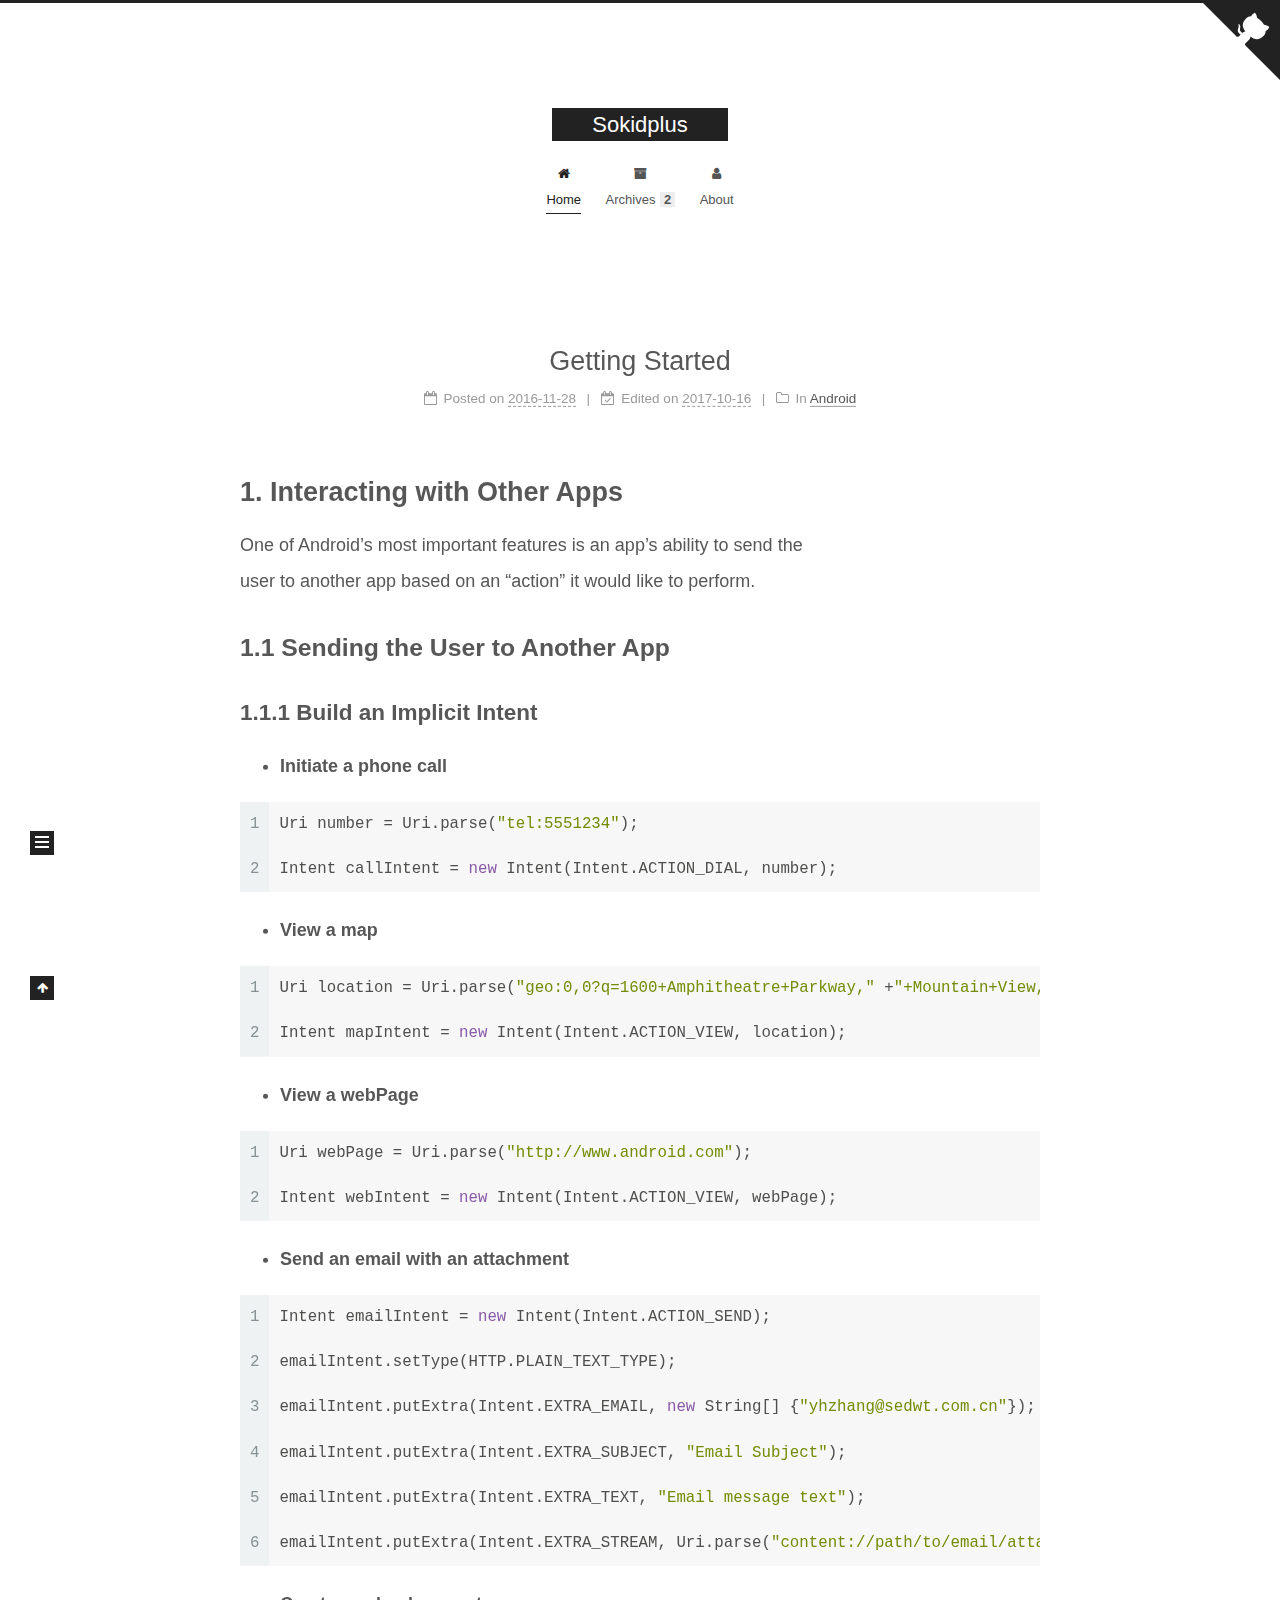
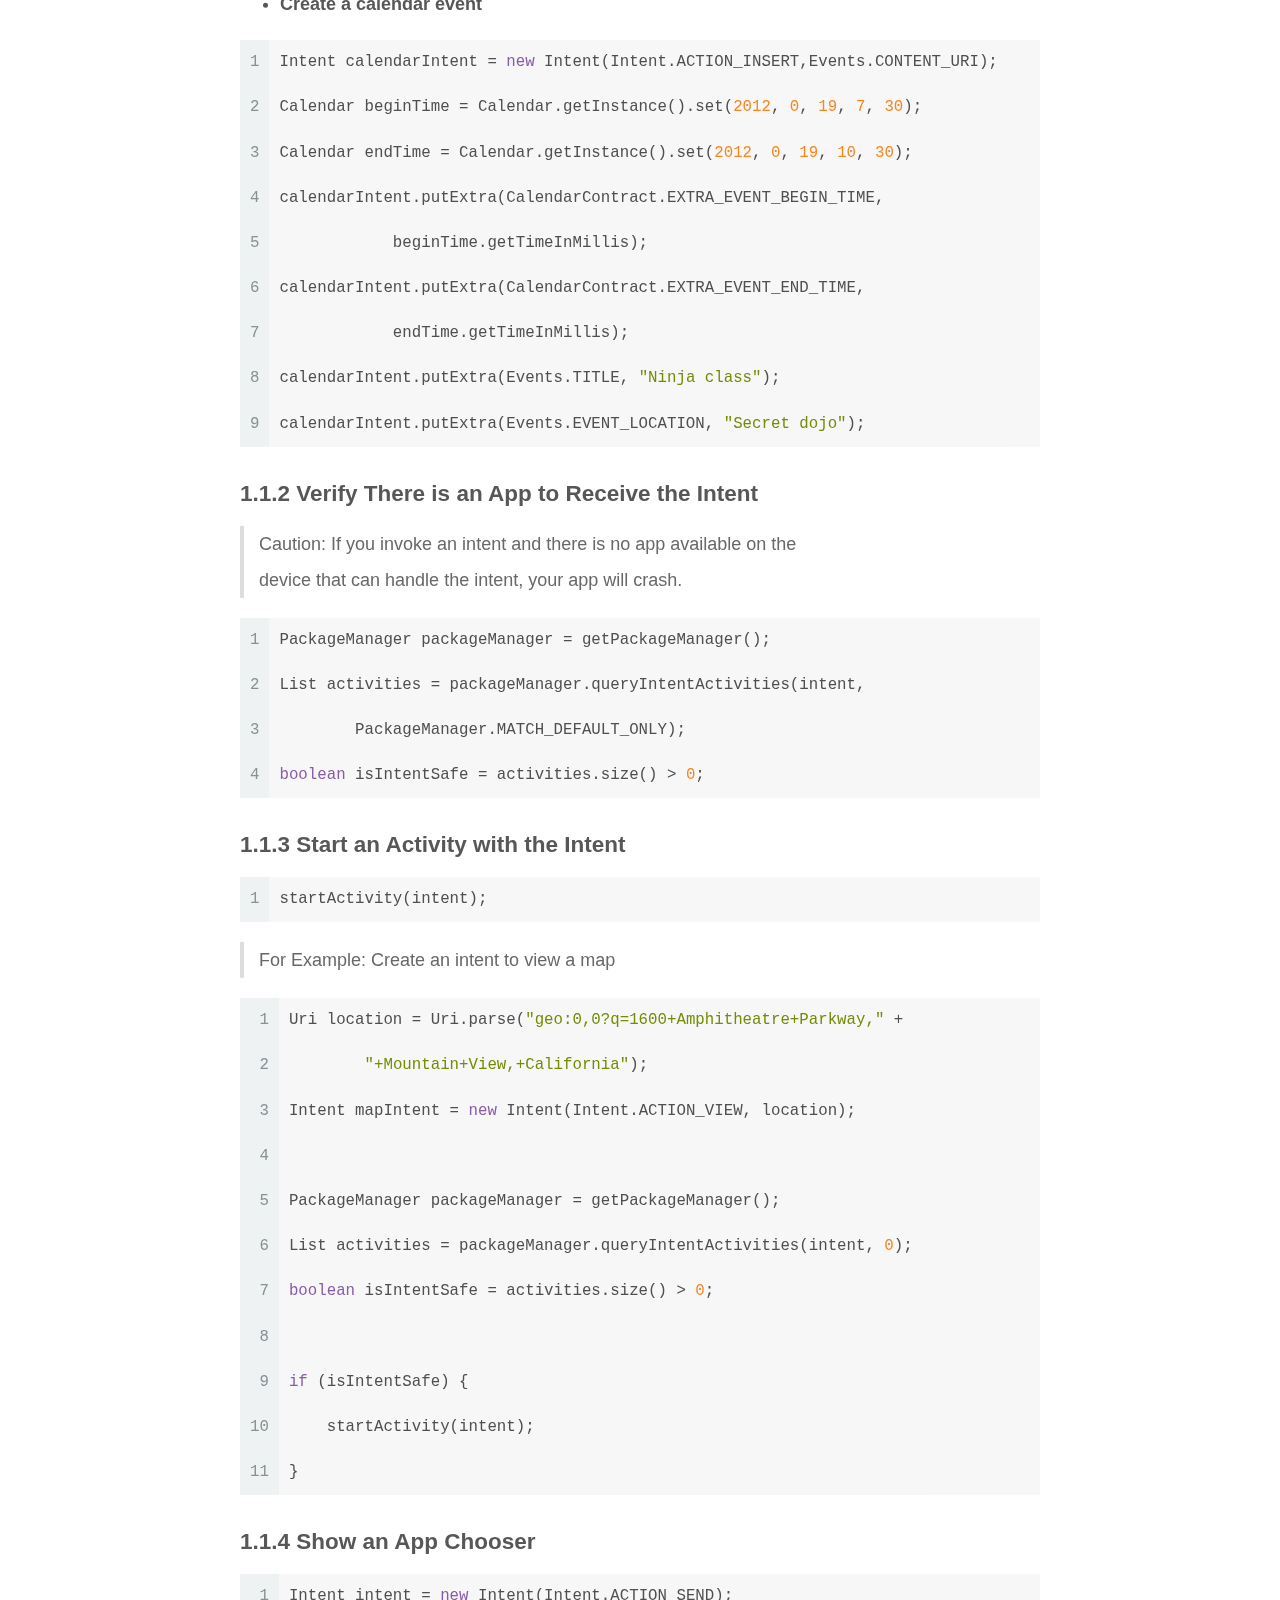
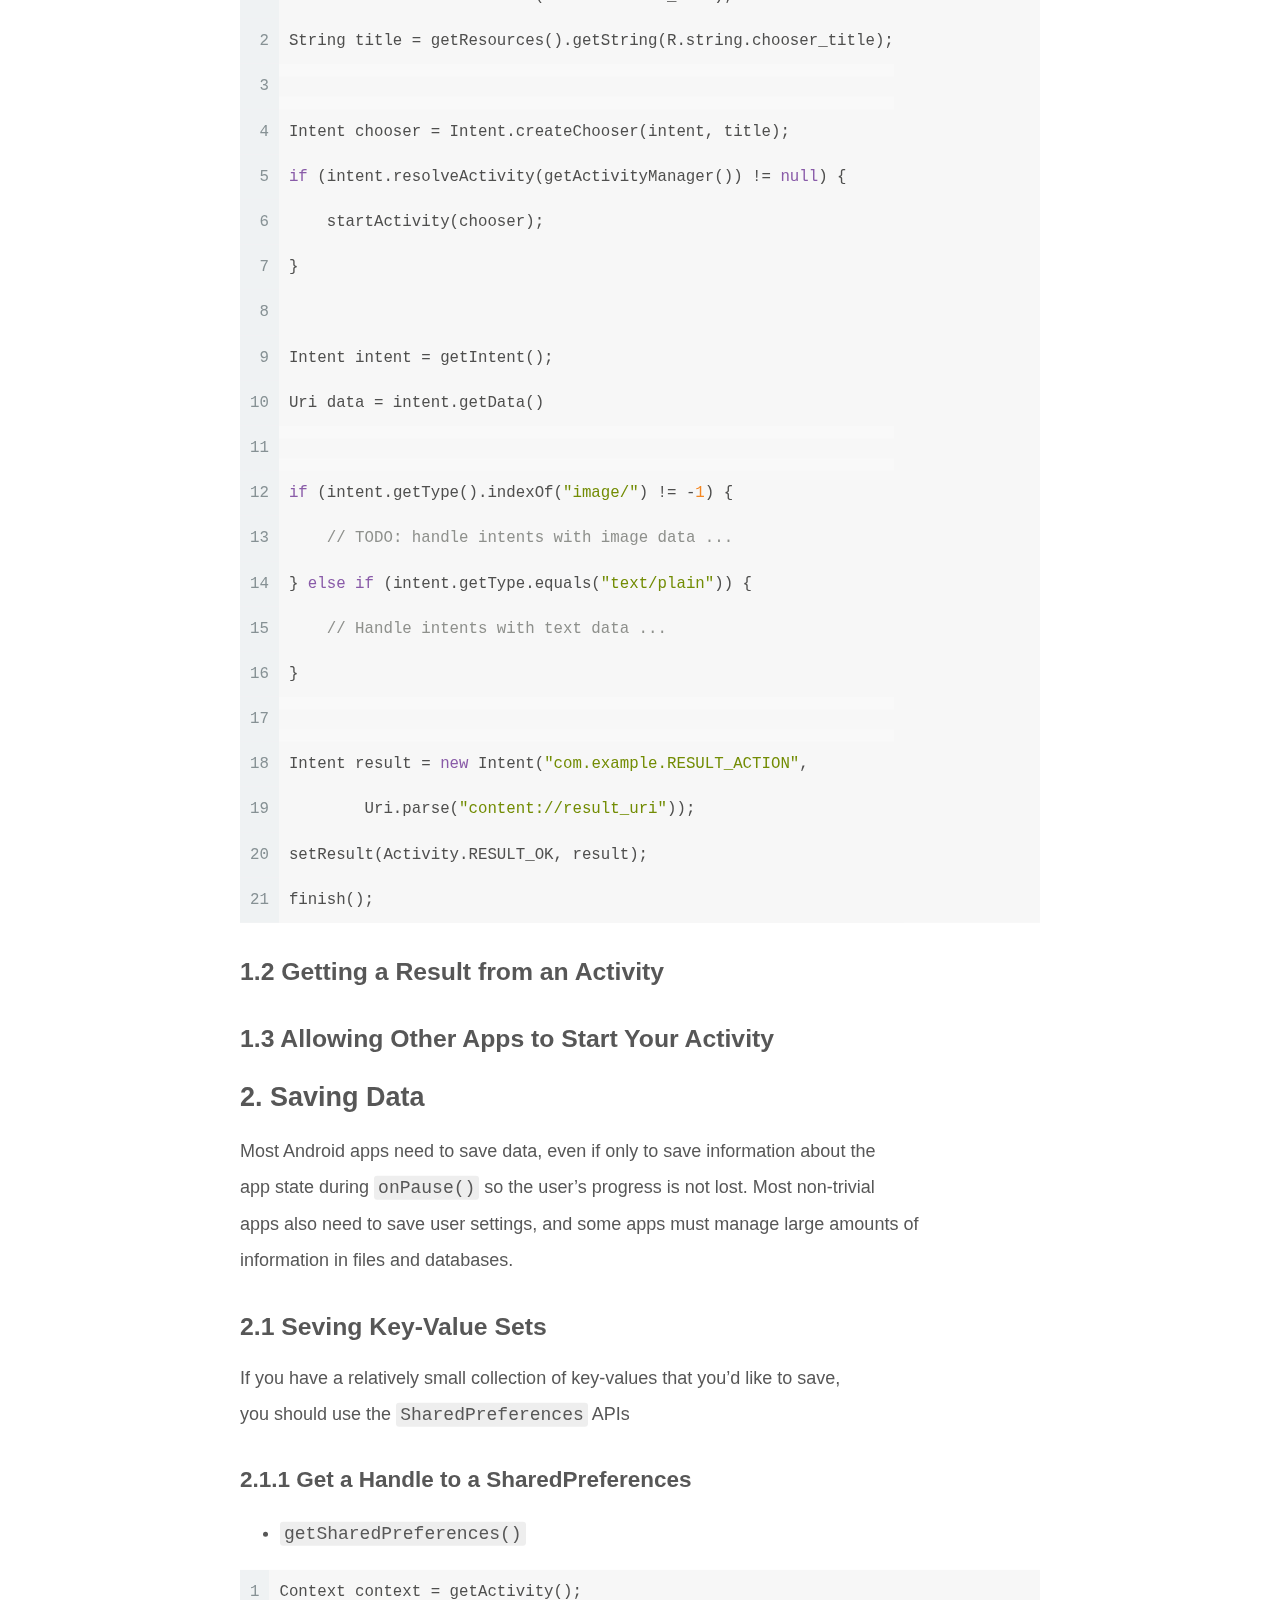
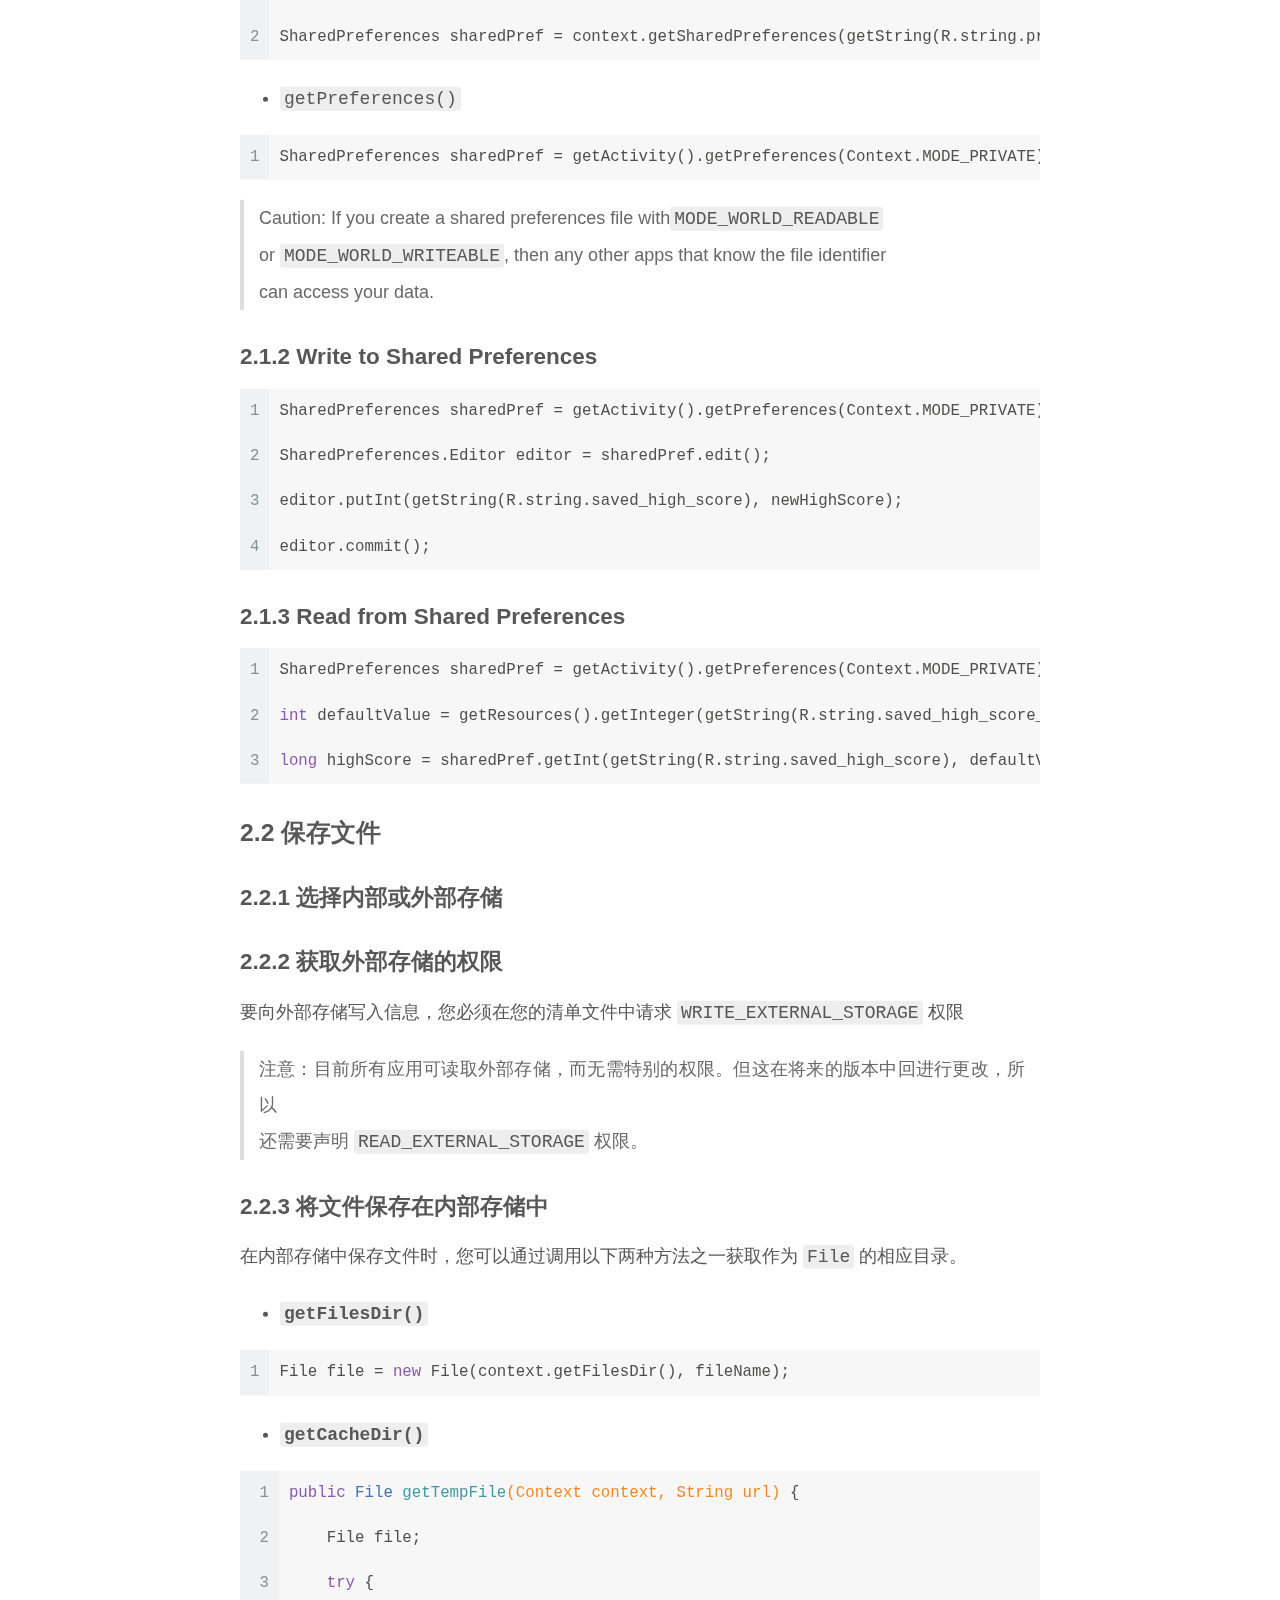
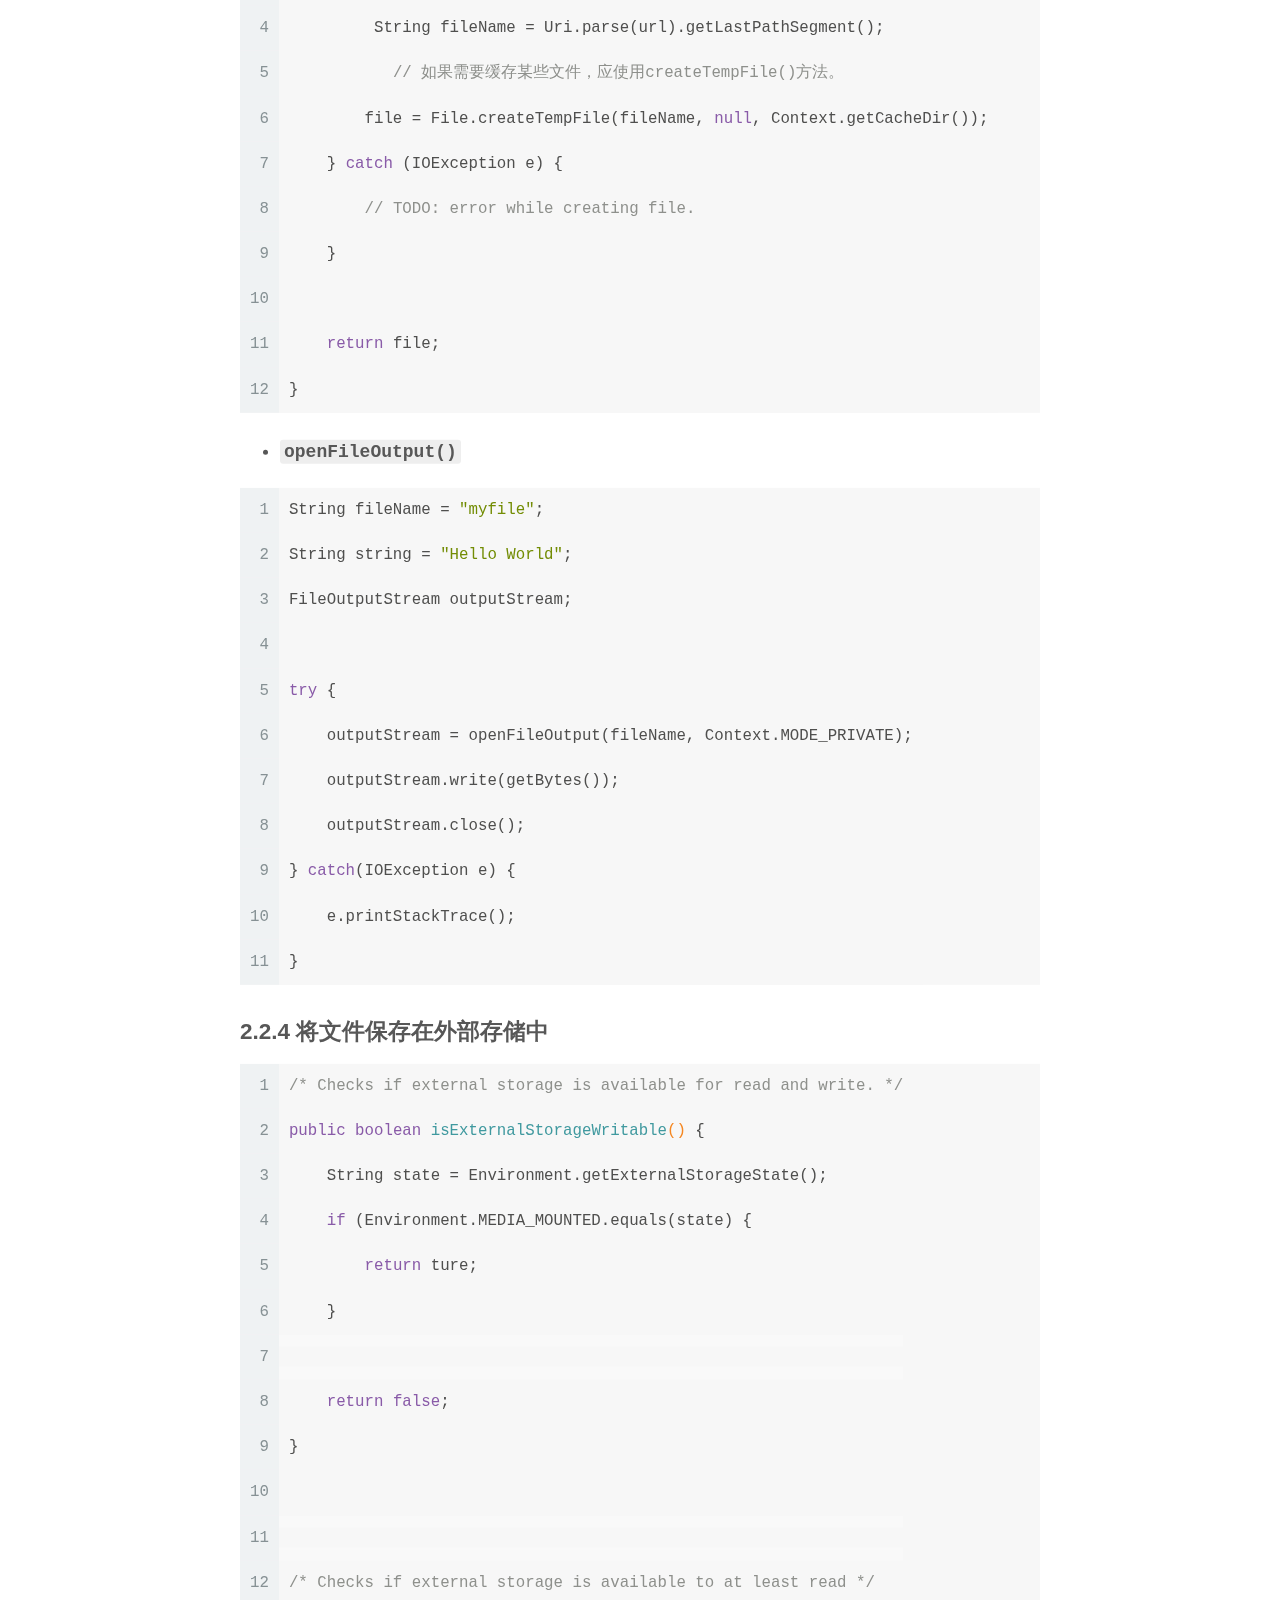
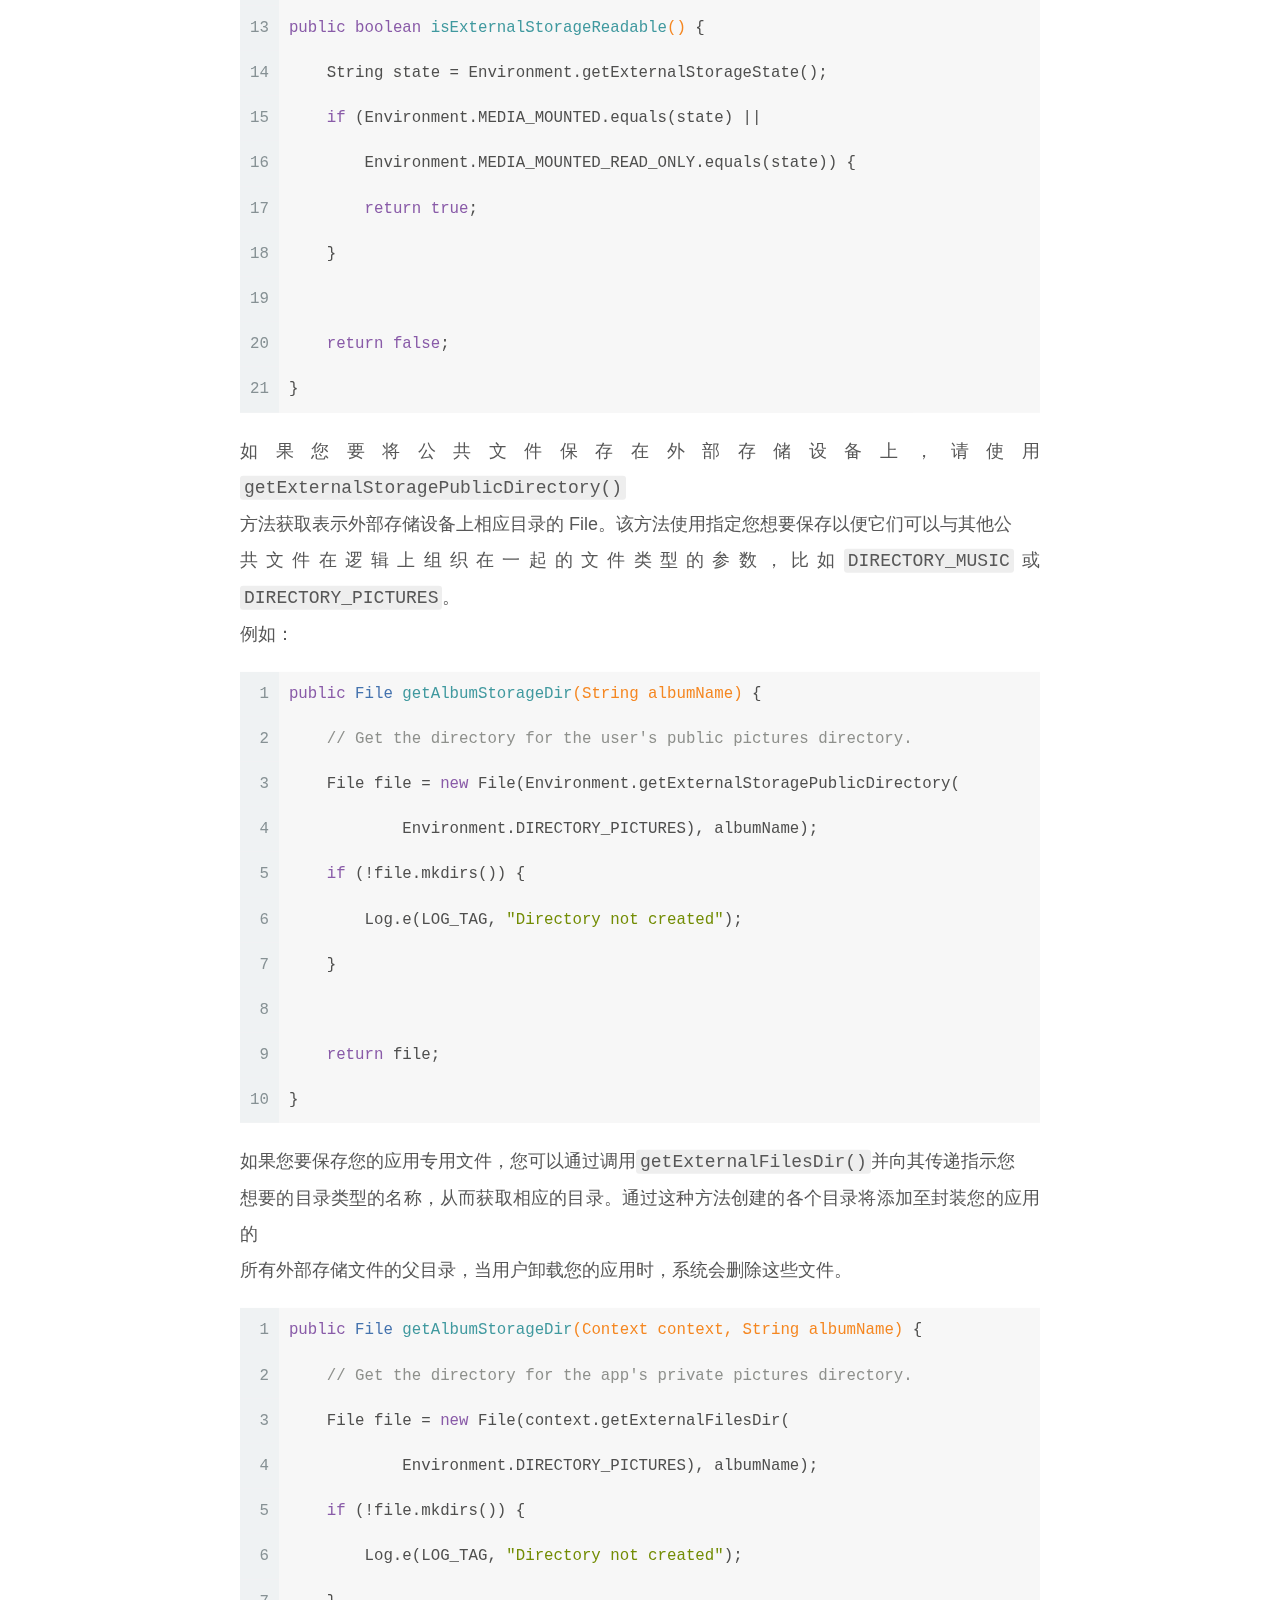
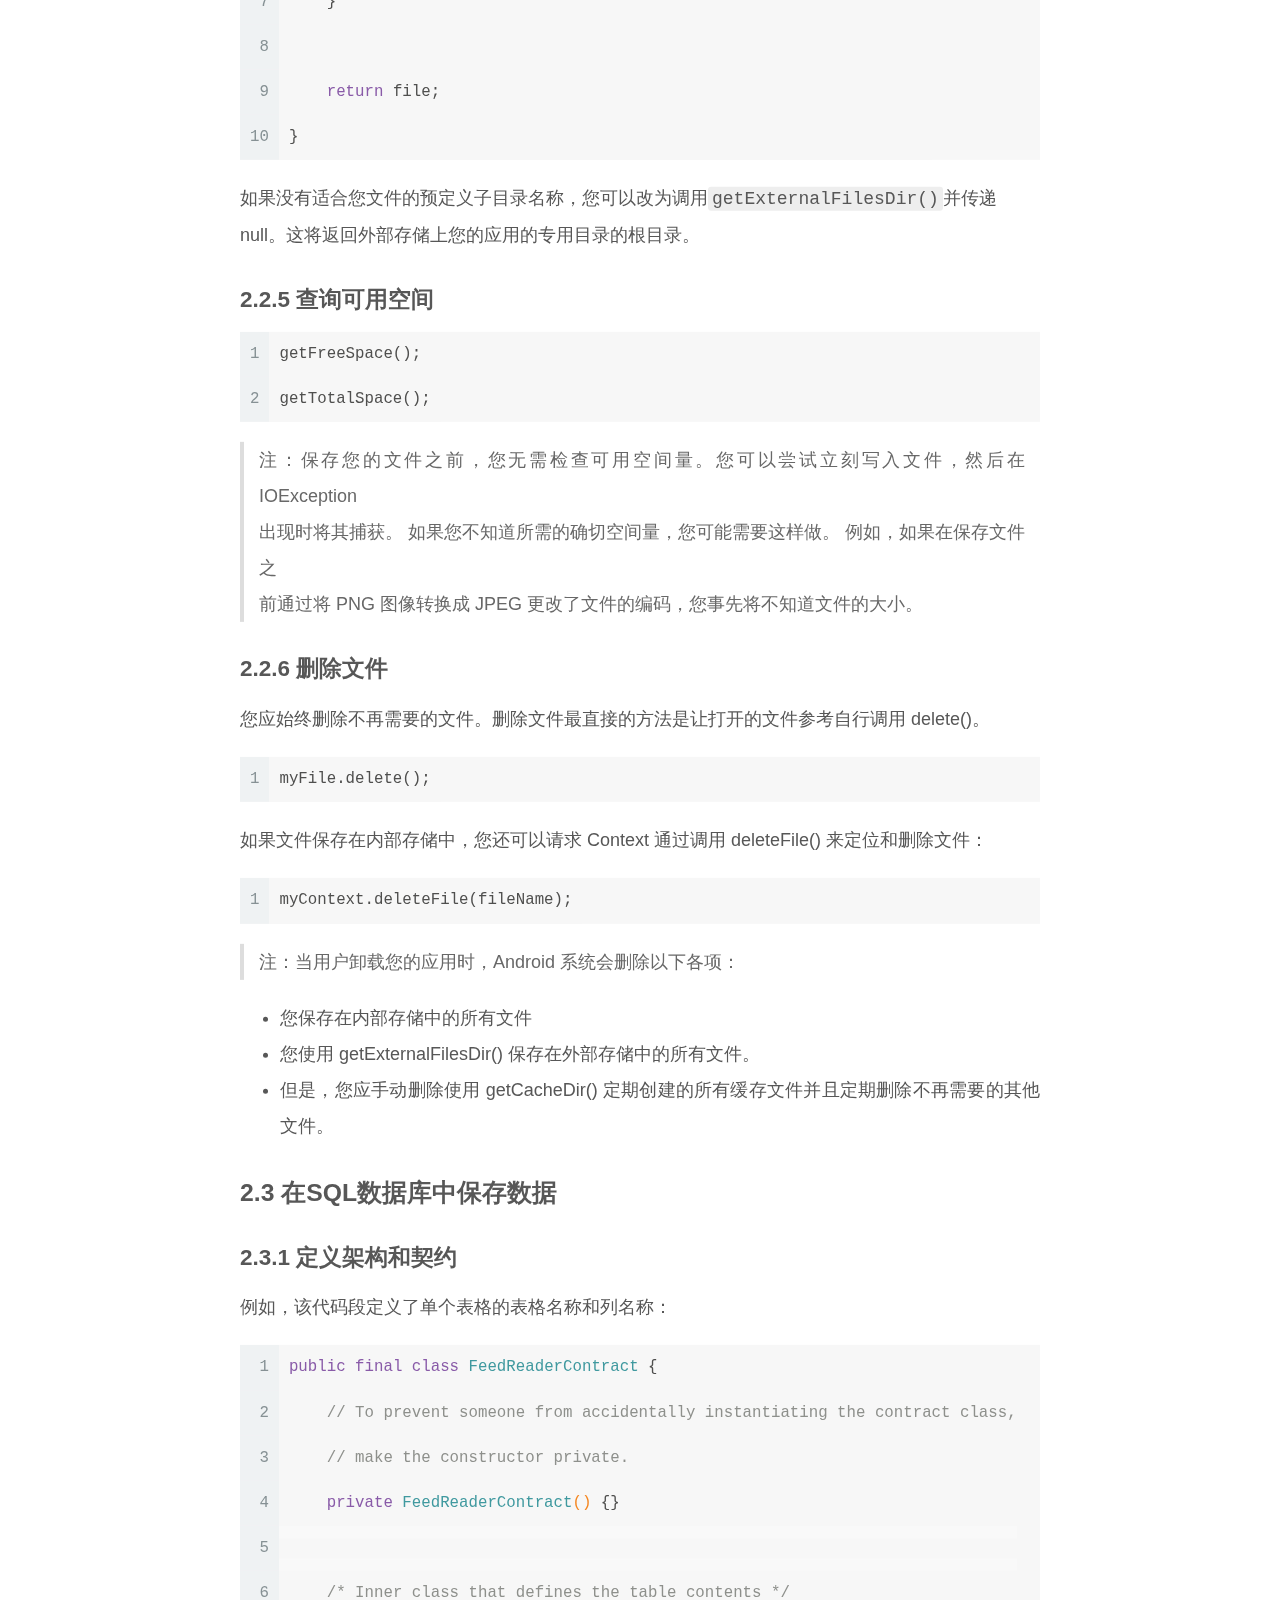
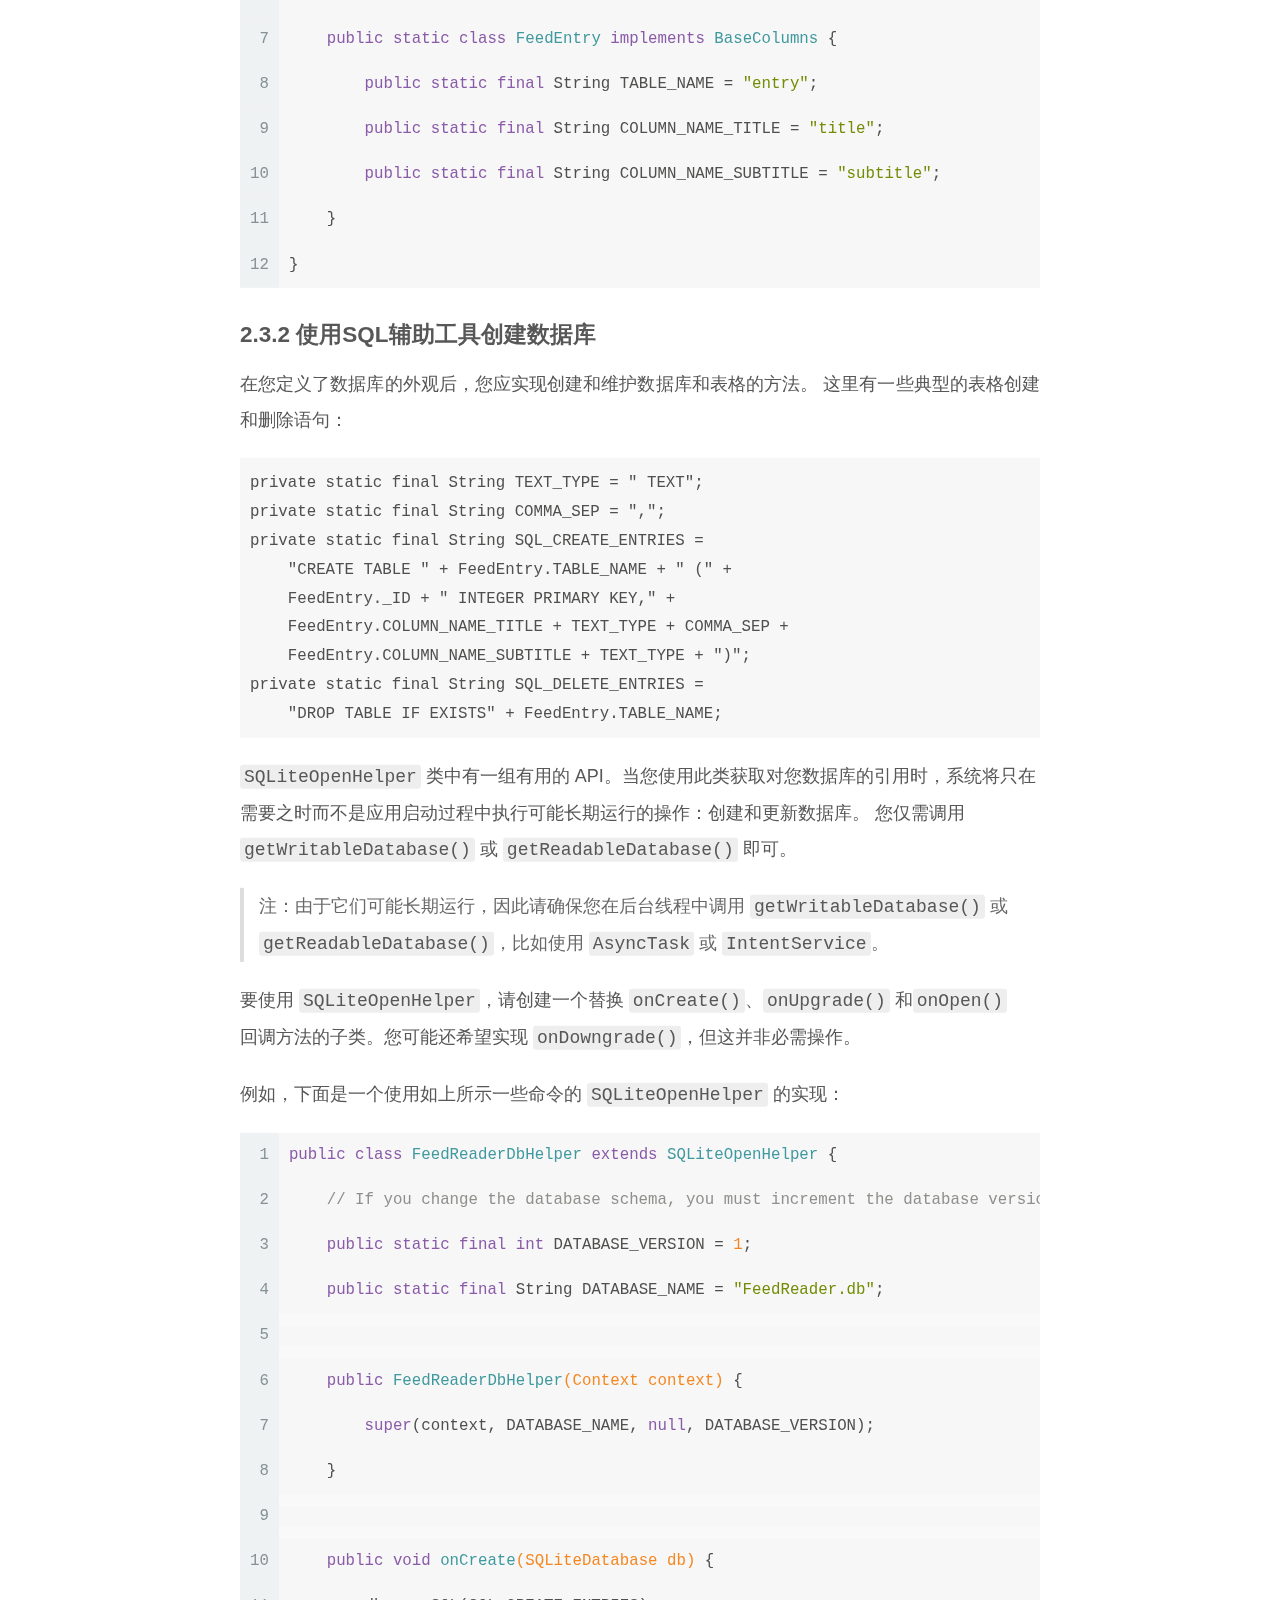
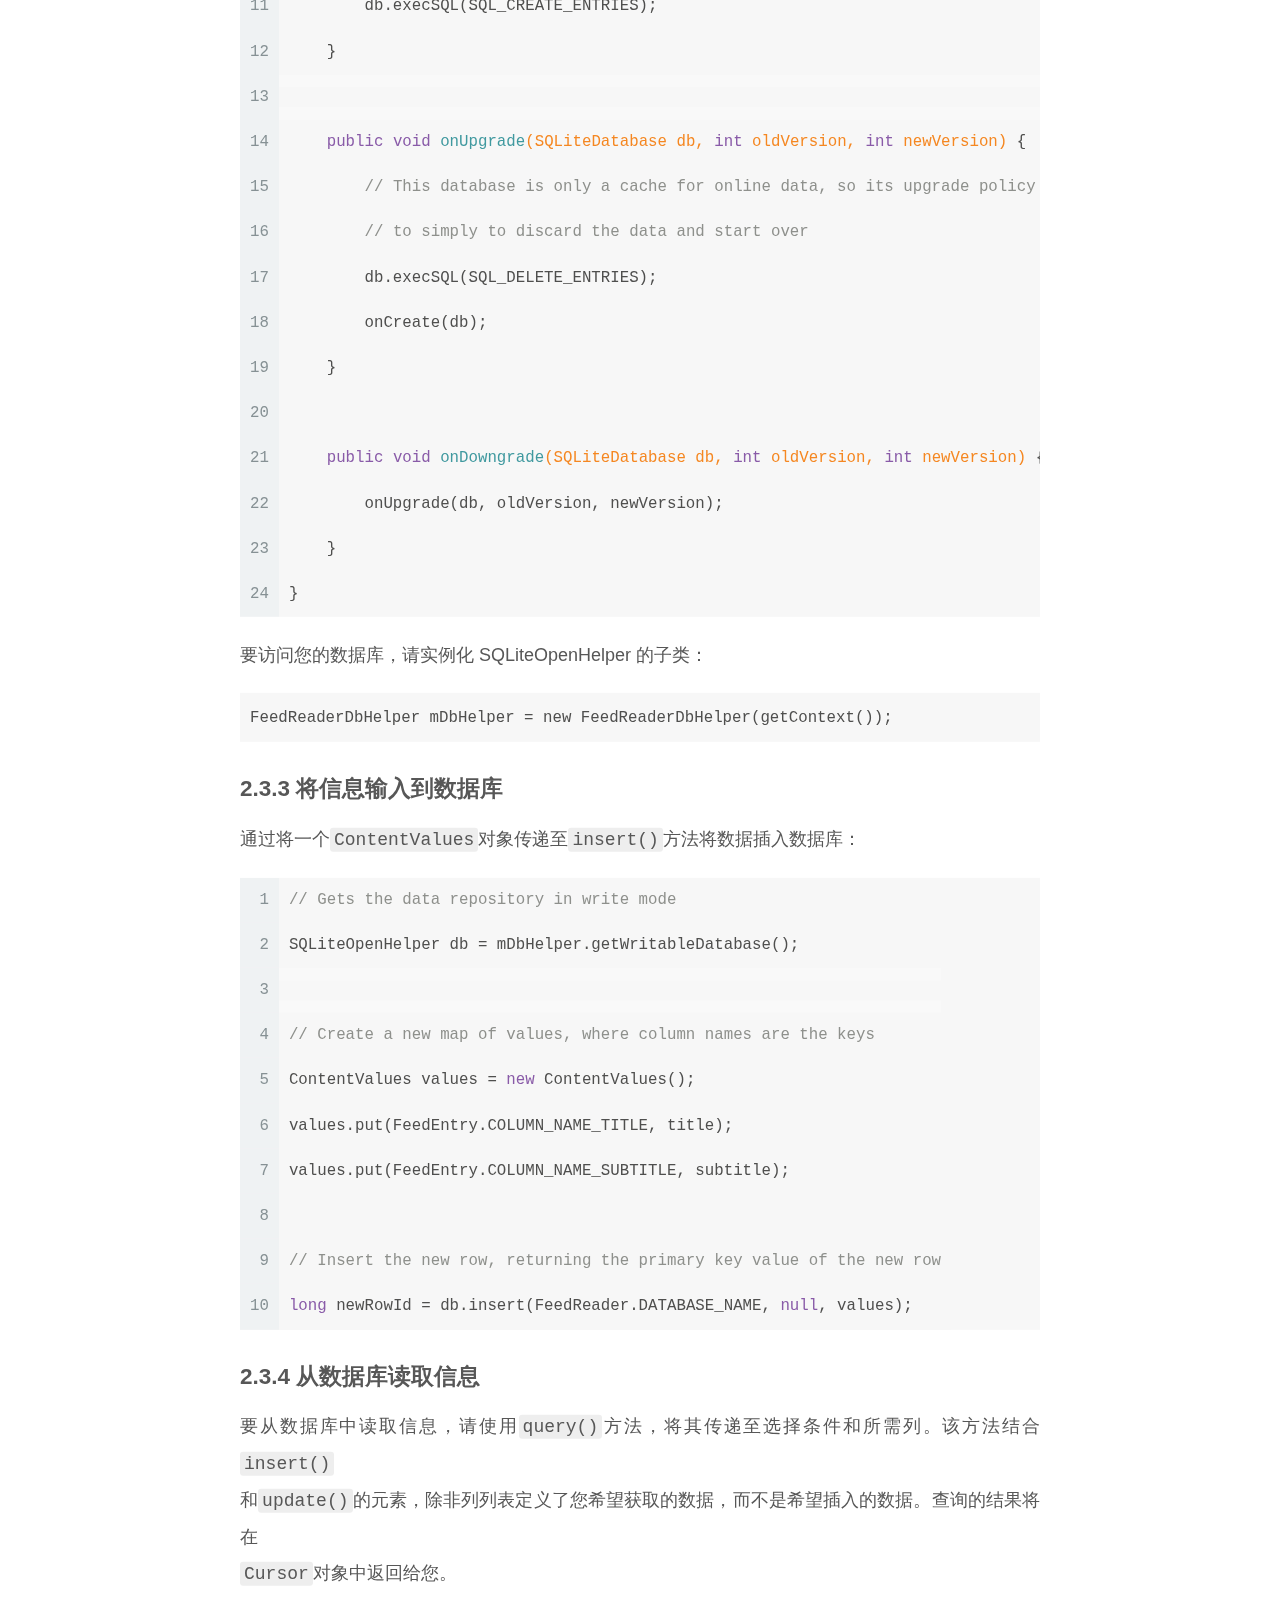
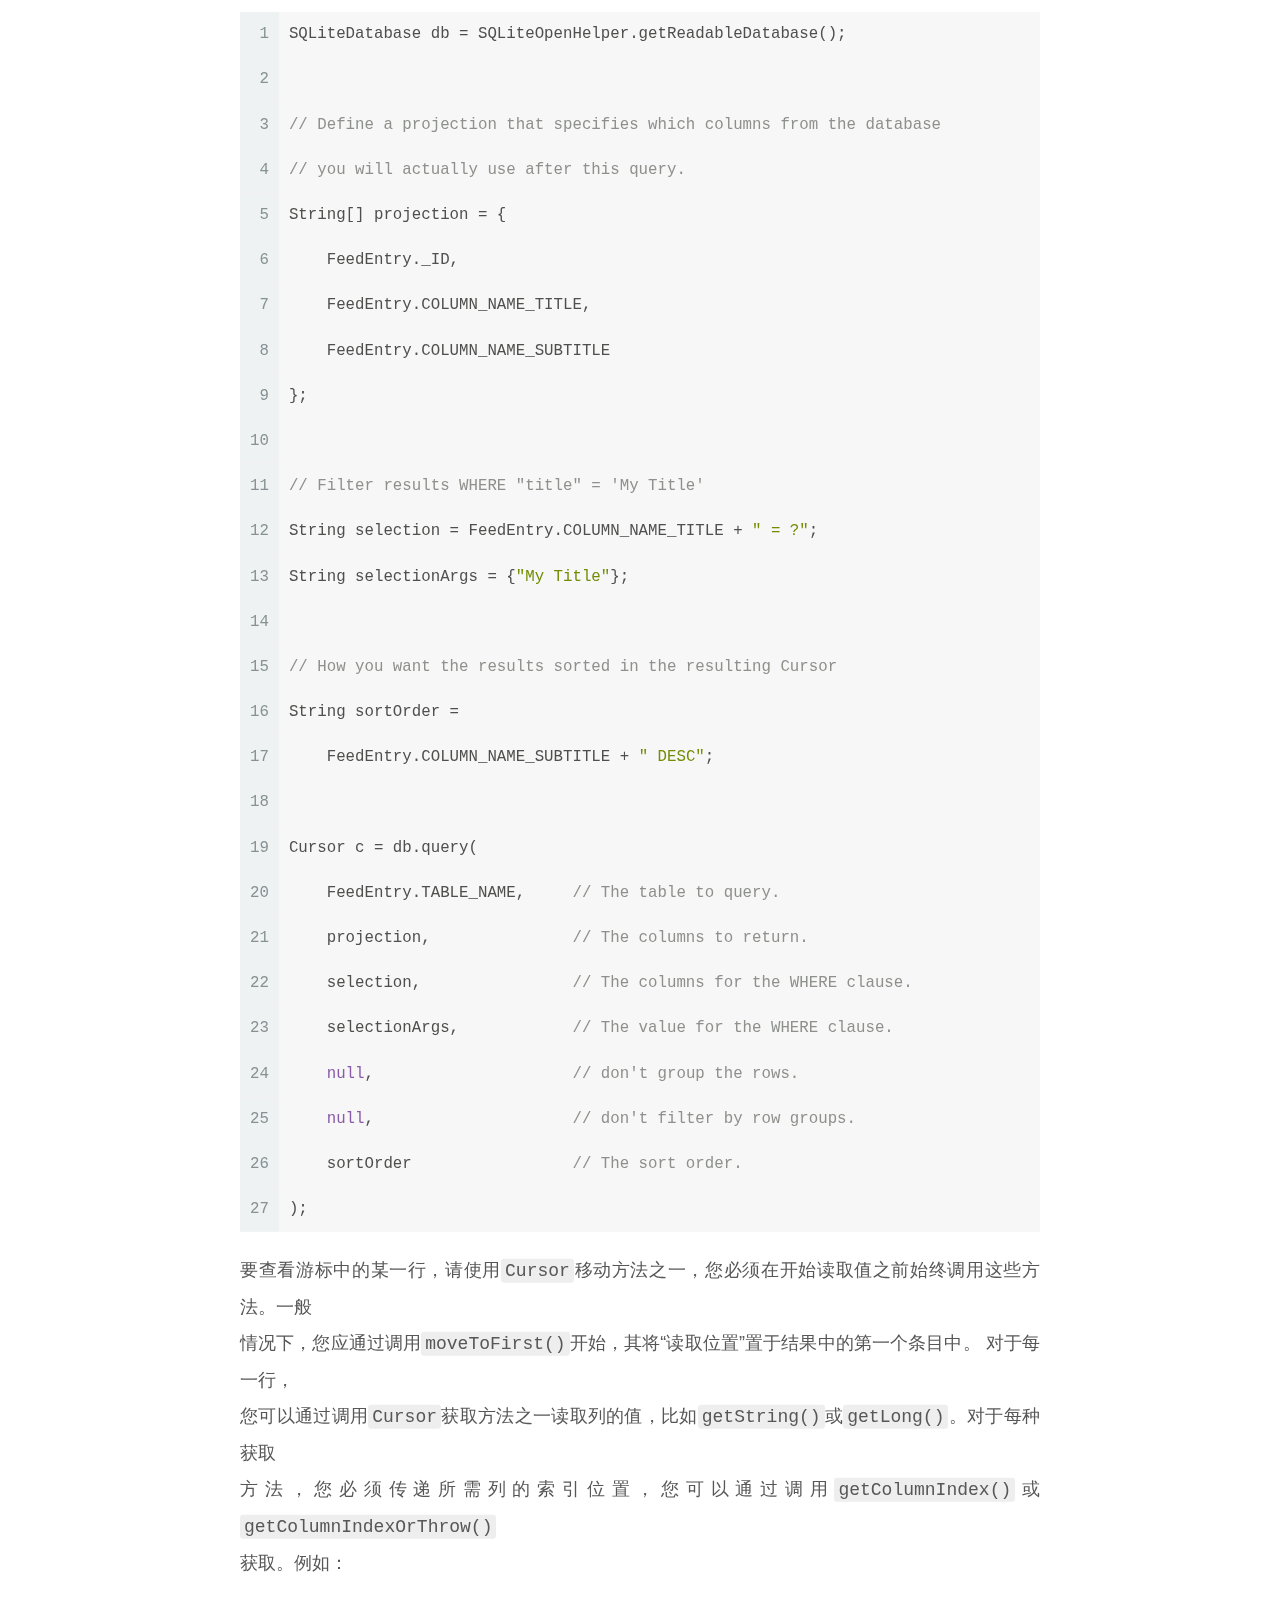
<file: index.html>
<!DOCTYPE html>
<html lang="en">
<head>
  <meta charset="UTF-8">
<meta name="viewport" content="width=device-width, initial-scale=1, maximum-scale=2">
<meta name="theme-color" content="#222">
<meta name="generator" content="Hexo 4.0.0">
  <link rel="apple-touch-icon" sizes="180x180" href="/images/apple-touch-icon-next.png">
  <link rel="icon" type="image/png" sizes="32x32" href="/images/favicon-32x32-next.png">
  <link rel="icon" type="image/png" sizes="16x16" href="/images/favicon-16x16-next.png">
  <link rel="mask-icon" href="/images/logo.svg" color="#222">

<link rel="stylesheet" href="/css/main.css">


<link rel="stylesheet" href="/lib/font-awesome/css/font-awesome.min.css">


<script id="hexo-configurations">
  var NexT = window.NexT || {};
  var CONFIG = {
    root: '/',
    scheme: 'Muse',
    version: '7.5.0',
    exturl: false,
    sidebar: {"position":"left","display":"post","offset":12,"onmobile":false},
    copycode: {"enable":true,"show_result":true,"style":null},
    back2top: {"enable":true,"sidebar":false,"scrollpercent":false},
    bookmark: {"enable":false,"color":"#222","save":"auto"},
    fancybox: false,
    mediumzoom: false,
    lazyload: false,
    pangu: false,
    algolia: {
      appID: '',
      apiKey: '',
      indexName: '',
      hits: {"per_page":10},
      labels: {"input_placeholder":"Search for Posts","hits_empty":"We didn't find any results for the search: ${query}","hits_stats":"${hits} results found in ${time} ms"}
    },
    localsearch: {"enable":false,"trigger":"auto","top_n_per_article":1,"unescape":false,"preload":false},
    path: '',
    motion: {"enable":true,"async":false,"transition":{"post_block":"fadeIn","post_header":"slideDownIn","post_body":"slideDownIn","coll_header":"slideLeftIn","sidebar":"slideUpIn"}},
    translation: {
      copy_button: 'Copy',
      copy_success: 'Copied',
      copy_failure: 'Copy failed'
    },
    sidebarPadding: 40
  };
</script>

  <meta property="og:type" content="website">
<meta property="og:title" content="Sokidplus">
<meta property="og:url" content="http:&#x2F;&#x2F;sokidplus.github.io&#x2F;index.html">
<meta property="og:site_name" content="Sokidplus">
<meta property="og:locale" content="en">
<meta name="twitter:card" content="summary">

<link rel="canonical" href="http://sokidplus.github.io/">


<script id="page-configurations">
  // https://hexo.io/docs/variables.html
  CONFIG.page = {
    sidebar: "",
    isHome: true,
    isPost: false,
    isPage: false,
    isArchive: false
  };
</script>

  <title>Sokidplus</title>
  






  <noscript>
  <style>
  .use-motion .brand,
  .use-motion .menu-item,
  .sidebar-inner,
  .use-motion .post-block,
  .use-motion .pagination,
  .use-motion .comments,
  .use-motion .post-header,
  .use-motion .post-body,
  .use-motion .collection-header { opacity: initial; }

  .use-motion .site-title,
  .use-motion .site-subtitle {
    opacity: initial;
    top: initial;
  }

  .use-motion .logo-line-before i { left: initial; }
  .use-motion .logo-line-after i { right: initial; }
  </style>
</noscript>

</head>

<body itemscope itemtype="http://schema.org/WebPage">
  <div class="container use-motion">
    <div class="headband"></div>

    <header class="header" itemscope itemtype="http://schema.org/WPHeader">
      <div class="header-inner"><div class="site-brand-container">
  <div class="site-meta">

    <div>
      <a href="/" class="brand" rel="start">
        <span class="logo-line-before"><i></i></span>
        <span class="site-title">Sokidplus</span>
        <span class="logo-line-after"><i></i></span>
      </a>
    </div>
  </div>

  <div class="site-nav-toggle">
    <div class="toggle" aria-label="Toggle navigation bar">
      <span class="toggle-line toggle-line-first"></span>
      <span class="toggle-line toggle-line-middle"></span>
      <span class="toggle-line toggle-line-last"></span>
    </div>
  </div>
</div>


<nav class="site-nav">
  
  <ul id="menu" class="menu">
        <li class="menu-item menu-item-home">

    <a href="/" rel="section"><i class="fa fa-fw fa-home"></i>Home</a>

  </li>
        <li class="menu-item menu-item-archives">

    <a href="/archives/" rel="section"><i class="fa fa-fw fa-archive"></i>Archives<span class="badge">2</span></a>

  </li>
        <li class="menu-item menu-item-about">

    <a href="/about/" rel="section"><i class="fa fa-fw fa-user"></i>About</a>

  </li>
  </ul>

</nav>
</div>
    </header>

    
  <div class="back-to-top">
    <i class="fa fa-arrow-up"></i>
    <span>0%</span>
  </div>
  <div class="reading-progress-bar"></div>

  <a href="https://github.com/sokidplus" class="github-corner" title="Follow me on GitHub" aria-label="Follow me on GitHub" rel="noopener" target="_blank"><svg width="80" height="80" viewBox="0 0 250 250" aria-hidden="true"><path d="M0,0 L115,115 L130,115 L142,142 L250,250 L250,0 Z"></path><path d="M128.3,109.0 C113.8,99.7 119.0,89.6 119.0,89.6 C122.0,82.7 120.5,78.6 120.5,78.6 C119.2,72.0 123.4,76.3 123.4,76.3 C127.3,80.9 125.5,87.3 125.5,87.3 C122.9,97.6 130.6,101.9 134.4,103.2" fill="currentColor" style="transform-origin: 130px 106px;" class="octo-arm"></path><path d="M115.0,115.0 C114.9,115.1 118.7,116.5 119.8,115.4 L133.7,101.6 C136.9,99.2 139.9,98.4 142.2,98.6 C133.8,88.0 127.5,74.4 143.8,58.0 C148.5,53.4 154.0,51.2 159.7,51.0 C160.3,49.4 163.2,43.6 171.4,40.1 C171.4,40.1 176.1,42.5 178.8,56.2 C183.1,58.6 187.2,61.8 190.9,65.4 C194.5,69.0 197.7,73.2 200.1,77.6 C213.8,80.2 216.3,84.9 216.3,84.9 C212.7,93.1 206.9,96.0 205.4,96.6 C205.1,102.4 203.0,107.8 198.3,112.5 C181.9,128.9 168.3,122.5 157.7,114.1 C157.9,116.9 156.7,120.9 152.7,124.9 L141.0,136.5 C139.8,137.7 141.6,141.9 141.8,141.8 Z" fill="currentColor" class="octo-body"></path></svg></a>


    <main class="main">
      <div class="main-inner">
        <div class="content-wrap">
          

          <div class="content">
            

  <div class="posts-expand">
        
  
  
  <article itemscope itemtype="http://schema.org/Article" class="post-block home" lang="en">
    <link itemprop="mainEntityOfPage" href="http://sokidplus.github.io/2016/11/28/CS/Android/getting-started/">

    <span hidden itemprop="author" itemscope itemtype="http://schema.org/Person">
      <meta itemprop="image" content="/images/avatar.gif">
      <meta itemprop="name" content="Yohann Zhang">
      <meta itemprop="description" content="">
    </span>

    <span hidden itemprop="publisher" itemscope itemtype="http://schema.org/Organization">
      <meta itemprop="name" content="Sokidplus">
    </span>
      <header class="post-header">
        <h1 class="post-title" itemprop="name headline">
          
            <a href="/2016/11/28/CS/Android/getting-started/" class="post-title-link" itemprop="url">Getting Started</a>
        </h1>

        <div class="post-meta">
            <span class="post-meta-item">
              <span class="post-meta-item-icon">
                <i class="fa fa-calendar-o"></i>
              </span>
              <span class="post-meta-item-text">Posted on</span>

              <time title="Created: 2016-11-28 17:12:41" itemprop="dateCreated datePublished" datetime="2016-11-28T17:12:41+08:00">2016-11-28</time>
            </span>
              <span class="post-meta-item">
                <span class="post-meta-item-icon">
                  <i class="fa fa-calendar-check-o"></i>
                </span>
                <span class="post-meta-item-text">Edited on</span>
                <time title="Modified: 2017-10-16 21:57:56" itemprop="dateModified" datetime="2017-10-16T21:57:56+08:00">2017-10-16</time>
              </span>
            <span class="post-meta-item">
              <span class="post-meta-item-icon">
                <i class="fa fa-folder-o"></i>
              </span>
              <span class="post-meta-item-text">In</span>
                <span itemprop="about" itemscope itemtype="http://schema.org/Thing">
                  <a href="/categories/Android/" itemprop="url" rel="index">
                    <span itemprop="name">Android</span>
                  </a>
                </span>
            </span>

          

        </div>
      </header>

    
    
    
    <div class="post-body" itemprop="articleBody">

      
          <h1 id="1-Interacting-with-Other-Apps"><a href="#1-Interacting-with-Other-Apps" class="headerlink" title="1. Interacting with Other Apps"></a>1. Interacting with Other Apps</h1><p>One of Android’s most important features is an app’s ability to send the<br>user to another app based on an “action” it would like to perform.</p>
<h2 id="1-1-Sending-the-User-to-Another-App"><a href="#1-1-Sending-the-User-to-Another-App" class="headerlink" title="1.1 Sending the User to Another App"></a>1.1 Sending the User to Another App</h2><h3 id="1-1-1-Build-an-Implicit-Intent"><a href="#1-1-1-Build-an-Implicit-Intent" class="headerlink" title="1.1.1 Build an Implicit Intent"></a>1.1.1 Build an Implicit Intent</h3><ul>
<li><strong>Initiate a phone call</strong></li>
</ul>
<figure class="highlight java"><table><tr><td class="gutter"><pre><span class="line">1</span></pre></td><td class="code"><pre><span class="line">Uri number = Uri.parse(<span class="string">"tel:5551234"</span>);</span></pre></td></tr><tr><td class="gutter"><pre><span class="line">2</span></pre></td><td class="code"><pre><span class="line">Intent callIntent = <span class="keyword">new</span> Intent(Intent.ACTION_DIAL, number);</span></pre></td></tr></table></figure>

<ul>
<li><strong>View a map</strong></li>
</ul>
<figure class="highlight java"><table><tr><td class="gutter"><pre><span class="line">1</span></pre></td><td class="code"><pre><span class="line">Uri location = Uri.parse(<span class="string">"geo:0,0?q=1600+Amphitheatre+Parkway,"</span> +<span class="string">"+Mountain+View,+California"</span>);</span></pre></td></tr><tr><td class="gutter"><pre><span class="line">2</span></pre></td><td class="code"><pre><span class="line">Intent mapIntent = <span class="keyword">new</span> Intent(Intent.ACTION_VIEW, location);</span></pre></td></tr></table></figure>

<ul>
<li><strong>View a webPage</strong></li>
</ul>
<figure class="highlight java"><table><tr><td class="gutter"><pre><span class="line">1</span></pre></td><td class="code"><pre><span class="line">Uri webPage = Uri.parse(<span class="string">"http://www.android.com"</span>);</span></pre></td></tr><tr><td class="gutter"><pre><span class="line">2</span></pre></td><td class="code"><pre><span class="line">Intent webIntent = <span class="keyword">new</span> Intent(Intent.ACTION_VIEW, webPage);</span></pre></td></tr></table></figure>

<ul>
<li><strong>Send an email with an attachment</strong></li>
</ul>
<figure class="highlight java"><table><tr><td class="gutter"><pre><span class="line">1</span></pre></td><td class="code"><pre><span class="line">Intent emailIntent = <span class="keyword">new</span> Intent(Intent.ACTION_SEND);</span></pre></td></tr><tr><td class="gutter"><pre><span class="line">2</span></pre></td><td class="code"><pre><span class="line">emailIntent.setType(HTTP.PLAIN_TEXT_TYPE);</span></pre></td></tr><tr><td class="gutter"><pre><span class="line">3</span></pre></td><td class="code"><pre><span class="line">emailIntent.putExtra(Intent.EXTRA_EMAIL, <span class="keyword">new</span> String[] &#123;<span class="string">"yhzhang@sedwt.com.cn"</span>&#125;);</span></pre></td></tr><tr><td class="gutter"><pre><span class="line">4</span></pre></td><td class="code"><pre><span class="line">emailIntent.putExtra(Intent.EXTRA_SUBJECT, <span class="string">"Email Subject"</span>);</span></pre></td></tr><tr><td class="gutter"><pre><span class="line">5</span></pre></td><td class="code"><pre><span class="line">emailIntent.putExtra(Intent.EXTRA_TEXT, <span class="string">"Email message text"</span>);</span></pre></td></tr><tr><td class="gutter"><pre><span class="line">6</span></pre></td><td class="code"><pre><span class="line">emailIntent.putExtra(Intent.EXTRA_STREAM, Uri.parse(<span class="string">"content://path/to/email/attachment"</span>));</span></pre></td></tr></table></figure>


<ul>
<li><strong>Create a calendar event</strong></li>
</ul>
<figure class="highlight java"><table><tr><td class="gutter"><pre><span class="line">1</span></pre></td><td class="code"><pre><span class="line">Intent calendarIntent = <span class="keyword">new</span> Intent(Intent.ACTION_INSERT,Events.CONTENT_URI);</span></pre></td></tr><tr><td class="gutter"><pre><span class="line">2</span></pre></td><td class="code"><pre><span class="line">Calendar beginTime = Calendar.getInstance().set(<span class="number">2012</span>, <span class="number">0</span>, <span class="number">19</span>, <span class="number">7</span>, <span class="number">30</span>);</span></pre></td></tr><tr><td class="gutter"><pre><span class="line">3</span></pre></td><td class="code"><pre><span class="line">Calendar endTime = Calendar.getInstance().set(<span class="number">2012</span>, <span class="number">0</span>, <span class="number">19</span>, <span class="number">10</span>, <span class="number">30</span>);</span></pre></td></tr><tr><td class="gutter"><pre><span class="line">4</span></pre></td><td class="code"><pre><span class="line">calendarIntent.putExtra(CalendarContract.EXTRA_EVENT_BEGIN_TIME,</span></pre></td></tr><tr><td class="gutter"><pre><span class="line">5</span></pre></td><td class="code"><pre><span class="line">            beginTime.getTimeInMillis);</span></pre></td></tr><tr><td class="gutter"><pre><span class="line">6</span></pre></td><td class="code"><pre><span class="line">calendarIntent.putExtra(CalendarContract.EXTRA_EVENT_END_TIME,</span></pre></td></tr><tr><td class="gutter"><pre><span class="line">7</span></pre></td><td class="code"><pre><span class="line">            endTime.getTimeInMillis);</span></pre></td></tr><tr><td class="gutter"><pre><span class="line">8</span></pre></td><td class="code"><pre><span class="line">calendarIntent.putExtra(Events.TITLE, <span class="string">"Ninja class"</span>);</span></pre></td></tr><tr><td class="gutter"><pre><span class="line">9</span></pre></td><td class="code"><pre><span class="line">calendarIntent.putExtra(Events.EVENT_LOCATION, <span class="string">"Secret dojo"</span>);</span></pre></td></tr></table></figure>

<h3 id="1-1-2-Verify-There-is-an-App-to-Receive-the-Intent"><a href="#1-1-2-Verify-There-is-an-App-to-Receive-the-Intent" class="headerlink" title="1.1.2 Verify There is an App to Receive the Intent"></a>1.1.2 Verify There is an App to Receive the Intent</h3><blockquote>
<p>Caution: If you invoke an intent and there is no app available on the<br>device that can handle the intent, your app will crash.</p>
</blockquote>
<figure class="highlight java"><table><tr><td class="gutter"><pre><span class="line">1</span></pre></td><td class="code"><pre><span class="line">PackageManager packageManager = getPackageManager();</span></pre></td></tr><tr><td class="gutter"><pre><span class="line">2</span></pre></td><td class="code"><pre><span class="line">List activities = packageManager.queryIntentActivities(intent,</span></pre></td></tr><tr><td class="gutter"><pre><span class="line">3</span></pre></td><td class="code"><pre><span class="line">        PackageManager.MATCH_DEFAULT_ONLY);</span></pre></td></tr><tr><td class="gutter"><pre><span class="line">4</span></pre></td><td class="code"><pre><span class="line"><span class="keyword">boolean</span> isIntentSafe = activities.size() &gt; <span class="number">0</span>;</span></pre></td></tr></table></figure>

<h3 id="1-1-3-Start-an-Activity-with-the-Intent"><a href="#1-1-3-Start-an-Activity-with-the-Intent" class="headerlink" title="1.1.3 Start an Activity with the Intent"></a>1.1.3 Start an Activity with the Intent</h3><figure class="highlight java"><table><tr><td class="gutter"><pre><span class="line">1</span></pre></td><td class="code"><pre><span class="line">startActivity(intent);</span></pre></td></tr></table></figure>

<blockquote>
<p>For Example: Create an intent to view a map</p>
</blockquote>
<figure class="highlight java"><table><tr><td class="gutter"><pre><span class="line">1</span></pre></td><td class="code"><pre><span class="line">Uri location = Uri.parse(<span class="string">"geo:0,0?q=1600+Amphitheatre+Parkway,"</span> +</span></pre></td></tr><tr><td class="gutter"><pre><span class="line">2</span></pre></td><td class="code"><pre><span class="line">        <span class="string">"+Mountain+View,+California"</span>);</span></pre></td></tr><tr><td class="gutter"><pre><span class="line">3</span></pre></td><td class="code"><pre><span class="line">Intent mapIntent = <span class="keyword">new</span> Intent(Intent.ACTION_VIEW, location);</span></pre></td></tr><tr><td class="gutter"><pre><span class="line">4</span></pre></td><td class="code"><pre><span class="line"></span></pre></td></tr><tr><td class="gutter"><pre><span class="line">5</span></pre></td><td class="code"><pre><span class="line">PackageManager packageManager = getPackageManager();</span></pre></td></tr><tr><td class="gutter"><pre><span class="line">6</span></pre></td><td class="code"><pre><span class="line">List activities = packageManager.queryIntentActivities(intent, <span class="number">0</span>);</span></pre></td></tr><tr><td class="gutter"><pre><span class="line">7</span></pre></td><td class="code"><pre><span class="line"><span class="keyword">boolean</span> isIntentSafe = activities.size() &gt; <span class="number">0</span>;</span></pre></td></tr><tr><td class="gutter"><pre><span class="line">8</span></pre></td><td class="code"><pre><span class="line"></span></pre></td></tr><tr><td class="gutter"><pre><span class="line">9</span></pre></td><td class="code"><pre><span class="line"><span class="keyword">if</span> (isIntentSafe) &#123;</span></pre></td></tr><tr><td class="gutter"><pre><span class="line">10</span></pre></td><td class="code"><pre><span class="line">    startActivity(intent);</span></pre></td></tr><tr><td class="gutter"><pre><span class="line">11</span></pre></td><td class="code"><pre><span class="line">&#125;</span></pre></td></tr></table></figure>

<h3 id="1-1-4-Show-an-App-Chooser"><a href="#1-1-4-Show-an-App-Chooser" class="headerlink" title="1.1.4 Show an App Chooser"></a>1.1.4 Show an App Chooser</h3><figure class="highlight java"><table><tr><td class="gutter"><pre><span class="line">1</span></pre></td><td class="code"><pre><span class="line">Intent intent = <span class="keyword">new</span> Intent(Intent.ACTION_SEND);</span></pre></td></tr><tr><td class="gutter"><pre><span class="line">2</span></pre></td><td class="code"><pre><span class="line">String title = getResources().getString(R.string.chooser_title);</span></pre></td></tr><tr><td class="gutter"><pre><span class="line">3</span></pre></td><td class="code"><pre><span class="line"></span></pre></td></tr><tr><td class="gutter"><pre><span class="line">4</span></pre></td><td class="code"><pre><span class="line">Intent chooser = Intent.createChooser(intent, title);</span></pre></td></tr><tr><td class="gutter"><pre><span class="line">5</span></pre></td><td class="code"><pre><span class="line"><span class="keyword">if</span> (intent.resolveActivity(getActivityManager()) != <span class="keyword">null</span>) &#123;</span></pre></td></tr><tr><td class="gutter"><pre><span class="line">6</span></pre></td><td class="code"><pre><span class="line">    startActivity(chooser);</span></pre></td></tr><tr><td class="gutter"><pre><span class="line">7</span></pre></td><td class="code"><pre><span class="line">&#125;</span></pre></td></tr><tr><td class="gutter"><pre><span class="line">8</span></pre></td><td class="code"><pre><span class="line"></span></pre></td></tr><tr><td class="gutter"><pre><span class="line">9</span></pre></td><td class="code"><pre><span class="line">Intent intent = getIntent();</span></pre></td></tr><tr><td class="gutter"><pre><span class="line">10</span></pre></td><td class="code"><pre><span class="line">Uri data = intent.getData()</span></pre></td></tr><tr><td class="gutter"><pre><span class="line">11</span></pre></td><td class="code"><pre><span class="line"></span></pre></td></tr><tr><td class="gutter"><pre><span class="line">12</span></pre></td><td class="code"><pre><span class="line"><span class="keyword">if</span> (intent.getType().indexOf(<span class="string">"image/"</span>) != -<span class="number">1</span>) &#123;</span></pre></td></tr><tr><td class="gutter"><pre><span class="line">13</span></pre></td><td class="code"><pre><span class="line">    <span class="comment">// <span class="doctag">TODO:</span> handle intents with image data ...</span></span></pre></td></tr><tr><td class="gutter"><pre><span class="line">14</span></pre></td><td class="code"><pre><span class="line">&#125; <span class="keyword">else</span> <span class="keyword">if</span> (intent.getType.equals(<span class="string">"text/plain"</span>)) &#123;</span></pre></td></tr><tr><td class="gutter"><pre><span class="line">15</span></pre></td><td class="code"><pre><span class="line">    <span class="comment">// Handle intents with text data ...</span></span></pre></td></tr><tr><td class="gutter"><pre><span class="line">16</span></pre></td><td class="code"><pre><span class="line">&#125;</span></pre></td></tr><tr><td class="gutter"><pre><span class="line">17</span></pre></td><td class="code"><pre><span class="line"></span></pre></td></tr><tr><td class="gutter"><pre><span class="line">18</span></pre></td><td class="code"><pre><span class="line">Intent result = <span class="keyword">new</span> Intent(<span class="string">"com.example.RESULT_ACTION"</span>,</span></pre></td></tr><tr><td class="gutter"><pre><span class="line">19</span></pre></td><td class="code"><pre><span class="line">        Uri.parse(<span class="string">"content://result_uri"</span>));</span></pre></td></tr><tr><td class="gutter"><pre><span class="line">20</span></pre></td><td class="code"><pre><span class="line">setResult(Activity.RESULT_OK, result);</span></pre></td></tr><tr><td class="gutter"><pre><span class="line">21</span></pre></td><td class="code"><pre><span class="line">finish();</span></pre></td></tr></table></figure>
<h2 id="1-2-Getting-a-Result-from-an-Activity"><a href="#1-2-Getting-a-Result-from-an-Activity" class="headerlink" title="1.2 Getting a Result from an Activity"></a>1.2 Getting a Result from an Activity</h2><h2 id="1-3-Allowing-Other-Apps-to-Start-Your-Activity"><a href="#1-3-Allowing-Other-Apps-to-Start-Your-Activity" class="headerlink" title="1.3 Allowing Other Apps to Start Your Activity"></a>1.3 Allowing Other Apps to Start Your Activity</h2><h1 id="2-Saving-Data"><a href="#2-Saving-Data" class="headerlink" title="2. Saving Data"></a>2. Saving Data</h1><p>Most Android apps need to save data, even if only to save information about the<br>app state during <code>onPause()</code> so the user’s progress is not lost. Most non-trivial<br>apps also need to save user settings, and some apps must manage large amounts of<br>information in files and databases.</p>
<h2 id="2-1-Seving-Key-Value-Sets"><a href="#2-1-Seving-Key-Value-Sets" class="headerlink" title="2.1 Seving Key-Value Sets"></a>2.1 Seving Key-Value Sets</h2><p>If you have a relatively small collection of key-values that you’d like to save,<br>you should use the <code>SharedPreferences</code> APIs</p>
<h3 id="2-1-1-Get-a-Handle-to-a-SharedPreferences"><a href="#2-1-1-Get-a-Handle-to-a-SharedPreferences" class="headerlink" title="2.1.1 Get a Handle to a SharedPreferences"></a>2.1.1 Get a Handle to a SharedPreferences</h3><ul>
<li><code>getSharedPreferences()</code></li>
</ul>
<figure class="highlight java"><table><tr><td class="gutter"><pre><span class="line">1</span></pre></td><td class="code"><pre><span class="line">Context context = getActivity();</span></pre></td></tr><tr><td class="gutter"><pre><span class="line">2</span></pre></td><td class="code"><pre><span class="line">SharedPreferences sharedPref = context.getSharedPreferences(getString(R.string.preference_file_key), Context.MODE_PRIVATE);</span></pre></td></tr></table></figure>

<ul>
<li><code>getPreferences()</code></li>
</ul>
<figure class="highlight java"><table><tr><td class="gutter"><pre><span class="line">1</span></pre></td><td class="code"><pre><span class="line">SharedPreferences sharedPref = getActivity().getPreferences(Context.MODE_PRIVATE);</span></pre></td></tr></table></figure>

<blockquote>
<p>Caution: If you create a shared preferences file with<code>MODE_WORLD_READABLE</code><br>or <code>MODE_WORLD_WRITEABLE</code>, then any other apps that know the file identifier<br>can access your data.</p>
</blockquote>
<h3 id="2-1-2-Write-to-Shared-Preferences"><a href="#2-1-2-Write-to-Shared-Preferences" class="headerlink" title="2.1.2 Write to Shared Preferences"></a>2.1.2 Write to Shared Preferences</h3><figure class="highlight java"><table><tr><td class="gutter"><pre><span class="line">1</span></pre></td><td class="code"><pre><span class="line">SharedPreferences sharedPref = getActivity().getPreferences(Context.MODE_PRIVATE);</span></pre></td></tr><tr><td class="gutter"><pre><span class="line">2</span></pre></td><td class="code"><pre><span class="line">SharedPreferences.Editor editor = sharedPref.edit();</span></pre></td></tr><tr><td class="gutter"><pre><span class="line">3</span></pre></td><td class="code"><pre><span class="line">editor.putInt(getString(R.string.saved_high_score), newHighScore);</span></pre></td></tr><tr><td class="gutter"><pre><span class="line">4</span></pre></td><td class="code"><pre><span class="line">editor.commit();</span></pre></td></tr></table></figure>

<h3 id="2-1-3-Read-from-Shared-Preferences"><a href="#2-1-3-Read-from-Shared-Preferences" class="headerlink" title="2.1.3 Read from Shared Preferences"></a>2.1.3 Read from Shared Preferences</h3><figure class="highlight java"><table><tr><td class="gutter"><pre><span class="line">1</span></pre></td><td class="code"><pre><span class="line">SharedPreferences sharedPref = getActivity().getPreferences(Context.MODE_PRIVATE);</span></pre></td></tr><tr><td class="gutter"><pre><span class="line">2</span></pre></td><td class="code"><pre><span class="line"><span class="keyword">int</span> defaultValue = getResources().getInteger(getString(R.string.saved_high_score_default));</span></pre></td></tr><tr><td class="gutter"><pre><span class="line">3</span></pre></td><td class="code"><pre><span class="line"><span class="keyword">long</span> highScore = sharedPref.getInt(getString(R.string.saved_high_score), defaultValue);</span></pre></td></tr></table></figure>

<h2 id="2-2-保存文件"><a href="#2-2-保存文件" class="headerlink" title="2.2 保存文件"></a>2.2 保存文件</h2><h3 id="2-2-1-选择内部或外部存储"><a href="#2-2-1-选择内部或外部存储" class="headerlink" title="2.2.1 选择内部或外部存储"></a>2.2.1 选择内部或外部存储</h3><h3 id="2-2-2-获取外部存储的权限"><a href="#2-2-2-获取外部存储的权限" class="headerlink" title="2.2.2 获取外部存储的权限"></a>2.2.2 获取外部存储的权限</h3><p>要向外部存储写入信息，您必须在您的清单文件中请求 <code>WRITE_EXTERNAL_STORAGE</code> 权限</p>
<blockquote>
<p>注意：目前所有应用可读取外部存储，而无需特别的权限。但这在将来的版本中回进行更改，所以<br>还需要声明 <code>READ_EXTERNAL_STORAGE</code> 权限。</p>
</blockquote>
<h3 id="2-2-3-将文件保存在内部存储中"><a href="#2-2-3-将文件保存在内部存储中" class="headerlink" title="2.2.3 将文件保存在内部存储中"></a>2.2.3 将文件保存在内部存储中</h3><p>在内部存储中保存文件时，您可以通过调用以下两种方法之一获取作为 <code>File</code> 的相应目录。</p>
<ul>
<li><strong><code>getFilesDir()</code></strong></li>
</ul>
<figure class="highlight java"><table><tr><td class="gutter"><pre><span class="line">1</span></pre></td><td class="code"><pre><span class="line">File file = <span class="keyword">new</span> File(context.getFilesDir(), fileName);</span></pre></td></tr></table></figure>

<ul>
<li><strong><code>getCacheDir()</code></strong></li>
</ul>
<figure class="highlight java"><table><tr><td class="gutter"><pre><span class="line">1</span></pre></td><td class="code"><pre><span class="line"><span class="function"><span class="keyword">public</span> File <span class="title">getTempFile</span><span class="params">(Context context, String url)</span> </span>&#123;</span></pre></td></tr><tr><td class="gutter"><pre><span class="line">2</span></pre></td><td class="code"><pre><span class="line">    File file;</span></pre></td></tr><tr><td class="gutter"><pre><span class="line">3</span></pre></td><td class="code"><pre><span class="line">    <span class="keyword">try</span> &#123;</span></pre></td></tr><tr><td class="gutter"><pre><span class="line">4</span></pre></td><td class="code"><pre><span class="line">         String fileName = Uri.parse(url).getLastPathSegment();</span></pre></td></tr><tr><td class="gutter"><pre><span class="line">5</span></pre></td><td class="code"><pre><span class="line">           <span class="comment">// 如果需要缓存某些文件，应使用createTempFile()方法。</span></span></pre></td></tr><tr><td class="gutter"><pre><span class="line">6</span></pre></td><td class="code"><pre><span class="line">        file = File.createTempFile(fileName, <span class="keyword">null</span>, Context.getCacheDir());</span></pre></td></tr><tr><td class="gutter"><pre><span class="line">7</span></pre></td><td class="code"><pre><span class="line">    &#125; <span class="keyword">catch</span> (IOException e) &#123;</span></pre></td></tr><tr><td class="gutter"><pre><span class="line">8</span></pre></td><td class="code"><pre><span class="line">        <span class="comment">// <span class="doctag">TODO:</span> error while creating file.</span></span></pre></td></tr><tr><td class="gutter"><pre><span class="line">9</span></pre></td><td class="code"><pre><span class="line">    &#125;</span></pre></td></tr><tr><td class="gutter"><pre><span class="line">10</span></pre></td><td class="code"><pre><span class="line"></span></pre></td></tr><tr><td class="gutter"><pre><span class="line">11</span></pre></td><td class="code"><pre><span class="line">    <span class="keyword">return</span> file;</span></pre></td></tr><tr><td class="gutter"><pre><span class="line">12</span></pre></td><td class="code"><pre><span class="line">&#125;</span></pre></td></tr></table></figure>

<ul>
<li><strong><code>openFileOutput()</code></strong></li>
</ul>
<figure class="highlight java"><table><tr><td class="gutter"><pre><span class="line">1</span></pre></td><td class="code"><pre><span class="line">String fileName = <span class="string">"myfile"</span>;</span></pre></td></tr><tr><td class="gutter"><pre><span class="line">2</span></pre></td><td class="code"><pre><span class="line">String string = <span class="string">"Hello World"</span>;</span></pre></td></tr><tr><td class="gutter"><pre><span class="line">3</span></pre></td><td class="code"><pre><span class="line">FileOutputStream outputStream;</span></pre></td></tr><tr><td class="gutter"><pre><span class="line">4</span></pre></td><td class="code"><pre><span class="line"></span></pre></td></tr><tr><td class="gutter"><pre><span class="line">5</span></pre></td><td class="code"><pre><span class="line"><span class="keyword">try</span> &#123;</span></pre></td></tr><tr><td class="gutter"><pre><span class="line">6</span></pre></td><td class="code"><pre><span class="line">    outputStream = openFileOutput(fileName, Context.MODE_PRIVATE);</span></pre></td></tr><tr><td class="gutter"><pre><span class="line">7</span></pre></td><td class="code"><pre><span class="line">    outputStream.write(getBytes());</span></pre></td></tr><tr><td class="gutter"><pre><span class="line">8</span></pre></td><td class="code"><pre><span class="line">    outputStream.close();</span></pre></td></tr><tr><td class="gutter"><pre><span class="line">9</span></pre></td><td class="code"><pre><span class="line">&#125; <span class="keyword">catch</span>(IOException e) &#123;</span></pre></td></tr><tr><td class="gutter"><pre><span class="line">10</span></pre></td><td class="code"><pre><span class="line">    e.printStackTrace();</span></pre></td></tr><tr><td class="gutter"><pre><span class="line">11</span></pre></td><td class="code"><pre><span class="line">&#125;</span></pre></td></tr></table></figure>

<h3 id="2-2-4-将文件保存在外部存储中"><a href="#2-2-4-将文件保存在外部存储中" class="headerlink" title="2.2.4 将文件保存在外部存储中"></a>2.2.4 将文件保存在外部存储中</h3><figure class="highlight java"><table><tr><td class="gutter"><pre><span class="line">1</span></pre></td><td class="code"><pre><span class="line"><span class="comment">/* Checks if external storage is available for read and write. */</span></span></pre></td></tr><tr><td class="gutter"><pre><span class="line">2</span></pre></td><td class="code"><pre><span class="line"><span class="function"><span class="keyword">public</span> <span class="keyword">boolean</span> <span class="title">isExternalStorageWritable</span><span class="params">()</span> </span>&#123;</span></pre></td></tr><tr><td class="gutter"><pre><span class="line">3</span></pre></td><td class="code"><pre><span class="line">    String state = Environment.getExternalStorageState();</span></pre></td></tr><tr><td class="gutter"><pre><span class="line">4</span></pre></td><td class="code"><pre><span class="line">    <span class="keyword">if</span> (Environment.MEDIA_MOUNTED.equals(state) &#123;</span></pre></td></tr><tr><td class="gutter"><pre><span class="line">5</span></pre></td><td class="code"><pre><span class="line">        <span class="keyword">return</span> ture;</span></pre></td></tr><tr><td class="gutter"><pre><span class="line">6</span></pre></td><td class="code"><pre><span class="line">    &#125;</span></pre></td></tr><tr><td class="gutter"><pre><span class="line">7</span></pre></td><td class="code"><pre><span class="line"></span></pre></td></tr><tr><td class="gutter"><pre><span class="line">8</span></pre></td><td class="code"><pre><span class="line">    <span class="keyword">return</span> <span class="keyword">false</span>;</span></pre></td></tr><tr><td class="gutter"><pre><span class="line">9</span></pre></td><td class="code"><pre><span class="line">&#125;</span></pre></td></tr><tr><td class="gutter"><pre><span class="line">10</span></pre></td><td class="code"><pre><span class="line"></span></pre></td></tr><tr><td class="gutter"><pre><span class="line">11</span></pre></td><td class="code"><pre><span class="line"></span></pre></td></tr><tr><td class="gutter"><pre><span class="line">12</span></pre></td><td class="code"><pre><span class="line"><span class="comment">/* Checks if external storage is available to at least read */</span></span></pre></td></tr><tr><td class="gutter"><pre><span class="line">13</span></pre></td><td class="code"><pre><span class="line"><span class="function"><span class="keyword">public</span> <span class="keyword">boolean</span> <span class="title">isExternalStorageReadable</span><span class="params">()</span> </span>&#123;</span></pre></td></tr><tr><td class="gutter"><pre><span class="line">14</span></pre></td><td class="code"><pre><span class="line">    String state = Environment.getExternalStorageState();</span></pre></td></tr><tr><td class="gutter"><pre><span class="line">15</span></pre></td><td class="code"><pre><span class="line">    <span class="keyword">if</span> (Environment.MEDIA_MOUNTED.equals(state) ||</span></pre></td></tr><tr><td class="gutter"><pre><span class="line">16</span></pre></td><td class="code"><pre><span class="line">        Environment.MEDIA_MOUNTED_READ_ONLY.equals(state)) &#123;</span></pre></td></tr><tr><td class="gutter"><pre><span class="line">17</span></pre></td><td class="code"><pre><span class="line">        <span class="keyword">return</span> <span class="keyword">true</span>;</span></pre></td></tr><tr><td class="gutter"><pre><span class="line">18</span></pre></td><td class="code"><pre><span class="line">    &#125;</span></pre></td></tr><tr><td class="gutter"><pre><span class="line">19</span></pre></td><td class="code"><pre><span class="line">    </span></pre></td></tr><tr><td class="gutter"><pre><span class="line">20</span></pre></td><td class="code"><pre><span class="line">    <span class="keyword">return</span> <span class="keyword">false</span>;</span></pre></td></tr><tr><td class="gutter"><pre><span class="line">21</span></pre></td><td class="code"><pre><span class="line">&#125;</span></pre></td></tr></table></figure>

<p>如果您要将公共文件保存在外部存储设备上，请使用<code>getExternalStoragePublicDirectory()</code><br>方法获取表示外部存储设备上相应目录的 File。该方法使用指定您想要保存以便它们可以与其他公<br>共文件在逻辑上组织在一起的文件类型的参数，比如<code>DIRECTORY_MUSIC</code>或<code>DIRECTORY_PICTURES</code>。<br>例如：</p>
<figure class="highlight java"><table><tr><td class="gutter"><pre><span class="line">1</span></pre></td><td class="code"><pre><span class="line"><span class="function"><span class="keyword">public</span> File <span class="title">getAlbumStorageDir</span><span class="params">(String albumName)</span> </span>&#123;</span></pre></td></tr><tr><td class="gutter"><pre><span class="line">2</span></pre></td><td class="code"><pre><span class="line">    <span class="comment">// Get the directory for the user's public pictures directory.</span></span></pre></td></tr><tr><td class="gutter"><pre><span class="line">3</span></pre></td><td class="code"><pre><span class="line">    File file = <span class="keyword">new</span> File(Environment.getExternalStoragePublicDirectory(</span></pre></td></tr><tr><td class="gutter"><pre><span class="line">4</span></pre></td><td class="code"><pre><span class="line">            Environment.DIRECTORY_PICTURES), albumName);</span></pre></td></tr><tr><td class="gutter"><pre><span class="line">5</span></pre></td><td class="code"><pre><span class="line">    <span class="keyword">if</span> (!file.mkdirs()) &#123;</span></pre></td></tr><tr><td class="gutter"><pre><span class="line">6</span></pre></td><td class="code"><pre><span class="line">        Log.e(LOG_TAG, <span class="string">"Directory not created"</span>);</span></pre></td></tr><tr><td class="gutter"><pre><span class="line">7</span></pre></td><td class="code"><pre><span class="line">    &#125;</span></pre></td></tr><tr><td class="gutter"><pre><span class="line">8</span></pre></td><td class="code"><pre><span class="line">    </span></pre></td></tr><tr><td class="gutter"><pre><span class="line">9</span></pre></td><td class="code"><pre><span class="line">    <span class="keyword">return</span> file;</span></pre></td></tr><tr><td class="gutter"><pre><span class="line">10</span></pre></td><td class="code"><pre><span class="line">&#125;</span></pre></td></tr></table></figure>

<p>如果您要保存您的应用专用文件，您可以通过调用<code>getExternalFilesDir()</code>并向其传递指示您<br>想要的目录类型的名称，从而获取相应的目录。通过这种方法创建的各个目录将添加至封装您的应用的<br>所有外部存储文件的父目录，当用户卸载您的应用时，系统会删除这些文件。</p>
<figure class="highlight java"><table><tr><td class="gutter"><pre><span class="line">1</span></pre></td><td class="code"><pre><span class="line"><span class="function"><span class="keyword">public</span> File <span class="title">getAlbumStorageDir</span><span class="params">(Context context, String albumName)</span> </span>&#123;</span></pre></td></tr><tr><td class="gutter"><pre><span class="line">2</span></pre></td><td class="code"><pre><span class="line">    <span class="comment">// Get the directory for the app's private pictures directory.</span></span></pre></td></tr><tr><td class="gutter"><pre><span class="line">3</span></pre></td><td class="code"><pre><span class="line">    File file = <span class="keyword">new</span> File(context.getExternalFilesDir(</span></pre></td></tr><tr><td class="gutter"><pre><span class="line">4</span></pre></td><td class="code"><pre><span class="line">            Environment.DIRECTORY_PICTURES), albumName);</span></pre></td></tr><tr><td class="gutter"><pre><span class="line">5</span></pre></td><td class="code"><pre><span class="line">    <span class="keyword">if</span> (!file.mkdirs()) &#123;</span></pre></td></tr><tr><td class="gutter"><pre><span class="line">6</span></pre></td><td class="code"><pre><span class="line">        Log.e(LOG_TAG, <span class="string">"Directory not created"</span>);</span></pre></td></tr><tr><td class="gutter"><pre><span class="line">7</span></pre></td><td class="code"><pre><span class="line">    &#125;</span></pre></td></tr><tr><td class="gutter"><pre><span class="line">8</span></pre></td><td class="code"><pre><span class="line">    </span></pre></td></tr><tr><td class="gutter"><pre><span class="line">9</span></pre></td><td class="code"><pre><span class="line">    <span class="keyword">return</span> file;</span></pre></td></tr><tr><td class="gutter"><pre><span class="line">10</span></pre></td><td class="code"><pre><span class="line">&#125;</span></pre></td></tr></table></figure>

<p>如果没有适合您文件的预定义子目录名称，您可以改为调用<code>getExternalFilesDir()</code>并传递<br>null。这将返回外部存储上您的应用的专用目录的根目录。</p>
<h3 id="2-2-5-查询可用空间"><a href="#2-2-5-查询可用空间" class="headerlink" title="2.2.5 查询可用空间"></a>2.2.5 查询可用空间</h3><figure class="highlight java"><table><tr><td class="gutter"><pre><span class="line">1</span></pre></td><td class="code"><pre><span class="line">getFreeSpace();</span></pre></td></tr><tr><td class="gutter"><pre><span class="line">2</span></pre></td><td class="code"><pre><span class="line">getTotalSpace();</span></pre></td></tr></table></figure>

<blockquote>
<p>注：保存您的文件之前，您无需检查可用空间量。您可以尝试立刻写入文件，然后在 IOException<br> 出现时将其捕获。 如果您不知道所需的确切空间量，您可能需要这样做。 例如，如果在保存文件之<br> 前通过将 PNG 图像转换成 JPEG 更改了文件的编码，您事先将不知道文件的大小。</p>
</blockquote>
<h3 id="2-2-6-删除文件"><a href="#2-2-6-删除文件" class="headerlink" title="2.2.6 删除文件"></a>2.2.6 删除文件</h3><p>您应始终删除不再需要的文件。删除文件最直接的方法是让打开的文件参考自行调用 delete()。</p>
<figure class="highlight java"><table><tr><td class="gutter"><pre><span class="line">1</span></pre></td><td class="code"><pre><span class="line">myFile.delete();</span></pre></td></tr></table></figure>

<p>如果文件保存在内部存储中，您还可以请求 Context 通过调用 deleteFile() 来定位和删除文件：</p>
<figure class="highlight java"><table><tr><td class="gutter"><pre><span class="line">1</span></pre></td><td class="code"><pre><span class="line">myContext.deleteFile(fileName);</span></pre></td></tr></table></figure>

<blockquote>
<p>注：当用户卸载您的应用时，Android 系统会删除以下各项：</p>
</blockquote>
<ul>
<li>您保存在内部存储中的所有文件</li>
<li>您使用 getExternalFilesDir() 保存在外部存储中的所有文件。</li>
<li>但是，您应手动删除使用 getCacheDir() 定期创建的所有缓存文件并且定期删除不再需要的其他文件。</li>
</ul>
<h2 id="2-3-在SQL数据库中保存数据"><a href="#2-3-在SQL数据库中保存数据" class="headerlink" title="2.3 在SQL数据库中保存数据"></a>2.3 在SQL数据库中保存数据</h2><h3 id="2-3-1-定义架构和契约"><a href="#2-3-1-定义架构和契约" class="headerlink" title="2.3.1 定义架构和契约"></a>2.3.1 定义架构和契约</h3><p>例如，该代码段定义了单个表格的表格名称和列名称：</p>
<figure class="highlight java"><table><tr><td class="gutter"><pre><span class="line">1</span></pre></td><td class="code"><pre><span class="line"><span class="keyword">public</span> <span class="keyword">final</span> <span class="class"><span class="keyword">class</span> <span class="title">FeedReaderContract</span> </span>&#123;</span></pre></td></tr><tr><td class="gutter"><pre><span class="line">2</span></pre></td><td class="code"><pre><span class="line">    <span class="comment">// To prevent someone from accidentally instantiating the contract class,</span></span></pre></td></tr><tr><td class="gutter"><pre><span class="line">3</span></pre></td><td class="code"><pre><span class="line">    <span class="comment">// make the constructor private.</span></span></pre></td></tr><tr><td class="gutter"><pre><span class="line">4</span></pre></td><td class="code"><pre><span class="line">    <span class="function"><span class="keyword">private</span> <span class="title">FeedReaderContract</span><span class="params">()</span> </span>&#123;&#125;</span></pre></td></tr><tr><td class="gutter"><pre><span class="line">5</span></pre></td><td class="code"><pre><span class="line"></span></pre></td></tr><tr><td class="gutter"><pre><span class="line">6</span></pre></td><td class="code"><pre><span class="line">    <span class="comment">/* Inner class that defines the table contents */</span></span></pre></td></tr><tr><td class="gutter"><pre><span class="line">7</span></pre></td><td class="code"><pre><span class="line">    <span class="keyword">public</span> <span class="keyword">static</span> <span class="class"><span class="keyword">class</span> <span class="title">FeedEntry</span> <span class="keyword">implements</span> <span class="title">BaseColumns</span> </span>&#123;</span></pre></td></tr><tr><td class="gutter"><pre><span class="line">8</span></pre></td><td class="code"><pre><span class="line">        <span class="keyword">public</span> <span class="keyword">static</span> <span class="keyword">final</span> String TABLE_NAME = <span class="string">"entry"</span>;</span></pre></td></tr><tr><td class="gutter"><pre><span class="line">9</span></pre></td><td class="code"><pre><span class="line">        <span class="keyword">public</span> <span class="keyword">static</span> <span class="keyword">final</span> String COLUMN_NAME_TITLE = <span class="string">"title"</span>;</span></pre></td></tr><tr><td class="gutter"><pre><span class="line">10</span></pre></td><td class="code"><pre><span class="line">        <span class="keyword">public</span> <span class="keyword">static</span> <span class="keyword">final</span> String COLUMN_NAME_SUBTITLE = <span class="string">"subtitle"</span>;</span></pre></td></tr><tr><td class="gutter"><pre><span class="line">11</span></pre></td><td class="code"><pre><span class="line">    &#125;</span></pre></td></tr><tr><td class="gutter"><pre><span class="line">12</span></pre></td><td class="code"><pre><span class="line">&#125;</span></pre></td></tr></table></figure>

<h3 id="2-3-2-使用SQL辅助工具创建数据库"><a href="#2-3-2-使用SQL辅助工具创建数据库" class="headerlink" title="2.3.2 使用SQL辅助工具创建数据库"></a>2.3.2 使用SQL辅助工具创建数据库</h3><p>在您定义了数据库的外观后，您应实现创建和维护数据库和表格的方法。 这里有一些典型的表格创建和删除语句：</p>
<pre><code>private static final String TEXT_TYPE = &quot; TEXT&quot;;
private static final String COMMA_SEP = &quot;,&quot;;
private static final String SQL_CREATE_ENTRIES =
    &quot;CREATE TABLE &quot; + FeedEntry.TABLE_NAME + &quot; (&quot; +
    FeedEntry._ID + &quot; INTEGER PRIMARY KEY,&quot; +
    FeedEntry.COLUMN_NAME_TITLE + TEXT_TYPE + COMMA_SEP +
    FeedEntry.COLUMN_NAME_SUBTITLE + TEXT_TYPE + &quot;)&quot;;
private static final String SQL_DELETE_ENTRIES =
    &quot;DROP TABLE IF EXISTS&quot; + FeedEntry.TABLE_NAME;</code></pre><p><code>SQLiteOpenHelper</code> 类中有一组有用的 API。当您使用此类获取对您数据库的引用时，系统将只在<br>需要之时而不是应用启动过程中执行可能长期运行的操作：创建和更新数据库。 您仅需调用<br><code>getWritableDatabase()</code> 或 <code>getReadableDatabase()</code> 即可。</p>
<blockquote>
<p>注：由于它们可能长期运行，因此请确保您在后台线程中调用 <code>getWritableDatabase()</code> 或<br><code>getReadableDatabase()</code>，比如使用 <code>AsyncTask</code> 或 <code>IntentService</code>。</p>
</blockquote>
<p>要使用 <code>SQLiteOpenHelper</code>，请创建一个替换 <code>onCreate()</code>、<code>onUpgrade()</code> 和<code>onOpen()</code><br>回调方法的子类。您可能还希望实现 <code>onDowngrade()</code>，但这并非必需操作。</p>
<p>例如，下面是一个使用如上所示一些命令的 <code>SQLiteOpenHelper</code> 的实现：</p>
<figure class="highlight java"><table><tr><td class="gutter"><pre><span class="line">1</span></pre></td><td class="code"><pre><span class="line"><span class="keyword">public</span> <span class="class"><span class="keyword">class</span> <span class="title">FeedReaderDbHelper</span> <span class="keyword">extends</span> <span class="title">SQLiteOpenHelper</span> </span>&#123;</span></pre></td></tr><tr><td class="gutter"><pre><span class="line">2</span></pre></td><td class="code"><pre><span class="line">    <span class="comment">// If you change the database schema, you must increment the database version.</span></span></pre></td></tr><tr><td class="gutter"><pre><span class="line">3</span></pre></td><td class="code"><pre><span class="line">    <span class="keyword">public</span> <span class="keyword">static</span> <span class="keyword">final</span> <span class="keyword">int</span> DATABASE_VERSION = <span class="number">1</span>;</span></pre></td></tr><tr><td class="gutter"><pre><span class="line">4</span></pre></td><td class="code"><pre><span class="line">    <span class="keyword">public</span> <span class="keyword">static</span> <span class="keyword">final</span> String DATABASE_NAME = <span class="string">"FeedReader.db"</span>;</span></pre></td></tr><tr><td class="gutter"><pre><span class="line">5</span></pre></td><td class="code"><pre><span class="line"></span></pre></td></tr><tr><td class="gutter"><pre><span class="line">6</span></pre></td><td class="code"><pre><span class="line">    <span class="function"><span class="keyword">public</span> <span class="title">FeedReaderDbHelper</span><span class="params">(Context context)</span> </span>&#123;</span></pre></td></tr><tr><td class="gutter"><pre><span class="line">7</span></pre></td><td class="code"><pre><span class="line">        <span class="keyword">super</span>(context, DATABASE_NAME, <span class="keyword">null</span>, DATABASE_VERSION);</span></pre></td></tr><tr><td class="gutter"><pre><span class="line">8</span></pre></td><td class="code"><pre><span class="line">    &#125;</span></pre></td></tr><tr><td class="gutter"><pre><span class="line">9</span></pre></td><td class="code"><pre><span class="line"></span></pre></td></tr><tr><td class="gutter"><pre><span class="line">10</span></pre></td><td class="code"><pre><span class="line">    <span class="function"><span class="keyword">public</span> <span class="keyword">void</span> <span class="title">onCreate</span><span class="params">(SQLiteDatabase db)</span> </span>&#123;</span></pre></td></tr><tr><td class="gutter"><pre><span class="line">11</span></pre></td><td class="code"><pre><span class="line">        db.execSQL(SQL_CREATE_ENTRIES);</span></pre></td></tr><tr><td class="gutter"><pre><span class="line">12</span></pre></td><td class="code"><pre><span class="line">    &#125;</span></pre></td></tr><tr><td class="gutter"><pre><span class="line">13</span></pre></td><td class="code"><pre><span class="line"></span></pre></td></tr><tr><td class="gutter"><pre><span class="line">14</span></pre></td><td class="code"><pre><span class="line">    <span class="function"><span class="keyword">public</span> <span class="keyword">void</span> <span class="title">onUpgrade</span><span class="params">(SQLiteDatabase db, <span class="keyword">int</span> oldVersion, <span class="keyword">int</span> newVersion)</span> </span>&#123;</span></pre></td></tr><tr><td class="gutter"><pre><span class="line">15</span></pre></td><td class="code"><pre><span class="line">        <span class="comment">// This database is only a cache for online data, so its upgrade policy is</span></span></pre></td></tr><tr><td class="gutter"><pre><span class="line">16</span></pre></td><td class="code"><pre><span class="line">        <span class="comment">// to simply to discard the data and start over</span></span></pre></td></tr><tr><td class="gutter"><pre><span class="line">17</span></pre></td><td class="code"><pre><span class="line">        db.execSQL(SQL_DELETE_ENTRIES);</span></pre></td></tr><tr><td class="gutter"><pre><span class="line">18</span></pre></td><td class="code"><pre><span class="line">        onCreate(db);</span></pre></td></tr><tr><td class="gutter"><pre><span class="line">19</span></pre></td><td class="code"><pre><span class="line">    &#125;</span></pre></td></tr><tr><td class="gutter"><pre><span class="line">20</span></pre></td><td class="code"><pre><span class="line"></span></pre></td></tr><tr><td class="gutter"><pre><span class="line">21</span></pre></td><td class="code"><pre><span class="line">    <span class="function"><span class="keyword">public</span> <span class="keyword">void</span> <span class="title">onDowngrade</span><span class="params">(SQLiteDatabase db, <span class="keyword">int</span> oldVersion, <span class="keyword">int</span> newVersion)</span> </span>&#123;</span></pre></td></tr><tr><td class="gutter"><pre><span class="line">22</span></pre></td><td class="code"><pre><span class="line">        onUpgrade(db, oldVersion, newVersion);</span></pre></td></tr><tr><td class="gutter"><pre><span class="line">23</span></pre></td><td class="code"><pre><span class="line">    &#125;</span></pre></td></tr><tr><td class="gutter"><pre><span class="line">24</span></pre></td><td class="code"><pre><span class="line">&#125;</span></pre></td></tr></table></figure>

<p>要访问您的数据库，请实例化 SQLiteOpenHelper 的子类：</p>
<pre><code>FeedReaderDbHelper mDbHelper = new FeedReaderDbHelper(getContext());</code></pre><h3 id="2-3-3-将信息输入到数据库"><a href="#2-3-3-将信息输入到数据库" class="headerlink" title="2.3.3 将信息输入到数据库"></a>2.3.3 将信息输入到数据库</h3><p>通过将一个<code>ContentValues</code>对象传递至<code>insert()</code>方法将数据插入数据库：</p>
<figure class="highlight java"><table><tr><td class="gutter"><pre><span class="line">1</span></pre></td><td class="code"><pre><span class="line"><span class="comment">// Gets the data repository in write mode</span></span></pre></td></tr><tr><td class="gutter"><pre><span class="line">2</span></pre></td><td class="code"><pre><span class="line">SQLiteOpenHelper db = mDbHelper.getWritableDatabase();</span></pre></td></tr><tr><td class="gutter"><pre><span class="line">3</span></pre></td><td class="code"><pre><span class="line"></span></pre></td></tr><tr><td class="gutter"><pre><span class="line">4</span></pre></td><td class="code"><pre><span class="line"><span class="comment">// Create a new map of values, where column names are the keys</span></span></pre></td></tr><tr><td class="gutter"><pre><span class="line">5</span></pre></td><td class="code"><pre><span class="line">ContentValues values = <span class="keyword">new</span> ContentValues();</span></pre></td></tr><tr><td class="gutter"><pre><span class="line">6</span></pre></td><td class="code"><pre><span class="line">values.put(FeedEntry.COLUMN_NAME_TITLE, title);</span></pre></td></tr><tr><td class="gutter"><pre><span class="line">7</span></pre></td><td class="code"><pre><span class="line">values.put(FeedEntry.COLUMN_NAME_SUBTITLE, subtitle);</span></pre></td></tr><tr><td class="gutter"><pre><span class="line">8</span></pre></td><td class="code"><pre><span class="line"></span></pre></td></tr><tr><td class="gutter"><pre><span class="line">9</span></pre></td><td class="code"><pre><span class="line"><span class="comment">// Insert the new row, returning the primary key value of the new row</span></span></pre></td></tr><tr><td class="gutter"><pre><span class="line">10</span></pre></td><td class="code"><pre><span class="line"><span class="keyword">long</span> newRowId = db.insert(FeedReader.DATABASE_NAME, <span class="keyword">null</span>, values);</span></pre></td></tr></table></figure>

<h3 id="2-3-4-从数据库读取信息"><a href="#2-3-4-从数据库读取信息" class="headerlink" title="2.3.4 从数据库读取信息"></a>2.3.4 从数据库读取信息</h3><p>要从数据库中读取信息，请使用<code>query()</code>方法，将其传递至选择条件和所需列。该方法结合<code>insert()</code><br>和<code>update()</code>的元素，除非列列表定义了您希望获取的数据，而不是希望插入的数据。查询的结果将在<br><code>Cursor</code>对象中返回给您。</p>
<figure class="highlight java"><table><tr><td class="gutter"><pre><span class="line">1</span></pre></td><td class="code"><pre><span class="line">SQLiteDatabase db = SQLiteOpenHelper.getReadableDatabase();</span></pre></td></tr><tr><td class="gutter"><pre><span class="line">2</span></pre></td><td class="code"><pre><span class="line"></span></pre></td></tr><tr><td class="gutter"><pre><span class="line">3</span></pre></td><td class="code"><pre><span class="line"><span class="comment">// Define a projection that specifies which columns from the database</span></span></pre></td></tr><tr><td class="gutter"><pre><span class="line">4</span></pre></td><td class="code"><pre><span class="line"><span class="comment">// you will actually use after this query.</span></span></pre></td></tr><tr><td class="gutter"><pre><span class="line">5</span></pre></td><td class="code"><pre><span class="line">String[] projection = &#123;</span></pre></td></tr><tr><td class="gutter"><pre><span class="line">6</span></pre></td><td class="code"><pre><span class="line">    FeedEntry._ID,</span></pre></td></tr><tr><td class="gutter"><pre><span class="line">7</span></pre></td><td class="code"><pre><span class="line">    FeedEntry.COLUMN_NAME_TITLE,</span></pre></td></tr><tr><td class="gutter"><pre><span class="line">8</span></pre></td><td class="code"><pre><span class="line">    FeedEntry.COLUMN_NAME_SUBTITLE</span></pre></td></tr><tr><td class="gutter"><pre><span class="line">9</span></pre></td><td class="code"><pre><span class="line">&#125;;</span></pre></td></tr><tr><td class="gutter"><pre><span class="line">10</span></pre></td><td class="code"><pre><span class="line"></span></pre></td></tr><tr><td class="gutter"><pre><span class="line">11</span></pre></td><td class="code"><pre><span class="line"><span class="comment">// Filter results WHERE "title" = 'My Title'</span></span></pre></td></tr><tr><td class="gutter"><pre><span class="line">12</span></pre></td><td class="code"><pre><span class="line">String selection = FeedEntry.COLUMN_NAME_TITLE + <span class="string">" = ?"</span>;</span></pre></td></tr><tr><td class="gutter"><pre><span class="line">13</span></pre></td><td class="code"><pre><span class="line">String selectionArgs = &#123;<span class="string">"My Title"</span>&#125;;</span></pre></td></tr><tr><td class="gutter"><pre><span class="line">14</span></pre></td><td class="code"><pre><span class="line"></span></pre></td></tr><tr><td class="gutter"><pre><span class="line">15</span></pre></td><td class="code"><pre><span class="line"><span class="comment">// How you want the results sorted in the resulting Cursor</span></span></pre></td></tr><tr><td class="gutter"><pre><span class="line">16</span></pre></td><td class="code"><pre><span class="line">String sortOrder =</span></pre></td></tr><tr><td class="gutter"><pre><span class="line">17</span></pre></td><td class="code"><pre><span class="line">    FeedEntry.COLUMN_NAME_SUBTITLE + <span class="string">" DESC"</span>;</span></pre></td></tr><tr><td class="gutter"><pre><span class="line">18</span></pre></td><td class="code"><pre><span class="line"></span></pre></td></tr><tr><td class="gutter"><pre><span class="line">19</span></pre></td><td class="code"><pre><span class="line">Cursor c = db.query(</span></pre></td></tr><tr><td class="gutter"><pre><span class="line">20</span></pre></td><td class="code"><pre><span class="line">    FeedEntry.TABLE_NAME,     <span class="comment">// The table to query.</span></span></pre></td></tr><tr><td class="gutter"><pre><span class="line">21</span></pre></td><td class="code"><pre><span class="line">    projection,               <span class="comment">// The columns to return.</span></span></pre></td></tr><tr><td class="gutter"><pre><span class="line">22</span></pre></td><td class="code"><pre><span class="line">    selection,                <span class="comment">// The columns for the WHERE clause.</span></span></pre></td></tr><tr><td class="gutter"><pre><span class="line">23</span></pre></td><td class="code"><pre><span class="line">    selectionArgs,            <span class="comment">// The value for the WHERE clause.</span></span></pre></td></tr><tr><td class="gutter"><pre><span class="line">24</span></pre></td><td class="code"><pre><span class="line">    <span class="keyword">null</span>,                     <span class="comment">// don't group the rows.</span></span></pre></td></tr><tr><td class="gutter"><pre><span class="line">25</span></pre></td><td class="code"><pre><span class="line">    <span class="keyword">null</span>,                     <span class="comment">// don't filter by row groups.</span></span></pre></td></tr><tr><td class="gutter"><pre><span class="line">26</span></pre></td><td class="code"><pre><span class="line">    sortOrder                 <span class="comment">// The sort order.</span></span></pre></td></tr><tr><td class="gutter"><pre><span class="line">27</span></pre></td><td class="code"><pre><span class="line">);</span></pre></td></tr></table></figure>

<p>要查看游标中的某一行，请使用<code>Cursor</code>移动方法之一，您必须在开始读取值之前始终调用这些方法。一般<br>情况下，您应通过调用<code>moveToFirst()</code>开始，其将“读取位置”置于结果中的第一个条目中。 对于每一行，<br>您可以通过调用<code>Cursor</code>获取方法之一读取列的值，比如<code>getString()</code>或<code>getLong()</code>。对于每种获取<br>方法，您必须传递所需列的索引位置，您可以通过调用<code>getColumnIndex()</code>或<code>getColumnIndexOrThrow()</code><br>获取。例如：</p>
<figure class="highlight java"><table><tr><td class="gutter"><pre><span class="line">1</span></pre></td><td class="code"><pre><span class="line">cursor.moveToFirst();</span></pre></td></tr><tr><td class="gutter"><pre><span class="line">2</span></pre></td><td class="code"><pre><span class="line"><span class="keyword">long</span> itemId = cursor.getLong(cursor.getColumnIndexOrThrow(FeedEntry._ID));</span></pre></td></tr></table></figure>

<h3 id="2-3-5-从数据库删除信息"><a href="#2-3-5-从数据库删除信息" class="headerlink" title="2.3.5 从数据库删除信息"></a>2.3.5 从数据库删除信息</h3><figure class="highlight java"><table><tr><td class="gutter"><pre><span class="line">1</span></pre></td><td class="code"><pre><span class="line"><span class="comment">// Define 'where' part of query.</span></span></pre></td></tr><tr><td class="gutter"><pre><span class="line">2</span></pre></td><td class="code"><pre><span class="line">String selection = FeedEntry.COLUMN_NAME_TITLE + <span class="string">" LIKE ?"</span>;</span></pre></td></tr><tr><td class="gutter"><pre><span class="line">3</span></pre></td><td class="code"><pre><span class="line"><span class="comment">// Specify arguments in placeholder order.</span></span></pre></td></tr><tr><td class="gutter"><pre><span class="line">4</span></pre></td><td class="code"><pre><span class="line">String[] selectionArgs = &#123; <span class="string">"MyTitle"</span> &#125;;</span></pre></td></tr><tr><td class="gutter"><pre><span class="line">5</span></pre></td><td class="code"><pre><span class="line"><span class="comment">// Issue SQL statement.</span></span></pre></td></tr><tr><td class="gutter"><pre><span class="line">6</span></pre></td><td class="code"><pre><span class="line">db.delete(FeedEntry.TABLE_NAME, selection, selectionArgs);</span></pre></td></tr></table></figure>

<h3 id="2-3-6-更新数据库"><a href="#2-3-6-更新数据库" class="headerlink" title="2.3.6 更新数据库"></a>2.3.6 更新数据库</h3><p>当您需要修改数据库值的子集时，请使用<code>update()</code>方法。更新表可将<code>insert()</code>的内容值语法与<code>delete()</code><br>的where语法相结合。</p>
<figure class="highlight java"><table><tr><td class="gutter"><pre><span class="line">1</span></pre></td><td class="code"><pre><span class="line">SQLiteDatabase db = mDbHelper.getReadableDatabase();</span></pre></td></tr><tr><td class="gutter"><pre><span class="line">2</span></pre></td><td class="code"><pre><span class="line"></span></pre></td></tr><tr><td class="gutter"><pre><span class="line">3</span></pre></td><td class="code"><pre><span class="line"><span class="comment">// New value for one column</span></span></pre></td></tr><tr><td class="gutter"><pre><span class="line">4</span></pre></td><td class="code"><pre><span class="line">ContentValues values = <span class="keyword">new</span> ContentValues();</span></pre></td></tr><tr><td class="gutter"><pre><span class="line">5</span></pre></td><td class="code"><pre><span class="line">values.put(FeedEntry.COLUMN_NAME_TITLE, title);</span></pre></td></tr><tr><td class="gutter"><pre><span class="line">6</span></pre></td><td class="code"><pre><span class="line"></span></pre></td></tr><tr><td class="gutter"><pre><span class="line">7</span></pre></td><td class="code"><pre><span class="line"><span class="comment">// Which row to update, based on the title</span></span></pre></td></tr><tr><td class="gutter"><pre><span class="line">8</span></pre></td><td class="code"><pre><span class="line">String selection = FeedEntry.COLUMN_NAME_TITLE + <span class="string">" LIKE ?"</span>;</span></pre></td></tr><tr><td class="gutter"><pre><span class="line">9</span></pre></td><td class="code"><pre><span class="line">String[] selectionArgs = &#123; <span class="string">"MyTitle"</span> &#125;;</span></pre></td></tr><tr><td class="gutter"><pre><span class="line">10</span></pre></td><td class="code"><pre><span class="line"></span></pre></td></tr><tr><td class="gutter"><pre><span class="line">11</span></pre></td><td class="code"><pre><span class="line"><span class="keyword">int</span> count = db.update(</span></pre></td></tr><tr><td class="gutter"><pre><span class="line">12</span></pre></td><td class="code"><pre><span class="line">    FeedReaderDbHelper.FeedEntry.TABLE_NAME,</span></pre></td></tr><tr><td class="gutter"><pre><span class="line">13</span></pre></td><td class="code"><pre><span class="line">    values,</span></pre></td></tr><tr><td class="gutter"><pre><span class="line">14</span></pre></td><td class="code"><pre><span class="line">    selection,</span></pre></td></tr><tr><td class="gutter"><pre><span class="line">15</span></pre></td><td class="code"><pre><span class="line">    selectionArgs);</span></pre></td></tr></table></figure>

<h1 id="3-Working-with-System-Permissions"><a href="#3-Working-with-System-Permissions" class="headerlink" title="3. Working with System Permissions"></a>3. Working with System Permissions</h1><h2 id="3-1-声明权限"><a href="#3-1-声明权限" class="headerlink" title="3.1 声明权限"></a>3.1 声明权限</h2><h2 id="3-2-在运行时请求权限"><a href="#3-2-在运行时请求权限" class="headerlink" title="3.2 在运行时请求权限"></a>3.2 在运行时请求权限</h2><h3 id="3-2-1-检查权限"><a href="#3-2-1-检查权限" class="headerlink" title="3.2.1 检查权限"></a>3.2.1 检查权限</h3><figure class="highlight java"><table><tr><td class="gutter"><pre><span class="line">1</span></pre></td><td class="code"><pre><span class="line"><span class="comment">// 具有此权限则返回`PackageManager.PERMISSION_GRANTED`,</span></span></pre></td></tr><tr><td class="gutter"><pre><span class="line">2</span></pre></td><td class="code"><pre><span class="line"><span class="comment">// 否则返回`PackageManager.PERMISSION_DENIED`;</span></span></pre></td></tr><tr><td class="gutter"><pre><span class="line">3</span></pre></td><td class="code"><pre><span class="line"><span class="keyword">int</span> permissionCheck = ContextCompat.checkSelfPermission(thisActivity,</span></pre></td></tr><tr><td class="gutter"><pre><span class="line">4</span></pre></td><td class="code"><pre><span class="line">    Manifest.permission.WRITE_CALENDAR);</span></pre></td></tr></table></figure>

<h3 id="3-2-2-请求权限"><a href="#3-2-2-请求权限" class="headerlink" title="3.2.2 请求权限"></a>3.2.2 请求权限</h3><h4 id="解释需要权限的原因"><a href="#解释需要权限的原因" class="headerlink" title="解释需要权限的原因"></a><strong>解释需要权限的原因</strong></h4><pre><code>shouldShowRequestPermissionRationale();</code></pre><h4 id="请求所需的权限"><a href="#请求所需的权限" class="headerlink" title="请求所需的权限"></a><strong>请求所需的权限</strong></h4><pre><code>requestPermissions();</code></pre><blockquote>
<p>以下代码可以检查应用是否具备读取用户联系人的权限，并根据需要请求该权限：</p>
</blockquote>
<pre><code>if (ContextCompat.checkSelfPermission(
    thisActivity, Manifest.permission.READ_CONTACTS)
    != PackageManager.PERMISSION_GRANTED) {
    if (ActivityCompat.shouldShowRequestPermissionRationale(thisActivity,
        Manifest.permission.READ_CONTACTS)) {
        // show an explaination to the user
    } else {
        ActivityCompat.requestPermissions(thisActivity, new String[] {
            Manifest.permission.READ_CONTACTS },
                    MY_PERMISSIONS_REQUEST_READ_CONTACTS);

        // MY_PERMISSIONS_REQUEST_READ_CONTACTS is an
        // app-defined int constant. The callback method gets the
        // result of the request.
    }
}</code></pre><h4 id="处理响应请求"><a href="#处理响应请求" class="headerlink" title="处理响应请求"></a><strong>处理响应请求</strong></h4><p>当应用请求权限时，系统将向用户显示一个对话框。当用户响应时，系统将调用应用的<br><code>onRequestPermissionsResult()</code>方法，向其传递用户响应。您的应用必须替换该方法，以<br>了解是否已获得相应权限。回调会将您传递的相同请求代码传递给 <code>requestPermissions()</code>。<br>例如，如果应用请求 READ_CONTACTS 访问权限，则它可能采用以下回调方法：</p>
<pre><code>@Override
public void onRequestPermissionsResult(int requestCode,
    String permissions[], int[] grantResults) {
    switch (requestCode) {
        case MY_PERMISSIONS_REQUEST_READ_CONTACTS: {
            // If request is cancelled, the result arrays are empty.
            if (grantResults.length &gt; 0
                &amp;&amp; grantResults[0] == PackageManager.PERMISSION_GRANTED) {

                // permission was granted, yay! Do the
                // contacts-related task you need to do.

            } else {

                // permission denied, boo! Disable the
                // functionality that depends on this permission.
            }
            return;
        }

        // other &apos;case&apos; lines to check for other
        // permissions this app might request
    }
}</code></pre><h2 id="3-3-权限最佳做法"><a href="#3-3-权限最佳做法" class="headerlink" title="3.3 权限最佳做法"></a>3.3 权限最佳做法</h2><h3 id="3-3-1-考虑使用intent"><a href="#3-3-1-考虑使用intent" class="headerlink" title="3.3.1 考虑使用intent"></a>3.3.1 考虑使用intent</h3><h3 id="3-3-2-仅要求您需要的权限"><a href="#3-3-2-仅要求您需要的权限" class="headerlink" title="3.3.2 仅要求您需要的权限"></a>3.3.2 仅要求您需要的权限</h3><h3 id="3-3-3-不要让用户感到无所适从"><a href="#3-3-3-不要让用户感到无所适从" class="headerlink" title="3.3.3 不要让用户感到无所适从"></a>3.3.3 不要让用户感到无所适从</h3><h3 id="3-3-4-解释需要权限的原因"><a href="#3-3-4-解释需要权限的原因" class="headerlink" title="3.3.4 解释需要权限的原因"></a>3.3.4 解释需要权限的原因</h3><h3 id="3-3-5-测试两种权限模式"><a href="#3-3-5-测试两种权限模式" class="headerlink" title="3.3.5 测试两种权限模式"></a>3.3.5 测试两种权限模式</h3>
      
    </div>

    
    
    
      <footer class="post-footer">
        <div class="post-eof"></div>
      </footer>
  </article>
  
  
  

        
  
  
  <article itemscope itemtype="http://schema.org/Article" class="post-block home" lang="en">
    <link itemprop="mainEntityOfPage" href="http://sokidplus.github.io/2015/10/16/HelloWorld/">

    <span hidden itemprop="author" itemscope itemtype="http://schema.org/Person">
      <meta itemprop="image" content="/images/avatar.gif">
      <meta itemprop="name" content="Yohann Zhang">
      <meta itemprop="description" content="">
    </span>

    <span hidden itemprop="publisher" itemscope itemtype="http://schema.org/Organization">
      <meta itemprop="name" content="Sokidplus">
    </span>
      <header class="post-header">
        <h1 class="post-title" itemprop="name headline">
          
            <a href="/2015/10/16/HelloWorld/" class="post-title-link" itemprop="url">Hello My Blogs！</a>
        </h1>

        <div class="post-meta">
            <span class="post-meta-item">
              <span class="post-meta-item-icon">
                <i class="fa fa-calendar-o"></i>
              </span>
              <span class="post-meta-item-text">Posted on</span>

              <time title="Created: 2015-10-16 21:32:44" itemprop="dateCreated datePublished" datetime="2015-10-16T21:32:44+08:00">2015-10-16</time>
            </span>
              <span class="post-meta-item">
                <span class="post-meta-item-icon">
                  <i class="fa fa-calendar-check-o"></i>
                </span>
                <span class="post-meta-item-text">Edited on</span>
                <time title="Modified: 2019-12-12 11:03:27" itemprop="dateModified" datetime="2019-12-12T11:03:27+08:00">2019-12-12</time>
              </span>
            <span class="post-meta-item">
              <span class="post-meta-item-icon">
                <i class="fa fa-folder-o"></i>
              </span>
              <span class="post-meta-item-text">In</span>
                <span itemprop="about" itemscope itemtype="http://schema.org/Thing">
                  <a href="/categories/%E6%9D%82%E4%B8%83%E6%9D%82%E5%85%AB/" itemprop="url" rel="index">
                    <span itemprop="name">杂七杂八</span>
                  </a>
                </span>
            </span>

          

        </div>
      </header>

    
    
    
    <div class="post-body" itemprop="articleBody">

      
          <h1 id="Hello-My-Blogs！"><a href="#Hello-My-Blogs！" class="headerlink" title="Hello My Blogs！"></a>Hello My Blogs！</h1><p>从大一学了C语言开始，每开始做一件事，总会想起Hello World。所以，作为我的第一篇博文， 标题理所当然的是Hello My Blogs。</p>
<p>至于为什么要写博客，原因有二：</p>
<p>第一，孔子云：“吾日三省吾身……” 而在当今快节奏的生活下，很难静下心来进行自我反省。因此，写博客能够让自己静下心来面对自己、聆听自己、反省自己，从而起到提高自我的作用。当然，也可以作为自我发泄的一种途径，有些事情写出来或许能让自己轻松好多。</p>
<p>第二，好记性不如烂键盘，写下来能够加深记忆，方便以后回顾反思，总结提升。程序员这个职业需要面对的新知识实在太多了, 不做点记录很难透彻理解某些知识点，到头来还是眼熟手生。</p>
<p>好久没有写东西，再加上语文本来就不好，一时语塞，不知如何写下去了……好了，那就这样吧。希望以后再接再厉。</p>

      
    </div>

    
    
    
      <footer class="post-footer">
        <div class="post-eof"></div>
      </footer>
  </article>
  
  
  

  </div>

  



          </div>
          

        </div>
          
  
  <div class="toggle sidebar-toggle">
    <span class="toggle-line toggle-line-first"></span>
    <span class="toggle-line toggle-line-middle"></span>
    <span class="toggle-line toggle-line-last"></span>
  </div>

  <aside class="sidebar">
    <div class="sidebar-inner">

      <ul class="sidebar-nav motion-element">
        <li class="sidebar-nav-toc">
          Table of Contents
        </li>
        <li class="sidebar-nav-overview">
          Overview
        </li>
      </ul>

      <!--noindex-->
      <div class="post-toc-wrap sidebar-panel">
      </div>
      <!--/noindex-->

      <div class="site-overview-wrap sidebar-panel">
        <div class="site-author motion-element" itemprop="author" itemscope itemtype="http://schema.org/Person">
  <img class="site-author-image" itemprop="image" alt="Yohann Zhang"
    src="/images/avatar.gif">
  <p class="site-author-name" itemprop="name">Yohann Zhang</p>
  <div class="site-description" itemprop="description"></div>
</div>
<div class="site-state-wrap motion-element">
  <nav class="site-state">
      <div class="site-state-item site-state-posts">
          <a href="/archives/">
        
          <span class="site-state-item-count">2</span>
          <span class="site-state-item-name">posts</span>
        </a>
      </div>
      <div class="site-state-item site-state-categories">
            <a href="/categories/">
        <span class="site-state-item-count">2</span>
        <span class="site-state-item-name">categories</span></a>
      </div>
      <div class="site-state-item site-state-tags">
            <a href="/tags/">
        <span class="site-state-item-count">1</span>
        <span class="site-state-item-name">tags</span></a>
      </div>
  </nav>
</div>



      </div>

    </div>
  </aside>
  <div id="sidebar-dimmer"></div>


      </div>
    </main>

    <footer class="footer">
      <div class="footer-inner">
        

<div class="copyright">
  
  &copy; 
  <span itemprop="copyrightYear">2019</span>
  <span class="with-love">
    <i class="fa fa-user"></i>
  </span>
  <span class="author" itemprop="copyrightHolder">Yohann Zhang</span>
</div>
  <div class="powered-by">Powered by <a href="https://hexo.io/" class="theme-link" rel="noopener" target="_blank">Hexo</a> v4.0.0
  </div>
  <span class="post-meta-divider">|</span>
  <div class="theme-info">Theme – <a href="https://muse.theme-next.org/" class="theme-link" rel="noopener" target="_blank">NexT.Muse</a> v7.5.0
  </div>

        












        
      </div>
    </footer>
  </div>

  
  <script src="/lib/anime.min.js"></script>
  <script src="/lib/velocity/velocity.min.js"></script>
  <script src="/lib/velocity/velocity.ui.min.js"></script>
<script src="/js/utils.js"></script><script src="/js/motion.js"></script>
<script src="/js/schemes/muse.js"></script>
<script src="/js/next-boot.js"></script>



  
















  

  

</body>
</html>
</file>
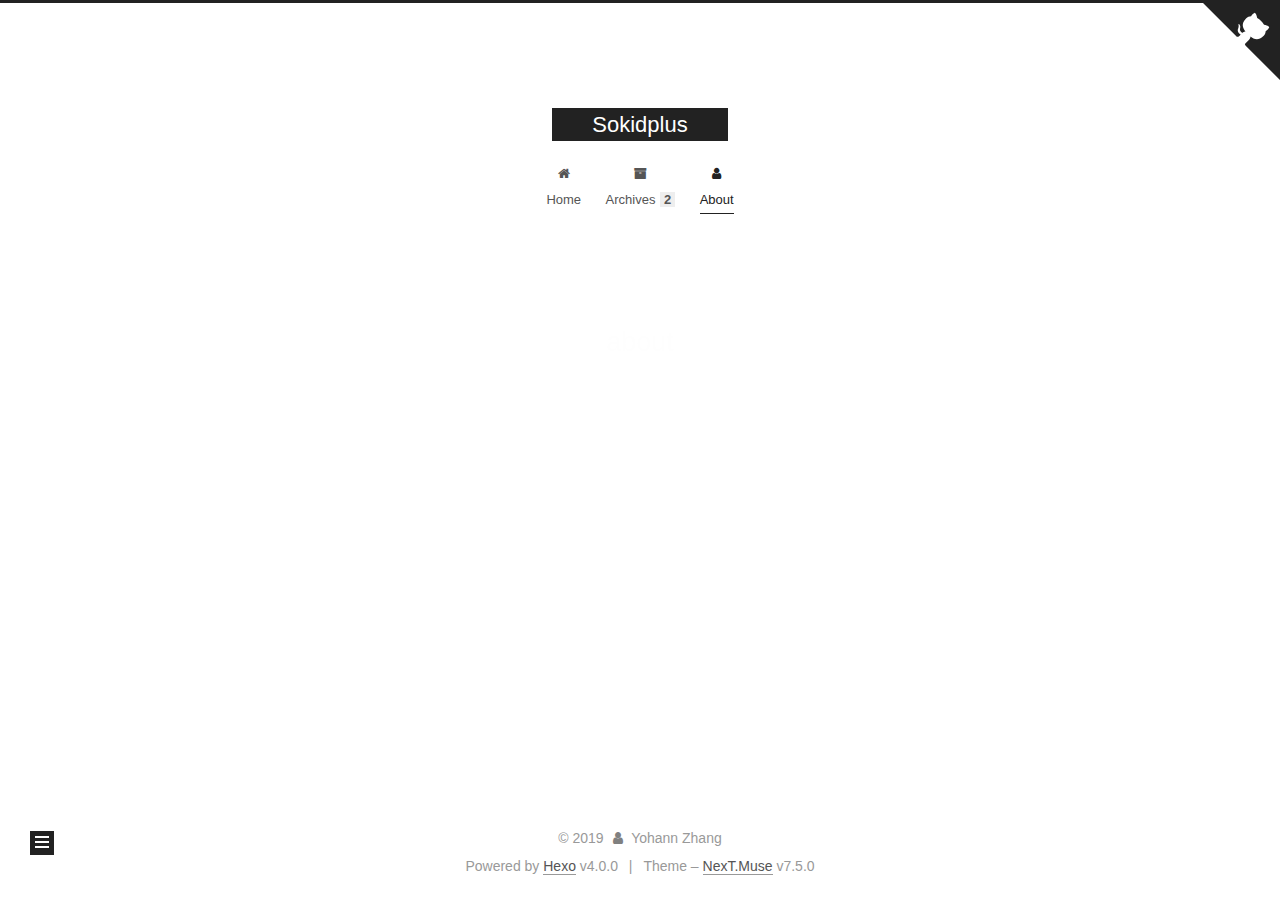
<file: about/index.html>
<!DOCTYPE html>
<html lang="en">
<head>
  <meta charset="UTF-8">
<meta name="viewport" content="width=device-width, initial-scale=1, maximum-scale=2">
<meta name="theme-color" content="#222">
<meta name="generator" content="Hexo 4.0.0">
  <link rel="apple-touch-icon" sizes="180x180" href="/images/apple-touch-icon-next.png">
  <link rel="icon" type="image/png" sizes="32x32" href="/images/favicon-32x32-next.png">
  <link rel="icon" type="image/png" sizes="16x16" href="/images/favicon-16x16-next.png">
  <link rel="mask-icon" href="/images/logo.svg" color="#222">

<link rel="stylesheet" href="/css/main.css">


<link rel="stylesheet" href="/lib/font-awesome/css/font-awesome.min.css">


<script id="hexo-configurations">
  var NexT = window.NexT || {};
  var CONFIG = {
    root: '/',
    scheme: 'Muse',
    version: '7.5.0',
    exturl: false,
    sidebar: {"position":"left","display":"post","offset":12,"onmobile":false},
    copycode: {"enable":true,"show_result":true,"style":null},
    back2top: {"enable":true,"sidebar":false,"scrollpercent":false},
    bookmark: {"enable":false,"color":"#222","save":"auto"},
    fancybox: false,
    mediumzoom: false,
    lazyload: false,
    pangu: false,
    algolia: {
      appID: '',
      apiKey: '',
      indexName: '',
      hits: {"per_page":10},
      labels: {"input_placeholder":"Search for Posts","hits_empty":"We didn't find any results for the search: ${query}","hits_stats":"${hits} results found in ${time} ms"}
    },
    localsearch: {"enable":false,"trigger":"auto","top_n_per_article":1,"unescape":false,"preload":false},
    path: '',
    motion: {"enable":true,"async":false,"transition":{"post_block":"fadeIn","post_header":"slideDownIn","post_body":"slideDownIn","coll_header":"slideLeftIn","sidebar":"slideUpIn"}},
    translation: {
      copy_button: 'Copy',
      copy_success: 'Copied',
      copy_failure: 'Copy failed'
    },
    sidebarPadding: 40
  };
</script>

  <meta property="og:type" content="website">
<meta property="og:title" content="about">
<meta property="og:url" content="http:&#x2F;&#x2F;sokidplus.github.io&#x2F;about&#x2F;index.html">
<meta property="og:site_name" content="Sokidplus">
<meta property="og:locale" content="en">
<meta property="og:updated_time" content="2019-11-28T06:46:55.036Z">
<meta name="twitter:card" content="summary">

<link rel="canonical" href="http://sokidplus.github.io/about/">


<script id="page-configurations">
  // https://hexo.io/docs/variables.html
  CONFIG.page = {
    sidebar: "",
    isHome: false,
    isPost: false,
    isPage: true,
    isArchive: false
  };
</script>

  <title>about | Sokidplus
  </title>
  






  <noscript>
  <style>
  .use-motion .brand,
  .use-motion .menu-item,
  .sidebar-inner,
  .use-motion .post-block,
  .use-motion .pagination,
  .use-motion .comments,
  .use-motion .post-header,
  .use-motion .post-body,
  .use-motion .collection-header { opacity: initial; }

  .use-motion .site-title,
  .use-motion .site-subtitle {
    opacity: initial;
    top: initial;
  }

  .use-motion .logo-line-before i { left: initial; }
  .use-motion .logo-line-after i { right: initial; }
  </style>
</noscript>

</head>

<body itemscope itemtype="http://schema.org/WebPage">
  <div class="container use-motion">
    <div class="headband"></div>

    <header class="header" itemscope itemtype="http://schema.org/WPHeader">
      <div class="header-inner"><div class="site-brand-container">
  <div class="site-meta">

    <div>
      <a href="/" class="brand" rel="start">
        <span class="logo-line-before"><i></i></span>
        <span class="site-title">Sokidplus</span>
        <span class="logo-line-after"><i></i></span>
      </a>
    </div>
  </div>

  <div class="site-nav-toggle">
    <div class="toggle" aria-label="Toggle navigation bar">
      <span class="toggle-line toggle-line-first"></span>
      <span class="toggle-line toggle-line-middle"></span>
      <span class="toggle-line toggle-line-last"></span>
    </div>
  </div>
</div>


<nav class="site-nav">
  
  <ul id="menu" class="menu">
        <li class="menu-item menu-item-home">

    <a href="/" rel="section"><i class="fa fa-fw fa-home"></i>Home</a>

  </li>
        <li class="menu-item menu-item-archives">

    <a href="/archives/" rel="section"><i class="fa fa-fw fa-archive"></i>Archives<span class="badge">2</span></a>

  </li>
        <li class="menu-item menu-item-about">

    <a href="/about/" rel="section"><i class="fa fa-fw fa-user"></i>About</a>

  </li>
  </ul>

</nav>
</div>
    </header>

    
  <div class="back-to-top">
    <i class="fa fa-arrow-up"></i>
    <span>0%</span>
  </div>
  <div class="reading-progress-bar"></div>

  <a href="https://github.com/sokidplus" class="github-corner" title="Follow me on GitHub" aria-label="Follow me on GitHub" rel="noopener" target="_blank"><svg width="80" height="80" viewBox="0 0 250 250" aria-hidden="true"><path d="M0,0 L115,115 L130,115 L142,142 L250,250 L250,0 Z"></path><path d="M128.3,109.0 C113.8,99.7 119.0,89.6 119.0,89.6 C122.0,82.7 120.5,78.6 120.5,78.6 C119.2,72.0 123.4,76.3 123.4,76.3 C127.3,80.9 125.5,87.3 125.5,87.3 C122.9,97.6 130.6,101.9 134.4,103.2" fill="currentColor" style="transform-origin: 130px 106px;" class="octo-arm"></path><path d="M115.0,115.0 C114.9,115.1 118.7,116.5 119.8,115.4 L133.7,101.6 C136.9,99.2 139.9,98.4 142.2,98.6 C133.8,88.0 127.5,74.4 143.8,58.0 C148.5,53.4 154.0,51.2 159.7,51.0 C160.3,49.4 163.2,43.6 171.4,40.1 C171.4,40.1 176.1,42.5 178.8,56.2 C183.1,58.6 187.2,61.8 190.9,65.4 C194.5,69.0 197.7,73.2 200.1,77.6 C213.8,80.2 216.3,84.9 216.3,84.9 C212.7,93.1 206.9,96.0 205.4,96.6 C205.1,102.4 203.0,107.8 198.3,112.5 C181.9,128.9 168.3,122.5 157.7,114.1 C157.9,116.9 156.7,120.9 152.7,124.9 L141.0,136.5 C139.8,137.7 141.6,141.9 141.8,141.8 Z" fill="currentColor" class="octo-body"></path></svg></a>


    <main class="main">
      <div class="main-inner">
        <div class="content-wrap">
          
  
  

          <div class="content">
            

  <div class="posts-expand">
    
    
    
    <div class="post-block" lang="en">
      <header class="post-header">

<h1 class="post-title" itemprop="name headline">about
</h1>

<div class="post-meta">
  

</div>

</header>

      
      
      
      <div class="post-body">
          
      </div>
      
      
      
    </div>
    

    
    
    
  </div>


          </div>
          

        </div>
          
  
  <div class="toggle sidebar-toggle">
    <span class="toggle-line toggle-line-first"></span>
    <span class="toggle-line toggle-line-middle"></span>
    <span class="toggle-line toggle-line-last"></span>
  </div>

  <aside class="sidebar">
    <div class="sidebar-inner">

      <ul class="sidebar-nav motion-element">
        <li class="sidebar-nav-toc">
          Table of Contents
        </li>
        <li class="sidebar-nav-overview">
          Overview
        </li>
      </ul>

      <!--noindex-->
      <div class="post-toc-wrap sidebar-panel">
      </div>
      <!--/noindex-->

      <div class="site-overview-wrap sidebar-panel">
        <div class="site-author motion-element" itemprop="author" itemscope itemtype="http://schema.org/Person">
  <img class="site-author-image" itemprop="image" alt="Yohann Zhang"
    src="/images/avatar.gif">
  <p class="site-author-name" itemprop="name">Yohann Zhang</p>
  <div class="site-description" itemprop="description"></div>
</div>
<div class="site-state-wrap motion-element">
  <nav class="site-state">
      <div class="site-state-item site-state-posts">
          <a href="/archives/">
        
          <span class="site-state-item-count">2</span>
          <span class="site-state-item-name">posts</span>
        </a>
      </div>
      <div class="site-state-item site-state-categories">
            <a href="/categories/">
        <span class="site-state-item-count">2</span>
        <span class="site-state-item-name">categories</span></a>
      </div>
      <div class="site-state-item site-state-tags">
            <a href="/tags/">
        <span class="site-state-item-count">1</span>
        <span class="site-state-item-name">tags</span></a>
      </div>
  </nav>
</div>



      </div>

    </div>
  </aside>
  <div id="sidebar-dimmer"></div>


      </div>
    </main>

    <footer class="footer">
      <div class="footer-inner">
        

<div class="copyright">
  
  &copy; 
  <span itemprop="copyrightYear">2019</span>
  <span class="with-love">
    <i class="fa fa-user"></i>
  </span>
  <span class="author" itemprop="copyrightHolder">Yohann Zhang</span>
</div>
  <div class="powered-by">Powered by <a href="https://hexo.io/" class="theme-link" rel="noopener" target="_blank">Hexo</a> v4.0.0
  </div>
  <span class="post-meta-divider">|</span>
  <div class="theme-info">Theme – <a href="https://muse.theme-next.org/" class="theme-link" rel="noopener" target="_blank">NexT.Muse</a> v7.5.0
  </div>

        












        
      </div>
    </footer>
  </div>

  
  <script src="/lib/anime.min.js"></script>
  <script src="/lib/velocity/velocity.min.js"></script>
  <script src="/lib/velocity/velocity.ui.min.js"></script>
<script src="/js/utils.js"></script><script src="/js/motion.js"></script>
<script src="/js/schemes/muse.js"></script>
<script src="/js/next-boot.js"></script>



  
















  

  

</body>
</html>
</file>
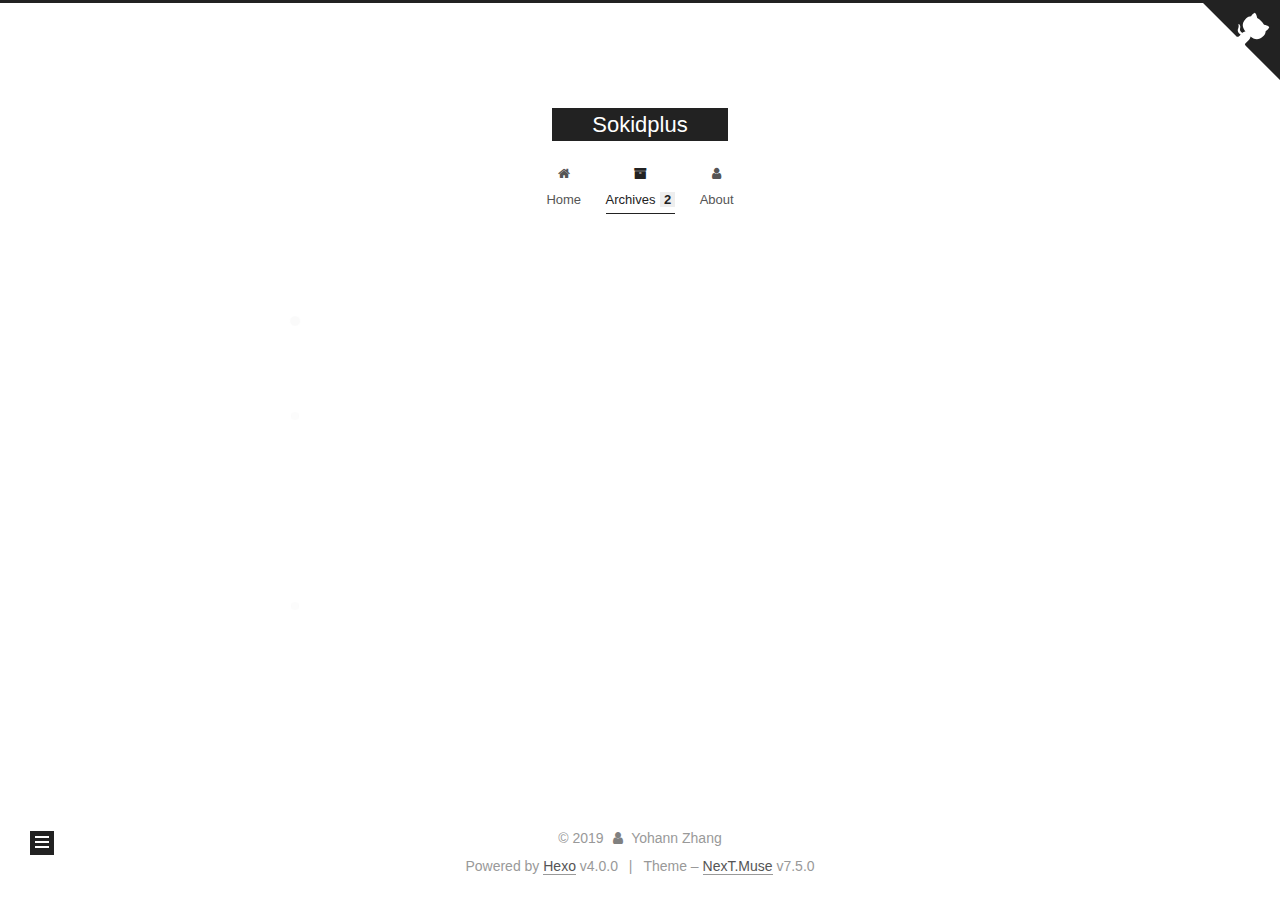
<file: archives/index.html>
<!DOCTYPE html>
<html lang="en">
<head>
  <meta charset="UTF-8">
<meta name="viewport" content="width=device-width, initial-scale=1, maximum-scale=2">
<meta name="theme-color" content="#222">
<meta name="generator" content="Hexo 4.0.0">
  <link rel="apple-touch-icon" sizes="180x180" href="/images/apple-touch-icon-next.png">
  <link rel="icon" type="image/png" sizes="32x32" href="/images/favicon-32x32-next.png">
  <link rel="icon" type="image/png" sizes="16x16" href="/images/favicon-16x16-next.png">
  <link rel="mask-icon" href="/images/logo.svg" color="#222">

<link rel="stylesheet" href="/css/main.css">


<link rel="stylesheet" href="/lib/font-awesome/css/font-awesome.min.css">


<script id="hexo-configurations">
  var NexT = window.NexT || {};
  var CONFIG = {
    root: '/',
    scheme: 'Muse',
    version: '7.5.0',
    exturl: false,
    sidebar: {"position":"left","display":"post","offset":12,"onmobile":false},
    copycode: {"enable":true,"show_result":true,"style":null},
    back2top: {"enable":true,"sidebar":false,"scrollpercent":false},
    bookmark: {"enable":false,"color":"#222","save":"auto"},
    fancybox: false,
    mediumzoom: false,
    lazyload: false,
    pangu: false,
    algolia: {
      appID: '',
      apiKey: '',
      indexName: '',
      hits: {"per_page":10},
      labels: {"input_placeholder":"Search for Posts","hits_empty":"We didn't find any results for the search: ${query}","hits_stats":"${hits} results found in ${time} ms"}
    },
    localsearch: {"enable":false,"trigger":"auto","top_n_per_article":1,"unescape":false,"preload":false},
    path: '',
    motion: {"enable":true,"async":false,"transition":{"post_block":"fadeIn","post_header":"slideDownIn","post_body":"slideDownIn","coll_header":"slideLeftIn","sidebar":"slideUpIn"}},
    translation: {
      copy_button: 'Copy',
      copy_success: 'Copied',
      copy_failure: 'Copy failed'
    },
    sidebarPadding: 40
  };
</script>

  <meta property="og:type" content="website">
<meta property="og:title" content="Sokidplus">
<meta property="og:url" content="http:&#x2F;&#x2F;sokidplus.github.io&#x2F;archives&#x2F;index.html">
<meta property="og:site_name" content="Sokidplus">
<meta property="og:locale" content="en">
<meta name="twitter:card" content="summary">

<link rel="canonical" href="http://sokidplus.github.io/archives/">


<script id="page-configurations">
  // https://hexo.io/docs/variables.html
  CONFIG.page = {
    sidebar: "",
    isHome: false,
    isPost: false,
    isPage: false,
    isArchive: true
  };
</script>

  <title>Archive | Sokidplus</title>
  






  <noscript>
  <style>
  .use-motion .brand,
  .use-motion .menu-item,
  .sidebar-inner,
  .use-motion .post-block,
  .use-motion .pagination,
  .use-motion .comments,
  .use-motion .post-header,
  .use-motion .post-body,
  .use-motion .collection-header { opacity: initial; }

  .use-motion .site-title,
  .use-motion .site-subtitle {
    opacity: initial;
    top: initial;
  }

  .use-motion .logo-line-before i { left: initial; }
  .use-motion .logo-line-after i { right: initial; }
  </style>
</noscript>

</head>

<body itemscope itemtype="http://schema.org/WebPage">
  <div class="container use-motion">
    <div class="headband"></div>

    <header class="header" itemscope itemtype="http://schema.org/WPHeader">
      <div class="header-inner"><div class="site-brand-container">
  <div class="site-meta">

    <div>
      <a href="/" class="brand" rel="start">
        <span class="logo-line-before"><i></i></span>
        <span class="site-title">Sokidplus</span>
        <span class="logo-line-after"><i></i></span>
      </a>
    </div>
  </div>

  <div class="site-nav-toggle">
    <div class="toggle" aria-label="Toggle navigation bar">
      <span class="toggle-line toggle-line-first"></span>
      <span class="toggle-line toggle-line-middle"></span>
      <span class="toggle-line toggle-line-last"></span>
    </div>
  </div>
</div>


<nav class="site-nav">
  
  <ul id="menu" class="menu">
        <li class="menu-item menu-item-home">

    <a href="/" rel="section"><i class="fa fa-fw fa-home"></i>Home</a>

  </li>
        <li class="menu-item menu-item-archives">

    <a href="/archives/" rel="section"><i class="fa fa-fw fa-archive"></i>Archives<span class="badge">2</span></a>

  </li>
        <li class="menu-item menu-item-about">

    <a href="/about/" rel="section"><i class="fa fa-fw fa-user"></i>About</a>

  </li>
  </ul>

</nav>
</div>
    </header>

    
  <div class="back-to-top">
    <i class="fa fa-arrow-up"></i>
    <span>0%</span>
  </div>
  <div class="reading-progress-bar"></div>

  <a href="https://github.com/sokidplus" class="github-corner" title="Follow me on GitHub" aria-label="Follow me on GitHub" rel="noopener" target="_blank"><svg width="80" height="80" viewBox="0 0 250 250" aria-hidden="true"><path d="M0,0 L115,115 L130,115 L142,142 L250,250 L250,0 Z"></path><path d="M128.3,109.0 C113.8,99.7 119.0,89.6 119.0,89.6 C122.0,82.7 120.5,78.6 120.5,78.6 C119.2,72.0 123.4,76.3 123.4,76.3 C127.3,80.9 125.5,87.3 125.5,87.3 C122.9,97.6 130.6,101.9 134.4,103.2" fill="currentColor" style="transform-origin: 130px 106px;" class="octo-arm"></path><path d="M115.0,115.0 C114.9,115.1 118.7,116.5 119.8,115.4 L133.7,101.6 C136.9,99.2 139.9,98.4 142.2,98.6 C133.8,88.0 127.5,74.4 143.8,58.0 C148.5,53.4 154.0,51.2 159.7,51.0 C160.3,49.4 163.2,43.6 171.4,40.1 C171.4,40.1 176.1,42.5 178.8,56.2 C183.1,58.6 187.2,61.8 190.9,65.4 C194.5,69.0 197.7,73.2 200.1,77.6 C213.8,80.2 216.3,84.9 216.3,84.9 C212.7,93.1 206.9,96.0 205.4,96.6 C205.1,102.4 203.0,107.8 198.3,112.5 C181.9,128.9 168.3,122.5 157.7,114.1 C157.9,116.9 156.7,120.9 152.7,124.9 L141.0,136.5 C139.8,137.7 141.6,141.9 141.8,141.8 Z" fill="currentColor" class="octo-body"></path></svg></a>


    <main class="main">
      <div class="main-inner">
        <div class="content-wrap">
          

          <div class="content">
            

  
  
  
  <div class="post-block">
    <div class="posts-collapse">
      <div class="collection-title">
        <span class="collection-header">Um..! 2 posts in total. Keep on posting.</span>
      </div>

      
    <div class="collection-year">
      <h1 class="collection-header">2016</h1>
    </div>

  <article itemscope itemtype="http://schema.org/Article">
    <header class="post-header">

      <div class="post-meta">
        <time itemprop="dateCreated"
              datetime="2016-11-28T17:12:41+08:00"
              content="2016-11-28">
          11-28
        </time>
      </div>

      <h2 class="post-title">
          <a class="post-title-link" href="/2016/11/28/CS/Android/getting-started/" itemprop="url">
            <span itemprop="name">Getting Started</span>
          </a>
      </h2>

    </header>
  </article>
    <div class="collection-year">
      <h1 class="collection-header">2015</h1>
    </div>

  <article itemscope itemtype="http://schema.org/Article">
    <header class="post-header">

      <div class="post-meta">
        <time itemprop="dateCreated"
              datetime="2015-10-16T21:32:44+08:00"
              content="2015-10-16">
          10-16
        </time>
      </div>

      <h2 class="post-title">
          <a class="post-title-link" href="/2015/10/16/HelloWorld/" itemprop="url">
            <span itemprop="name">Hello My Blogs！</span>
          </a>
      </h2>

    </header>
  </article>


    </div>
  </div>
  
  
  

  



          </div>
          

        </div>
          
  
  <div class="toggle sidebar-toggle">
    <span class="toggle-line toggle-line-first"></span>
    <span class="toggle-line toggle-line-middle"></span>
    <span class="toggle-line toggle-line-last"></span>
  </div>

  <aside class="sidebar">
    <div class="sidebar-inner">

      <ul class="sidebar-nav motion-element">
        <li class="sidebar-nav-toc">
          Table of Contents
        </li>
        <li class="sidebar-nav-overview">
          Overview
        </li>
      </ul>

      <!--noindex-->
      <div class="post-toc-wrap sidebar-panel">
      </div>
      <!--/noindex-->

      <div class="site-overview-wrap sidebar-panel">
        <div class="site-author motion-element" itemprop="author" itemscope itemtype="http://schema.org/Person">
  <img class="site-author-image" itemprop="image" alt="Yohann Zhang"
    src="/images/avatar.gif">
  <p class="site-author-name" itemprop="name">Yohann Zhang</p>
  <div class="site-description" itemprop="description"></div>
</div>
<div class="site-state-wrap motion-element">
  <nav class="site-state">
      <div class="site-state-item site-state-posts">
          <a href="/archives/">
        
          <span class="site-state-item-count">2</span>
          <span class="site-state-item-name">posts</span>
        </a>
      </div>
      <div class="site-state-item site-state-categories">
            <a href="/categories/">
        <span class="site-state-item-count">2</span>
        <span class="site-state-item-name">categories</span></a>
      </div>
      <div class="site-state-item site-state-tags">
            <a href="/tags/">
        <span class="site-state-item-count">1</span>
        <span class="site-state-item-name">tags</span></a>
      </div>
  </nav>
</div>



      </div>

    </div>
  </aside>
  <div id="sidebar-dimmer"></div>


      </div>
    </main>

    <footer class="footer">
      <div class="footer-inner">
        

<div class="copyright">
  
  &copy; 
  <span itemprop="copyrightYear">2019</span>
  <span class="with-love">
    <i class="fa fa-user"></i>
  </span>
  <span class="author" itemprop="copyrightHolder">Yohann Zhang</span>
</div>
  <div class="powered-by">Powered by <a href="https://hexo.io/" class="theme-link" rel="noopener" target="_blank">Hexo</a> v4.0.0
  </div>
  <span class="post-meta-divider">|</span>
  <div class="theme-info">Theme – <a href="https://muse.theme-next.org/" class="theme-link" rel="noopener" target="_blank">NexT.Muse</a> v7.5.0
  </div>

        












        
      </div>
    </footer>
  </div>

  
  <script src="/lib/anime.min.js"></script>
  <script src="/lib/velocity/velocity.min.js"></script>
  <script src="/lib/velocity/velocity.ui.min.js"></script>
<script src="/js/utils.js"></script><script src="/js/motion.js"></script>
<script src="/js/schemes/muse.js"></script>
<script src="/js/next-boot.js"></script>



  
















  

  

</body>
</html>
</file>
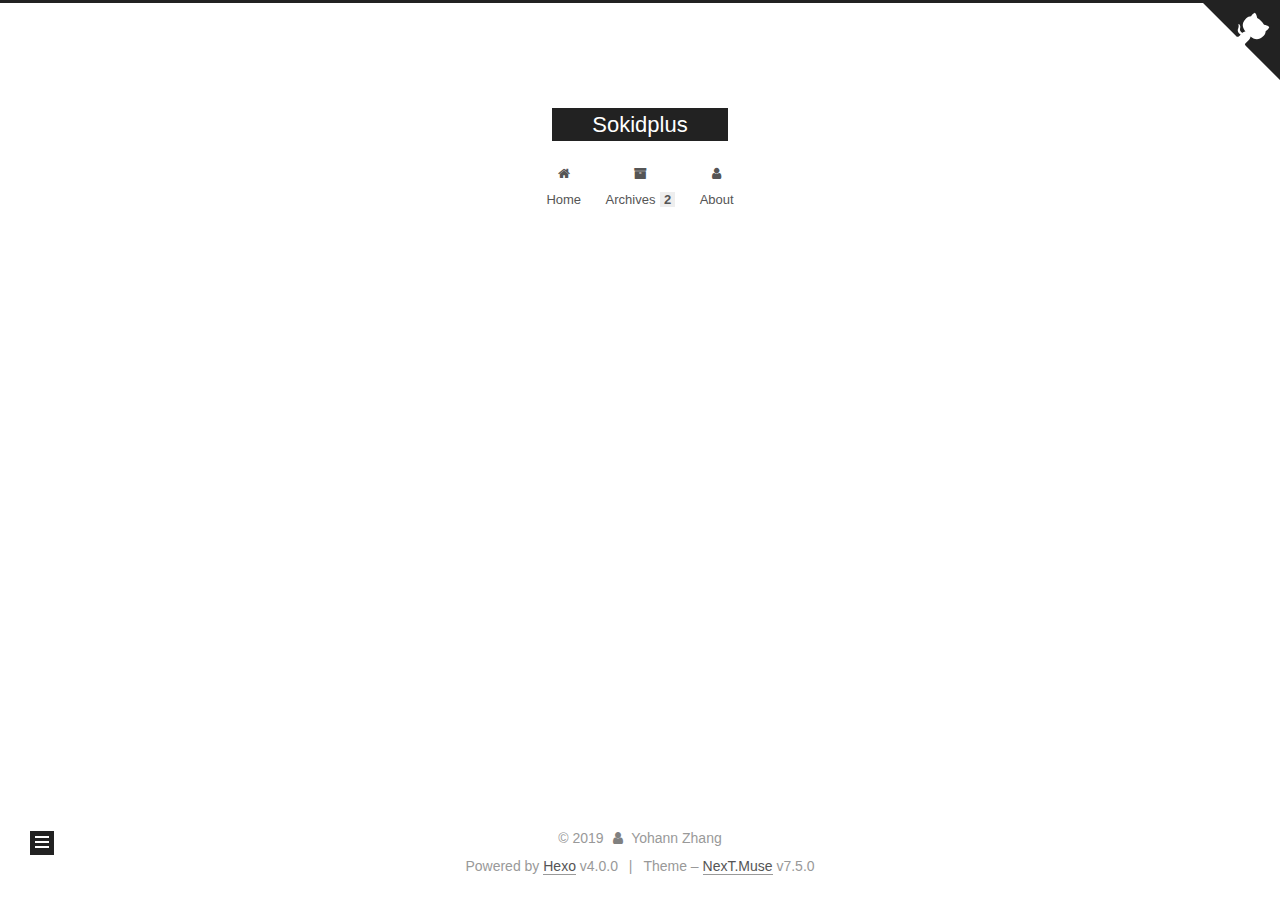
<file: categories/index.html>
<!DOCTYPE html>
<html lang="en">
<head>
  <meta charset="UTF-8">
<meta name="viewport" content="width=device-width, initial-scale=1, maximum-scale=2">
<meta name="theme-color" content="#222">
<meta name="generator" content="Hexo 4.0.0">
  <link rel="apple-touch-icon" sizes="180x180" href="/images/apple-touch-icon-next.png">
  <link rel="icon" type="image/png" sizes="32x32" href="/images/favicon-32x32-next.png">
  <link rel="icon" type="image/png" sizes="16x16" href="/images/favicon-16x16-next.png">
  <link rel="mask-icon" href="/images/logo.svg" color="#222">

<link rel="stylesheet" href="/css/main.css">


<link rel="stylesheet" href="/lib/font-awesome/css/font-awesome.min.css">


<script id="hexo-configurations">
  var NexT = window.NexT || {};
  var CONFIG = {
    root: '/',
    scheme: 'Muse',
    version: '7.5.0',
    exturl: false,
    sidebar: {"position":"left","display":"post","offset":12,"onmobile":false},
    copycode: {"enable":true,"show_result":true,"style":null},
    back2top: {"enable":true,"sidebar":false,"scrollpercent":false},
    bookmark: {"enable":false,"color":"#222","save":"auto"},
    fancybox: false,
    mediumzoom: false,
    lazyload: false,
    pangu: false,
    algolia: {
      appID: '',
      apiKey: '',
      indexName: '',
      hits: {"per_page":10},
      labels: {"input_placeholder":"Search for Posts","hits_empty":"We didn't find any results for the search: ${query}","hits_stats":"${hits} results found in ${time} ms"}
    },
    localsearch: {"enable":false,"trigger":"auto","top_n_per_article":1,"unescape":false,"preload":false},
    path: '',
    motion: {"enable":true,"async":false,"transition":{"post_block":"fadeIn","post_header":"slideDownIn","post_body":"slideDownIn","coll_header":"slideLeftIn","sidebar":"slideUpIn"}},
    translation: {
      copy_button: 'Copy',
      copy_success: 'Copied',
      copy_failure: 'Copy failed'
    },
    sidebarPadding: 40
  };
</script>

  <meta property="og:type" content="website">
<meta property="og:title" content="categories">
<meta property="og:url" content="http:&#x2F;&#x2F;sokidplus.github.io&#x2F;categories&#x2F;index.html">
<meta property="og:site_name" content="Sokidplus">
<meta property="og:locale" content="en">
<meta property="og:updated_time" content="2019-11-28T06:42:32.042Z">
<meta name="twitter:card" content="summary">

<link rel="canonical" href="http://sokidplus.github.io/categories/">


<script id="page-configurations">
  // https://hexo.io/docs/variables.html
  CONFIG.page = {
    sidebar: "",
    isHome: false,
    isPost: false,
    isPage: true,
    isArchive: false
  };
</script>

  <title>categories | Sokidplus
  </title>
  






  <noscript>
  <style>
  .use-motion .brand,
  .use-motion .menu-item,
  .sidebar-inner,
  .use-motion .post-block,
  .use-motion .pagination,
  .use-motion .comments,
  .use-motion .post-header,
  .use-motion .post-body,
  .use-motion .collection-header { opacity: initial; }

  .use-motion .site-title,
  .use-motion .site-subtitle {
    opacity: initial;
    top: initial;
  }

  .use-motion .logo-line-before i { left: initial; }
  .use-motion .logo-line-after i { right: initial; }
  </style>
</noscript>

</head>

<body itemscope itemtype="http://schema.org/WebPage">
  <div class="container use-motion">
    <div class="headband"></div>

    <header class="header" itemscope itemtype="http://schema.org/WPHeader">
      <div class="header-inner"><div class="site-brand-container">
  <div class="site-meta">

    <div>
      <a href="/" class="brand" rel="start">
        <span class="logo-line-before"><i></i></span>
        <span class="site-title">Sokidplus</span>
        <span class="logo-line-after"><i></i></span>
      </a>
    </div>
  </div>

  <div class="site-nav-toggle">
    <div class="toggle" aria-label="Toggle navigation bar">
      <span class="toggle-line toggle-line-first"></span>
      <span class="toggle-line toggle-line-middle"></span>
      <span class="toggle-line toggle-line-last"></span>
    </div>
  </div>
</div>


<nav class="site-nav">
  
  <ul id="menu" class="menu">
        <li class="menu-item menu-item-home">

    <a href="/" rel="section"><i class="fa fa-fw fa-home"></i>Home</a>

  </li>
        <li class="menu-item menu-item-archives">

    <a href="/archives/" rel="section"><i class="fa fa-fw fa-archive"></i>Archives<span class="badge">2</span></a>

  </li>
        <li class="menu-item menu-item-about">

    <a href="/about/" rel="section"><i class="fa fa-fw fa-user"></i>About</a>

  </li>
  </ul>

</nav>
</div>
    </header>

    
  <div class="back-to-top">
    <i class="fa fa-arrow-up"></i>
    <span>0%</span>
  </div>
  <div class="reading-progress-bar"></div>

  <a href="https://github.com/sokidplus" class="github-corner" title="Follow me on GitHub" aria-label="Follow me on GitHub" rel="noopener" target="_blank"><svg width="80" height="80" viewBox="0 0 250 250" aria-hidden="true"><path d="M0,0 L115,115 L130,115 L142,142 L250,250 L250,0 Z"></path><path d="M128.3,109.0 C113.8,99.7 119.0,89.6 119.0,89.6 C122.0,82.7 120.5,78.6 120.5,78.6 C119.2,72.0 123.4,76.3 123.4,76.3 C127.3,80.9 125.5,87.3 125.5,87.3 C122.9,97.6 130.6,101.9 134.4,103.2" fill="currentColor" style="transform-origin: 130px 106px;" class="octo-arm"></path><path d="M115.0,115.0 C114.9,115.1 118.7,116.5 119.8,115.4 L133.7,101.6 C136.9,99.2 139.9,98.4 142.2,98.6 C133.8,88.0 127.5,74.4 143.8,58.0 C148.5,53.4 154.0,51.2 159.7,51.0 C160.3,49.4 163.2,43.6 171.4,40.1 C171.4,40.1 176.1,42.5 178.8,56.2 C183.1,58.6 187.2,61.8 190.9,65.4 C194.5,69.0 197.7,73.2 200.1,77.6 C213.8,80.2 216.3,84.9 216.3,84.9 C212.7,93.1 206.9,96.0 205.4,96.6 C205.1,102.4 203.0,107.8 198.3,112.5 C181.9,128.9 168.3,122.5 157.7,114.1 C157.9,116.9 156.7,120.9 152.7,124.9 L141.0,136.5 C139.8,137.7 141.6,141.9 141.8,141.8 Z" fill="currentColor" class="octo-body"></path></svg></a>


    <main class="main">
      <div class="main-inner">
        <div class="content-wrap">
          
  
  

          <div class="content">
            

  <div class="posts-expand">
    
    
    
    <div class="post-block" lang="en">
      <header class="post-header">

<h1 class="post-title" itemprop="name headline">categories
</h1>

<div class="post-meta">
  

</div>

</header>

      
      
      
      <div class="post-body">
          <div class="category-all-page">
            <div class="category-all-title">
              2 categories in total
            </div>
            <div class="category-all">
              <ul class="category-list"><li class="category-list-item"><a class="category-list-link" href="/categories/Android/">Android</a><span class="category-list-count">1</span></li><li class="category-list-item"><a class="category-list-link" href="/categories/%E6%9D%82%E4%B8%83%E6%9D%82%E5%85%AB/">杂七杂八</a><span class="category-list-count">1</span></li></ul>
            </div>
          </div>
        
      </div>
      
      
      
    </div>
    

    
    
    
  </div>


          </div>
          

        </div>
          
  
  <div class="toggle sidebar-toggle">
    <span class="toggle-line toggle-line-first"></span>
    <span class="toggle-line toggle-line-middle"></span>
    <span class="toggle-line toggle-line-last"></span>
  </div>

  <aside class="sidebar">
    <div class="sidebar-inner">

      <ul class="sidebar-nav motion-element">
        <li class="sidebar-nav-toc">
          Table of Contents
        </li>
        <li class="sidebar-nav-overview">
          Overview
        </li>
      </ul>

      <!--noindex-->
      <div class="post-toc-wrap sidebar-panel">
      </div>
      <!--/noindex-->

      <div class="site-overview-wrap sidebar-panel">
        <div class="site-author motion-element" itemprop="author" itemscope itemtype="http://schema.org/Person">
  <img class="site-author-image" itemprop="image" alt="Yohann Zhang"
    src="/images/avatar.gif">
  <p class="site-author-name" itemprop="name">Yohann Zhang</p>
  <div class="site-description" itemprop="description"></div>
</div>
<div class="site-state-wrap motion-element">
  <nav class="site-state">
      <div class="site-state-item site-state-posts">
          <a href="/archives/">
        
          <span class="site-state-item-count">2</span>
          <span class="site-state-item-name">posts</span>
        </a>
      </div>
      <div class="site-state-item site-state-categories">
            <a href="/categories/">
        <span class="site-state-item-count">2</span>
        <span class="site-state-item-name">categories</span></a>
      </div>
      <div class="site-state-item site-state-tags">
            <a href="/tags/">
        <span class="site-state-item-count">1</span>
        <span class="site-state-item-name">tags</span></a>
      </div>
  </nav>
</div>



      </div>

    </div>
  </aside>
  <div id="sidebar-dimmer"></div>


      </div>
    </main>

    <footer class="footer">
      <div class="footer-inner">
        

<div class="copyright">
  
  &copy; 
  <span itemprop="copyrightYear">2019</span>
  <span class="with-love">
    <i class="fa fa-user"></i>
  </span>
  <span class="author" itemprop="copyrightHolder">Yohann Zhang</span>
</div>
  <div class="powered-by">Powered by <a href="https://hexo.io/" class="theme-link" rel="noopener" target="_blank">Hexo</a> v4.0.0
  </div>
  <span class="post-meta-divider">|</span>
  <div class="theme-info">Theme – <a href="https://muse.theme-next.org/" class="theme-link" rel="noopener" target="_blank">NexT.Muse</a> v7.5.0
  </div>

        












        
      </div>
    </footer>
  </div>

  
  <script src="/lib/anime.min.js"></script>
  <script src="/lib/velocity/velocity.min.js"></script>
  <script src="/lib/velocity/velocity.ui.min.js"></script>
<script src="/js/utils.js"></script><script src="/js/motion.js"></script>
<script src="/js/schemes/muse.js"></script>
<script src="/js/next-boot.js"></script>



  
















  

  

</body>
</html>
</file>
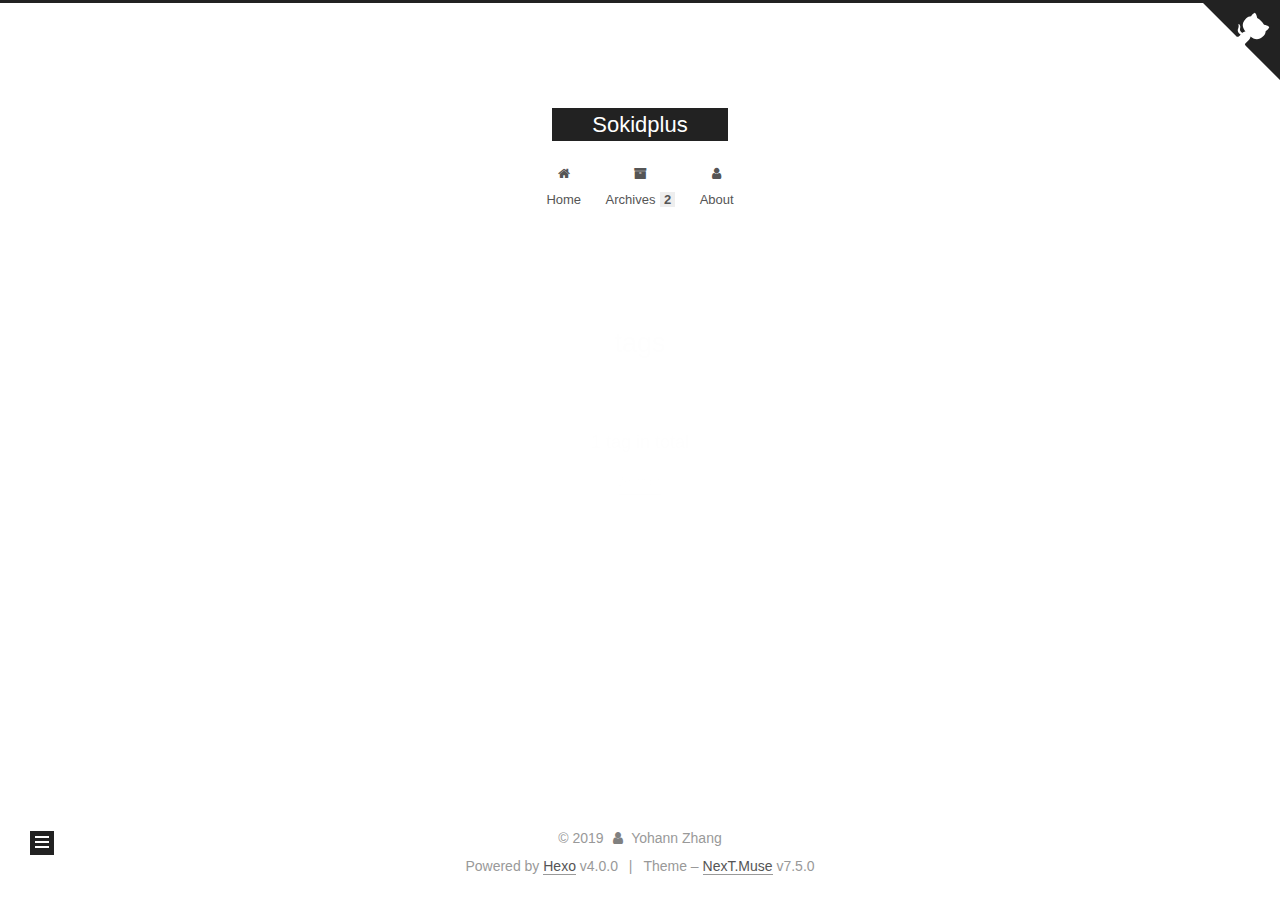
<file: tags/index.html>
<!DOCTYPE html>
<html lang="en">
<head>
  <meta charset="UTF-8">
<meta name="viewport" content="width=device-width, initial-scale=1, maximum-scale=2">
<meta name="theme-color" content="#222">
<meta name="generator" content="Hexo 4.0.0">
  <link rel="apple-touch-icon" sizes="180x180" href="/images/apple-touch-icon-next.png">
  <link rel="icon" type="image/png" sizes="32x32" href="/images/favicon-32x32-next.png">
  <link rel="icon" type="image/png" sizes="16x16" href="/images/favicon-16x16-next.png">
  <link rel="mask-icon" href="/images/logo.svg" color="#222">

<link rel="stylesheet" href="/css/main.css">


<link rel="stylesheet" href="/lib/font-awesome/css/font-awesome.min.css">


<script id="hexo-configurations">
  var NexT = window.NexT || {};
  var CONFIG = {
    root: '/',
    scheme: 'Muse',
    version: '7.5.0',
    exturl: false,
    sidebar: {"position":"left","display":"post","offset":12,"onmobile":false},
    copycode: {"enable":true,"show_result":true,"style":null},
    back2top: {"enable":true,"sidebar":false,"scrollpercent":false},
    bookmark: {"enable":false,"color":"#222","save":"auto"},
    fancybox: false,
    mediumzoom: false,
    lazyload: false,
    pangu: false,
    algolia: {
      appID: '',
      apiKey: '',
      indexName: '',
      hits: {"per_page":10},
      labels: {"input_placeholder":"Search for Posts","hits_empty":"We didn't find any results for the search: ${query}","hits_stats":"${hits} results found in ${time} ms"}
    },
    localsearch: {"enable":false,"trigger":"auto","top_n_per_article":1,"unescape":false,"preload":false},
    path: '',
    motion: {"enable":true,"async":false,"transition":{"post_block":"fadeIn","post_header":"slideDownIn","post_body":"slideDownIn","coll_header":"slideLeftIn","sidebar":"slideUpIn"}},
    translation: {
      copy_button: 'Copy',
      copy_success: 'Copied',
      copy_failure: 'Copy failed'
    },
    sidebarPadding: 40
  };
</script>

  <meta property="og:type" content="website">
<meta property="og:title" content="tags">
<meta property="og:url" content="http:&#x2F;&#x2F;sokidplus.github.io&#x2F;tags&#x2F;index.html">
<meta property="og:site_name" content="Sokidplus">
<meta property="og:locale" content="en">
<meta property="og:updated_time" content="2019-11-28T06:43:37.524Z">
<meta name="twitter:card" content="summary">

<link rel="canonical" href="http://sokidplus.github.io/tags/">


<script id="page-configurations">
  // https://hexo.io/docs/variables.html
  CONFIG.page = {
    sidebar: "",
    isHome: false,
    isPost: false,
    isPage: true,
    isArchive: false
  };
</script>

  <title>tags | Sokidplus
  </title>
  






  <noscript>
  <style>
  .use-motion .brand,
  .use-motion .menu-item,
  .sidebar-inner,
  .use-motion .post-block,
  .use-motion .pagination,
  .use-motion .comments,
  .use-motion .post-header,
  .use-motion .post-body,
  .use-motion .collection-header { opacity: initial; }

  .use-motion .site-title,
  .use-motion .site-subtitle {
    opacity: initial;
    top: initial;
  }

  .use-motion .logo-line-before i { left: initial; }
  .use-motion .logo-line-after i { right: initial; }
  </style>
</noscript>

</head>

<body itemscope itemtype="http://schema.org/WebPage">
  <div class="container use-motion">
    <div class="headband"></div>

    <header class="header" itemscope itemtype="http://schema.org/WPHeader">
      <div class="header-inner"><div class="site-brand-container">
  <div class="site-meta">

    <div>
      <a href="/" class="brand" rel="start">
        <span class="logo-line-before"><i></i></span>
        <span class="site-title">Sokidplus</span>
        <span class="logo-line-after"><i></i></span>
      </a>
    </div>
  </div>

  <div class="site-nav-toggle">
    <div class="toggle" aria-label="Toggle navigation bar">
      <span class="toggle-line toggle-line-first"></span>
      <span class="toggle-line toggle-line-middle"></span>
      <span class="toggle-line toggle-line-last"></span>
    </div>
  </div>
</div>


<nav class="site-nav">
  
  <ul id="menu" class="menu">
        <li class="menu-item menu-item-home">

    <a href="/" rel="section"><i class="fa fa-fw fa-home"></i>Home</a>

  </li>
        <li class="menu-item menu-item-archives">

    <a href="/archives/" rel="section"><i class="fa fa-fw fa-archive"></i>Archives<span class="badge">2</span></a>

  </li>
        <li class="menu-item menu-item-about">

    <a href="/about/" rel="section"><i class="fa fa-fw fa-user"></i>About</a>

  </li>
  </ul>

</nav>
</div>
    </header>

    
  <div class="back-to-top">
    <i class="fa fa-arrow-up"></i>
    <span>0%</span>
  </div>
  <div class="reading-progress-bar"></div>

  <a href="https://github.com/sokidplus" class="github-corner" title="Follow me on GitHub" aria-label="Follow me on GitHub" rel="noopener" target="_blank"><svg width="80" height="80" viewBox="0 0 250 250" aria-hidden="true"><path d="M0,0 L115,115 L130,115 L142,142 L250,250 L250,0 Z"></path><path d="M128.3,109.0 C113.8,99.7 119.0,89.6 119.0,89.6 C122.0,82.7 120.5,78.6 120.5,78.6 C119.2,72.0 123.4,76.3 123.4,76.3 C127.3,80.9 125.5,87.3 125.5,87.3 C122.9,97.6 130.6,101.9 134.4,103.2" fill="currentColor" style="transform-origin: 130px 106px;" class="octo-arm"></path><path d="M115.0,115.0 C114.9,115.1 118.7,116.5 119.8,115.4 L133.7,101.6 C136.9,99.2 139.9,98.4 142.2,98.6 C133.8,88.0 127.5,74.4 143.8,58.0 C148.5,53.4 154.0,51.2 159.7,51.0 C160.3,49.4 163.2,43.6 171.4,40.1 C171.4,40.1 176.1,42.5 178.8,56.2 C183.1,58.6 187.2,61.8 190.9,65.4 C194.5,69.0 197.7,73.2 200.1,77.6 C213.8,80.2 216.3,84.9 216.3,84.9 C212.7,93.1 206.9,96.0 205.4,96.6 C205.1,102.4 203.0,107.8 198.3,112.5 C181.9,128.9 168.3,122.5 157.7,114.1 C157.9,116.9 156.7,120.9 152.7,124.9 L141.0,136.5 C139.8,137.7 141.6,141.9 141.8,141.8 Z" fill="currentColor" class="octo-body"></path></svg></a>


    <main class="main">
      <div class="main-inner">
        <div class="content-wrap">
          
  
  

          <div class="content">
            

  <div class="posts-expand">
    
    
    
    <div class="post-block" lang="en">
      <header class="post-header">

<h1 class="post-title" itemprop="name headline">tags
</h1>

<div class="post-meta">
  

</div>

</header>

      
      
      
      <div class="post-body">
          <div class="tag-cloud">
            <div class="tag-cloud-title">
              1 tag in total
            </div>
            <div class="tag-cloud-tags">
              <a href="/tags/Android/" style="font-size: 12px; color: #ccc">Android</a>
            </div>
          </div>
        
      </div>
      
      
      
    </div>
    

    
    
    
  </div>


          </div>
          

        </div>
          
  
  <div class="toggle sidebar-toggle">
    <span class="toggle-line toggle-line-first"></span>
    <span class="toggle-line toggle-line-middle"></span>
    <span class="toggle-line toggle-line-last"></span>
  </div>

  <aside class="sidebar">
    <div class="sidebar-inner">

      <ul class="sidebar-nav motion-element">
        <li class="sidebar-nav-toc">
          Table of Contents
        </li>
        <li class="sidebar-nav-overview">
          Overview
        </li>
      </ul>

      <!--noindex-->
      <div class="post-toc-wrap sidebar-panel">
      </div>
      <!--/noindex-->

      <div class="site-overview-wrap sidebar-panel">
        <div class="site-author motion-element" itemprop="author" itemscope itemtype="http://schema.org/Person">
  <img class="site-author-image" itemprop="image" alt="Yohann Zhang"
    src="/images/avatar.gif">
  <p class="site-author-name" itemprop="name">Yohann Zhang</p>
  <div class="site-description" itemprop="description"></div>
</div>
<div class="site-state-wrap motion-element">
  <nav class="site-state">
      <div class="site-state-item site-state-posts">
          <a href="/archives/">
        
          <span class="site-state-item-count">2</span>
          <span class="site-state-item-name">posts</span>
        </a>
      </div>
      <div class="site-state-item site-state-categories">
            <a href="/categories/">
        <span class="site-state-item-count">2</span>
        <span class="site-state-item-name">categories</span></a>
      </div>
      <div class="site-state-item site-state-tags">
            <a href="/tags/">
        <span class="site-state-item-count">1</span>
        <span class="site-state-item-name">tags</span></a>
      </div>
  </nav>
</div>



      </div>

    </div>
  </aside>
  <div id="sidebar-dimmer"></div>


      </div>
    </main>

    <footer class="footer">
      <div class="footer-inner">
        

<div class="copyright">
  
  &copy; 
  <span itemprop="copyrightYear">2019</span>
  <span class="with-love">
    <i class="fa fa-user"></i>
  </span>
  <span class="author" itemprop="copyrightHolder">Yohann Zhang</span>
</div>
  <div class="powered-by">Powered by <a href="https://hexo.io/" class="theme-link" rel="noopener" target="_blank">Hexo</a> v4.0.0
  </div>
  <span class="post-meta-divider">|</span>
  <div class="theme-info">Theme – <a href="https://muse.theme-next.org/" class="theme-link" rel="noopener" target="_blank">NexT.Muse</a> v7.5.0
  </div>

        












        
      </div>
    </footer>
  </div>

  
  <script src="/lib/anime.min.js"></script>
  <script src="/lib/velocity/velocity.min.js"></script>
  <script src="/lib/velocity/velocity.ui.min.js"></script>
<script src="/js/utils.js"></script><script src="/js/motion.js"></script>
<script src="/js/schemes/muse.js"></script>
<script src="/js/next-boot.js"></script>



  
















  

  

</body>
</html>
</file>
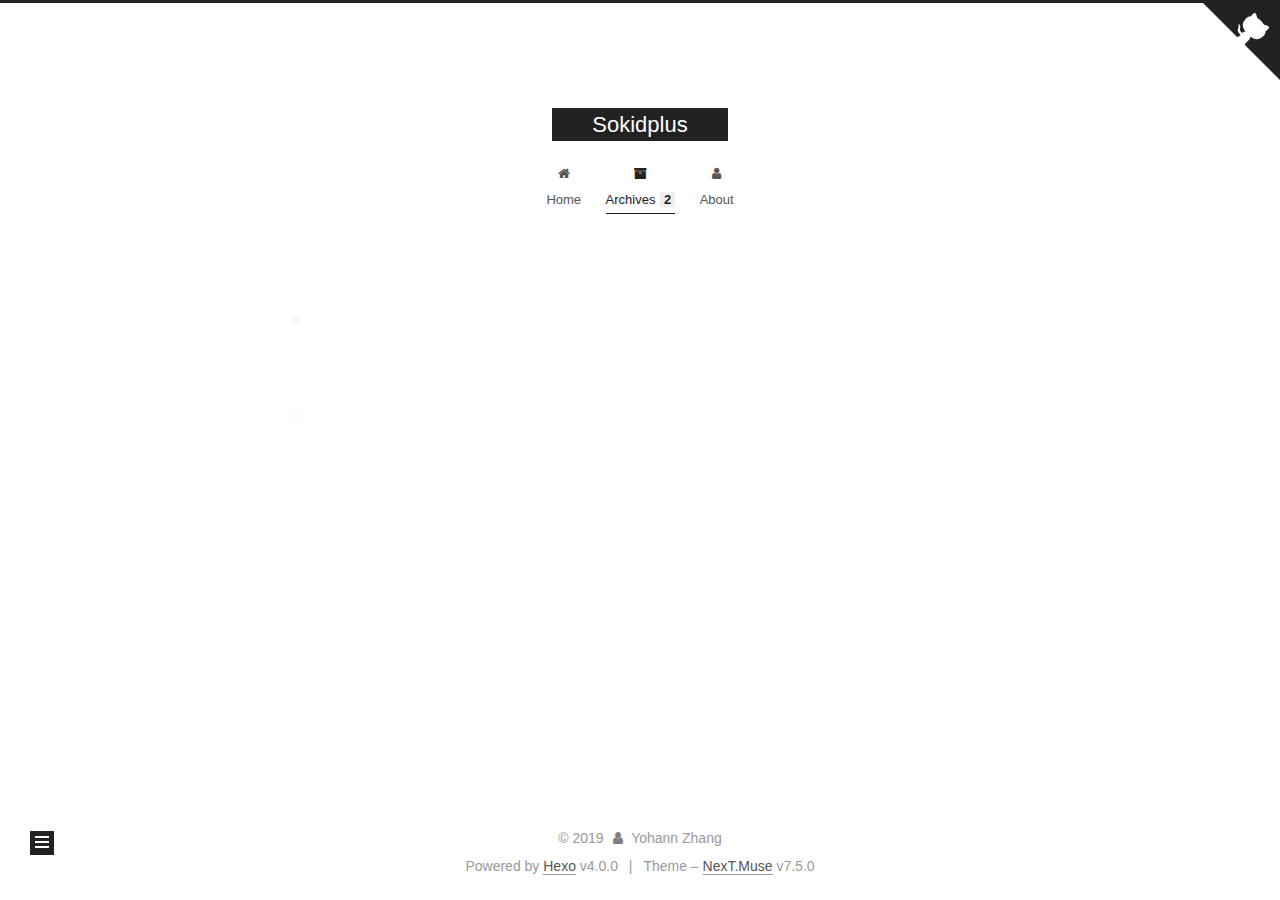
<file: archives/2015/index.html>
<!DOCTYPE html>
<html lang="en">
<head>
  <meta charset="UTF-8">
<meta name="viewport" content="width=device-width, initial-scale=1, maximum-scale=2">
<meta name="theme-color" content="#222">
<meta name="generator" content="Hexo 4.0.0">
  <link rel="apple-touch-icon" sizes="180x180" href="/images/apple-touch-icon-next.png">
  <link rel="icon" type="image/png" sizes="32x32" href="/images/favicon-32x32-next.png">
  <link rel="icon" type="image/png" sizes="16x16" href="/images/favicon-16x16-next.png">
  <link rel="mask-icon" href="/images/logo.svg" color="#222">

<link rel="stylesheet" href="/css/main.css">


<link rel="stylesheet" href="/lib/font-awesome/css/font-awesome.min.css">


<script id="hexo-configurations">
  var NexT = window.NexT || {};
  var CONFIG = {
    root: '/',
    scheme: 'Muse',
    version: '7.5.0',
    exturl: false,
    sidebar: {"position":"left","display":"post","offset":12,"onmobile":false},
    copycode: {"enable":true,"show_result":true,"style":null},
    back2top: {"enable":true,"sidebar":false,"scrollpercent":false},
    bookmark: {"enable":false,"color":"#222","save":"auto"},
    fancybox: false,
    mediumzoom: false,
    lazyload: false,
    pangu: false,
    algolia: {
      appID: '',
      apiKey: '',
      indexName: '',
      hits: {"per_page":10},
      labels: {"input_placeholder":"Search for Posts","hits_empty":"We didn't find any results for the search: ${query}","hits_stats":"${hits} results found in ${time} ms"}
    },
    localsearch: {"enable":false,"trigger":"auto","top_n_per_article":1,"unescape":false,"preload":false},
    path: '',
    motion: {"enable":true,"async":false,"transition":{"post_block":"fadeIn","post_header":"slideDownIn","post_body":"slideDownIn","coll_header":"slideLeftIn","sidebar":"slideUpIn"}},
    translation: {
      copy_button: 'Copy',
      copy_success: 'Copied',
      copy_failure: 'Copy failed'
    },
    sidebarPadding: 40
  };
</script>

  <meta property="og:type" content="website">
<meta property="og:title" content="Sokidplus">
<meta property="og:url" content="http:&#x2F;&#x2F;sokidplus.github.io&#x2F;archives&#x2F;2015&#x2F;index.html">
<meta property="og:site_name" content="Sokidplus">
<meta property="og:locale" content="en">
<meta name="twitter:card" content="summary">

<link rel="canonical" href="http://sokidplus.github.io/archives/2015/">


<script id="page-configurations">
  // https://hexo.io/docs/variables.html
  CONFIG.page = {
    sidebar: "",
    isHome: false,
    isPost: false,
    isPage: false,
    isArchive: true
  };
</script>

  <title>Archive | Sokidplus</title>
  






  <noscript>
  <style>
  .use-motion .brand,
  .use-motion .menu-item,
  .sidebar-inner,
  .use-motion .post-block,
  .use-motion .pagination,
  .use-motion .comments,
  .use-motion .post-header,
  .use-motion .post-body,
  .use-motion .collection-header { opacity: initial; }

  .use-motion .site-title,
  .use-motion .site-subtitle {
    opacity: initial;
    top: initial;
  }

  .use-motion .logo-line-before i { left: initial; }
  .use-motion .logo-line-after i { right: initial; }
  </style>
</noscript>

</head>

<body itemscope itemtype="http://schema.org/WebPage">
  <div class="container use-motion">
    <div class="headband"></div>

    <header class="header" itemscope itemtype="http://schema.org/WPHeader">
      <div class="header-inner"><div class="site-brand-container">
  <div class="site-meta">

    <div>
      <a href="/" class="brand" rel="start">
        <span class="logo-line-before"><i></i></span>
        <span class="site-title">Sokidplus</span>
        <span class="logo-line-after"><i></i></span>
      </a>
    </div>
  </div>

  <div class="site-nav-toggle">
    <div class="toggle" aria-label="Toggle navigation bar">
      <span class="toggle-line toggle-line-first"></span>
      <span class="toggle-line toggle-line-middle"></span>
      <span class="toggle-line toggle-line-last"></span>
    </div>
  </div>
</div>


<nav class="site-nav">
  
  <ul id="menu" class="menu">
        <li class="menu-item menu-item-home">

    <a href="/" rel="section"><i class="fa fa-fw fa-home"></i>Home</a>

  </li>
        <li class="menu-item menu-item-archives">

    <a href="/archives/" rel="section"><i class="fa fa-fw fa-archive"></i>Archives<span class="badge">2</span></a>

  </li>
        <li class="menu-item menu-item-about">

    <a href="/about/" rel="section"><i class="fa fa-fw fa-user"></i>About</a>

  </li>
  </ul>

</nav>
</div>
    </header>

    
  <div class="back-to-top">
    <i class="fa fa-arrow-up"></i>
    <span>0%</span>
  </div>
  <div class="reading-progress-bar"></div>

  <a href="https://github.com/sokidplus" class="github-corner" title="Follow me on GitHub" aria-label="Follow me on GitHub" rel="noopener" target="_blank"><svg width="80" height="80" viewBox="0 0 250 250" aria-hidden="true"><path d="M0,0 L115,115 L130,115 L142,142 L250,250 L250,0 Z"></path><path d="M128.3,109.0 C113.8,99.7 119.0,89.6 119.0,89.6 C122.0,82.7 120.5,78.6 120.5,78.6 C119.2,72.0 123.4,76.3 123.4,76.3 C127.3,80.9 125.5,87.3 125.5,87.3 C122.9,97.6 130.6,101.9 134.4,103.2" fill="currentColor" style="transform-origin: 130px 106px;" class="octo-arm"></path><path d="M115.0,115.0 C114.9,115.1 118.7,116.5 119.8,115.4 L133.7,101.6 C136.9,99.2 139.9,98.4 142.2,98.6 C133.8,88.0 127.5,74.4 143.8,58.0 C148.5,53.4 154.0,51.2 159.7,51.0 C160.3,49.4 163.2,43.6 171.4,40.1 C171.4,40.1 176.1,42.5 178.8,56.2 C183.1,58.6 187.2,61.8 190.9,65.4 C194.5,69.0 197.7,73.2 200.1,77.6 C213.8,80.2 216.3,84.9 216.3,84.9 C212.7,93.1 206.9,96.0 205.4,96.6 C205.1,102.4 203.0,107.8 198.3,112.5 C181.9,128.9 168.3,122.5 157.7,114.1 C157.9,116.9 156.7,120.9 152.7,124.9 L141.0,136.5 C139.8,137.7 141.6,141.9 141.8,141.8 Z" fill="currentColor" class="octo-body"></path></svg></a>


    <main class="main">
      <div class="main-inner">
        <div class="content-wrap">
          

          <div class="content">
            

  
  
  
  <div class="post-block">
    <div class="posts-collapse">
      <div class="collection-title">
        <span class="collection-header">Um..! 2 posts in total. Keep on posting.</span>
      </div>

      
    <div class="collection-year">
      <h1 class="collection-header">2015</h1>
    </div>

  <article itemscope itemtype="http://schema.org/Article">
    <header class="post-header">

      <div class="post-meta">
        <time itemprop="dateCreated"
              datetime="2015-10-16T21:32:44+08:00"
              content="2015-10-16">
          10-16
        </time>
      </div>

      <h2 class="post-title">
          <a class="post-title-link" href="/2015/10/16/HelloWorld/" itemprop="url">
            <span itemprop="name">Hello My Blogs！</span>
          </a>
      </h2>

    </header>
  </article>


    </div>
  </div>
  
  
  

  



          </div>
          

        </div>
          
  
  <div class="toggle sidebar-toggle">
    <span class="toggle-line toggle-line-first"></span>
    <span class="toggle-line toggle-line-middle"></span>
    <span class="toggle-line toggle-line-last"></span>
  </div>

  <aside class="sidebar">
    <div class="sidebar-inner">

      <ul class="sidebar-nav motion-element">
        <li class="sidebar-nav-toc">
          Table of Contents
        </li>
        <li class="sidebar-nav-overview">
          Overview
        </li>
      </ul>

      <!--noindex-->
      <div class="post-toc-wrap sidebar-panel">
      </div>
      <!--/noindex-->

      <div class="site-overview-wrap sidebar-panel">
        <div class="site-author motion-element" itemprop="author" itemscope itemtype="http://schema.org/Person">
  <img class="site-author-image" itemprop="image" alt="Yohann Zhang"
    src="/images/avatar.gif">
  <p class="site-author-name" itemprop="name">Yohann Zhang</p>
  <div class="site-description" itemprop="description"></div>
</div>
<div class="site-state-wrap motion-element">
  <nav class="site-state">
      <div class="site-state-item site-state-posts">
          <a href="/archives/">
        
          <span class="site-state-item-count">2</span>
          <span class="site-state-item-name">posts</span>
        </a>
      </div>
      <div class="site-state-item site-state-categories">
            <a href="/categories/">
        <span class="site-state-item-count">2</span>
        <span class="site-state-item-name">categories</span></a>
      </div>
      <div class="site-state-item site-state-tags">
            <a href="/tags/">
        <span class="site-state-item-count">1</span>
        <span class="site-state-item-name">tags</span></a>
      </div>
  </nav>
</div>



      </div>

    </div>
  </aside>
  <div id="sidebar-dimmer"></div>


      </div>
    </main>

    <footer class="footer">
      <div class="footer-inner">
        

<div class="copyright">
  
  &copy; 
  <span itemprop="copyrightYear">2019</span>
  <span class="with-love">
    <i class="fa fa-user"></i>
  </span>
  <span class="author" itemprop="copyrightHolder">Yohann Zhang</span>
</div>
  <div class="powered-by">Powered by <a href="https://hexo.io/" class="theme-link" rel="noopener" target="_blank">Hexo</a> v4.0.0
  </div>
  <span class="post-meta-divider">|</span>
  <div class="theme-info">Theme – <a href="https://muse.theme-next.org/" class="theme-link" rel="noopener" target="_blank">NexT.Muse</a> v7.5.0
  </div>

        












        
      </div>
    </footer>
  </div>

  
  <script src="/lib/anime.min.js"></script>
  <script src="/lib/velocity/velocity.min.js"></script>
  <script src="/lib/velocity/velocity.ui.min.js"></script>
<script src="/js/utils.js"></script><script src="/js/motion.js"></script>
<script src="/js/schemes/muse.js"></script>
<script src="/js/next-boot.js"></script>



  
















  

  

</body>
</html>
</file>
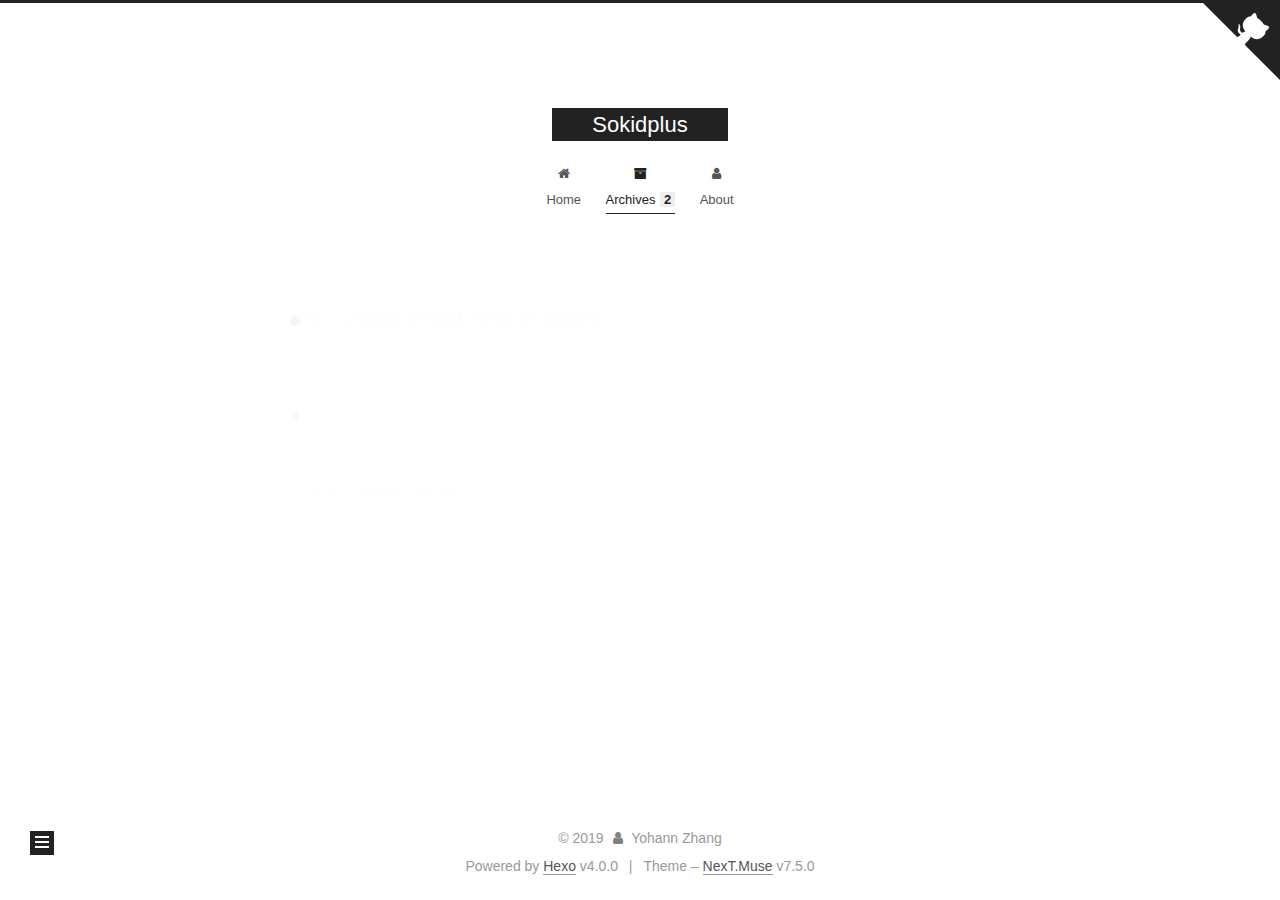
<file: archives/2016/index.html>
<!DOCTYPE html>
<html lang="en">
<head>
  <meta charset="UTF-8">
<meta name="viewport" content="width=device-width, initial-scale=1, maximum-scale=2">
<meta name="theme-color" content="#222">
<meta name="generator" content="Hexo 4.0.0">
  <link rel="apple-touch-icon" sizes="180x180" href="/images/apple-touch-icon-next.png">
  <link rel="icon" type="image/png" sizes="32x32" href="/images/favicon-32x32-next.png">
  <link rel="icon" type="image/png" sizes="16x16" href="/images/favicon-16x16-next.png">
  <link rel="mask-icon" href="/images/logo.svg" color="#222">

<link rel="stylesheet" href="/css/main.css">


<link rel="stylesheet" href="/lib/font-awesome/css/font-awesome.min.css">


<script id="hexo-configurations">
  var NexT = window.NexT || {};
  var CONFIG = {
    root: '/',
    scheme: 'Muse',
    version: '7.5.0',
    exturl: false,
    sidebar: {"position":"left","display":"post","offset":12,"onmobile":false},
    copycode: {"enable":true,"show_result":true,"style":null},
    back2top: {"enable":true,"sidebar":false,"scrollpercent":false},
    bookmark: {"enable":false,"color":"#222","save":"auto"},
    fancybox: false,
    mediumzoom: false,
    lazyload: false,
    pangu: false,
    algolia: {
      appID: '',
      apiKey: '',
      indexName: '',
      hits: {"per_page":10},
      labels: {"input_placeholder":"Search for Posts","hits_empty":"We didn't find any results for the search: ${query}","hits_stats":"${hits} results found in ${time} ms"}
    },
    localsearch: {"enable":false,"trigger":"auto","top_n_per_article":1,"unescape":false,"preload":false},
    path: '',
    motion: {"enable":true,"async":false,"transition":{"post_block":"fadeIn","post_header":"slideDownIn","post_body":"slideDownIn","coll_header":"slideLeftIn","sidebar":"slideUpIn"}},
    translation: {
      copy_button: 'Copy',
      copy_success: 'Copied',
      copy_failure: 'Copy failed'
    },
    sidebarPadding: 40
  };
</script>

  <meta property="og:type" content="website">
<meta property="og:title" content="Sokidplus">
<meta property="og:url" content="http:&#x2F;&#x2F;sokidplus.github.io&#x2F;archives&#x2F;2016&#x2F;index.html">
<meta property="og:site_name" content="Sokidplus">
<meta property="og:locale" content="en">
<meta name="twitter:card" content="summary">

<link rel="canonical" href="http://sokidplus.github.io/archives/2016/">


<script id="page-configurations">
  // https://hexo.io/docs/variables.html
  CONFIG.page = {
    sidebar: "",
    isHome: false,
    isPost: false,
    isPage: false,
    isArchive: true
  };
</script>

  <title>Archive | Sokidplus</title>
  






  <noscript>
  <style>
  .use-motion .brand,
  .use-motion .menu-item,
  .sidebar-inner,
  .use-motion .post-block,
  .use-motion .pagination,
  .use-motion .comments,
  .use-motion .post-header,
  .use-motion .post-body,
  .use-motion .collection-header { opacity: initial; }

  .use-motion .site-title,
  .use-motion .site-subtitle {
    opacity: initial;
    top: initial;
  }

  .use-motion .logo-line-before i { left: initial; }
  .use-motion .logo-line-after i { right: initial; }
  </style>
</noscript>

</head>

<body itemscope itemtype="http://schema.org/WebPage">
  <div class="container use-motion">
    <div class="headband"></div>

    <header class="header" itemscope itemtype="http://schema.org/WPHeader">
      <div class="header-inner"><div class="site-brand-container">
  <div class="site-meta">

    <div>
      <a href="/" class="brand" rel="start">
        <span class="logo-line-before"><i></i></span>
        <span class="site-title">Sokidplus</span>
        <span class="logo-line-after"><i></i></span>
      </a>
    </div>
  </div>

  <div class="site-nav-toggle">
    <div class="toggle" aria-label="Toggle navigation bar">
      <span class="toggle-line toggle-line-first"></span>
      <span class="toggle-line toggle-line-middle"></span>
      <span class="toggle-line toggle-line-last"></span>
    </div>
  </div>
</div>


<nav class="site-nav">
  
  <ul id="menu" class="menu">
        <li class="menu-item menu-item-home">

    <a href="/" rel="section"><i class="fa fa-fw fa-home"></i>Home</a>

  </li>
        <li class="menu-item menu-item-archives">

    <a href="/archives/" rel="section"><i class="fa fa-fw fa-archive"></i>Archives<span class="badge">2</span></a>

  </li>
        <li class="menu-item menu-item-about">

    <a href="/about/" rel="section"><i class="fa fa-fw fa-user"></i>About</a>

  </li>
  </ul>

</nav>
</div>
    </header>

    
  <div class="back-to-top">
    <i class="fa fa-arrow-up"></i>
    <span>0%</span>
  </div>
  <div class="reading-progress-bar"></div>

  <a href="https://github.com/sokidplus" class="github-corner" title="Follow me on GitHub" aria-label="Follow me on GitHub" rel="noopener" target="_blank"><svg width="80" height="80" viewBox="0 0 250 250" aria-hidden="true"><path d="M0,0 L115,115 L130,115 L142,142 L250,250 L250,0 Z"></path><path d="M128.3,109.0 C113.8,99.7 119.0,89.6 119.0,89.6 C122.0,82.7 120.5,78.6 120.5,78.6 C119.2,72.0 123.4,76.3 123.4,76.3 C127.3,80.9 125.5,87.3 125.5,87.3 C122.9,97.6 130.6,101.9 134.4,103.2" fill="currentColor" style="transform-origin: 130px 106px;" class="octo-arm"></path><path d="M115.0,115.0 C114.9,115.1 118.7,116.5 119.8,115.4 L133.7,101.6 C136.9,99.2 139.9,98.4 142.2,98.6 C133.8,88.0 127.5,74.4 143.8,58.0 C148.5,53.4 154.0,51.2 159.7,51.0 C160.3,49.4 163.2,43.6 171.4,40.1 C171.4,40.1 176.1,42.5 178.8,56.2 C183.1,58.6 187.2,61.8 190.9,65.4 C194.5,69.0 197.7,73.2 200.1,77.6 C213.8,80.2 216.3,84.9 216.3,84.9 C212.7,93.1 206.9,96.0 205.4,96.6 C205.1,102.4 203.0,107.8 198.3,112.5 C181.9,128.9 168.3,122.5 157.7,114.1 C157.9,116.9 156.7,120.9 152.7,124.9 L141.0,136.5 C139.8,137.7 141.6,141.9 141.8,141.8 Z" fill="currentColor" class="octo-body"></path></svg></a>


    <main class="main">
      <div class="main-inner">
        <div class="content-wrap">
          

          <div class="content">
            

  
  
  
  <div class="post-block">
    <div class="posts-collapse">
      <div class="collection-title">
        <span class="collection-header">Um..! 2 posts in total. Keep on posting.</span>
      </div>

      
    <div class="collection-year">
      <h1 class="collection-header">2016</h1>
    </div>

  <article itemscope itemtype="http://schema.org/Article">
    <header class="post-header">

      <div class="post-meta">
        <time itemprop="dateCreated"
              datetime="2016-11-28T17:12:41+08:00"
              content="2016-11-28">
          11-28
        </time>
      </div>

      <h2 class="post-title">
          <a class="post-title-link" href="/2016/11/28/CS/Android/getting-started/" itemprop="url">
            <span itemprop="name">Getting Started</span>
          </a>
      </h2>

    </header>
  </article>


    </div>
  </div>
  
  
  

  



          </div>
          

        </div>
          
  
  <div class="toggle sidebar-toggle">
    <span class="toggle-line toggle-line-first"></span>
    <span class="toggle-line toggle-line-middle"></span>
    <span class="toggle-line toggle-line-last"></span>
  </div>

  <aside class="sidebar">
    <div class="sidebar-inner">

      <ul class="sidebar-nav motion-element">
        <li class="sidebar-nav-toc">
          Table of Contents
        </li>
        <li class="sidebar-nav-overview">
          Overview
        </li>
      </ul>

      <!--noindex-->
      <div class="post-toc-wrap sidebar-panel">
      </div>
      <!--/noindex-->

      <div class="site-overview-wrap sidebar-panel">
        <div class="site-author motion-element" itemprop="author" itemscope itemtype="http://schema.org/Person">
  <img class="site-author-image" itemprop="image" alt="Yohann Zhang"
    src="/images/avatar.gif">
  <p class="site-author-name" itemprop="name">Yohann Zhang</p>
  <div class="site-description" itemprop="description"></div>
</div>
<div class="site-state-wrap motion-element">
  <nav class="site-state">
      <div class="site-state-item site-state-posts">
          <a href="/archives/">
        
          <span class="site-state-item-count">2</span>
          <span class="site-state-item-name">posts</span>
        </a>
      </div>
      <div class="site-state-item site-state-categories">
            <a href="/categories/">
        <span class="site-state-item-count">2</span>
        <span class="site-state-item-name">categories</span></a>
      </div>
      <div class="site-state-item site-state-tags">
            <a href="/tags/">
        <span class="site-state-item-count">1</span>
        <span class="site-state-item-name">tags</span></a>
      </div>
  </nav>
</div>



      </div>

    </div>
  </aside>
  <div id="sidebar-dimmer"></div>


      </div>
    </main>

    <footer class="footer">
      <div class="footer-inner">
        

<div class="copyright">
  
  &copy; 
  <span itemprop="copyrightYear">2019</span>
  <span class="with-love">
    <i class="fa fa-user"></i>
  </span>
  <span class="author" itemprop="copyrightHolder">Yohann Zhang</span>
</div>
  <div class="powered-by">Powered by <a href="https://hexo.io/" class="theme-link" rel="noopener" target="_blank">Hexo</a> v4.0.0
  </div>
  <span class="post-meta-divider">|</span>
  <div class="theme-info">Theme – <a href="https://muse.theme-next.org/" class="theme-link" rel="noopener" target="_blank">NexT.Muse</a> v7.5.0
  </div>

        












        
      </div>
    </footer>
  </div>

  
  <script src="/lib/anime.min.js"></script>
  <script src="/lib/velocity/velocity.min.js"></script>
  <script src="/lib/velocity/velocity.ui.min.js"></script>
<script src="/js/utils.js"></script><script src="/js/motion.js"></script>
<script src="/js/schemes/muse.js"></script>
<script src="/js/next-boot.js"></script>



  
















  

  

</body>
</html>
</file>
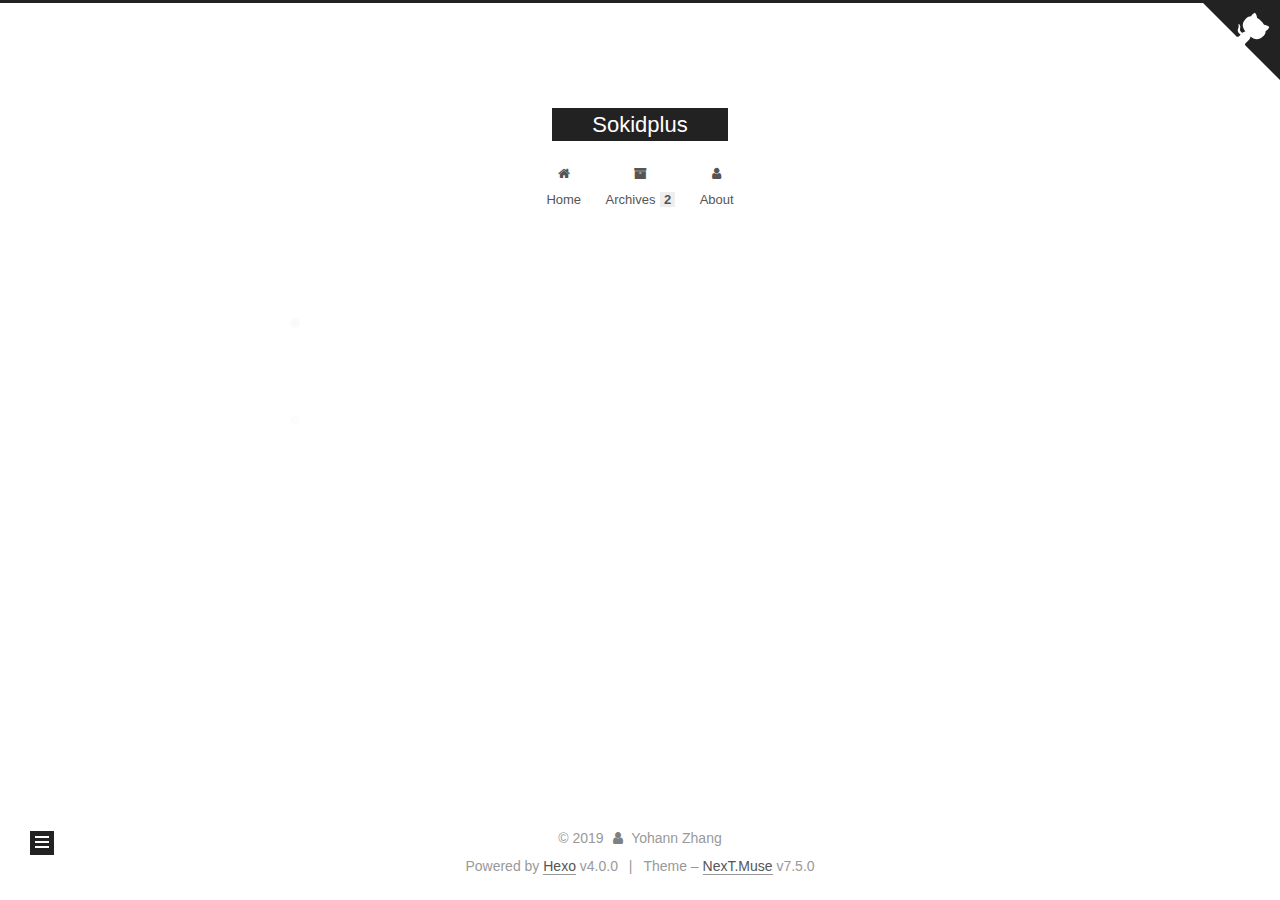
<file: categories/Android/index.html>
<!DOCTYPE html>
<html lang="en">
<head>
  <meta charset="UTF-8">
<meta name="viewport" content="width=device-width, initial-scale=1, maximum-scale=2">
<meta name="theme-color" content="#222">
<meta name="generator" content="Hexo 4.0.0">
  <link rel="apple-touch-icon" sizes="180x180" href="/images/apple-touch-icon-next.png">
  <link rel="icon" type="image/png" sizes="32x32" href="/images/favicon-32x32-next.png">
  <link rel="icon" type="image/png" sizes="16x16" href="/images/favicon-16x16-next.png">
  <link rel="mask-icon" href="/images/logo.svg" color="#222">

<link rel="stylesheet" href="/css/main.css">


<link rel="stylesheet" href="/lib/font-awesome/css/font-awesome.min.css">


<script id="hexo-configurations">
  var NexT = window.NexT || {};
  var CONFIG = {
    root: '/',
    scheme: 'Muse',
    version: '7.5.0',
    exturl: false,
    sidebar: {"position":"left","display":"post","offset":12,"onmobile":false},
    copycode: {"enable":true,"show_result":true,"style":null},
    back2top: {"enable":true,"sidebar":false,"scrollpercent":false},
    bookmark: {"enable":false,"color":"#222","save":"auto"},
    fancybox: false,
    mediumzoom: false,
    lazyload: false,
    pangu: false,
    algolia: {
      appID: '',
      apiKey: '',
      indexName: '',
      hits: {"per_page":10},
      labels: {"input_placeholder":"Search for Posts","hits_empty":"We didn't find any results for the search: ${query}","hits_stats":"${hits} results found in ${time} ms"}
    },
    localsearch: {"enable":false,"trigger":"auto","top_n_per_article":1,"unescape":false,"preload":false},
    path: '',
    motion: {"enable":true,"async":false,"transition":{"post_block":"fadeIn","post_header":"slideDownIn","post_body":"slideDownIn","coll_header":"slideLeftIn","sidebar":"slideUpIn"}},
    translation: {
      copy_button: 'Copy',
      copy_success: 'Copied',
      copy_failure: 'Copy failed'
    },
    sidebarPadding: 40
  };
</script>

  <meta property="og:type" content="website">
<meta property="og:title" content="Sokidplus">
<meta property="og:url" content="http:&#x2F;&#x2F;sokidplus.github.io&#x2F;categories&#x2F;Android&#x2F;index.html">
<meta property="og:site_name" content="Sokidplus">
<meta property="og:locale" content="en">
<meta name="twitter:card" content="summary">

<link rel="canonical" href="http://sokidplus.github.io/categories/Android/">


<script id="page-configurations">
  // https://hexo.io/docs/variables.html
  CONFIG.page = {
    sidebar: "",
    isHome: false,
    isPost: false,
    isPage: false,
    isArchive: false
  };
</script>

  <title>Category: Android | Sokidplus</title>
  






  <noscript>
  <style>
  .use-motion .brand,
  .use-motion .menu-item,
  .sidebar-inner,
  .use-motion .post-block,
  .use-motion .pagination,
  .use-motion .comments,
  .use-motion .post-header,
  .use-motion .post-body,
  .use-motion .collection-header { opacity: initial; }

  .use-motion .site-title,
  .use-motion .site-subtitle {
    opacity: initial;
    top: initial;
  }

  .use-motion .logo-line-before i { left: initial; }
  .use-motion .logo-line-after i { right: initial; }
  </style>
</noscript>

</head>

<body itemscope itemtype="http://schema.org/WebPage">
  <div class="container use-motion">
    <div class="headband"></div>

    <header class="header" itemscope itemtype="http://schema.org/WPHeader">
      <div class="header-inner"><div class="site-brand-container">
  <div class="site-meta">

    <div>
      <a href="/" class="brand" rel="start">
        <span class="logo-line-before"><i></i></span>
        <span class="site-title">Sokidplus</span>
        <span class="logo-line-after"><i></i></span>
      </a>
    </div>
  </div>

  <div class="site-nav-toggle">
    <div class="toggle" aria-label="Toggle navigation bar">
      <span class="toggle-line toggle-line-first"></span>
      <span class="toggle-line toggle-line-middle"></span>
      <span class="toggle-line toggle-line-last"></span>
    </div>
  </div>
</div>


<nav class="site-nav">
  
  <ul id="menu" class="menu">
        <li class="menu-item menu-item-home">

    <a href="/" rel="section"><i class="fa fa-fw fa-home"></i>Home</a>

  </li>
        <li class="menu-item menu-item-archives">

    <a href="/archives/" rel="section"><i class="fa fa-fw fa-archive"></i>Archives<span class="badge">2</span></a>

  </li>
        <li class="menu-item menu-item-about">

    <a href="/about/" rel="section"><i class="fa fa-fw fa-user"></i>About</a>

  </li>
  </ul>

</nav>
</div>
    </header>

    
  <div class="back-to-top">
    <i class="fa fa-arrow-up"></i>
    <span>0%</span>
  </div>
  <div class="reading-progress-bar"></div>

  <a href="https://github.com/sokidplus" class="github-corner" title="Follow me on GitHub" aria-label="Follow me on GitHub" rel="noopener" target="_blank"><svg width="80" height="80" viewBox="0 0 250 250" aria-hidden="true"><path d="M0,0 L115,115 L130,115 L142,142 L250,250 L250,0 Z"></path><path d="M128.3,109.0 C113.8,99.7 119.0,89.6 119.0,89.6 C122.0,82.7 120.5,78.6 120.5,78.6 C119.2,72.0 123.4,76.3 123.4,76.3 C127.3,80.9 125.5,87.3 125.5,87.3 C122.9,97.6 130.6,101.9 134.4,103.2" fill="currentColor" style="transform-origin: 130px 106px;" class="octo-arm"></path><path d="M115.0,115.0 C114.9,115.1 118.7,116.5 119.8,115.4 L133.7,101.6 C136.9,99.2 139.9,98.4 142.2,98.6 C133.8,88.0 127.5,74.4 143.8,58.0 C148.5,53.4 154.0,51.2 159.7,51.0 C160.3,49.4 163.2,43.6 171.4,40.1 C171.4,40.1 176.1,42.5 178.8,56.2 C183.1,58.6 187.2,61.8 190.9,65.4 C194.5,69.0 197.7,73.2 200.1,77.6 C213.8,80.2 216.3,84.9 216.3,84.9 C212.7,93.1 206.9,96.0 205.4,96.6 C205.1,102.4 203.0,107.8 198.3,112.5 C181.9,128.9 168.3,122.5 157.7,114.1 C157.9,116.9 156.7,120.9 152.7,124.9 L141.0,136.5 C139.8,137.7 141.6,141.9 141.8,141.8 Z" fill="currentColor" class="octo-body"></path></svg></a>


    <main class="main">
      <div class="main-inner">
        <div class="content-wrap">
          

          <div class="content">
            

  
  
  
  <div class="post-block">
    <div class="posts-collapse">
      <div class="collection-title">
        <h1 class="collection-header">Android
          <small>Category</small>
        </h1>
      </div>

      
    <div class="collection-year">
      <h1 class="collection-header">2016</h1>
    </div>

  <article itemscope itemtype="http://schema.org/Article">
    <header class="post-header">

      <div class="post-meta">
        <time itemprop="dateCreated"
              datetime="2016-11-28T17:12:41+08:00"
              content="2016-11-28">
          11-28
        </time>
      </div>

      <h2 class="post-title">
          <a class="post-title-link" href="/2016/11/28/CS/Android/getting-started/" itemprop="url">
            <span itemprop="name">Getting Started</span>
          </a>
      </h2>

    </header>
  </article>

    </div>
  </div>
  
  
  

  



          </div>
          

        </div>
          
  
  <div class="toggle sidebar-toggle">
    <span class="toggle-line toggle-line-first"></span>
    <span class="toggle-line toggle-line-middle"></span>
    <span class="toggle-line toggle-line-last"></span>
  </div>

  <aside class="sidebar">
    <div class="sidebar-inner">

      <ul class="sidebar-nav motion-element">
        <li class="sidebar-nav-toc">
          Table of Contents
        </li>
        <li class="sidebar-nav-overview">
          Overview
        </li>
      </ul>

      <!--noindex-->
      <div class="post-toc-wrap sidebar-panel">
      </div>
      <!--/noindex-->

      <div class="site-overview-wrap sidebar-panel">
        <div class="site-author motion-element" itemprop="author" itemscope itemtype="http://schema.org/Person">
  <img class="site-author-image" itemprop="image" alt="Yohann Zhang"
    src="/images/avatar.gif">
  <p class="site-author-name" itemprop="name">Yohann Zhang</p>
  <div class="site-description" itemprop="description"></div>
</div>
<div class="site-state-wrap motion-element">
  <nav class="site-state">
      <div class="site-state-item site-state-posts">
          <a href="/archives/">
        
          <span class="site-state-item-count">2</span>
          <span class="site-state-item-name">posts</span>
        </a>
      </div>
      <div class="site-state-item site-state-categories">
            <a href="/categories/">
        <span class="site-state-item-count">2</span>
        <span class="site-state-item-name">categories</span></a>
      </div>
      <div class="site-state-item site-state-tags">
            <a href="/tags/">
        <span class="site-state-item-count">1</span>
        <span class="site-state-item-name">tags</span></a>
      </div>
  </nav>
</div>



      </div>

    </div>
  </aside>
  <div id="sidebar-dimmer"></div>


      </div>
    </main>

    <footer class="footer">
      <div class="footer-inner">
        

<div class="copyright">
  
  &copy; 
  <span itemprop="copyrightYear">2019</span>
  <span class="with-love">
    <i class="fa fa-user"></i>
  </span>
  <span class="author" itemprop="copyrightHolder">Yohann Zhang</span>
</div>
  <div class="powered-by">Powered by <a href="https://hexo.io/" class="theme-link" rel="noopener" target="_blank">Hexo</a> v4.0.0
  </div>
  <span class="post-meta-divider">|</span>
  <div class="theme-info">Theme – <a href="https://muse.theme-next.org/" class="theme-link" rel="noopener" target="_blank">NexT.Muse</a> v7.5.0
  </div>

        












        
      </div>
    </footer>
  </div>

  
  <script src="/lib/anime.min.js"></script>
  <script src="/lib/velocity/velocity.min.js"></script>
  <script src="/lib/velocity/velocity.ui.min.js"></script>
<script src="/js/utils.js"></script><script src="/js/motion.js"></script>
<script src="/js/schemes/muse.js"></script>
<script src="/js/next-boot.js"></script>



  
















  

  

</body>
</html>
</file>
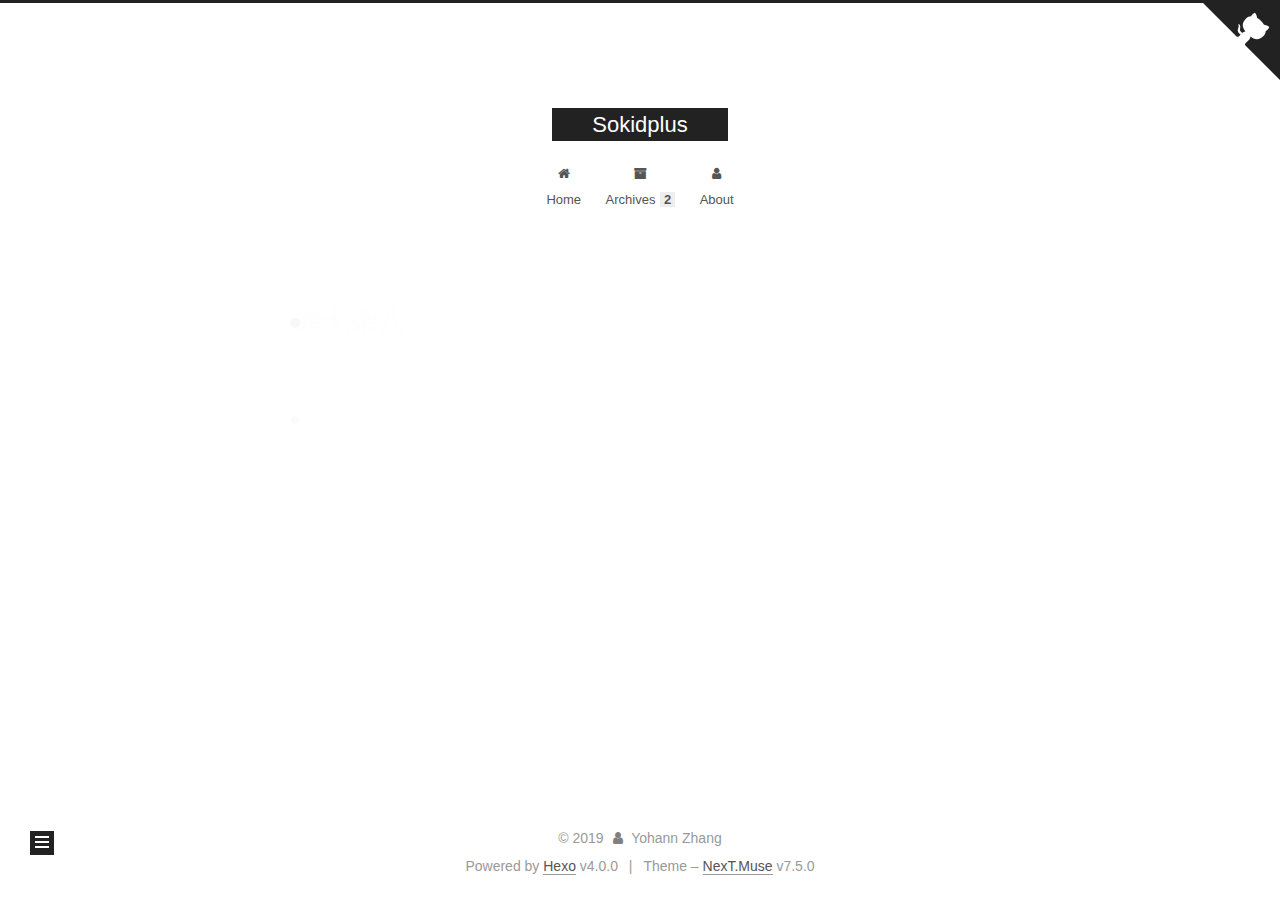
<file: categories/杂七杂八/index.html>
<!DOCTYPE html>
<html lang="en">
<head>
  <meta charset="UTF-8">
<meta name="viewport" content="width=device-width, initial-scale=1, maximum-scale=2">
<meta name="theme-color" content="#222">
<meta name="generator" content="Hexo 4.0.0">
  <link rel="apple-touch-icon" sizes="180x180" href="/images/apple-touch-icon-next.png">
  <link rel="icon" type="image/png" sizes="32x32" href="/images/favicon-32x32-next.png">
  <link rel="icon" type="image/png" sizes="16x16" href="/images/favicon-16x16-next.png">
  <link rel="mask-icon" href="/images/logo.svg" color="#222">

<link rel="stylesheet" href="/css/main.css">


<link rel="stylesheet" href="/lib/font-awesome/css/font-awesome.min.css">


<script id="hexo-configurations">
  var NexT = window.NexT || {};
  var CONFIG = {
    root: '/',
    scheme: 'Muse',
    version: '7.5.0',
    exturl: false,
    sidebar: {"position":"left","display":"post","offset":12,"onmobile":false},
    copycode: {"enable":true,"show_result":true,"style":null},
    back2top: {"enable":true,"sidebar":false,"scrollpercent":false},
    bookmark: {"enable":false,"color":"#222","save":"auto"},
    fancybox: false,
    mediumzoom: false,
    lazyload: false,
    pangu: false,
    algolia: {
      appID: '',
      apiKey: '',
      indexName: '',
      hits: {"per_page":10},
      labels: {"input_placeholder":"Search for Posts","hits_empty":"We didn't find any results for the search: ${query}","hits_stats":"${hits} results found in ${time} ms"}
    },
    localsearch: {"enable":false,"trigger":"auto","top_n_per_article":1,"unescape":false,"preload":false},
    path: '',
    motion: {"enable":true,"async":false,"transition":{"post_block":"fadeIn","post_header":"slideDownIn","post_body":"slideDownIn","coll_header":"slideLeftIn","sidebar":"slideUpIn"}},
    translation: {
      copy_button: 'Copy',
      copy_success: 'Copied',
      copy_failure: 'Copy failed'
    },
    sidebarPadding: 40
  };
</script>

  <meta property="og:type" content="website">
<meta property="og:title" content="Sokidplus">
<meta property="og:url" content="http:&#x2F;&#x2F;sokidplus.github.io&#x2F;categories&#x2F;%E6%9D%82%E4%B8%83%E6%9D%82%E5%85%AB&#x2F;index.html">
<meta property="og:site_name" content="Sokidplus">
<meta property="og:locale" content="en">
<meta name="twitter:card" content="summary">

<link rel="canonical" href="http://sokidplus.github.io/categories/%E6%9D%82%E4%B8%83%E6%9D%82%E5%85%AB/">


<script id="page-configurations">
  // https://hexo.io/docs/variables.html
  CONFIG.page = {
    sidebar: "",
    isHome: false,
    isPost: false,
    isPage: false,
    isArchive: false
  };
</script>

  <title>Category: 杂七杂八 | Sokidplus</title>
  






  <noscript>
  <style>
  .use-motion .brand,
  .use-motion .menu-item,
  .sidebar-inner,
  .use-motion .post-block,
  .use-motion .pagination,
  .use-motion .comments,
  .use-motion .post-header,
  .use-motion .post-body,
  .use-motion .collection-header { opacity: initial; }

  .use-motion .site-title,
  .use-motion .site-subtitle {
    opacity: initial;
    top: initial;
  }

  .use-motion .logo-line-before i { left: initial; }
  .use-motion .logo-line-after i { right: initial; }
  </style>
</noscript>

</head>

<body itemscope itemtype="http://schema.org/WebPage">
  <div class="container use-motion">
    <div class="headband"></div>

    <header class="header" itemscope itemtype="http://schema.org/WPHeader">
      <div class="header-inner"><div class="site-brand-container">
  <div class="site-meta">

    <div>
      <a href="/" class="brand" rel="start">
        <span class="logo-line-before"><i></i></span>
        <span class="site-title">Sokidplus</span>
        <span class="logo-line-after"><i></i></span>
      </a>
    </div>
  </div>

  <div class="site-nav-toggle">
    <div class="toggle" aria-label="Toggle navigation bar">
      <span class="toggle-line toggle-line-first"></span>
      <span class="toggle-line toggle-line-middle"></span>
      <span class="toggle-line toggle-line-last"></span>
    </div>
  </div>
</div>


<nav class="site-nav">
  
  <ul id="menu" class="menu">
        <li class="menu-item menu-item-home">

    <a href="/" rel="section"><i class="fa fa-fw fa-home"></i>Home</a>

  </li>
        <li class="menu-item menu-item-archives">

    <a href="/archives/" rel="section"><i class="fa fa-fw fa-archive"></i>Archives<span class="badge">2</span></a>

  </li>
        <li class="menu-item menu-item-about">

    <a href="/about/" rel="section"><i class="fa fa-fw fa-user"></i>About</a>

  </li>
  </ul>

</nav>
</div>
    </header>

    
  <div class="back-to-top">
    <i class="fa fa-arrow-up"></i>
    <span>0%</span>
  </div>
  <div class="reading-progress-bar"></div>

  <a href="https://github.com/sokidplus" class="github-corner" title="Follow me on GitHub" aria-label="Follow me on GitHub" rel="noopener" target="_blank"><svg width="80" height="80" viewBox="0 0 250 250" aria-hidden="true"><path d="M0,0 L115,115 L130,115 L142,142 L250,250 L250,0 Z"></path><path d="M128.3,109.0 C113.8,99.7 119.0,89.6 119.0,89.6 C122.0,82.7 120.5,78.6 120.5,78.6 C119.2,72.0 123.4,76.3 123.4,76.3 C127.3,80.9 125.5,87.3 125.5,87.3 C122.9,97.6 130.6,101.9 134.4,103.2" fill="currentColor" style="transform-origin: 130px 106px;" class="octo-arm"></path><path d="M115.0,115.0 C114.9,115.1 118.7,116.5 119.8,115.4 L133.7,101.6 C136.9,99.2 139.9,98.4 142.2,98.6 C133.8,88.0 127.5,74.4 143.8,58.0 C148.5,53.4 154.0,51.2 159.7,51.0 C160.3,49.4 163.2,43.6 171.4,40.1 C171.4,40.1 176.1,42.5 178.8,56.2 C183.1,58.6 187.2,61.8 190.9,65.4 C194.5,69.0 197.7,73.2 200.1,77.6 C213.8,80.2 216.3,84.9 216.3,84.9 C212.7,93.1 206.9,96.0 205.4,96.6 C205.1,102.4 203.0,107.8 198.3,112.5 C181.9,128.9 168.3,122.5 157.7,114.1 C157.9,116.9 156.7,120.9 152.7,124.9 L141.0,136.5 C139.8,137.7 141.6,141.9 141.8,141.8 Z" fill="currentColor" class="octo-body"></path></svg></a>


    <main class="main">
      <div class="main-inner">
        <div class="content-wrap">
          

          <div class="content">
            

  
  
  
  <div class="post-block">
    <div class="posts-collapse">
      <div class="collection-title">
        <h1 class="collection-header">杂七杂八
          <small>Category</small>
        </h1>
      </div>

      
    <div class="collection-year">
      <h1 class="collection-header">2015</h1>
    </div>

  <article itemscope itemtype="http://schema.org/Article">
    <header class="post-header">

      <div class="post-meta">
        <time itemprop="dateCreated"
              datetime="2015-10-16T21:32:44+08:00"
              content="2015-10-16">
          10-16
        </time>
      </div>

      <h2 class="post-title">
          <a class="post-title-link" href="/2015/10/16/HelloWorld/" itemprop="url">
            <span itemprop="name">Hello My Blogs！</span>
          </a>
      </h2>

    </header>
  </article>

    </div>
  </div>
  
  
  

  



          </div>
          

        </div>
          
  
  <div class="toggle sidebar-toggle">
    <span class="toggle-line toggle-line-first"></span>
    <span class="toggle-line toggle-line-middle"></span>
    <span class="toggle-line toggle-line-last"></span>
  </div>

  <aside class="sidebar">
    <div class="sidebar-inner">

      <ul class="sidebar-nav motion-element">
        <li class="sidebar-nav-toc">
          Table of Contents
        </li>
        <li class="sidebar-nav-overview">
          Overview
        </li>
      </ul>

      <!--noindex-->
      <div class="post-toc-wrap sidebar-panel">
      </div>
      <!--/noindex-->

      <div class="site-overview-wrap sidebar-panel">
        <div class="site-author motion-element" itemprop="author" itemscope itemtype="http://schema.org/Person">
  <img class="site-author-image" itemprop="image" alt="Yohann Zhang"
    src="/images/avatar.gif">
  <p class="site-author-name" itemprop="name">Yohann Zhang</p>
  <div class="site-description" itemprop="description"></div>
</div>
<div class="site-state-wrap motion-element">
  <nav class="site-state">
      <div class="site-state-item site-state-posts">
          <a href="/archives/">
        
          <span class="site-state-item-count">2</span>
          <span class="site-state-item-name">posts</span>
        </a>
      </div>
      <div class="site-state-item site-state-categories">
            <a href="/categories/">
        <span class="site-state-item-count">2</span>
        <span class="site-state-item-name">categories</span></a>
      </div>
      <div class="site-state-item site-state-tags">
            <a href="/tags/">
        <span class="site-state-item-count">1</span>
        <span class="site-state-item-name">tags</span></a>
      </div>
  </nav>
</div>



      </div>

    </div>
  </aside>
  <div id="sidebar-dimmer"></div>


      </div>
    </main>

    <footer class="footer">
      <div class="footer-inner">
        

<div class="copyright">
  
  &copy; 
  <span itemprop="copyrightYear">2019</span>
  <span class="with-love">
    <i class="fa fa-user"></i>
  </span>
  <span class="author" itemprop="copyrightHolder">Yohann Zhang</span>
</div>
  <div class="powered-by">Powered by <a href="https://hexo.io/" class="theme-link" rel="noopener" target="_blank">Hexo</a> v4.0.0
  </div>
  <span class="post-meta-divider">|</span>
  <div class="theme-info">Theme – <a href="https://muse.theme-next.org/" class="theme-link" rel="noopener" target="_blank">NexT.Muse</a> v7.5.0
  </div>

        












        
      </div>
    </footer>
  </div>

  
  <script src="/lib/anime.min.js"></script>
  <script src="/lib/velocity/velocity.min.js"></script>
  <script src="/lib/velocity/velocity.ui.min.js"></script>
<script src="/js/utils.js"></script><script src="/js/motion.js"></script>
<script src="/js/schemes/muse.js"></script>
<script src="/js/next-boot.js"></script>



  
















  

  

</body>
</html>
</file>
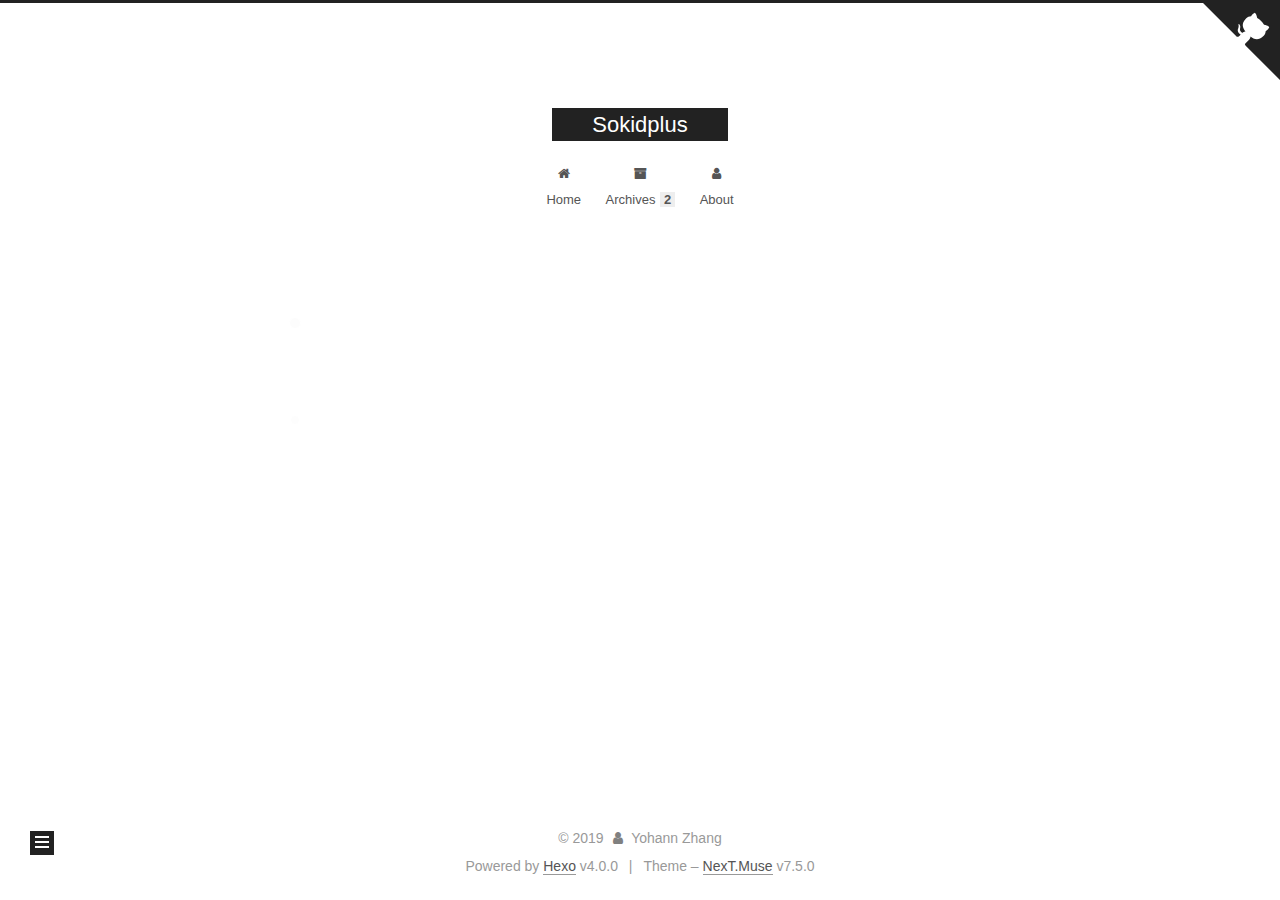
<file: tags/Android/index.html>
<!DOCTYPE html>
<html lang="en">
<head>
  <meta charset="UTF-8">
<meta name="viewport" content="width=device-width, initial-scale=1, maximum-scale=2">
<meta name="theme-color" content="#222">
<meta name="generator" content="Hexo 4.0.0">
  <link rel="apple-touch-icon" sizes="180x180" href="/images/apple-touch-icon-next.png">
  <link rel="icon" type="image/png" sizes="32x32" href="/images/favicon-32x32-next.png">
  <link rel="icon" type="image/png" sizes="16x16" href="/images/favicon-16x16-next.png">
  <link rel="mask-icon" href="/images/logo.svg" color="#222">

<link rel="stylesheet" href="/css/main.css">


<link rel="stylesheet" href="/lib/font-awesome/css/font-awesome.min.css">


<script id="hexo-configurations">
  var NexT = window.NexT || {};
  var CONFIG = {
    root: '/',
    scheme: 'Muse',
    version: '7.5.0',
    exturl: false,
    sidebar: {"position":"left","display":"post","offset":12,"onmobile":false},
    copycode: {"enable":true,"show_result":true,"style":null},
    back2top: {"enable":true,"sidebar":false,"scrollpercent":false},
    bookmark: {"enable":false,"color":"#222","save":"auto"},
    fancybox: false,
    mediumzoom: false,
    lazyload: false,
    pangu: false,
    algolia: {
      appID: '',
      apiKey: '',
      indexName: '',
      hits: {"per_page":10},
      labels: {"input_placeholder":"Search for Posts","hits_empty":"We didn't find any results for the search: ${query}","hits_stats":"${hits} results found in ${time} ms"}
    },
    localsearch: {"enable":false,"trigger":"auto","top_n_per_article":1,"unescape":false,"preload":false},
    path: '',
    motion: {"enable":true,"async":false,"transition":{"post_block":"fadeIn","post_header":"slideDownIn","post_body":"slideDownIn","coll_header":"slideLeftIn","sidebar":"slideUpIn"}},
    translation: {
      copy_button: 'Copy',
      copy_success: 'Copied',
      copy_failure: 'Copy failed'
    },
    sidebarPadding: 40
  };
</script>

  <meta property="og:type" content="website">
<meta property="og:title" content="Sokidplus">
<meta property="og:url" content="http:&#x2F;&#x2F;sokidplus.github.io&#x2F;tags&#x2F;Android&#x2F;index.html">
<meta property="og:site_name" content="Sokidplus">
<meta property="og:locale" content="en">
<meta name="twitter:card" content="summary">

<link rel="canonical" href="http://sokidplus.github.io/tags/Android/">


<script id="page-configurations">
  // https://hexo.io/docs/variables.html
  CONFIG.page = {
    sidebar: "",
    isHome: false,
    isPost: false,
    isPage: false,
    isArchive: false
  };
</script>

  <title>Tag: Android | Sokidplus</title>
  






  <noscript>
  <style>
  .use-motion .brand,
  .use-motion .menu-item,
  .sidebar-inner,
  .use-motion .post-block,
  .use-motion .pagination,
  .use-motion .comments,
  .use-motion .post-header,
  .use-motion .post-body,
  .use-motion .collection-header { opacity: initial; }

  .use-motion .site-title,
  .use-motion .site-subtitle {
    opacity: initial;
    top: initial;
  }

  .use-motion .logo-line-before i { left: initial; }
  .use-motion .logo-line-after i { right: initial; }
  </style>
</noscript>

</head>

<body itemscope itemtype="http://schema.org/WebPage">
  <div class="container use-motion">
    <div class="headband"></div>

    <header class="header" itemscope itemtype="http://schema.org/WPHeader">
      <div class="header-inner"><div class="site-brand-container">
  <div class="site-meta">

    <div>
      <a href="/" class="brand" rel="start">
        <span class="logo-line-before"><i></i></span>
        <span class="site-title">Sokidplus</span>
        <span class="logo-line-after"><i></i></span>
      </a>
    </div>
  </div>

  <div class="site-nav-toggle">
    <div class="toggle" aria-label="Toggle navigation bar">
      <span class="toggle-line toggle-line-first"></span>
      <span class="toggle-line toggle-line-middle"></span>
      <span class="toggle-line toggle-line-last"></span>
    </div>
  </div>
</div>


<nav class="site-nav">
  
  <ul id="menu" class="menu">
        <li class="menu-item menu-item-home">

    <a href="/" rel="section"><i class="fa fa-fw fa-home"></i>Home</a>

  </li>
        <li class="menu-item menu-item-archives">

    <a href="/archives/" rel="section"><i class="fa fa-fw fa-archive"></i>Archives<span class="badge">2</span></a>

  </li>
        <li class="menu-item menu-item-about">

    <a href="/about/" rel="section"><i class="fa fa-fw fa-user"></i>About</a>

  </li>
  </ul>

</nav>
</div>
    </header>

    
  <div class="back-to-top">
    <i class="fa fa-arrow-up"></i>
    <span>0%</span>
  </div>
  <div class="reading-progress-bar"></div>

  <a href="https://github.com/sokidplus" class="github-corner" title="Follow me on GitHub" aria-label="Follow me on GitHub" rel="noopener" target="_blank"><svg width="80" height="80" viewBox="0 0 250 250" aria-hidden="true"><path d="M0,0 L115,115 L130,115 L142,142 L250,250 L250,0 Z"></path><path d="M128.3,109.0 C113.8,99.7 119.0,89.6 119.0,89.6 C122.0,82.7 120.5,78.6 120.5,78.6 C119.2,72.0 123.4,76.3 123.4,76.3 C127.3,80.9 125.5,87.3 125.5,87.3 C122.9,97.6 130.6,101.9 134.4,103.2" fill="currentColor" style="transform-origin: 130px 106px;" class="octo-arm"></path><path d="M115.0,115.0 C114.9,115.1 118.7,116.5 119.8,115.4 L133.7,101.6 C136.9,99.2 139.9,98.4 142.2,98.6 C133.8,88.0 127.5,74.4 143.8,58.0 C148.5,53.4 154.0,51.2 159.7,51.0 C160.3,49.4 163.2,43.6 171.4,40.1 C171.4,40.1 176.1,42.5 178.8,56.2 C183.1,58.6 187.2,61.8 190.9,65.4 C194.5,69.0 197.7,73.2 200.1,77.6 C213.8,80.2 216.3,84.9 216.3,84.9 C212.7,93.1 206.9,96.0 205.4,96.6 C205.1,102.4 203.0,107.8 198.3,112.5 C181.9,128.9 168.3,122.5 157.7,114.1 C157.9,116.9 156.7,120.9 152.7,124.9 L141.0,136.5 C139.8,137.7 141.6,141.9 141.8,141.8 Z" fill="currentColor" class="octo-body"></path></svg></a>


    <main class="main">
      <div class="main-inner">
        <div class="content-wrap">
          

          <div class="content">
            

  
  
  
  <div class="post-block">
    <div class="posts-collapse">
      <div class="collection-title">
        <h1 class="collection-header">Android
          <small>Tag</small>
        </h1>
      </div>

      
    <div class="collection-year">
      <h1 class="collection-header">2016</h1>
    </div>

  <article itemscope itemtype="http://schema.org/Article">
    <header class="post-header">

      <div class="post-meta">
        <time itemprop="dateCreated"
              datetime="2016-11-28T17:12:41+08:00"
              content="2016-11-28">
          11-28
        </time>
      </div>

      <h2 class="post-title">
          <a class="post-title-link" href="/2016/11/28/CS/Android/getting-started/" itemprop="url">
            <span itemprop="name">Getting Started</span>
          </a>
      </h2>

    </header>
  </article>

    </div>
  </div>
  
  
  

  



          </div>
          

        </div>
          
  
  <div class="toggle sidebar-toggle">
    <span class="toggle-line toggle-line-first"></span>
    <span class="toggle-line toggle-line-middle"></span>
    <span class="toggle-line toggle-line-last"></span>
  </div>

  <aside class="sidebar">
    <div class="sidebar-inner">

      <ul class="sidebar-nav motion-element">
        <li class="sidebar-nav-toc">
          Table of Contents
        </li>
        <li class="sidebar-nav-overview">
          Overview
        </li>
      </ul>

      <!--noindex-->
      <div class="post-toc-wrap sidebar-panel">
      </div>
      <!--/noindex-->

      <div class="site-overview-wrap sidebar-panel">
        <div class="site-author motion-element" itemprop="author" itemscope itemtype="http://schema.org/Person">
  <img class="site-author-image" itemprop="image" alt="Yohann Zhang"
    src="/images/avatar.gif">
  <p class="site-author-name" itemprop="name">Yohann Zhang</p>
  <div class="site-description" itemprop="description"></div>
</div>
<div class="site-state-wrap motion-element">
  <nav class="site-state">
      <div class="site-state-item site-state-posts">
          <a href="/archives/">
        
          <span class="site-state-item-count">2</span>
          <span class="site-state-item-name">posts</span>
        </a>
      </div>
      <div class="site-state-item site-state-categories">
            <a href="/categories/">
        <span class="site-state-item-count">2</span>
        <span class="site-state-item-name">categories</span></a>
      </div>
      <div class="site-state-item site-state-tags">
            <a href="/tags/">
        <span class="site-state-item-count">1</span>
        <span class="site-state-item-name">tags</span></a>
      </div>
  </nav>
</div>



      </div>

    </div>
  </aside>
  <div id="sidebar-dimmer"></div>


      </div>
    </main>

    <footer class="footer">
      <div class="footer-inner">
        

<div class="copyright">
  
  &copy; 
  <span itemprop="copyrightYear">2019</span>
  <span class="with-love">
    <i class="fa fa-user"></i>
  </span>
  <span class="author" itemprop="copyrightHolder">Yohann Zhang</span>
</div>
  <div class="powered-by">Powered by <a href="https://hexo.io/" class="theme-link" rel="noopener" target="_blank">Hexo</a> v4.0.0
  </div>
  <span class="post-meta-divider">|</span>
  <div class="theme-info">Theme – <a href="https://muse.theme-next.org/" class="theme-link" rel="noopener" target="_blank">NexT.Muse</a> v7.5.0
  </div>

        












        
      </div>
    </footer>
  </div>

  
  <script src="/lib/anime.min.js"></script>
  <script src="/lib/velocity/velocity.min.js"></script>
  <script src="/lib/velocity/velocity.ui.min.js"></script>
<script src="/js/utils.js"></script><script src="/js/motion.js"></script>
<script src="/js/schemes/muse.js"></script>
<script src="/js/next-boot.js"></script>



  
















  

  

</body>
</html>
</file>
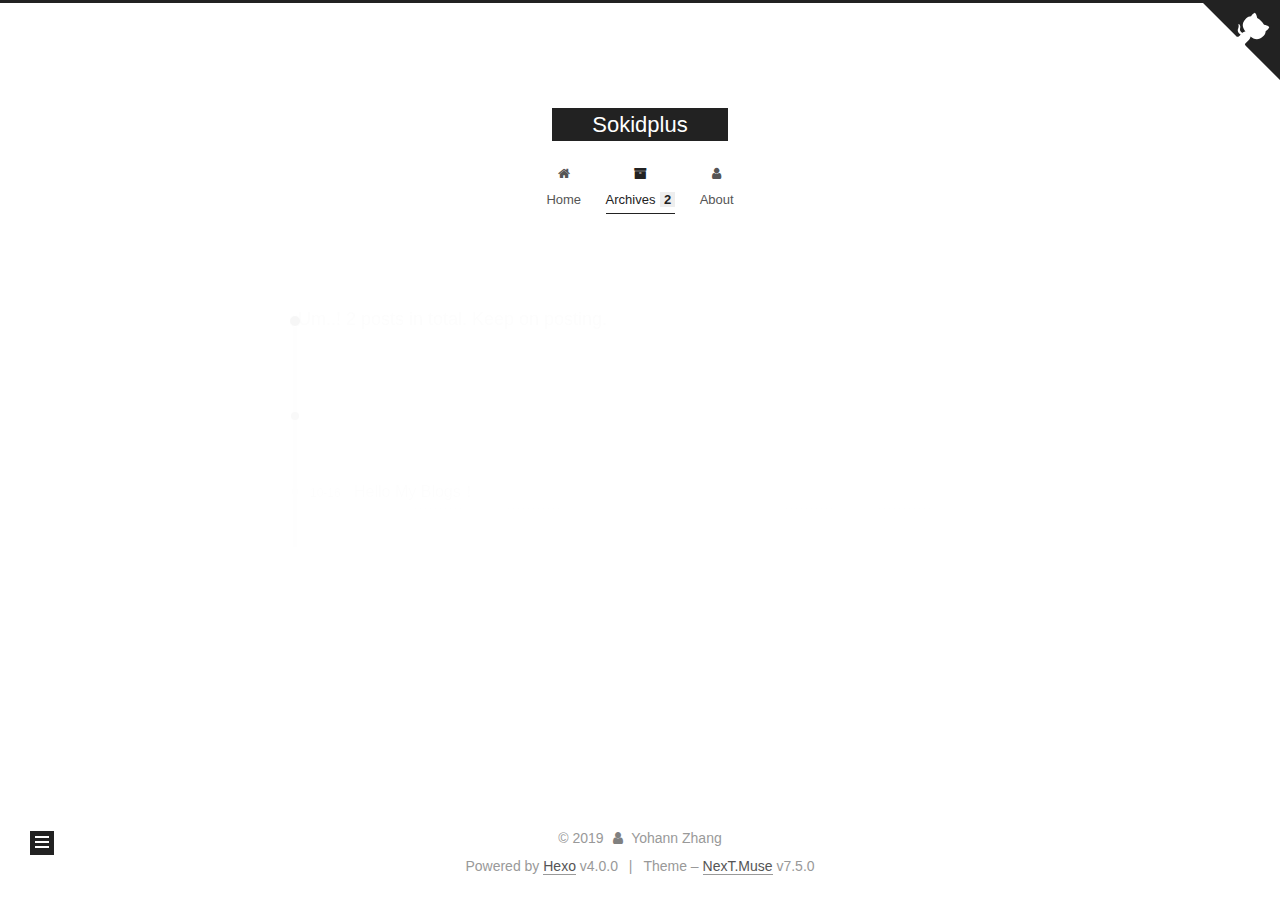
<file: archives/2015/10/index.html>
<!DOCTYPE html>
<html lang="en">
<head>
  <meta charset="UTF-8">
<meta name="viewport" content="width=device-width, initial-scale=1, maximum-scale=2">
<meta name="theme-color" content="#222">
<meta name="generator" content="Hexo 4.0.0">
  <link rel="apple-touch-icon" sizes="180x180" href="/images/apple-touch-icon-next.png">
  <link rel="icon" type="image/png" sizes="32x32" href="/images/favicon-32x32-next.png">
  <link rel="icon" type="image/png" sizes="16x16" href="/images/favicon-16x16-next.png">
  <link rel="mask-icon" href="/images/logo.svg" color="#222">

<link rel="stylesheet" href="/css/main.css">


<link rel="stylesheet" href="/lib/font-awesome/css/font-awesome.min.css">


<script id="hexo-configurations">
  var NexT = window.NexT || {};
  var CONFIG = {
    root: '/',
    scheme: 'Muse',
    version: '7.5.0',
    exturl: false,
    sidebar: {"position":"left","display":"post","offset":12,"onmobile":false},
    copycode: {"enable":true,"show_result":true,"style":null},
    back2top: {"enable":true,"sidebar":false,"scrollpercent":false},
    bookmark: {"enable":false,"color":"#222","save":"auto"},
    fancybox: false,
    mediumzoom: false,
    lazyload: false,
    pangu: false,
    algolia: {
      appID: '',
      apiKey: '',
      indexName: '',
      hits: {"per_page":10},
      labels: {"input_placeholder":"Search for Posts","hits_empty":"We didn't find any results for the search: ${query}","hits_stats":"${hits} results found in ${time} ms"}
    },
    localsearch: {"enable":false,"trigger":"auto","top_n_per_article":1,"unescape":false,"preload":false},
    path: '',
    motion: {"enable":true,"async":false,"transition":{"post_block":"fadeIn","post_header":"slideDownIn","post_body":"slideDownIn","coll_header":"slideLeftIn","sidebar":"slideUpIn"}},
    translation: {
      copy_button: 'Copy',
      copy_success: 'Copied',
      copy_failure: 'Copy failed'
    },
    sidebarPadding: 40
  };
</script>

  <meta property="og:type" content="website">
<meta property="og:title" content="Sokidplus">
<meta property="og:url" content="http:&#x2F;&#x2F;sokidplus.github.io&#x2F;archives&#x2F;2015&#x2F;10&#x2F;index.html">
<meta property="og:site_name" content="Sokidplus">
<meta property="og:locale" content="en">
<meta name="twitter:card" content="summary">

<link rel="canonical" href="http://sokidplus.github.io/archives/2015/10/">


<script id="page-configurations">
  // https://hexo.io/docs/variables.html
  CONFIG.page = {
    sidebar: "",
    isHome: false,
    isPost: false,
    isPage: false,
    isArchive: true
  };
</script>

  <title>Archive | Sokidplus</title>
  






  <noscript>
  <style>
  .use-motion .brand,
  .use-motion .menu-item,
  .sidebar-inner,
  .use-motion .post-block,
  .use-motion .pagination,
  .use-motion .comments,
  .use-motion .post-header,
  .use-motion .post-body,
  .use-motion .collection-header { opacity: initial; }

  .use-motion .site-title,
  .use-motion .site-subtitle {
    opacity: initial;
    top: initial;
  }

  .use-motion .logo-line-before i { left: initial; }
  .use-motion .logo-line-after i { right: initial; }
  </style>
</noscript>

</head>

<body itemscope itemtype="http://schema.org/WebPage">
  <div class="container use-motion">
    <div class="headband"></div>

    <header class="header" itemscope itemtype="http://schema.org/WPHeader">
      <div class="header-inner"><div class="site-brand-container">
  <div class="site-meta">

    <div>
      <a href="/" class="brand" rel="start">
        <span class="logo-line-before"><i></i></span>
        <span class="site-title">Sokidplus</span>
        <span class="logo-line-after"><i></i></span>
      </a>
    </div>
  </div>

  <div class="site-nav-toggle">
    <div class="toggle" aria-label="Toggle navigation bar">
      <span class="toggle-line toggle-line-first"></span>
      <span class="toggle-line toggle-line-middle"></span>
      <span class="toggle-line toggle-line-last"></span>
    </div>
  </div>
</div>


<nav class="site-nav">
  
  <ul id="menu" class="menu">
        <li class="menu-item menu-item-home">

    <a href="/" rel="section"><i class="fa fa-fw fa-home"></i>Home</a>

  </li>
        <li class="menu-item menu-item-archives">

    <a href="/archives/" rel="section"><i class="fa fa-fw fa-archive"></i>Archives<span class="badge">2</span></a>

  </li>
        <li class="menu-item menu-item-about">

    <a href="/about/" rel="section"><i class="fa fa-fw fa-user"></i>About</a>

  </li>
  </ul>

</nav>
</div>
    </header>

    
  <div class="back-to-top">
    <i class="fa fa-arrow-up"></i>
    <span>0%</span>
  </div>
  <div class="reading-progress-bar"></div>

  <a href="https://github.com/sokidplus" class="github-corner" title="Follow me on GitHub" aria-label="Follow me on GitHub" rel="noopener" target="_blank"><svg width="80" height="80" viewBox="0 0 250 250" aria-hidden="true"><path d="M0,0 L115,115 L130,115 L142,142 L250,250 L250,0 Z"></path><path d="M128.3,109.0 C113.8,99.7 119.0,89.6 119.0,89.6 C122.0,82.7 120.5,78.6 120.5,78.6 C119.2,72.0 123.4,76.3 123.4,76.3 C127.3,80.9 125.5,87.3 125.5,87.3 C122.9,97.6 130.6,101.9 134.4,103.2" fill="currentColor" style="transform-origin: 130px 106px;" class="octo-arm"></path><path d="M115.0,115.0 C114.9,115.1 118.7,116.5 119.8,115.4 L133.7,101.6 C136.9,99.2 139.9,98.4 142.2,98.6 C133.8,88.0 127.5,74.4 143.8,58.0 C148.5,53.4 154.0,51.2 159.7,51.0 C160.3,49.4 163.2,43.6 171.4,40.1 C171.4,40.1 176.1,42.5 178.8,56.2 C183.1,58.6 187.2,61.8 190.9,65.4 C194.5,69.0 197.7,73.2 200.1,77.6 C213.8,80.2 216.3,84.9 216.3,84.9 C212.7,93.1 206.9,96.0 205.4,96.6 C205.1,102.4 203.0,107.8 198.3,112.5 C181.9,128.9 168.3,122.5 157.7,114.1 C157.9,116.9 156.7,120.9 152.7,124.9 L141.0,136.5 C139.8,137.7 141.6,141.9 141.8,141.8 Z" fill="currentColor" class="octo-body"></path></svg></a>


    <main class="main">
      <div class="main-inner">
        <div class="content-wrap">
          

          <div class="content">
            

  
  
  
  <div class="post-block">
    <div class="posts-collapse">
      <div class="collection-title">
        <span class="collection-header">Um..! 2 posts in total. Keep on posting.</span>
      </div>

      
    <div class="collection-year">
      <h1 class="collection-header">2015</h1>
    </div>

  <article itemscope itemtype="http://schema.org/Article">
    <header class="post-header">

      <div class="post-meta">
        <time itemprop="dateCreated"
              datetime="2015-10-16T21:32:44+08:00"
              content="2015-10-16">
          10-16
        </time>
      </div>

      <h2 class="post-title">
          <a class="post-title-link" href="/2015/10/16/HelloWorld/" itemprop="url">
            <span itemprop="name">Hello My Blogs！</span>
          </a>
      </h2>

    </header>
  </article>


    </div>
  </div>
  
  
  

  



          </div>
          

        </div>
          
  
  <div class="toggle sidebar-toggle">
    <span class="toggle-line toggle-line-first"></span>
    <span class="toggle-line toggle-line-middle"></span>
    <span class="toggle-line toggle-line-last"></span>
  </div>

  <aside class="sidebar">
    <div class="sidebar-inner">

      <ul class="sidebar-nav motion-element">
        <li class="sidebar-nav-toc">
          Table of Contents
        </li>
        <li class="sidebar-nav-overview">
          Overview
        </li>
      </ul>

      <!--noindex-->
      <div class="post-toc-wrap sidebar-panel">
      </div>
      <!--/noindex-->

      <div class="site-overview-wrap sidebar-panel">
        <div class="site-author motion-element" itemprop="author" itemscope itemtype="http://schema.org/Person">
  <img class="site-author-image" itemprop="image" alt="Yohann Zhang"
    src="/images/avatar.gif">
  <p class="site-author-name" itemprop="name">Yohann Zhang</p>
  <div class="site-description" itemprop="description"></div>
</div>
<div class="site-state-wrap motion-element">
  <nav class="site-state">
      <div class="site-state-item site-state-posts">
          <a href="/archives/">
        
          <span class="site-state-item-count">2</span>
          <span class="site-state-item-name">posts</span>
        </a>
      </div>
      <div class="site-state-item site-state-categories">
            <a href="/categories/">
        <span class="site-state-item-count">2</span>
        <span class="site-state-item-name">categories</span></a>
      </div>
      <div class="site-state-item site-state-tags">
            <a href="/tags/">
        <span class="site-state-item-count">1</span>
        <span class="site-state-item-name">tags</span></a>
      </div>
  </nav>
</div>



      </div>

    </div>
  </aside>
  <div id="sidebar-dimmer"></div>


      </div>
    </main>

    <footer class="footer">
      <div class="footer-inner">
        

<div class="copyright">
  
  &copy; 
  <span itemprop="copyrightYear">2019</span>
  <span class="with-love">
    <i class="fa fa-user"></i>
  </span>
  <span class="author" itemprop="copyrightHolder">Yohann Zhang</span>
</div>
  <div class="powered-by">Powered by <a href="https://hexo.io/" class="theme-link" rel="noopener" target="_blank">Hexo</a> v4.0.0
  </div>
  <span class="post-meta-divider">|</span>
  <div class="theme-info">Theme – <a href="https://muse.theme-next.org/" class="theme-link" rel="noopener" target="_blank">NexT.Muse</a> v7.5.0
  </div>

        












        
      </div>
    </footer>
  </div>

  
  <script src="/lib/anime.min.js"></script>
  <script src="/lib/velocity/velocity.min.js"></script>
  <script src="/lib/velocity/velocity.ui.min.js"></script>
<script src="/js/utils.js"></script><script src="/js/motion.js"></script>
<script src="/js/schemes/muse.js"></script>
<script src="/js/next-boot.js"></script>



  
















  

  

</body>
</html>
</file>
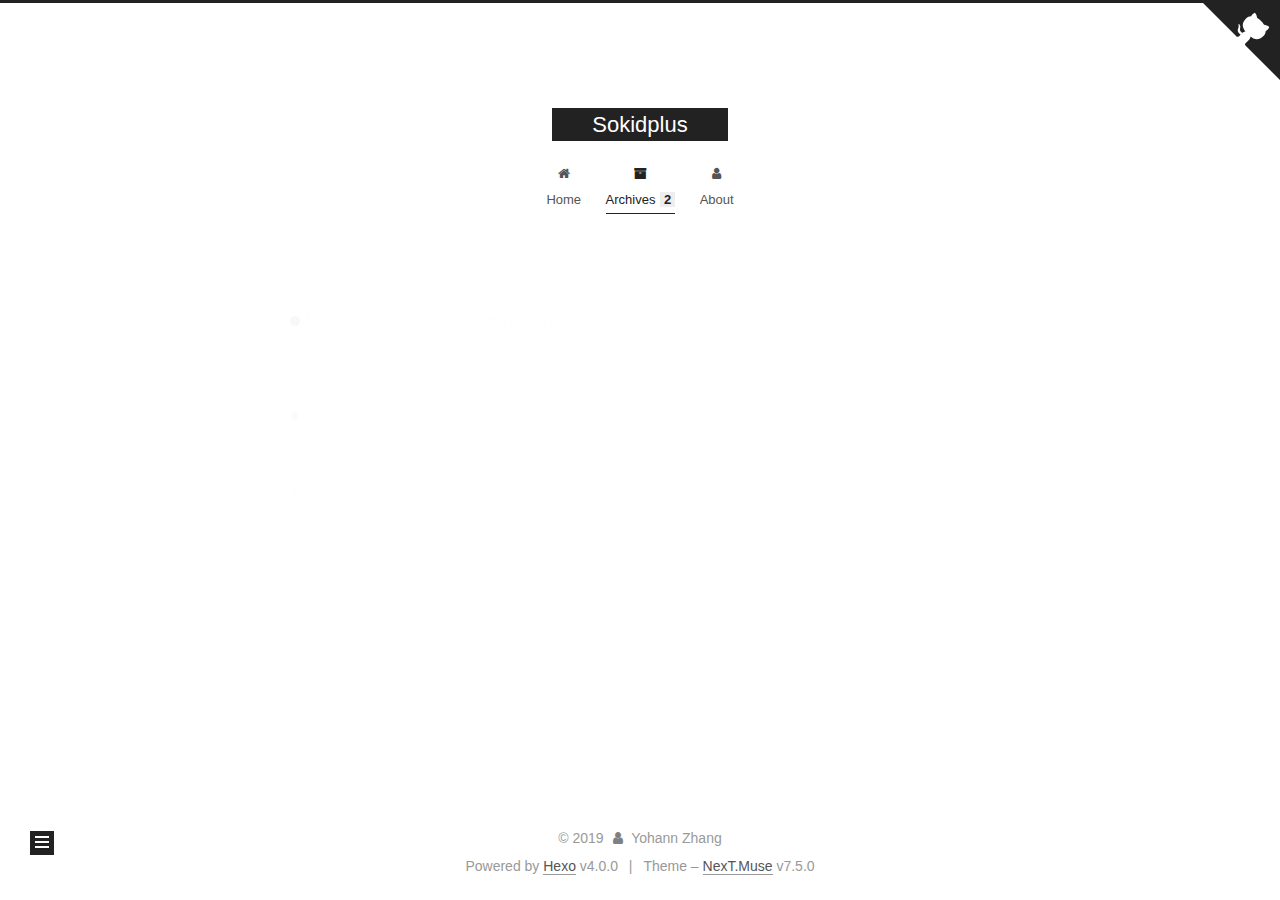
<file: archives/2016/11/index.html>
<!DOCTYPE html>
<html lang="en">
<head>
  <meta charset="UTF-8">
<meta name="viewport" content="width=device-width, initial-scale=1, maximum-scale=2">
<meta name="theme-color" content="#222">
<meta name="generator" content="Hexo 4.0.0">
  <link rel="apple-touch-icon" sizes="180x180" href="/images/apple-touch-icon-next.png">
  <link rel="icon" type="image/png" sizes="32x32" href="/images/favicon-32x32-next.png">
  <link rel="icon" type="image/png" sizes="16x16" href="/images/favicon-16x16-next.png">
  <link rel="mask-icon" href="/images/logo.svg" color="#222">

<link rel="stylesheet" href="/css/main.css">


<link rel="stylesheet" href="/lib/font-awesome/css/font-awesome.min.css">


<script id="hexo-configurations">
  var NexT = window.NexT || {};
  var CONFIG = {
    root: '/',
    scheme: 'Muse',
    version: '7.5.0',
    exturl: false,
    sidebar: {"position":"left","display":"post","offset":12,"onmobile":false},
    copycode: {"enable":true,"show_result":true,"style":null},
    back2top: {"enable":true,"sidebar":false,"scrollpercent":false},
    bookmark: {"enable":false,"color":"#222","save":"auto"},
    fancybox: false,
    mediumzoom: false,
    lazyload: false,
    pangu: false,
    algolia: {
      appID: '',
      apiKey: '',
      indexName: '',
      hits: {"per_page":10},
      labels: {"input_placeholder":"Search for Posts","hits_empty":"We didn't find any results for the search: ${query}","hits_stats":"${hits} results found in ${time} ms"}
    },
    localsearch: {"enable":false,"trigger":"auto","top_n_per_article":1,"unescape":false,"preload":false},
    path: '',
    motion: {"enable":true,"async":false,"transition":{"post_block":"fadeIn","post_header":"slideDownIn","post_body":"slideDownIn","coll_header":"slideLeftIn","sidebar":"slideUpIn"}},
    translation: {
      copy_button: 'Copy',
      copy_success: 'Copied',
      copy_failure: 'Copy failed'
    },
    sidebarPadding: 40
  };
</script>

  <meta property="og:type" content="website">
<meta property="og:title" content="Sokidplus">
<meta property="og:url" content="http:&#x2F;&#x2F;sokidplus.github.io&#x2F;archives&#x2F;2016&#x2F;11&#x2F;index.html">
<meta property="og:site_name" content="Sokidplus">
<meta property="og:locale" content="en">
<meta name="twitter:card" content="summary">

<link rel="canonical" href="http://sokidplus.github.io/archives/2016/11/">


<script id="page-configurations">
  // https://hexo.io/docs/variables.html
  CONFIG.page = {
    sidebar: "",
    isHome: false,
    isPost: false,
    isPage: false,
    isArchive: true
  };
</script>

  <title>Archive | Sokidplus</title>
  






  <noscript>
  <style>
  .use-motion .brand,
  .use-motion .menu-item,
  .sidebar-inner,
  .use-motion .post-block,
  .use-motion .pagination,
  .use-motion .comments,
  .use-motion .post-header,
  .use-motion .post-body,
  .use-motion .collection-header { opacity: initial; }

  .use-motion .site-title,
  .use-motion .site-subtitle {
    opacity: initial;
    top: initial;
  }

  .use-motion .logo-line-before i { left: initial; }
  .use-motion .logo-line-after i { right: initial; }
  </style>
</noscript>

</head>

<body itemscope itemtype="http://schema.org/WebPage">
  <div class="container use-motion">
    <div class="headband"></div>

    <header class="header" itemscope itemtype="http://schema.org/WPHeader">
      <div class="header-inner"><div class="site-brand-container">
  <div class="site-meta">

    <div>
      <a href="/" class="brand" rel="start">
        <span class="logo-line-before"><i></i></span>
        <span class="site-title">Sokidplus</span>
        <span class="logo-line-after"><i></i></span>
      </a>
    </div>
  </div>

  <div class="site-nav-toggle">
    <div class="toggle" aria-label="Toggle navigation bar">
      <span class="toggle-line toggle-line-first"></span>
      <span class="toggle-line toggle-line-middle"></span>
      <span class="toggle-line toggle-line-last"></span>
    </div>
  </div>
</div>


<nav class="site-nav">
  
  <ul id="menu" class="menu">
        <li class="menu-item menu-item-home">

    <a href="/" rel="section"><i class="fa fa-fw fa-home"></i>Home</a>

  </li>
        <li class="menu-item menu-item-archives">

    <a href="/archives/" rel="section"><i class="fa fa-fw fa-archive"></i>Archives<span class="badge">2</span></a>

  </li>
        <li class="menu-item menu-item-about">

    <a href="/about/" rel="section"><i class="fa fa-fw fa-user"></i>About</a>

  </li>
  </ul>

</nav>
</div>
    </header>

    
  <div class="back-to-top">
    <i class="fa fa-arrow-up"></i>
    <span>0%</span>
  </div>
  <div class="reading-progress-bar"></div>

  <a href="https://github.com/sokidplus" class="github-corner" title="Follow me on GitHub" aria-label="Follow me on GitHub" rel="noopener" target="_blank"><svg width="80" height="80" viewBox="0 0 250 250" aria-hidden="true"><path d="M0,0 L115,115 L130,115 L142,142 L250,250 L250,0 Z"></path><path d="M128.3,109.0 C113.8,99.7 119.0,89.6 119.0,89.6 C122.0,82.7 120.5,78.6 120.5,78.6 C119.2,72.0 123.4,76.3 123.4,76.3 C127.3,80.9 125.5,87.3 125.5,87.3 C122.9,97.6 130.6,101.9 134.4,103.2" fill="currentColor" style="transform-origin: 130px 106px;" class="octo-arm"></path><path d="M115.0,115.0 C114.9,115.1 118.7,116.5 119.8,115.4 L133.7,101.6 C136.9,99.2 139.9,98.4 142.2,98.6 C133.8,88.0 127.5,74.4 143.8,58.0 C148.5,53.4 154.0,51.2 159.7,51.0 C160.3,49.4 163.2,43.6 171.4,40.1 C171.4,40.1 176.1,42.5 178.8,56.2 C183.1,58.6 187.2,61.8 190.9,65.4 C194.5,69.0 197.7,73.2 200.1,77.6 C213.8,80.2 216.3,84.9 216.3,84.9 C212.7,93.1 206.9,96.0 205.4,96.6 C205.1,102.4 203.0,107.8 198.3,112.5 C181.9,128.9 168.3,122.5 157.7,114.1 C157.9,116.9 156.7,120.9 152.7,124.9 L141.0,136.5 C139.8,137.7 141.6,141.9 141.8,141.8 Z" fill="currentColor" class="octo-body"></path></svg></a>


    <main class="main">
      <div class="main-inner">
        <div class="content-wrap">
          

          <div class="content">
            

  
  
  
  <div class="post-block">
    <div class="posts-collapse">
      <div class="collection-title">
        <span class="collection-header">Um..! 2 posts in total. Keep on posting.</span>
      </div>

      
    <div class="collection-year">
      <h1 class="collection-header">2016</h1>
    </div>

  <article itemscope itemtype="http://schema.org/Article">
    <header class="post-header">

      <div class="post-meta">
        <time itemprop="dateCreated"
              datetime="2016-11-28T17:12:41+08:00"
              content="2016-11-28">
          11-28
        </time>
      </div>

      <h2 class="post-title">
          <a class="post-title-link" href="/2016/11/28/CS/Android/getting-started/" itemprop="url">
            <span itemprop="name">Getting Started</span>
          </a>
      </h2>

    </header>
  </article>


    </div>
  </div>
  
  
  

  



          </div>
          

        </div>
          
  
  <div class="toggle sidebar-toggle">
    <span class="toggle-line toggle-line-first"></span>
    <span class="toggle-line toggle-line-middle"></span>
    <span class="toggle-line toggle-line-last"></span>
  </div>

  <aside class="sidebar">
    <div class="sidebar-inner">

      <ul class="sidebar-nav motion-element">
        <li class="sidebar-nav-toc">
          Table of Contents
        </li>
        <li class="sidebar-nav-overview">
          Overview
        </li>
      </ul>

      <!--noindex-->
      <div class="post-toc-wrap sidebar-panel">
      </div>
      <!--/noindex-->

      <div class="site-overview-wrap sidebar-panel">
        <div class="site-author motion-element" itemprop="author" itemscope itemtype="http://schema.org/Person">
  <img class="site-author-image" itemprop="image" alt="Yohann Zhang"
    src="/images/avatar.gif">
  <p class="site-author-name" itemprop="name">Yohann Zhang</p>
  <div class="site-description" itemprop="description"></div>
</div>
<div class="site-state-wrap motion-element">
  <nav class="site-state">
      <div class="site-state-item site-state-posts">
          <a href="/archives/">
        
          <span class="site-state-item-count">2</span>
          <span class="site-state-item-name">posts</span>
        </a>
      </div>
      <div class="site-state-item site-state-categories">
            <a href="/categories/">
        <span class="site-state-item-count">2</span>
        <span class="site-state-item-name">categories</span></a>
      </div>
      <div class="site-state-item site-state-tags">
            <a href="/tags/">
        <span class="site-state-item-count">1</span>
        <span class="site-state-item-name">tags</span></a>
      </div>
  </nav>
</div>



      </div>

    </div>
  </aside>
  <div id="sidebar-dimmer"></div>


      </div>
    </main>

    <footer class="footer">
      <div class="footer-inner">
        

<div class="copyright">
  
  &copy; 
  <span itemprop="copyrightYear">2019</span>
  <span class="with-love">
    <i class="fa fa-user"></i>
  </span>
  <span class="author" itemprop="copyrightHolder">Yohann Zhang</span>
</div>
  <div class="powered-by">Powered by <a href="https://hexo.io/" class="theme-link" rel="noopener" target="_blank">Hexo</a> v4.0.0
  </div>
  <span class="post-meta-divider">|</span>
  <div class="theme-info">Theme – <a href="https://muse.theme-next.org/" class="theme-link" rel="noopener" target="_blank">NexT.Muse</a> v7.5.0
  </div>

        












        
      </div>
    </footer>
  </div>

  
  <script src="/lib/anime.min.js"></script>
  <script src="/lib/velocity/velocity.min.js"></script>
  <script src="/lib/velocity/velocity.ui.min.js"></script>
<script src="/js/utils.js"></script><script src="/js/motion.js"></script>
<script src="/js/schemes/muse.js"></script>
<script src="/js/next-boot.js"></script>



  
















  

  

</body>
</html>
</file>
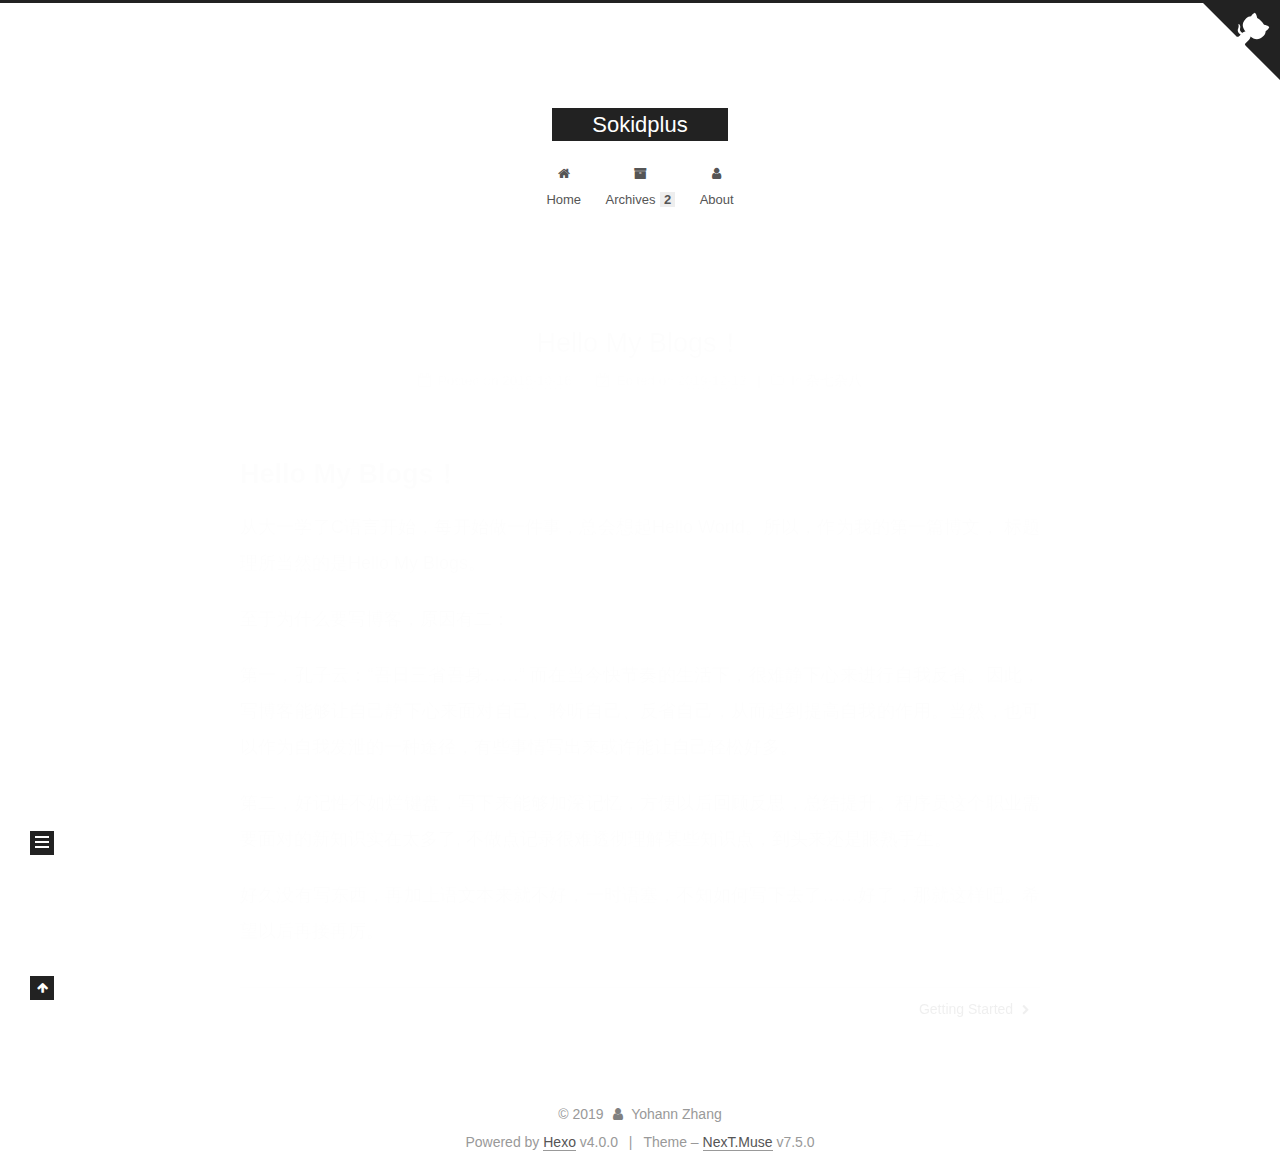
<file: 2015/10/16/HelloWorld/index.html>
<!DOCTYPE html>
<html lang="en">
<head>
  <meta charset="UTF-8">
<meta name="viewport" content="width=device-width, initial-scale=1, maximum-scale=2">
<meta name="theme-color" content="#222">
<meta name="generator" content="Hexo 4.0.0">
  <link rel="apple-touch-icon" sizes="180x180" href="/images/apple-touch-icon-next.png">
  <link rel="icon" type="image/png" sizes="32x32" href="/images/favicon-32x32-next.png">
  <link rel="icon" type="image/png" sizes="16x16" href="/images/favicon-16x16-next.png">
  <link rel="mask-icon" href="/images/logo.svg" color="#222">

<link rel="stylesheet" href="/css/main.css">


<link rel="stylesheet" href="/lib/font-awesome/css/font-awesome.min.css">


<script id="hexo-configurations">
  var NexT = window.NexT || {};
  var CONFIG = {
    root: '/',
    scheme: 'Muse',
    version: '7.5.0',
    exturl: false,
    sidebar: {"position":"left","display":"post","offset":12,"onmobile":false},
    copycode: {"enable":true,"show_result":true,"style":null},
    back2top: {"enable":true,"sidebar":false,"scrollpercent":false},
    bookmark: {"enable":false,"color":"#222","save":"auto"},
    fancybox: false,
    mediumzoom: false,
    lazyload: false,
    pangu: false,
    algolia: {
      appID: '',
      apiKey: '',
      indexName: '',
      hits: {"per_page":10},
      labels: {"input_placeholder":"Search for Posts","hits_empty":"We didn't find any results for the search: ${query}","hits_stats":"${hits} results found in ${time} ms"}
    },
    localsearch: {"enable":false,"trigger":"auto","top_n_per_article":1,"unescape":false,"preload":false},
    path: '',
    motion: {"enable":true,"async":false,"transition":{"post_block":"fadeIn","post_header":"slideDownIn","post_body":"slideDownIn","coll_header":"slideLeftIn","sidebar":"slideUpIn"}},
    translation: {
      copy_button: 'Copy',
      copy_success: 'Copied',
      copy_failure: 'Copy failed'
    },
    sidebarPadding: 40
  };
</script>

  <meta name="description" content="Hello My Blogs！从大一学了C语言开始，每开始做一件事，总会想起Hello World。所以，作为我的第一篇博文， 标题理所当然的是Hello My Blogs。 至于为什么要写博客，原因有二： 第一，孔子云：“吾日三省吾身……” 而在当今快节奏的生活下，很难静下心来进行自我反省。因此，写博客能够让自己静下心来面对自己、聆听自己、反省自己，从而起到提高自我的作用。当然，也可以作为自">
<meta property="og:type" content="article">
<meta property="og:title" content="Hello My Blogs！">
<meta property="og:url" content="http:&#x2F;&#x2F;sokidplus.github.io&#x2F;2015&#x2F;10&#x2F;16&#x2F;HelloWorld&#x2F;index.html">
<meta property="og:site_name" content="Sokidplus">
<meta property="og:description" content="Hello My Blogs！从大一学了C语言开始，每开始做一件事，总会想起Hello World。所以，作为我的第一篇博文， 标题理所当然的是Hello My Blogs。 至于为什么要写博客，原因有二： 第一，孔子云：“吾日三省吾身……” 而在当今快节奏的生活下，很难静下心来进行自我反省。因此，写博客能够让自己静下心来面对自己、聆听自己、反省自己，从而起到提高自我的作用。当然，也可以作为自">
<meta property="og:locale" content="en">
<meta property="og:updated_time" content="2019-12-12T03:03:27.982Z">
<meta name="twitter:card" content="summary">

<link rel="canonical" href="http://sokidplus.github.io/2015/10/16/HelloWorld/">


<script id="page-configurations">
  // https://hexo.io/docs/variables.html
  CONFIG.page = {
    sidebar: "",
    isHome: false,
    isPost: true,
    isPage: false,
    isArchive: false
  };
</script>

  <title>Hello My Blogs！ | Sokidplus</title>
  






  <noscript>
  <style>
  .use-motion .brand,
  .use-motion .menu-item,
  .sidebar-inner,
  .use-motion .post-block,
  .use-motion .pagination,
  .use-motion .comments,
  .use-motion .post-header,
  .use-motion .post-body,
  .use-motion .collection-header { opacity: initial; }

  .use-motion .site-title,
  .use-motion .site-subtitle {
    opacity: initial;
    top: initial;
  }

  .use-motion .logo-line-before i { left: initial; }
  .use-motion .logo-line-after i { right: initial; }
  </style>
</noscript>

</head>

<body itemscope itemtype="http://schema.org/WebPage">
  <div class="container use-motion">
    <div class="headband"></div>

    <header class="header" itemscope itemtype="http://schema.org/WPHeader">
      <div class="header-inner"><div class="site-brand-container">
  <div class="site-meta">

    <div>
      <a href="/" class="brand" rel="start">
        <span class="logo-line-before"><i></i></span>
        <span class="site-title">Sokidplus</span>
        <span class="logo-line-after"><i></i></span>
      </a>
    </div>
  </div>

  <div class="site-nav-toggle">
    <div class="toggle" aria-label="Toggle navigation bar">
      <span class="toggle-line toggle-line-first"></span>
      <span class="toggle-line toggle-line-middle"></span>
      <span class="toggle-line toggle-line-last"></span>
    </div>
  </div>
</div>


<nav class="site-nav">
  
  <ul id="menu" class="menu">
        <li class="menu-item menu-item-home">

    <a href="/" rel="section"><i class="fa fa-fw fa-home"></i>Home</a>

  </li>
        <li class="menu-item menu-item-archives">

    <a href="/archives/" rel="section"><i class="fa fa-fw fa-archive"></i>Archives<span class="badge">2</span></a>

  </li>
        <li class="menu-item menu-item-about">

    <a href="/about/" rel="section"><i class="fa fa-fw fa-user"></i>About</a>

  </li>
  </ul>

</nav>
</div>
    </header>

    
  <div class="back-to-top">
    <i class="fa fa-arrow-up"></i>
    <span>0%</span>
  </div>
  <div class="reading-progress-bar"></div>

  <a href="https://github.com/sokidplus" class="github-corner" title="Follow me on GitHub" aria-label="Follow me on GitHub" rel="noopener" target="_blank"><svg width="80" height="80" viewBox="0 0 250 250" aria-hidden="true"><path d="M0,0 L115,115 L130,115 L142,142 L250,250 L250,0 Z"></path><path d="M128.3,109.0 C113.8,99.7 119.0,89.6 119.0,89.6 C122.0,82.7 120.5,78.6 120.5,78.6 C119.2,72.0 123.4,76.3 123.4,76.3 C127.3,80.9 125.5,87.3 125.5,87.3 C122.9,97.6 130.6,101.9 134.4,103.2" fill="currentColor" style="transform-origin: 130px 106px;" class="octo-arm"></path><path d="M115.0,115.0 C114.9,115.1 118.7,116.5 119.8,115.4 L133.7,101.6 C136.9,99.2 139.9,98.4 142.2,98.6 C133.8,88.0 127.5,74.4 143.8,58.0 C148.5,53.4 154.0,51.2 159.7,51.0 C160.3,49.4 163.2,43.6 171.4,40.1 C171.4,40.1 176.1,42.5 178.8,56.2 C183.1,58.6 187.2,61.8 190.9,65.4 C194.5,69.0 197.7,73.2 200.1,77.6 C213.8,80.2 216.3,84.9 216.3,84.9 C212.7,93.1 206.9,96.0 205.4,96.6 C205.1,102.4 203.0,107.8 198.3,112.5 C181.9,128.9 168.3,122.5 157.7,114.1 C157.9,116.9 156.7,120.9 152.7,124.9 L141.0,136.5 C139.8,137.7 141.6,141.9 141.8,141.8 Z" fill="currentColor" class="octo-body"></path></svg></a>


    <main class="main">
      <div class="main-inner">
        <div class="content-wrap">
          

          <div class="content">
            

  <div class="posts-expand">
      
  
  
  <article itemscope itemtype="http://schema.org/Article" class="post-block " lang="en">
    <link itemprop="mainEntityOfPage" href="http://sokidplus.github.io/2015/10/16/HelloWorld/">

    <span hidden itemprop="author" itemscope itemtype="http://schema.org/Person">
      <meta itemprop="image" content="/images/avatar.gif">
      <meta itemprop="name" content="Yohann Zhang">
      <meta itemprop="description" content="">
    </span>

    <span hidden itemprop="publisher" itemscope itemtype="http://schema.org/Organization">
      <meta itemprop="name" content="Sokidplus">
    </span>
      <header class="post-header">
        <h1 class="post-title" itemprop="name headline">
          Hello My Blogs！
        </h1>

        <div class="post-meta">
            <span class="post-meta-item">
              <span class="post-meta-item-icon">
                <i class="fa fa-calendar-o"></i>
              </span>
              <span class="post-meta-item-text">Posted on</span>

              <time title="Created: 2015-10-16 21:32:44" itemprop="dateCreated datePublished" datetime="2015-10-16T21:32:44+08:00">2015-10-16</time>
            </span>
              <span class="post-meta-item">
                <span class="post-meta-item-icon">
                  <i class="fa fa-calendar-check-o"></i>
                </span>
                <span class="post-meta-item-text">Edited on</span>
                <time title="Modified: 2019-12-12 11:03:27" itemprop="dateModified" datetime="2019-12-12T11:03:27+08:00">2019-12-12</time>
              </span>
            <span class="post-meta-item">
              <span class="post-meta-item-icon">
                <i class="fa fa-folder-o"></i>
              </span>
              <span class="post-meta-item-text">In</span>
                <span itemprop="about" itemscope itemtype="http://schema.org/Thing">
                  <a href="/categories/%E6%9D%82%E4%B8%83%E6%9D%82%E5%85%AB/" itemprop="url" rel="index">
                    <span itemprop="name">杂七杂八</span>
                  </a>
                </span>
            </span>

          

        </div>
      </header>

    
    
    
    <div class="post-body" itemprop="articleBody">

      
        <h1 id="Hello-My-Blogs！"><a href="#Hello-My-Blogs！" class="headerlink" title="Hello My Blogs！"></a>Hello My Blogs！</h1><p>从大一学了C语言开始，每开始做一件事，总会想起Hello World。所以，作为我的第一篇博文， 标题理所当然的是Hello My Blogs。</p>
<p>至于为什么要写博客，原因有二：</p>
<p>第一，孔子云：“吾日三省吾身……” 而在当今快节奏的生活下，很难静下心来进行自我反省。因此，写博客能够让自己静下心来面对自己、聆听自己、反省自己，从而起到提高自我的作用。当然，也可以作为自我发泄的一种途径，有些事情写出来或许能让自己轻松好多。</p>
<p>第二，好记性不如烂键盘，写下来能够加深记忆，方便以后回顾反思，总结提升。程序员这个职业需要面对的新知识实在太多了, 不做点记录很难透彻理解某些知识点，到头来还是眼熟手生。</p>
<p>好久没有写东西，再加上语文本来就不好，一时语塞，不知如何写下去了……好了，那就这样吧。希望以后再接再厉。</p>

    </div>

    
    
    

      <footer class="post-footer">

        

          <div class="post-nav">
            <div class="post-nav-next post-nav-item">
            </div>

            <span class="post-nav-divider"></span>

            <div class="post-nav-prev post-nav-item">
                <a href="/2016/11/28/CS/Android/getting-started/" rel="prev" title="Getting Started">
                  Getting Started <i class="fa fa-chevron-right"></i>
                </a>
            </div>
          </div>
      </footer>
    
  </article>
  
  
  

  </div>


          </div>
          

        </div>
          
  
  <div class="toggle sidebar-toggle">
    <span class="toggle-line toggle-line-first"></span>
    <span class="toggle-line toggle-line-middle"></span>
    <span class="toggle-line toggle-line-last"></span>
  </div>

  <aside class="sidebar">
    <div class="sidebar-inner">

      <ul class="sidebar-nav motion-element">
        <li class="sidebar-nav-toc">
          Table of Contents
        </li>
        <li class="sidebar-nav-overview">
          Overview
        </li>
      </ul>

      <!--noindex-->
      <div class="post-toc-wrap sidebar-panel">
          <div class="post-toc motion-element"><ol class="nav"><li class="nav-item nav-level-1"><a class="nav-link" href="#Hello-My-Blogs！"><span class="nav-number">1.</span> <span class="nav-text">Hello My Blogs！</span></a></li></ol></div>
      </div>
      <!--/noindex-->

      <div class="site-overview-wrap sidebar-panel">
        <div class="site-author motion-element" itemprop="author" itemscope itemtype="http://schema.org/Person">
  <img class="site-author-image" itemprop="image" alt="Yohann Zhang"
    src="/images/avatar.gif">
  <p class="site-author-name" itemprop="name">Yohann Zhang</p>
  <div class="site-description" itemprop="description"></div>
</div>
<div class="site-state-wrap motion-element">
  <nav class="site-state">
      <div class="site-state-item site-state-posts">
          <a href="/archives/">
        
          <span class="site-state-item-count">2</span>
          <span class="site-state-item-name">posts</span>
        </a>
      </div>
      <div class="site-state-item site-state-categories">
            <a href="/categories/">
        <span class="site-state-item-count">2</span>
        <span class="site-state-item-name">categories</span></a>
      </div>
      <div class="site-state-item site-state-tags">
            <a href="/tags/">
        <span class="site-state-item-count">1</span>
        <span class="site-state-item-name">tags</span></a>
      </div>
  </nav>
</div>



      </div>

    </div>
  </aside>
  <div id="sidebar-dimmer"></div>


      </div>
    </main>

    <footer class="footer">
      <div class="footer-inner">
        

<div class="copyright">
  
  &copy; 
  <span itemprop="copyrightYear">2019</span>
  <span class="with-love">
    <i class="fa fa-user"></i>
  </span>
  <span class="author" itemprop="copyrightHolder">Yohann Zhang</span>
</div>
  <div class="powered-by">Powered by <a href="https://hexo.io/" class="theme-link" rel="noopener" target="_blank">Hexo</a> v4.0.0
  </div>
  <span class="post-meta-divider">|</span>
  <div class="theme-info">Theme – <a href="https://muse.theme-next.org/" class="theme-link" rel="noopener" target="_blank">NexT.Muse</a> v7.5.0
  </div>

        












        
      </div>
    </footer>
  </div>

  
  <script src="/lib/anime.min.js"></script>
  <script src="/lib/velocity/velocity.min.js"></script>
  <script src="/lib/velocity/velocity.ui.min.js"></script>
<script src="/js/utils.js"></script><script src="/js/motion.js"></script>
<script src="/js/schemes/muse.js"></script>
<script src="/js/next-boot.js"></script>



  
















  

  

</body>
</html>
</file>
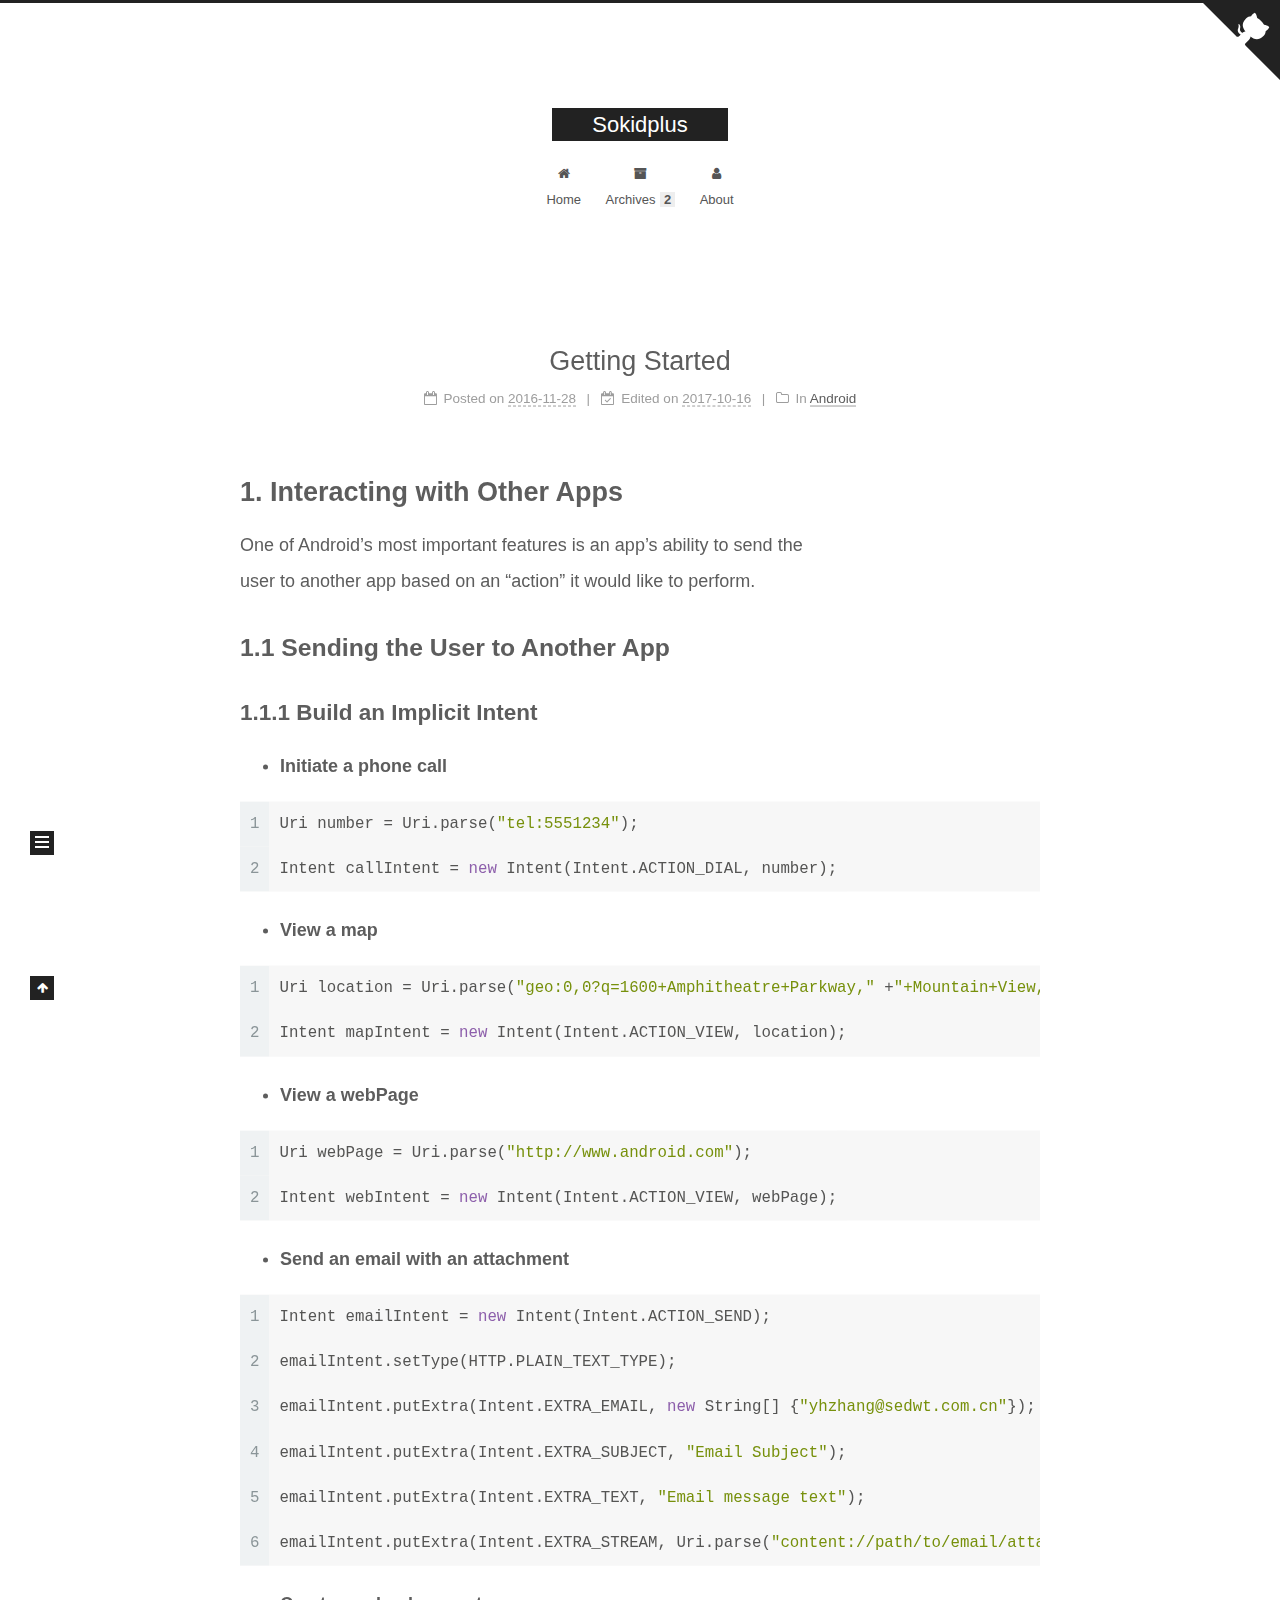
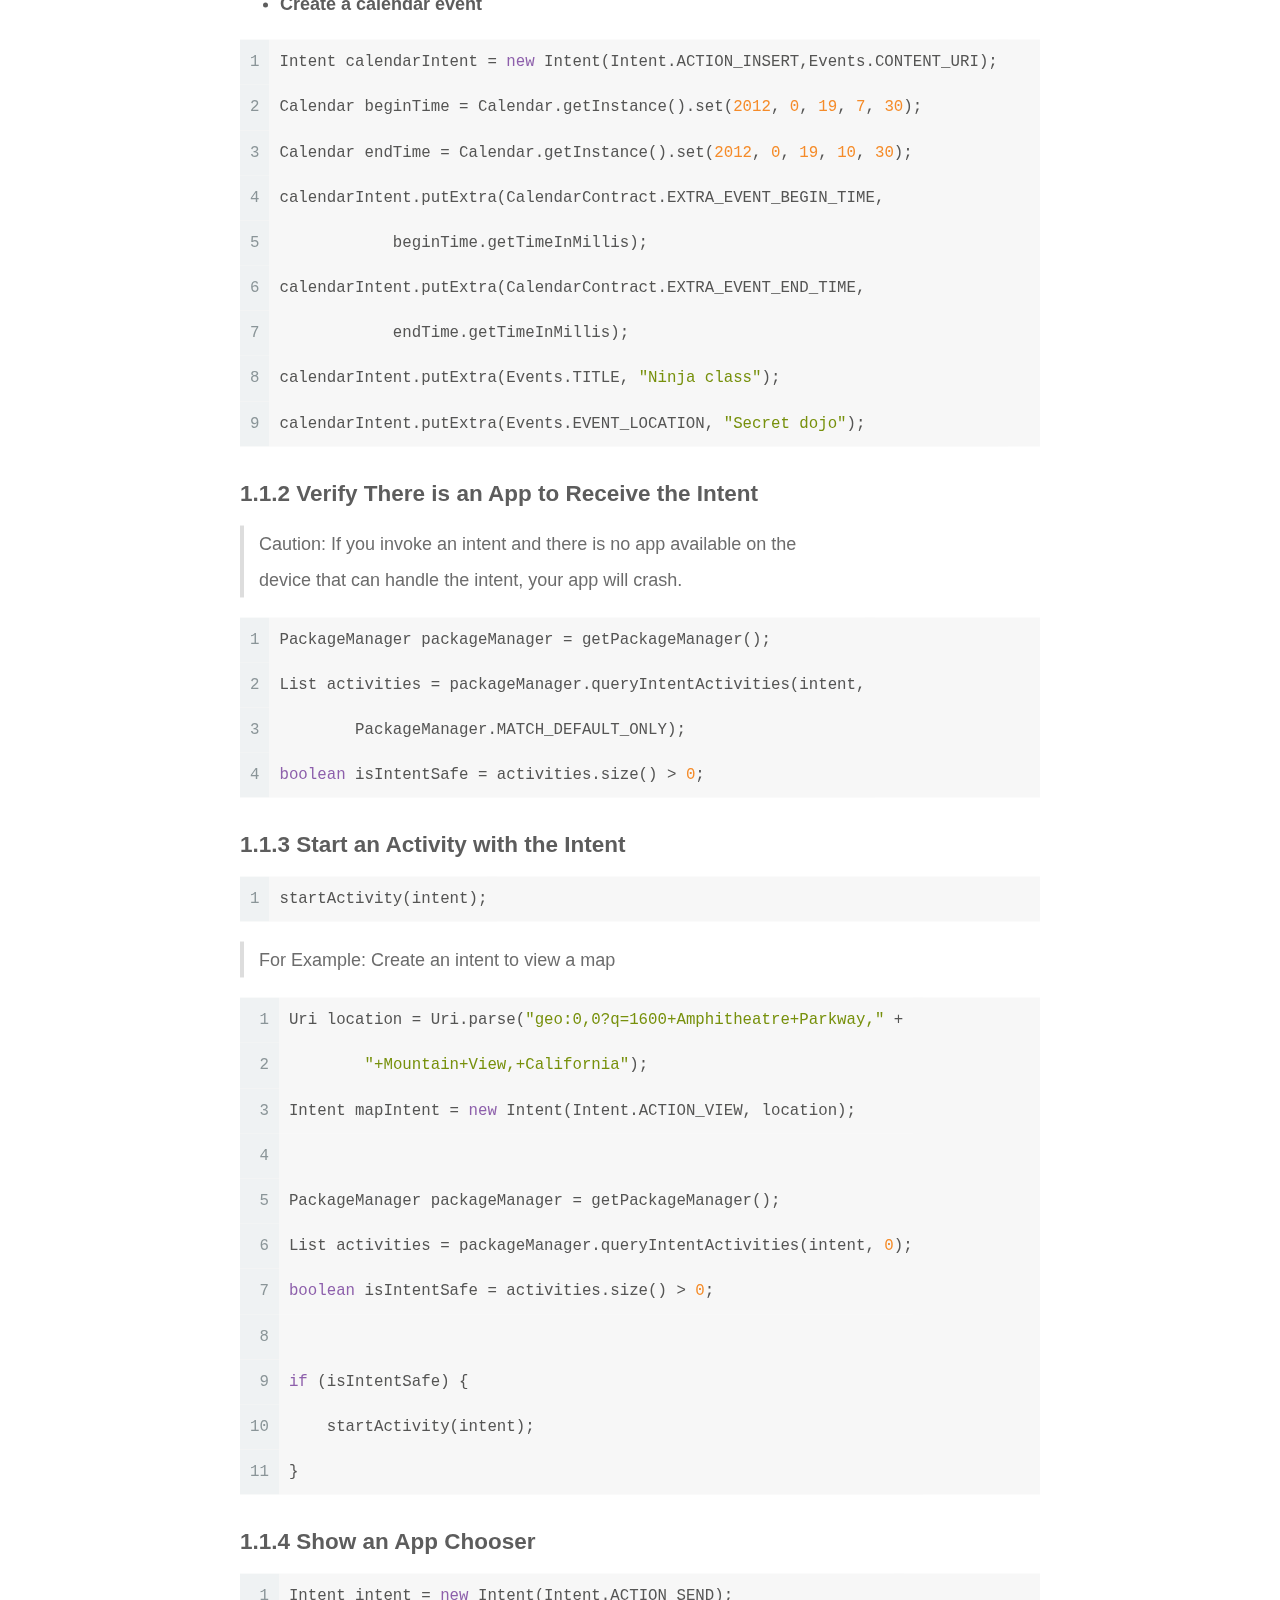
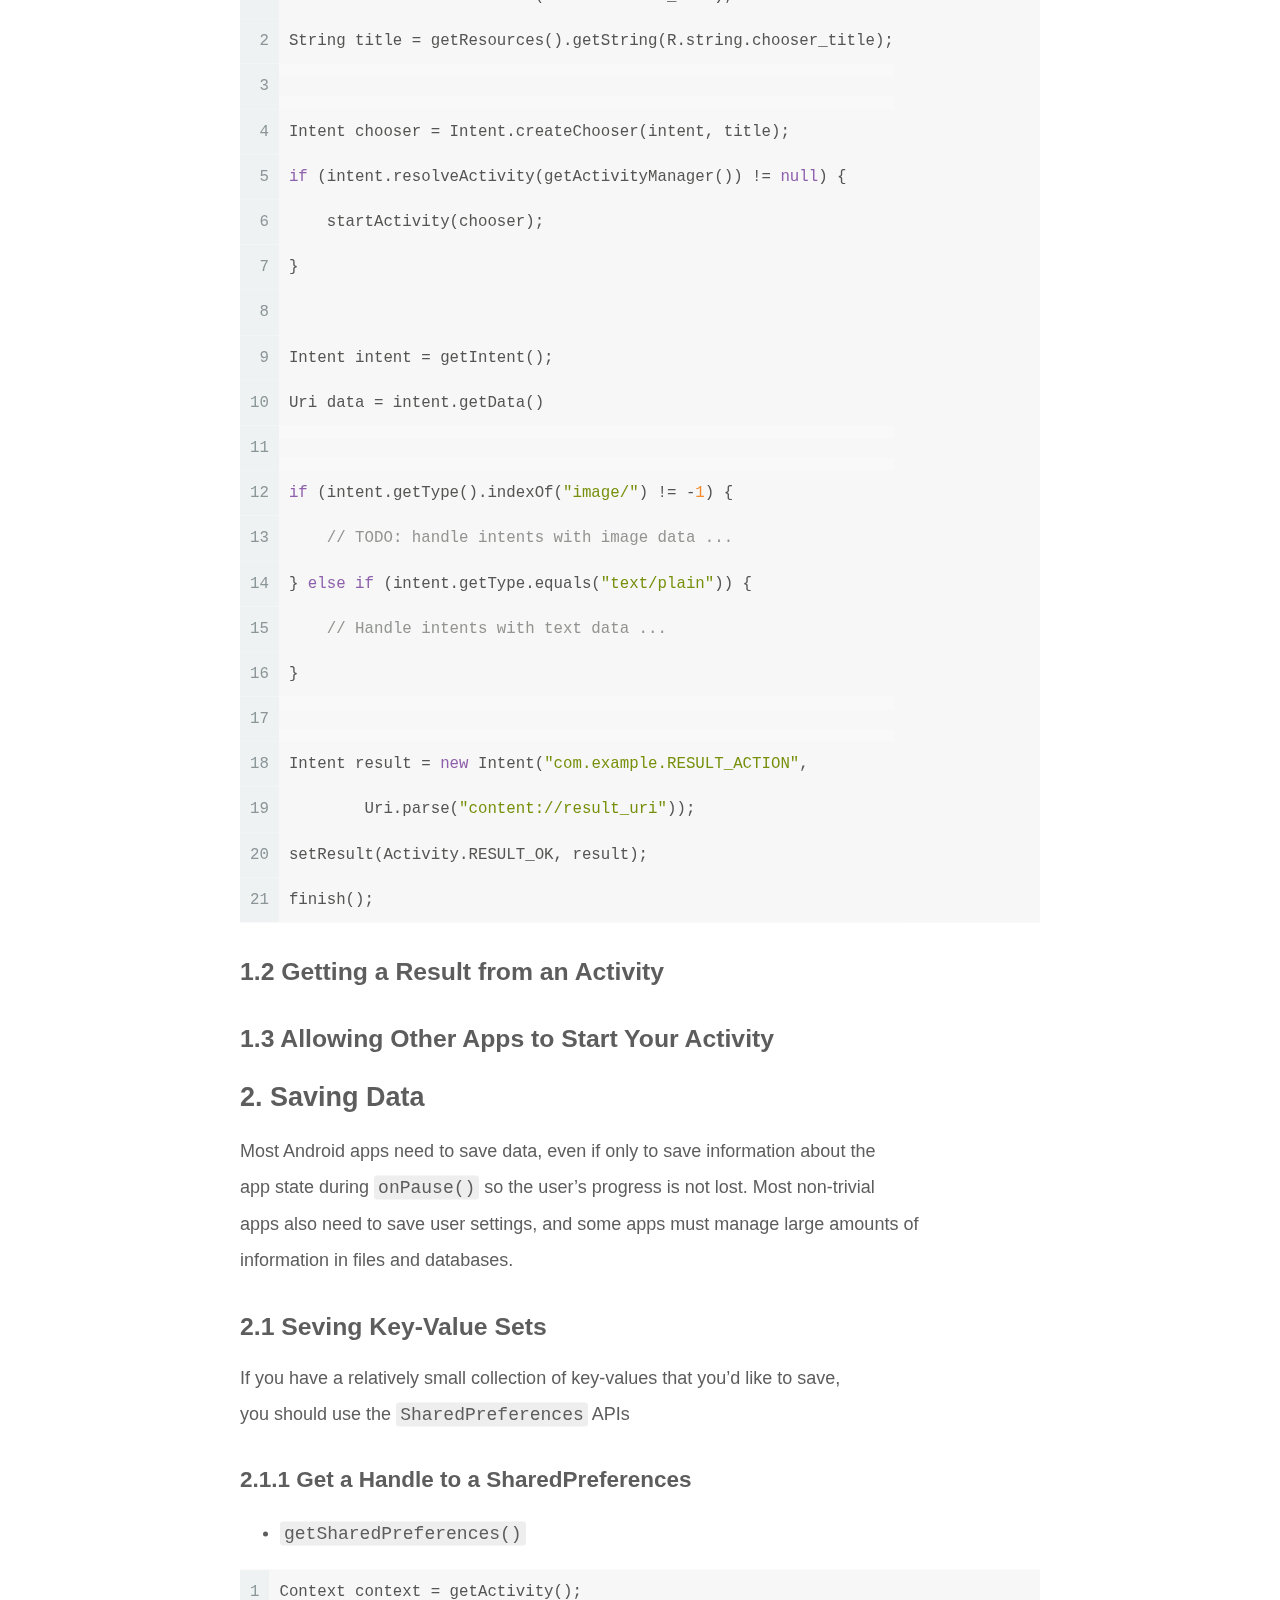
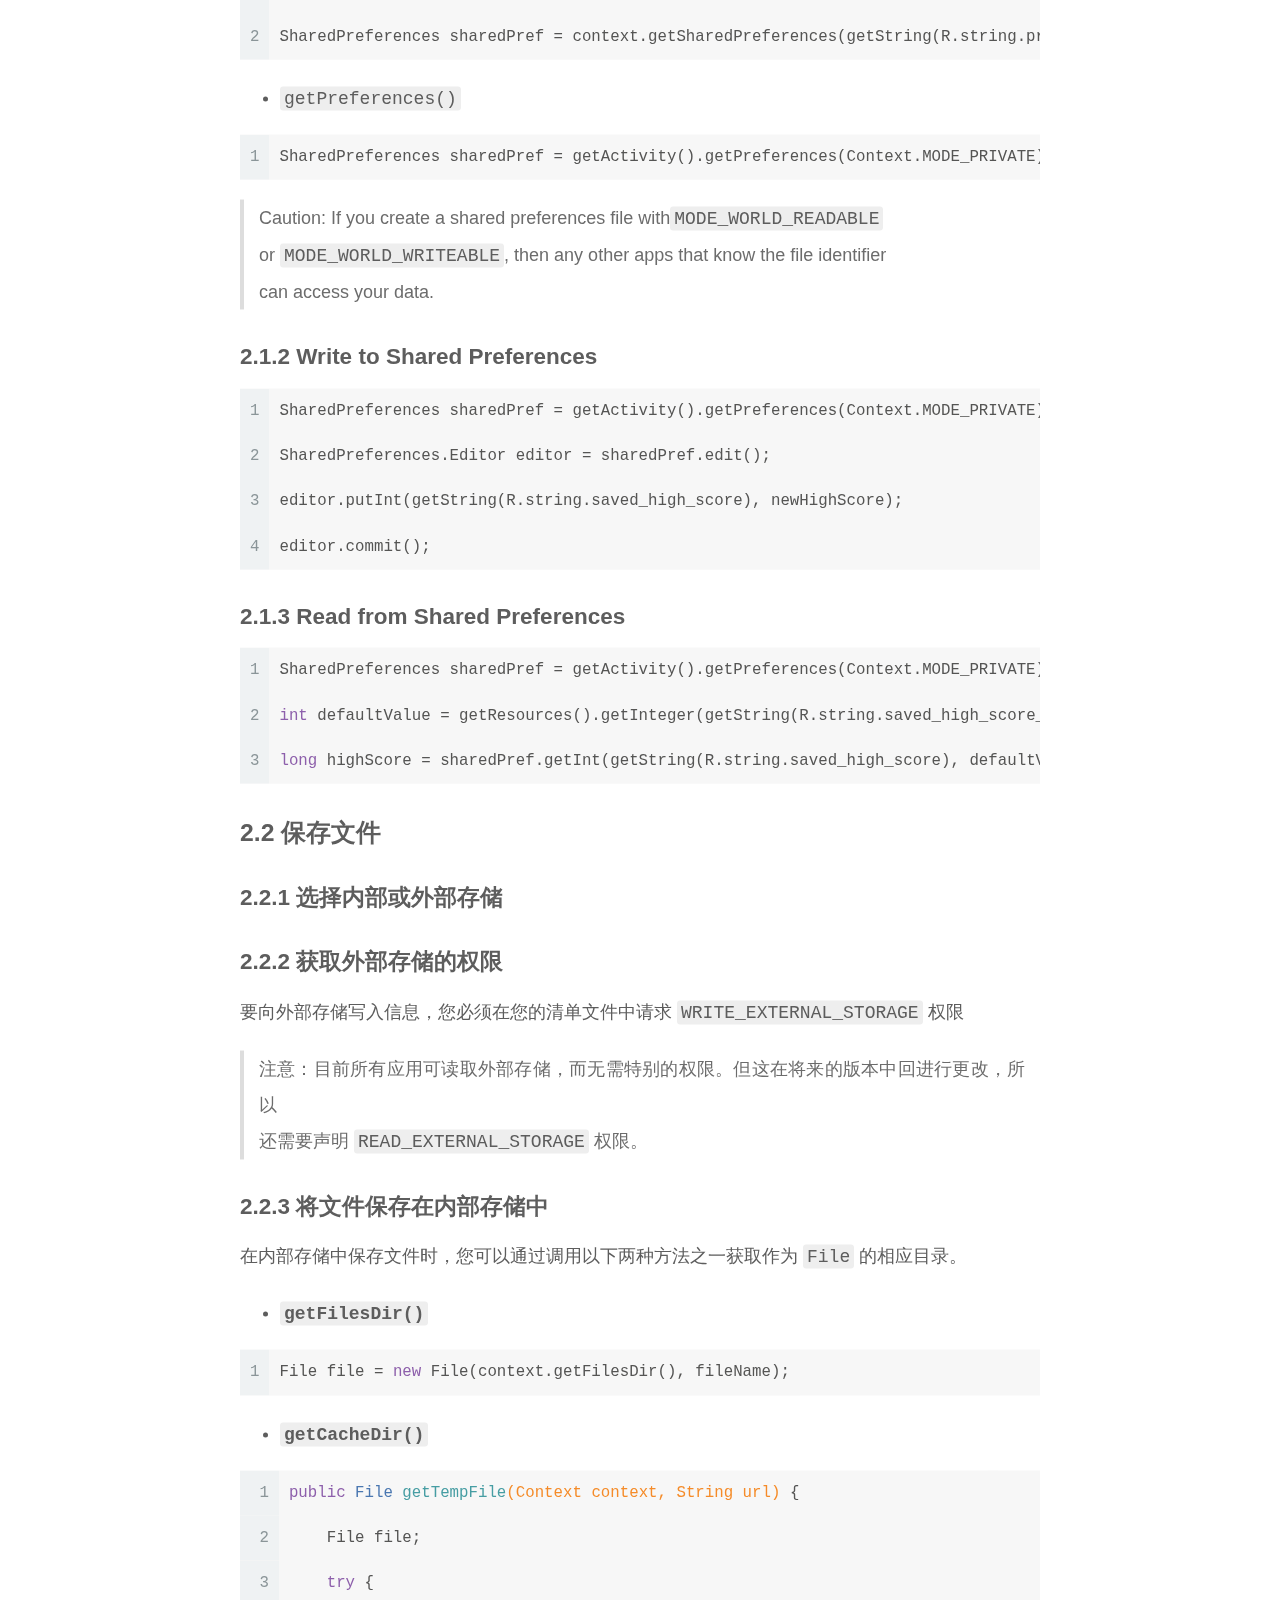
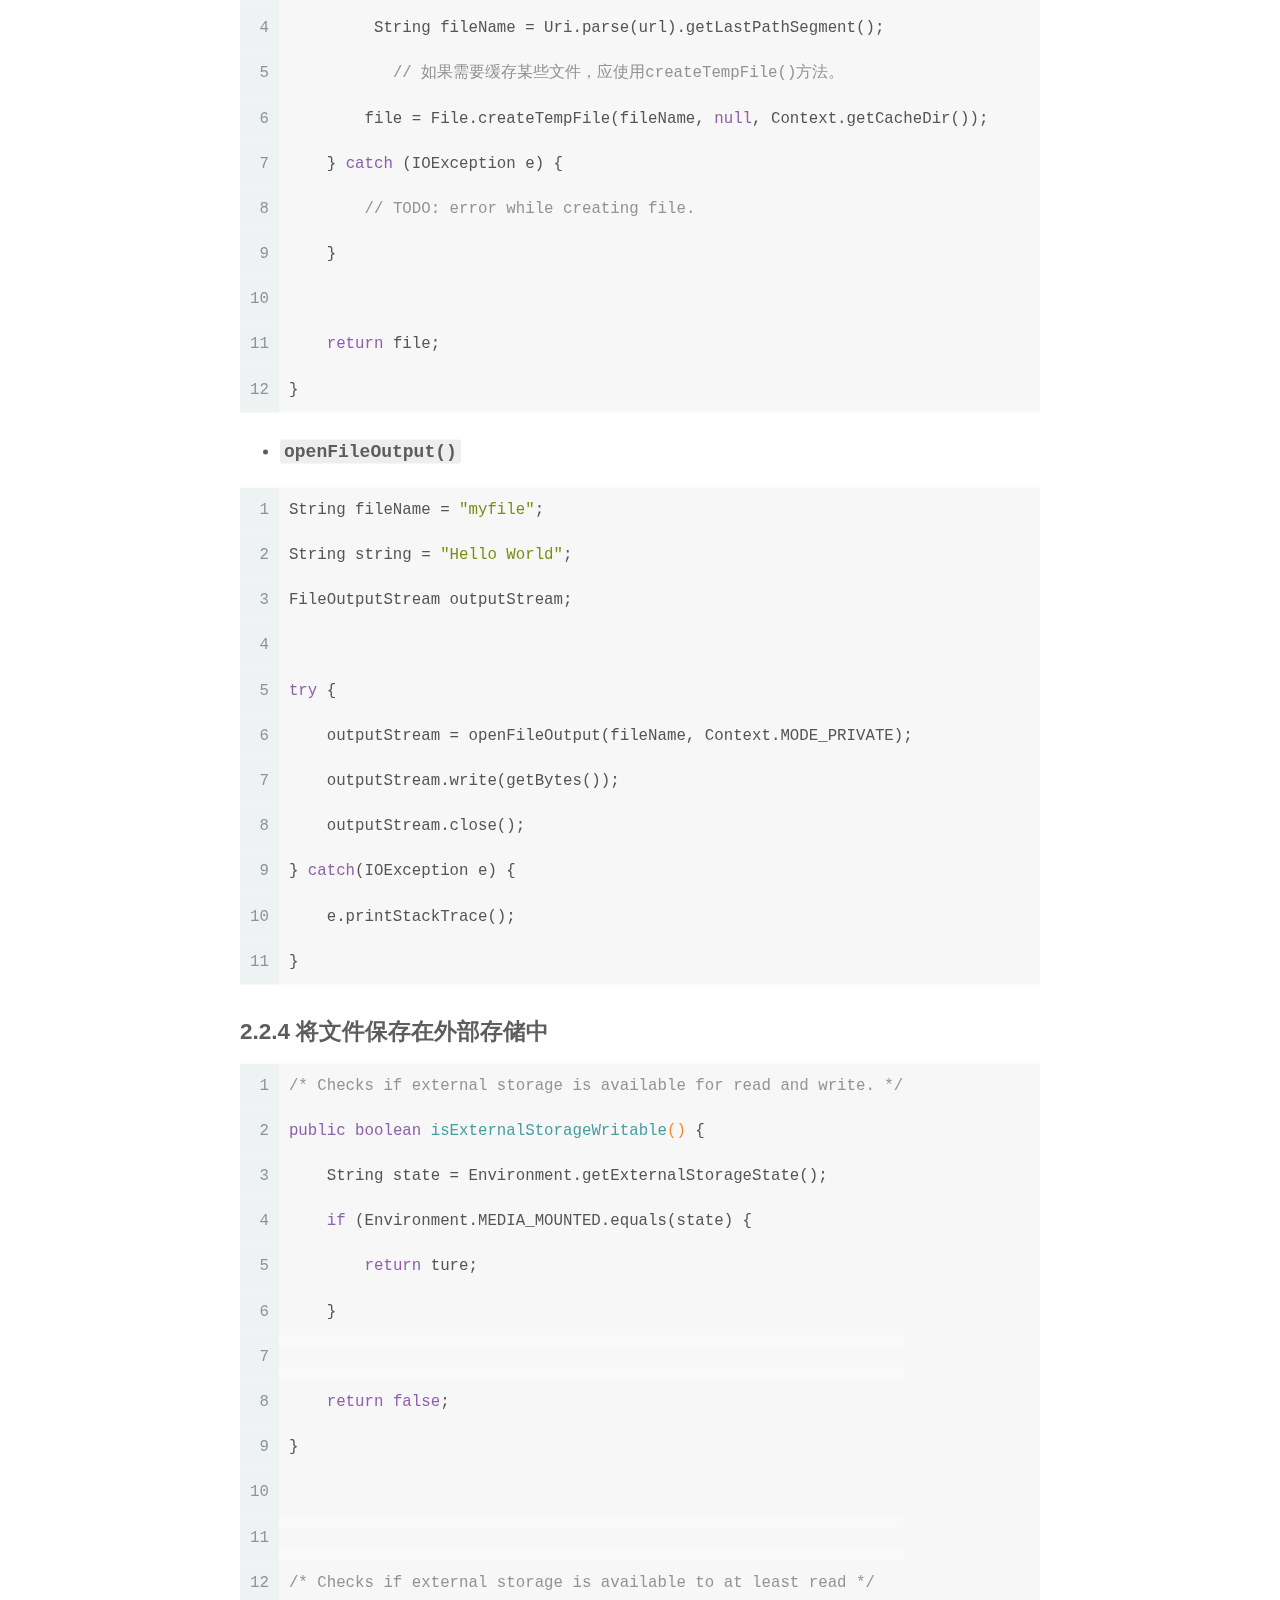
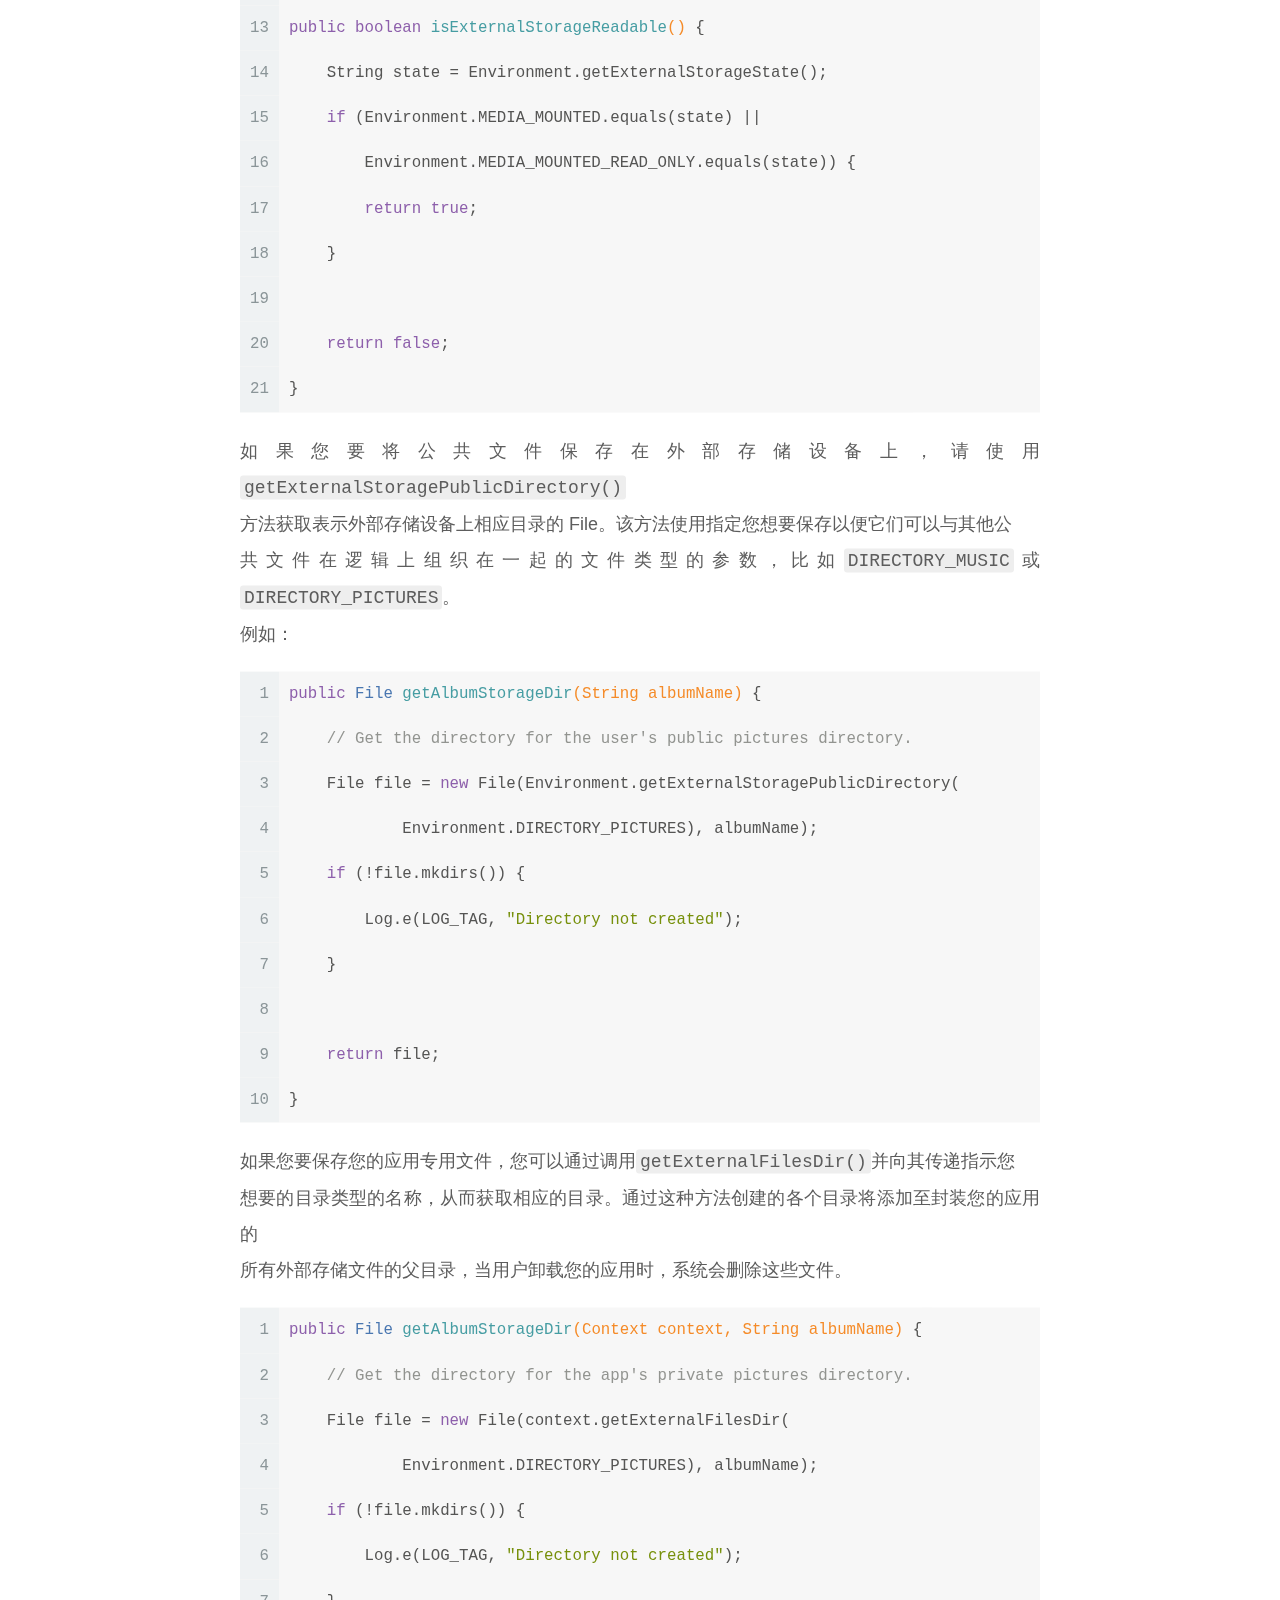
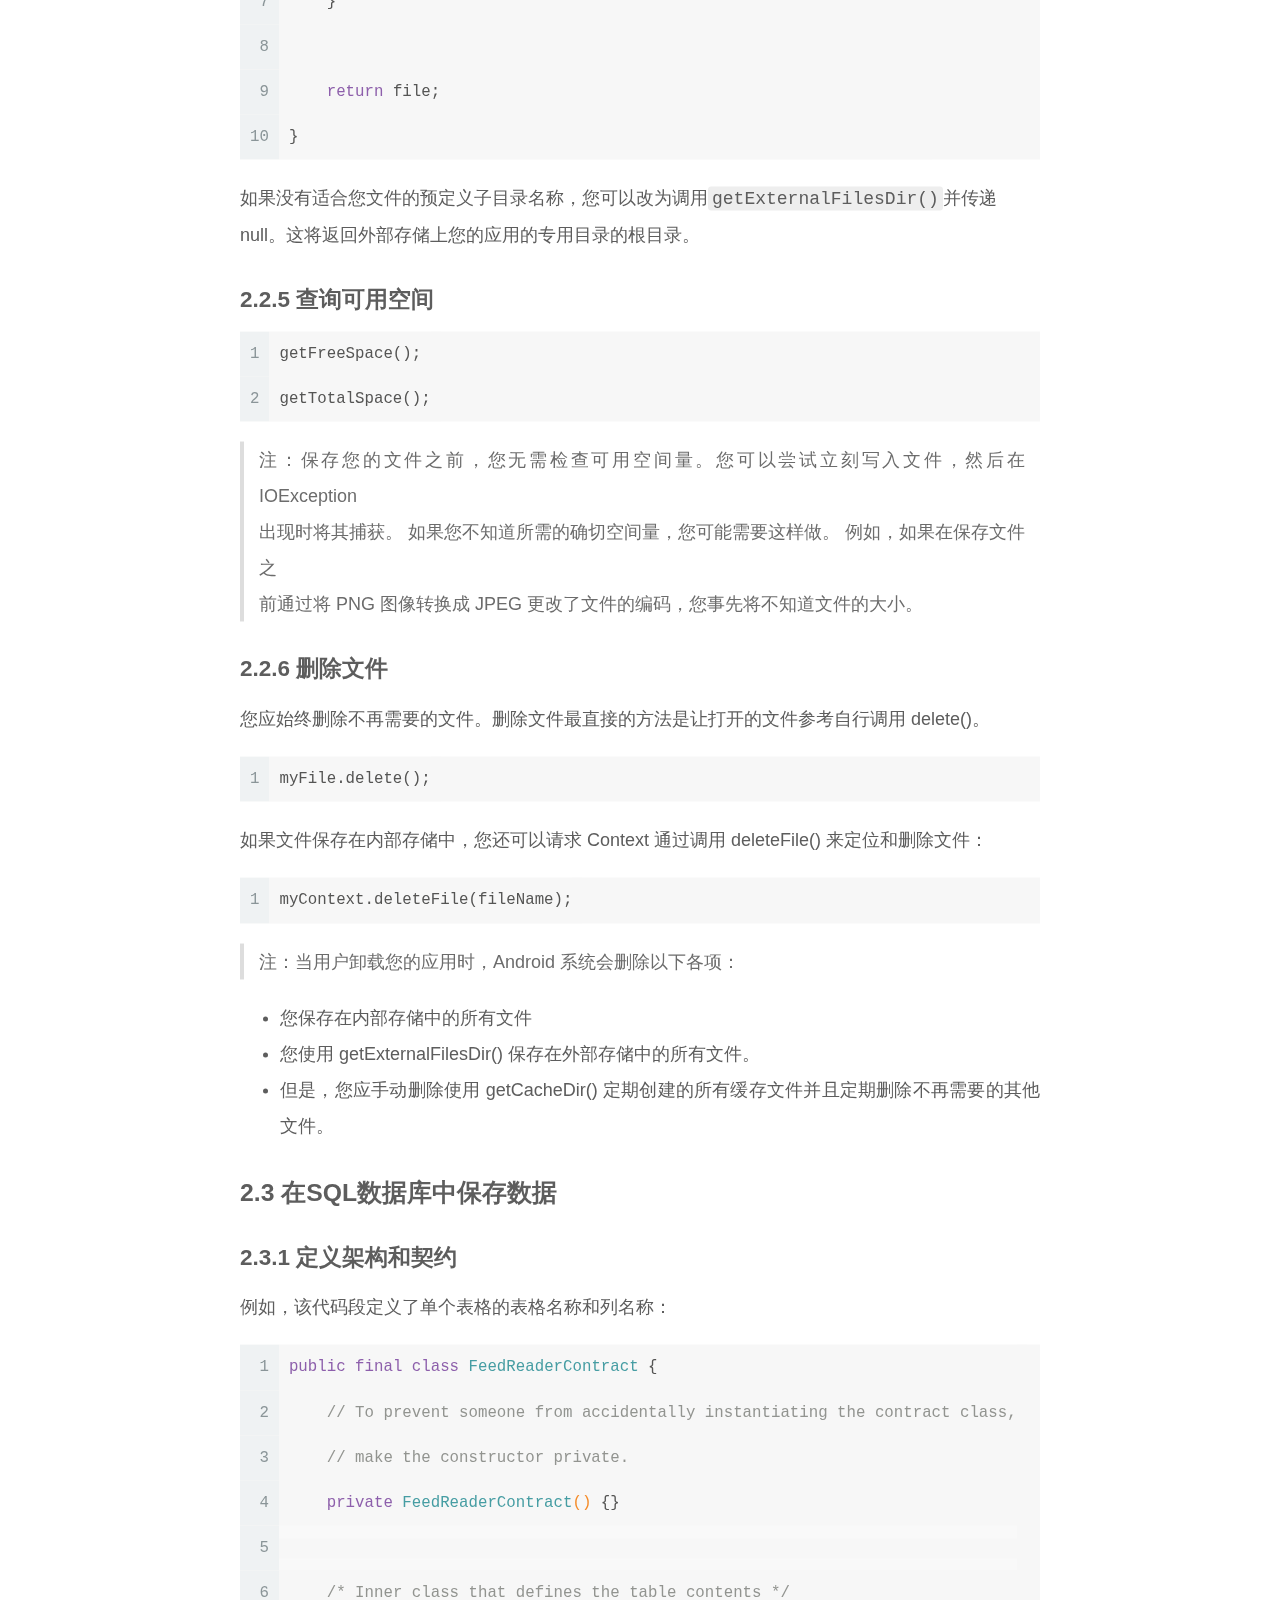
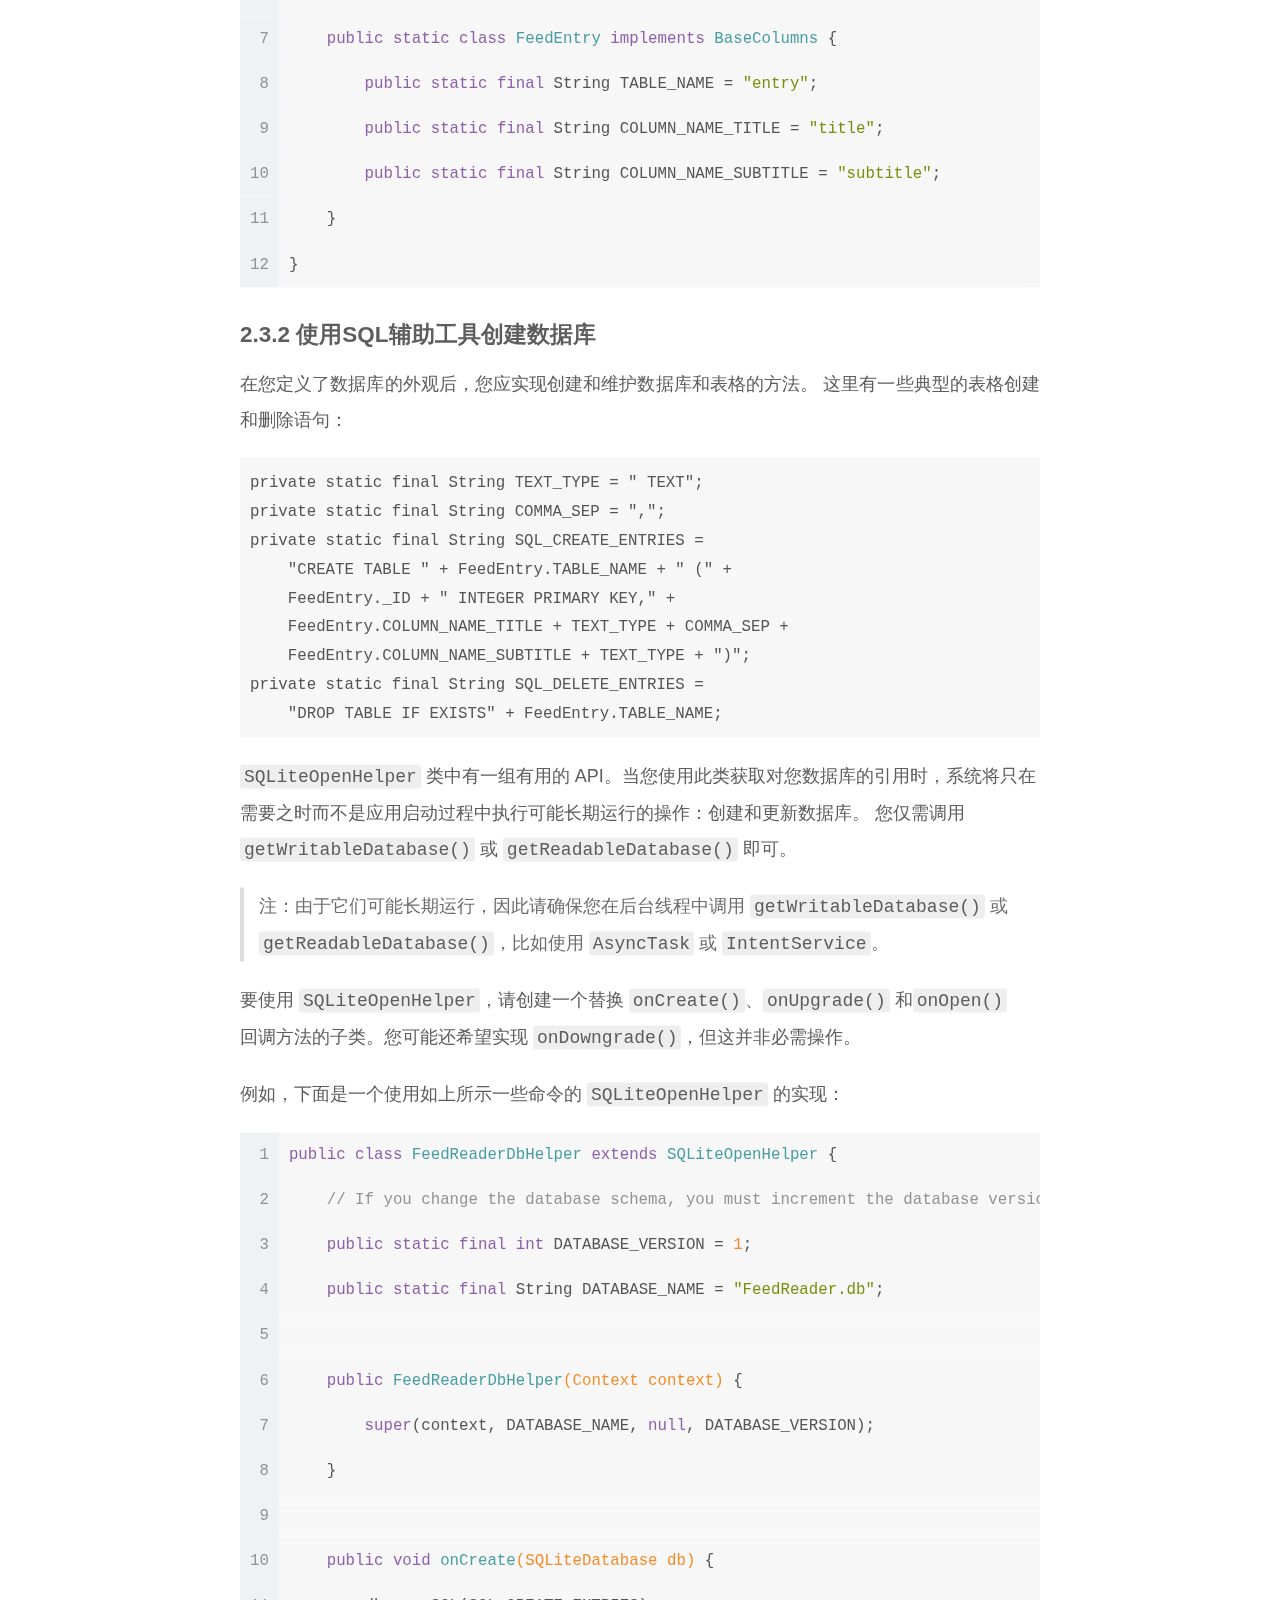
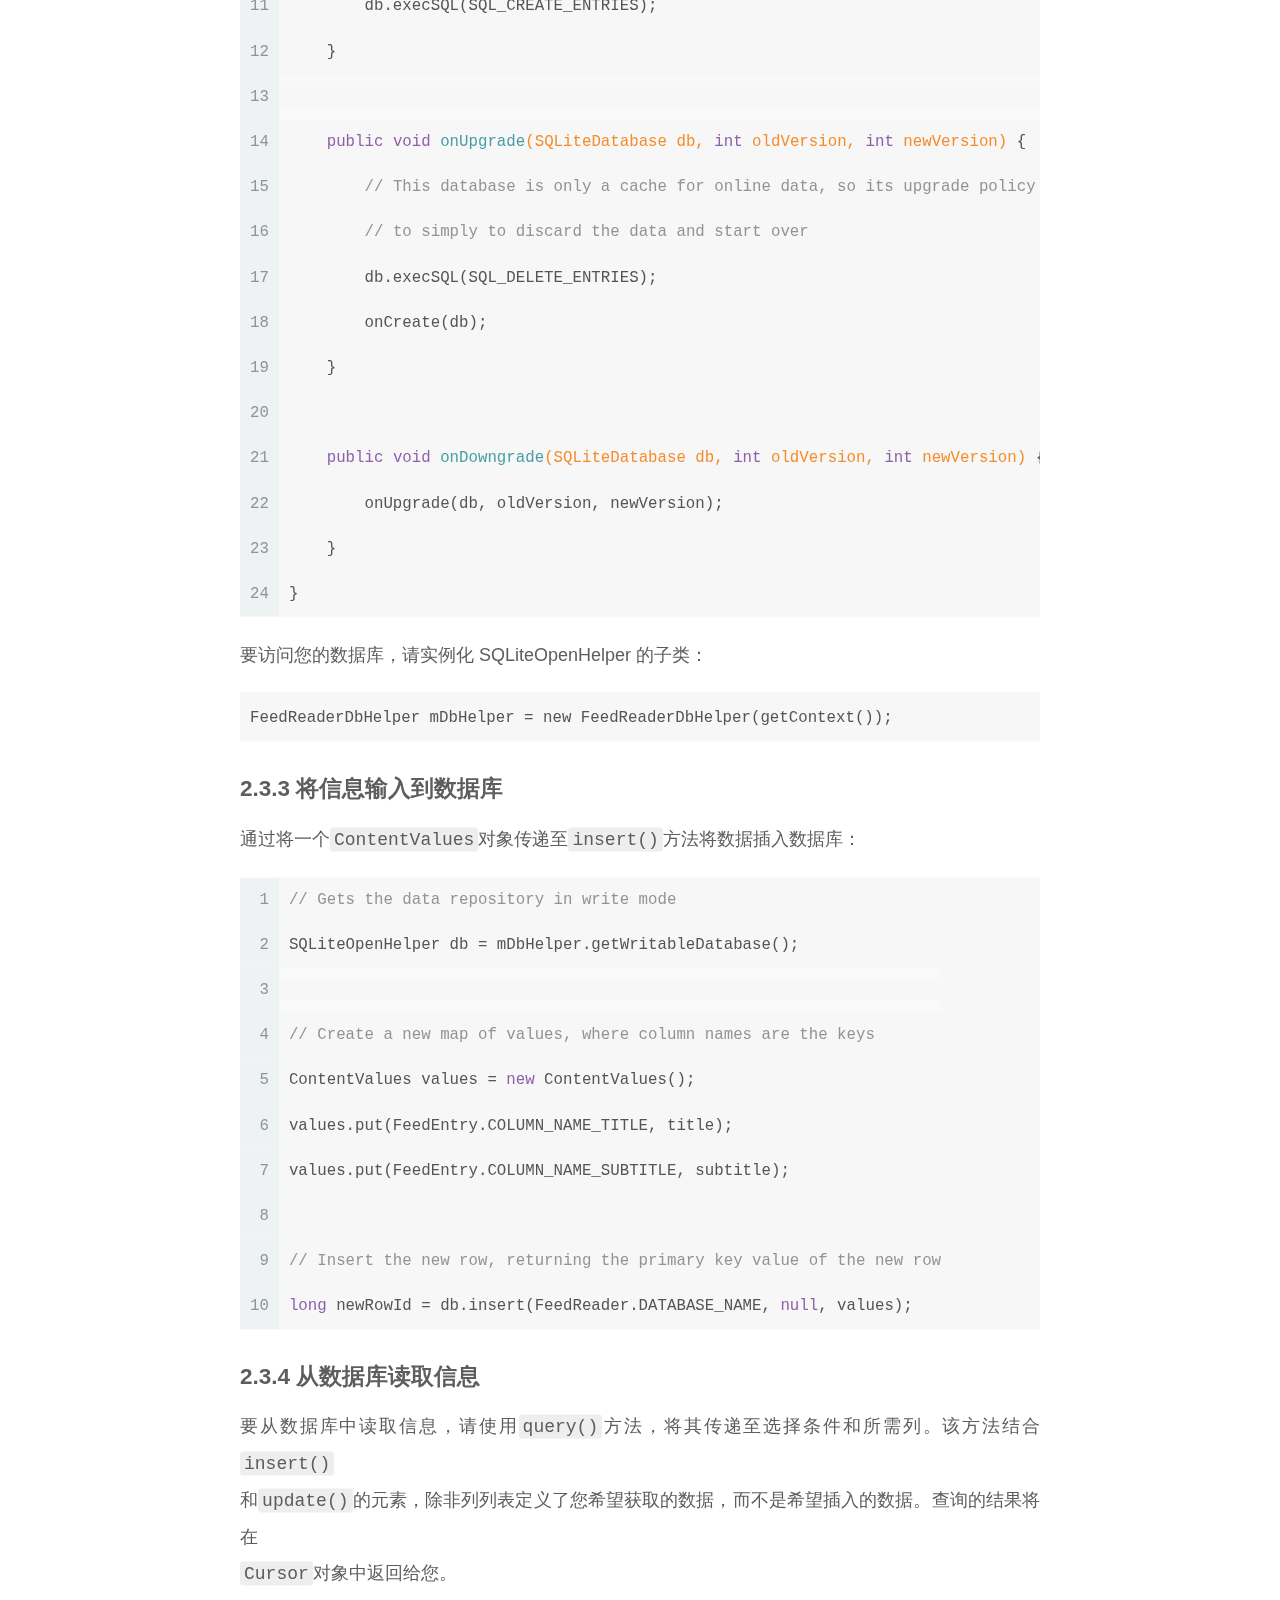
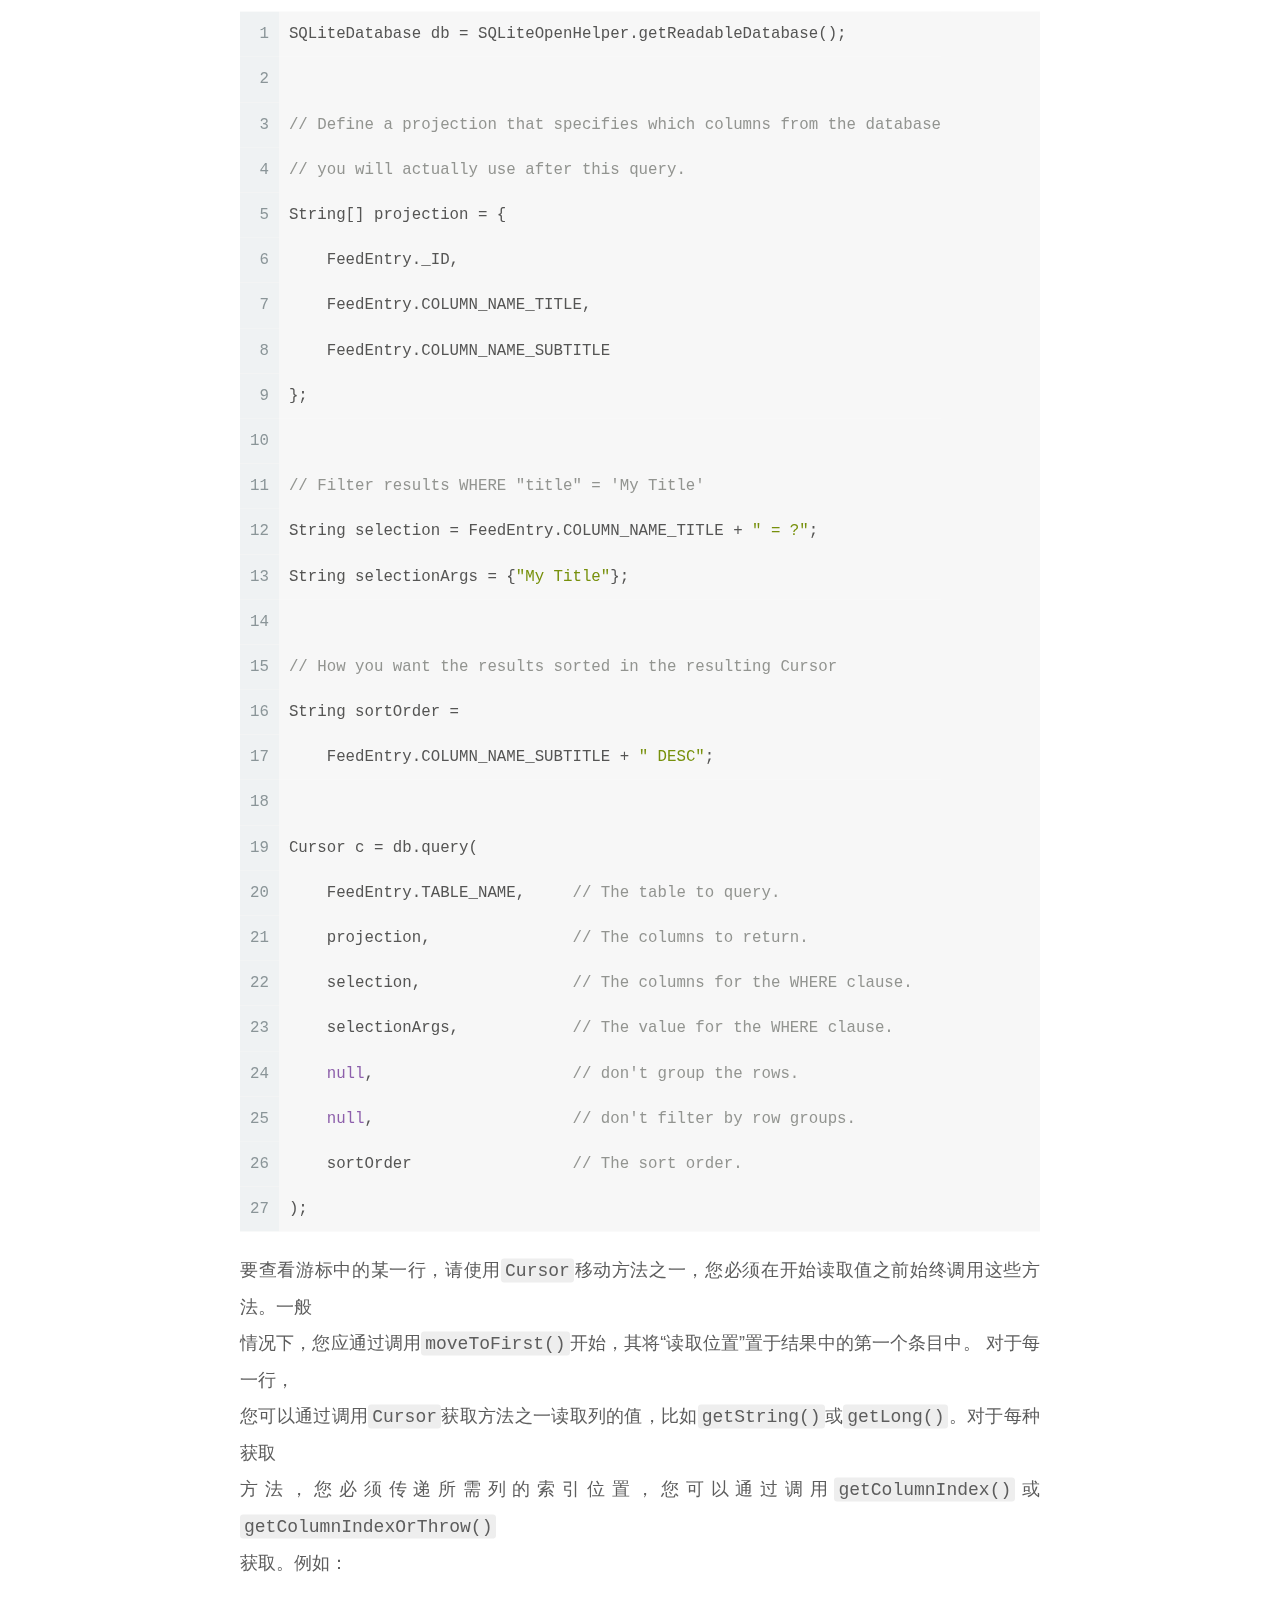
<file: 2016/11/28/CS/Android/getting-started/index.html>
<!DOCTYPE html>
<html lang="en">
<head>
  <meta charset="UTF-8">
<meta name="viewport" content="width=device-width, initial-scale=1, maximum-scale=2">
<meta name="theme-color" content="#222">
<meta name="generator" content="Hexo 4.0.0">
  <link rel="apple-touch-icon" sizes="180x180" href="/images/apple-touch-icon-next.png">
  <link rel="icon" type="image/png" sizes="32x32" href="/images/favicon-32x32-next.png">
  <link rel="icon" type="image/png" sizes="16x16" href="/images/favicon-16x16-next.png">
  <link rel="mask-icon" href="/images/logo.svg" color="#222">

<link rel="stylesheet" href="/css/main.css">


<link rel="stylesheet" href="/lib/font-awesome/css/font-awesome.min.css">


<script id="hexo-configurations">
  var NexT = window.NexT || {};
  var CONFIG = {
    root: '/',
    scheme: 'Muse',
    version: '7.5.0',
    exturl: false,
    sidebar: {"position":"left","display":"post","offset":12,"onmobile":false},
    copycode: {"enable":true,"show_result":true,"style":null},
    back2top: {"enable":true,"sidebar":false,"scrollpercent":false},
    bookmark: {"enable":false,"color":"#222","save":"auto"},
    fancybox: false,
    mediumzoom: false,
    lazyload: false,
    pangu: false,
    algolia: {
      appID: '',
      apiKey: '',
      indexName: '',
      hits: {"per_page":10},
      labels: {"input_placeholder":"Search for Posts","hits_empty":"We didn't find any results for the search: ${query}","hits_stats":"${hits} results found in ${time} ms"}
    },
    localsearch: {"enable":false,"trigger":"auto","top_n_per_article":1,"unescape":false,"preload":false},
    path: '',
    motion: {"enable":true,"async":false,"transition":{"post_block":"fadeIn","post_header":"slideDownIn","post_body":"slideDownIn","coll_header":"slideLeftIn","sidebar":"slideUpIn"}},
    translation: {
      copy_button: 'Copy',
      copy_success: 'Copied',
      copy_failure: 'Copy failed'
    },
    sidebarPadding: 40
  };
</script>

  <meta name="description" content="1. Interacting with Other AppsOne of Android’s most important features is an app’s ability to send theuser to another app based on an “action” it would like to perform. 1.1 Sending the User to Another">
<meta name="keywords" content="Android">
<meta property="og:type" content="article">
<meta property="og:title" content="Getting Started">
<meta property="og:url" content="http:&#x2F;&#x2F;sokidplus.github.io&#x2F;2016&#x2F;11&#x2F;28&#x2F;CS&#x2F;Android&#x2F;getting-started&#x2F;index.html">
<meta property="og:site_name" content="Sokidplus">
<meta property="og:description" content="1. Interacting with Other AppsOne of Android’s most important features is an app’s ability to send theuser to another app based on an “action” it would like to perform. 1.1 Sending the User to Another">
<meta property="og:locale" content="en">
<meta property="og:updated_time" content="2017-10-16T13:57:56.000Z">
<meta name="twitter:card" content="summary">

<link rel="canonical" href="http://sokidplus.github.io/2016/11/28/CS/Android/getting-started/">


<script id="page-configurations">
  // https://hexo.io/docs/variables.html
  CONFIG.page = {
    sidebar: "",
    isHome: false,
    isPost: true,
    isPage: false,
    isArchive: false
  };
</script>

  <title>Getting Started | Sokidplus</title>
  






  <noscript>
  <style>
  .use-motion .brand,
  .use-motion .menu-item,
  .sidebar-inner,
  .use-motion .post-block,
  .use-motion .pagination,
  .use-motion .comments,
  .use-motion .post-header,
  .use-motion .post-body,
  .use-motion .collection-header { opacity: initial; }

  .use-motion .site-title,
  .use-motion .site-subtitle {
    opacity: initial;
    top: initial;
  }

  .use-motion .logo-line-before i { left: initial; }
  .use-motion .logo-line-after i { right: initial; }
  </style>
</noscript>

</head>

<body itemscope itemtype="http://schema.org/WebPage">
  <div class="container use-motion">
    <div class="headband"></div>

    <header class="header" itemscope itemtype="http://schema.org/WPHeader">
      <div class="header-inner"><div class="site-brand-container">
  <div class="site-meta">

    <div>
      <a href="/" class="brand" rel="start">
        <span class="logo-line-before"><i></i></span>
        <span class="site-title">Sokidplus</span>
        <span class="logo-line-after"><i></i></span>
      </a>
    </div>
  </div>

  <div class="site-nav-toggle">
    <div class="toggle" aria-label="Toggle navigation bar">
      <span class="toggle-line toggle-line-first"></span>
      <span class="toggle-line toggle-line-middle"></span>
      <span class="toggle-line toggle-line-last"></span>
    </div>
  </div>
</div>


<nav class="site-nav">
  
  <ul id="menu" class="menu">
        <li class="menu-item menu-item-home">

    <a href="/" rel="section"><i class="fa fa-fw fa-home"></i>Home</a>

  </li>
        <li class="menu-item menu-item-archives">

    <a href="/archives/" rel="section"><i class="fa fa-fw fa-archive"></i>Archives<span class="badge">2</span></a>

  </li>
        <li class="menu-item menu-item-about">

    <a href="/about/" rel="section"><i class="fa fa-fw fa-user"></i>About</a>

  </li>
  </ul>

</nav>
</div>
    </header>

    
  <div class="back-to-top">
    <i class="fa fa-arrow-up"></i>
    <span>0%</span>
  </div>
  <div class="reading-progress-bar"></div>

  <a href="https://github.com/sokidplus" class="github-corner" title="Follow me on GitHub" aria-label="Follow me on GitHub" rel="noopener" target="_blank"><svg width="80" height="80" viewBox="0 0 250 250" aria-hidden="true"><path d="M0,0 L115,115 L130,115 L142,142 L250,250 L250,0 Z"></path><path d="M128.3,109.0 C113.8,99.7 119.0,89.6 119.0,89.6 C122.0,82.7 120.5,78.6 120.5,78.6 C119.2,72.0 123.4,76.3 123.4,76.3 C127.3,80.9 125.5,87.3 125.5,87.3 C122.9,97.6 130.6,101.9 134.4,103.2" fill="currentColor" style="transform-origin: 130px 106px;" class="octo-arm"></path><path d="M115.0,115.0 C114.9,115.1 118.7,116.5 119.8,115.4 L133.7,101.6 C136.9,99.2 139.9,98.4 142.2,98.6 C133.8,88.0 127.5,74.4 143.8,58.0 C148.5,53.4 154.0,51.2 159.7,51.0 C160.3,49.4 163.2,43.6 171.4,40.1 C171.4,40.1 176.1,42.5 178.8,56.2 C183.1,58.6 187.2,61.8 190.9,65.4 C194.5,69.0 197.7,73.2 200.1,77.6 C213.8,80.2 216.3,84.9 216.3,84.9 C212.7,93.1 206.9,96.0 205.4,96.6 C205.1,102.4 203.0,107.8 198.3,112.5 C181.9,128.9 168.3,122.5 157.7,114.1 C157.9,116.9 156.7,120.9 152.7,124.9 L141.0,136.5 C139.8,137.7 141.6,141.9 141.8,141.8 Z" fill="currentColor" class="octo-body"></path></svg></a>


    <main class="main">
      <div class="main-inner">
        <div class="content-wrap">
          

          <div class="content">
            

  <div class="posts-expand">
      
  
  
  <article itemscope itemtype="http://schema.org/Article" class="post-block " lang="en">
    <link itemprop="mainEntityOfPage" href="http://sokidplus.github.io/2016/11/28/CS/Android/getting-started/">

    <span hidden itemprop="author" itemscope itemtype="http://schema.org/Person">
      <meta itemprop="image" content="/images/avatar.gif">
      <meta itemprop="name" content="Yohann Zhang">
      <meta itemprop="description" content="">
    </span>

    <span hidden itemprop="publisher" itemscope itemtype="http://schema.org/Organization">
      <meta itemprop="name" content="Sokidplus">
    </span>
      <header class="post-header">
        <h1 class="post-title" itemprop="name headline">
          Getting Started
        </h1>

        <div class="post-meta">
            <span class="post-meta-item">
              <span class="post-meta-item-icon">
                <i class="fa fa-calendar-o"></i>
              </span>
              <span class="post-meta-item-text">Posted on</span>

              <time title="Created: 2016-11-28 17:12:41" itemprop="dateCreated datePublished" datetime="2016-11-28T17:12:41+08:00">2016-11-28</time>
            </span>
              <span class="post-meta-item">
                <span class="post-meta-item-icon">
                  <i class="fa fa-calendar-check-o"></i>
                </span>
                <span class="post-meta-item-text">Edited on</span>
                <time title="Modified: 2017-10-16 21:57:56" itemprop="dateModified" datetime="2017-10-16T21:57:56+08:00">2017-10-16</time>
              </span>
            <span class="post-meta-item">
              <span class="post-meta-item-icon">
                <i class="fa fa-folder-o"></i>
              </span>
              <span class="post-meta-item-text">In</span>
                <span itemprop="about" itemscope itemtype="http://schema.org/Thing">
                  <a href="/categories/Android/" itemprop="url" rel="index">
                    <span itemprop="name">Android</span>
                  </a>
                </span>
            </span>

          

        </div>
      </header>

    
    
    
    <div class="post-body" itemprop="articleBody">

      
        <h1 id="1-Interacting-with-Other-Apps"><a href="#1-Interacting-with-Other-Apps" class="headerlink" title="1. Interacting with Other Apps"></a>1. Interacting with Other Apps</h1><p>One of Android’s most important features is an app’s ability to send the<br>user to another app based on an “action” it would like to perform.</p>
<h2 id="1-1-Sending-the-User-to-Another-App"><a href="#1-1-Sending-the-User-to-Another-App" class="headerlink" title="1.1 Sending the User to Another App"></a>1.1 Sending the User to Another App</h2><h3 id="1-1-1-Build-an-Implicit-Intent"><a href="#1-1-1-Build-an-Implicit-Intent" class="headerlink" title="1.1.1 Build an Implicit Intent"></a>1.1.1 Build an Implicit Intent</h3><ul>
<li><strong>Initiate a phone call</strong></li>
</ul>
<figure class="highlight java"><table><tr><td class="gutter"><pre><span class="line">1</span></pre></td><td class="code"><pre><span class="line">Uri number = Uri.parse(<span class="string">"tel:5551234"</span>);</span></pre></td></tr><tr><td class="gutter"><pre><span class="line">2</span></pre></td><td class="code"><pre><span class="line">Intent callIntent = <span class="keyword">new</span> Intent(Intent.ACTION_DIAL, number);</span></pre></td></tr></table></figure>

<ul>
<li><strong>View a map</strong></li>
</ul>
<figure class="highlight java"><table><tr><td class="gutter"><pre><span class="line">1</span></pre></td><td class="code"><pre><span class="line">Uri location = Uri.parse(<span class="string">"geo:0,0?q=1600+Amphitheatre+Parkway,"</span> +<span class="string">"+Mountain+View,+California"</span>);</span></pre></td></tr><tr><td class="gutter"><pre><span class="line">2</span></pre></td><td class="code"><pre><span class="line">Intent mapIntent = <span class="keyword">new</span> Intent(Intent.ACTION_VIEW, location);</span></pre></td></tr></table></figure>

<ul>
<li><strong>View a webPage</strong></li>
</ul>
<figure class="highlight java"><table><tr><td class="gutter"><pre><span class="line">1</span></pre></td><td class="code"><pre><span class="line">Uri webPage = Uri.parse(<span class="string">"http://www.android.com"</span>);</span></pre></td></tr><tr><td class="gutter"><pre><span class="line">2</span></pre></td><td class="code"><pre><span class="line">Intent webIntent = <span class="keyword">new</span> Intent(Intent.ACTION_VIEW, webPage);</span></pre></td></tr></table></figure>

<ul>
<li><strong>Send an email with an attachment</strong></li>
</ul>
<figure class="highlight java"><table><tr><td class="gutter"><pre><span class="line">1</span></pre></td><td class="code"><pre><span class="line">Intent emailIntent = <span class="keyword">new</span> Intent(Intent.ACTION_SEND);</span></pre></td></tr><tr><td class="gutter"><pre><span class="line">2</span></pre></td><td class="code"><pre><span class="line">emailIntent.setType(HTTP.PLAIN_TEXT_TYPE);</span></pre></td></tr><tr><td class="gutter"><pre><span class="line">3</span></pre></td><td class="code"><pre><span class="line">emailIntent.putExtra(Intent.EXTRA_EMAIL, <span class="keyword">new</span> String[] &#123;<span class="string">"yhzhang@sedwt.com.cn"</span>&#125;);</span></pre></td></tr><tr><td class="gutter"><pre><span class="line">4</span></pre></td><td class="code"><pre><span class="line">emailIntent.putExtra(Intent.EXTRA_SUBJECT, <span class="string">"Email Subject"</span>);</span></pre></td></tr><tr><td class="gutter"><pre><span class="line">5</span></pre></td><td class="code"><pre><span class="line">emailIntent.putExtra(Intent.EXTRA_TEXT, <span class="string">"Email message text"</span>);</span></pre></td></tr><tr><td class="gutter"><pre><span class="line">6</span></pre></td><td class="code"><pre><span class="line">emailIntent.putExtra(Intent.EXTRA_STREAM, Uri.parse(<span class="string">"content://path/to/email/attachment"</span>));</span></pre></td></tr></table></figure>


<ul>
<li><strong>Create a calendar event</strong></li>
</ul>
<figure class="highlight java"><table><tr><td class="gutter"><pre><span class="line">1</span></pre></td><td class="code"><pre><span class="line">Intent calendarIntent = <span class="keyword">new</span> Intent(Intent.ACTION_INSERT,Events.CONTENT_URI);</span></pre></td></tr><tr><td class="gutter"><pre><span class="line">2</span></pre></td><td class="code"><pre><span class="line">Calendar beginTime = Calendar.getInstance().set(<span class="number">2012</span>, <span class="number">0</span>, <span class="number">19</span>, <span class="number">7</span>, <span class="number">30</span>);</span></pre></td></tr><tr><td class="gutter"><pre><span class="line">3</span></pre></td><td class="code"><pre><span class="line">Calendar endTime = Calendar.getInstance().set(<span class="number">2012</span>, <span class="number">0</span>, <span class="number">19</span>, <span class="number">10</span>, <span class="number">30</span>);</span></pre></td></tr><tr><td class="gutter"><pre><span class="line">4</span></pre></td><td class="code"><pre><span class="line">calendarIntent.putExtra(CalendarContract.EXTRA_EVENT_BEGIN_TIME,</span></pre></td></tr><tr><td class="gutter"><pre><span class="line">5</span></pre></td><td class="code"><pre><span class="line">            beginTime.getTimeInMillis);</span></pre></td></tr><tr><td class="gutter"><pre><span class="line">6</span></pre></td><td class="code"><pre><span class="line">calendarIntent.putExtra(CalendarContract.EXTRA_EVENT_END_TIME,</span></pre></td></tr><tr><td class="gutter"><pre><span class="line">7</span></pre></td><td class="code"><pre><span class="line">            endTime.getTimeInMillis);</span></pre></td></tr><tr><td class="gutter"><pre><span class="line">8</span></pre></td><td class="code"><pre><span class="line">calendarIntent.putExtra(Events.TITLE, <span class="string">"Ninja class"</span>);</span></pre></td></tr><tr><td class="gutter"><pre><span class="line">9</span></pre></td><td class="code"><pre><span class="line">calendarIntent.putExtra(Events.EVENT_LOCATION, <span class="string">"Secret dojo"</span>);</span></pre></td></tr></table></figure>

<h3 id="1-1-2-Verify-There-is-an-App-to-Receive-the-Intent"><a href="#1-1-2-Verify-There-is-an-App-to-Receive-the-Intent" class="headerlink" title="1.1.2 Verify There is an App to Receive the Intent"></a>1.1.2 Verify There is an App to Receive the Intent</h3><blockquote>
<p>Caution: If you invoke an intent and there is no app available on the<br>device that can handle the intent, your app will crash.</p>
</blockquote>
<figure class="highlight java"><table><tr><td class="gutter"><pre><span class="line">1</span></pre></td><td class="code"><pre><span class="line">PackageManager packageManager = getPackageManager();</span></pre></td></tr><tr><td class="gutter"><pre><span class="line">2</span></pre></td><td class="code"><pre><span class="line">List activities = packageManager.queryIntentActivities(intent,</span></pre></td></tr><tr><td class="gutter"><pre><span class="line">3</span></pre></td><td class="code"><pre><span class="line">        PackageManager.MATCH_DEFAULT_ONLY);</span></pre></td></tr><tr><td class="gutter"><pre><span class="line">4</span></pre></td><td class="code"><pre><span class="line"><span class="keyword">boolean</span> isIntentSafe = activities.size() &gt; <span class="number">0</span>;</span></pre></td></tr></table></figure>

<h3 id="1-1-3-Start-an-Activity-with-the-Intent"><a href="#1-1-3-Start-an-Activity-with-the-Intent" class="headerlink" title="1.1.3 Start an Activity with the Intent"></a>1.1.3 Start an Activity with the Intent</h3><figure class="highlight java"><table><tr><td class="gutter"><pre><span class="line">1</span></pre></td><td class="code"><pre><span class="line">startActivity(intent);</span></pre></td></tr></table></figure>

<blockquote>
<p>For Example: Create an intent to view a map</p>
</blockquote>
<figure class="highlight java"><table><tr><td class="gutter"><pre><span class="line">1</span></pre></td><td class="code"><pre><span class="line">Uri location = Uri.parse(<span class="string">"geo:0,0?q=1600+Amphitheatre+Parkway,"</span> +</span></pre></td></tr><tr><td class="gutter"><pre><span class="line">2</span></pre></td><td class="code"><pre><span class="line">        <span class="string">"+Mountain+View,+California"</span>);</span></pre></td></tr><tr><td class="gutter"><pre><span class="line">3</span></pre></td><td class="code"><pre><span class="line">Intent mapIntent = <span class="keyword">new</span> Intent(Intent.ACTION_VIEW, location);</span></pre></td></tr><tr><td class="gutter"><pre><span class="line">4</span></pre></td><td class="code"><pre><span class="line"></span></pre></td></tr><tr><td class="gutter"><pre><span class="line">5</span></pre></td><td class="code"><pre><span class="line">PackageManager packageManager = getPackageManager();</span></pre></td></tr><tr><td class="gutter"><pre><span class="line">6</span></pre></td><td class="code"><pre><span class="line">List activities = packageManager.queryIntentActivities(intent, <span class="number">0</span>);</span></pre></td></tr><tr><td class="gutter"><pre><span class="line">7</span></pre></td><td class="code"><pre><span class="line"><span class="keyword">boolean</span> isIntentSafe = activities.size() &gt; <span class="number">0</span>;</span></pre></td></tr><tr><td class="gutter"><pre><span class="line">8</span></pre></td><td class="code"><pre><span class="line"></span></pre></td></tr><tr><td class="gutter"><pre><span class="line">9</span></pre></td><td class="code"><pre><span class="line"><span class="keyword">if</span> (isIntentSafe) &#123;</span></pre></td></tr><tr><td class="gutter"><pre><span class="line">10</span></pre></td><td class="code"><pre><span class="line">    startActivity(intent);</span></pre></td></tr><tr><td class="gutter"><pre><span class="line">11</span></pre></td><td class="code"><pre><span class="line">&#125;</span></pre></td></tr></table></figure>

<h3 id="1-1-4-Show-an-App-Chooser"><a href="#1-1-4-Show-an-App-Chooser" class="headerlink" title="1.1.4 Show an App Chooser"></a>1.1.4 Show an App Chooser</h3><figure class="highlight java"><table><tr><td class="gutter"><pre><span class="line">1</span></pre></td><td class="code"><pre><span class="line">Intent intent = <span class="keyword">new</span> Intent(Intent.ACTION_SEND);</span></pre></td></tr><tr><td class="gutter"><pre><span class="line">2</span></pre></td><td class="code"><pre><span class="line">String title = getResources().getString(R.string.chooser_title);</span></pre></td></tr><tr><td class="gutter"><pre><span class="line">3</span></pre></td><td class="code"><pre><span class="line"></span></pre></td></tr><tr><td class="gutter"><pre><span class="line">4</span></pre></td><td class="code"><pre><span class="line">Intent chooser = Intent.createChooser(intent, title);</span></pre></td></tr><tr><td class="gutter"><pre><span class="line">5</span></pre></td><td class="code"><pre><span class="line"><span class="keyword">if</span> (intent.resolveActivity(getActivityManager()) != <span class="keyword">null</span>) &#123;</span></pre></td></tr><tr><td class="gutter"><pre><span class="line">6</span></pre></td><td class="code"><pre><span class="line">    startActivity(chooser);</span></pre></td></tr><tr><td class="gutter"><pre><span class="line">7</span></pre></td><td class="code"><pre><span class="line">&#125;</span></pre></td></tr><tr><td class="gutter"><pre><span class="line">8</span></pre></td><td class="code"><pre><span class="line"></span></pre></td></tr><tr><td class="gutter"><pre><span class="line">9</span></pre></td><td class="code"><pre><span class="line">Intent intent = getIntent();</span></pre></td></tr><tr><td class="gutter"><pre><span class="line">10</span></pre></td><td class="code"><pre><span class="line">Uri data = intent.getData()</span></pre></td></tr><tr><td class="gutter"><pre><span class="line">11</span></pre></td><td class="code"><pre><span class="line"></span></pre></td></tr><tr><td class="gutter"><pre><span class="line">12</span></pre></td><td class="code"><pre><span class="line"><span class="keyword">if</span> (intent.getType().indexOf(<span class="string">"image/"</span>) != -<span class="number">1</span>) &#123;</span></pre></td></tr><tr><td class="gutter"><pre><span class="line">13</span></pre></td><td class="code"><pre><span class="line">    <span class="comment">// <span class="doctag">TODO:</span> handle intents with image data ...</span></span></pre></td></tr><tr><td class="gutter"><pre><span class="line">14</span></pre></td><td class="code"><pre><span class="line">&#125; <span class="keyword">else</span> <span class="keyword">if</span> (intent.getType.equals(<span class="string">"text/plain"</span>)) &#123;</span></pre></td></tr><tr><td class="gutter"><pre><span class="line">15</span></pre></td><td class="code"><pre><span class="line">    <span class="comment">// Handle intents with text data ...</span></span></pre></td></tr><tr><td class="gutter"><pre><span class="line">16</span></pre></td><td class="code"><pre><span class="line">&#125;</span></pre></td></tr><tr><td class="gutter"><pre><span class="line">17</span></pre></td><td class="code"><pre><span class="line"></span></pre></td></tr><tr><td class="gutter"><pre><span class="line">18</span></pre></td><td class="code"><pre><span class="line">Intent result = <span class="keyword">new</span> Intent(<span class="string">"com.example.RESULT_ACTION"</span>,</span></pre></td></tr><tr><td class="gutter"><pre><span class="line">19</span></pre></td><td class="code"><pre><span class="line">        Uri.parse(<span class="string">"content://result_uri"</span>));</span></pre></td></tr><tr><td class="gutter"><pre><span class="line">20</span></pre></td><td class="code"><pre><span class="line">setResult(Activity.RESULT_OK, result);</span></pre></td></tr><tr><td class="gutter"><pre><span class="line">21</span></pre></td><td class="code"><pre><span class="line">finish();</span></pre></td></tr></table></figure>
<h2 id="1-2-Getting-a-Result-from-an-Activity"><a href="#1-2-Getting-a-Result-from-an-Activity" class="headerlink" title="1.2 Getting a Result from an Activity"></a>1.2 Getting a Result from an Activity</h2><h2 id="1-3-Allowing-Other-Apps-to-Start-Your-Activity"><a href="#1-3-Allowing-Other-Apps-to-Start-Your-Activity" class="headerlink" title="1.3 Allowing Other Apps to Start Your Activity"></a>1.3 Allowing Other Apps to Start Your Activity</h2><h1 id="2-Saving-Data"><a href="#2-Saving-Data" class="headerlink" title="2. Saving Data"></a>2. Saving Data</h1><p>Most Android apps need to save data, even if only to save information about the<br>app state during <code>onPause()</code> so the user’s progress is not lost. Most non-trivial<br>apps also need to save user settings, and some apps must manage large amounts of<br>information in files and databases.</p>
<h2 id="2-1-Seving-Key-Value-Sets"><a href="#2-1-Seving-Key-Value-Sets" class="headerlink" title="2.1 Seving Key-Value Sets"></a>2.1 Seving Key-Value Sets</h2><p>If you have a relatively small collection of key-values that you’d like to save,<br>you should use the <code>SharedPreferences</code> APIs</p>
<h3 id="2-1-1-Get-a-Handle-to-a-SharedPreferences"><a href="#2-1-1-Get-a-Handle-to-a-SharedPreferences" class="headerlink" title="2.1.1 Get a Handle to a SharedPreferences"></a>2.1.1 Get a Handle to a SharedPreferences</h3><ul>
<li><code>getSharedPreferences()</code></li>
</ul>
<figure class="highlight java"><table><tr><td class="gutter"><pre><span class="line">1</span></pre></td><td class="code"><pre><span class="line">Context context = getActivity();</span></pre></td></tr><tr><td class="gutter"><pre><span class="line">2</span></pre></td><td class="code"><pre><span class="line">SharedPreferences sharedPref = context.getSharedPreferences(getString(R.string.preference_file_key), Context.MODE_PRIVATE);</span></pre></td></tr></table></figure>

<ul>
<li><code>getPreferences()</code></li>
</ul>
<figure class="highlight java"><table><tr><td class="gutter"><pre><span class="line">1</span></pre></td><td class="code"><pre><span class="line">SharedPreferences sharedPref = getActivity().getPreferences(Context.MODE_PRIVATE);</span></pre></td></tr></table></figure>

<blockquote>
<p>Caution: If you create a shared preferences file with<code>MODE_WORLD_READABLE</code><br>or <code>MODE_WORLD_WRITEABLE</code>, then any other apps that know the file identifier<br>can access your data.</p>
</blockquote>
<h3 id="2-1-2-Write-to-Shared-Preferences"><a href="#2-1-2-Write-to-Shared-Preferences" class="headerlink" title="2.1.2 Write to Shared Preferences"></a>2.1.2 Write to Shared Preferences</h3><figure class="highlight java"><table><tr><td class="gutter"><pre><span class="line">1</span></pre></td><td class="code"><pre><span class="line">SharedPreferences sharedPref = getActivity().getPreferences(Context.MODE_PRIVATE);</span></pre></td></tr><tr><td class="gutter"><pre><span class="line">2</span></pre></td><td class="code"><pre><span class="line">SharedPreferences.Editor editor = sharedPref.edit();</span></pre></td></tr><tr><td class="gutter"><pre><span class="line">3</span></pre></td><td class="code"><pre><span class="line">editor.putInt(getString(R.string.saved_high_score), newHighScore);</span></pre></td></tr><tr><td class="gutter"><pre><span class="line">4</span></pre></td><td class="code"><pre><span class="line">editor.commit();</span></pre></td></tr></table></figure>

<h3 id="2-1-3-Read-from-Shared-Preferences"><a href="#2-1-3-Read-from-Shared-Preferences" class="headerlink" title="2.1.3 Read from Shared Preferences"></a>2.1.3 Read from Shared Preferences</h3><figure class="highlight java"><table><tr><td class="gutter"><pre><span class="line">1</span></pre></td><td class="code"><pre><span class="line">SharedPreferences sharedPref = getActivity().getPreferences(Context.MODE_PRIVATE);</span></pre></td></tr><tr><td class="gutter"><pre><span class="line">2</span></pre></td><td class="code"><pre><span class="line"><span class="keyword">int</span> defaultValue = getResources().getInteger(getString(R.string.saved_high_score_default));</span></pre></td></tr><tr><td class="gutter"><pre><span class="line">3</span></pre></td><td class="code"><pre><span class="line"><span class="keyword">long</span> highScore = sharedPref.getInt(getString(R.string.saved_high_score), defaultValue);</span></pre></td></tr></table></figure>

<h2 id="2-2-保存文件"><a href="#2-2-保存文件" class="headerlink" title="2.2 保存文件"></a>2.2 保存文件</h2><h3 id="2-2-1-选择内部或外部存储"><a href="#2-2-1-选择内部或外部存储" class="headerlink" title="2.2.1 选择内部或外部存储"></a>2.2.1 选择内部或外部存储</h3><h3 id="2-2-2-获取外部存储的权限"><a href="#2-2-2-获取外部存储的权限" class="headerlink" title="2.2.2 获取外部存储的权限"></a>2.2.2 获取外部存储的权限</h3><p>要向外部存储写入信息，您必须在您的清单文件中请求 <code>WRITE_EXTERNAL_STORAGE</code> 权限</p>
<blockquote>
<p>注意：目前所有应用可读取外部存储，而无需特别的权限。但这在将来的版本中回进行更改，所以<br>还需要声明 <code>READ_EXTERNAL_STORAGE</code> 权限。</p>
</blockquote>
<h3 id="2-2-3-将文件保存在内部存储中"><a href="#2-2-3-将文件保存在内部存储中" class="headerlink" title="2.2.3 将文件保存在内部存储中"></a>2.2.3 将文件保存在内部存储中</h3><p>在内部存储中保存文件时，您可以通过调用以下两种方法之一获取作为 <code>File</code> 的相应目录。</p>
<ul>
<li><strong><code>getFilesDir()</code></strong></li>
</ul>
<figure class="highlight java"><table><tr><td class="gutter"><pre><span class="line">1</span></pre></td><td class="code"><pre><span class="line">File file = <span class="keyword">new</span> File(context.getFilesDir(), fileName);</span></pre></td></tr></table></figure>

<ul>
<li><strong><code>getCacheDir()</code></strong></li>
</ul>
<figure class="highlight java"><table><tr><td class="gutter"><pre><span class="line">1</span></pre></td><td class="code"><pre><span class="line"><span class="function"><span class="keyword">public</span> File <span class="title">getTempFile</span><span class="params">(Context context, String url)</span> </span>&#123;</span></pre></td></tr><tr><td class="gutter"><pre><span class="line">2</span></pre></td><td class="code"><pre><span class="line">    File file;</span></pre></td></tr><tr><td class="gutter"><pre><span class="line">3</span></pre></td><td class="code"><pre><span class="line">    <span class="keyword">try</span> &#123;</span></pre></td></tr><tr><td class="gutter"><pre><span class="line">4</span></pre></td><td class="code"><pre><span class="line">         String fileName = Uri.parse(url).getLastPathSegment();</span></pre></td></tr><tr><td class="gutter"><pre><span class="line">5</span></pre></td><td class="code"><pre><span class="line">           <span class="comment">// 如果需要缓存某些文件，应使用createTempFile()方法。</span></span></pre></td></tr><tr><td class="gutter"><pre><span class="line">6</span></pre></td><td class="code"><pre><span class="line">        file = File.createTempFile(fileName, <span class="keyword">null</span>, Context.getCacheDir());</span></pre></td></tr><tr><td class="gutter"><pre><span class="line">7</span></pre></td><td class="code"><pre><span class="line">    &#125; <span class="keyword">catch</span> (IOException e) &#123;</span></pre></td></tr><tr><td class="gutter"><pre><span class="line">8</span></pre></td><td class="code"><pre><span class="line">        <span class="comment">// <span class="doctag">TODO:</span> error while creating file.</span></span></pre></td></tr><tr><td class="gutter"><pre><span class="line">9</span></pre></td><td class="code"><pre><span class="line">    &#125;</span></pre></td></tr><tr><td class="gutter"><pre><span class="line">10</span></pre></td><td class="code"><pre><span class="line"></span></pre></td></tr><tr><td class="gutter"><pre><span class="line">11</span></pre></td><td class="code"><pre><span class="line">    <span class="keyword">return</span> file;</span></pre></td></tr><tr><td class="gutter"><pre><span class="line">12</span></pre></td><td class="code"><pre><span class="line">&#125;</span></pre></td></tr></table></figure>

<ul>
<li><strong><code>openFileOutput()</code></strong></li>
</ul>
<figure class="highlight java"><table><tr><td class="gutter"><pre><span class="line">1</span></pre></td><td class="code"><pre><span class="line">String fileName = <span class="string">"myfile"</span>;</span></pre></td></tr><tr><td class="gutter"><pre><span class="line">2</span></pre></td><td class="code"><pre><span class="line">String string = <span class="string">"Hello World"</span>;</span></pre></td></tr><tr><td class="gutter"><pre><span class="line">3</span></pre></td><td class="code"><pre><span class="line">FileOutputStream outputStream;</span></pre></td></tr><tr><td class="gutter"><pre><span class="line">4</span></pre></td><td class="code"><pre><span class="line"></span></pre></td></tr><tr><td class="gutter"><pre><span class="line">5</span></pre></td><td class="code"><pre><span class="line"><span class="keyword">try</span> &#123;</span></pre></td></tr><tr><td class="gutter"><pre><span class="line">6</span></pre></td><td class="code"><pre><span class="line">    outputStream = openFileOutput(fileName, Context.MODE_PRIVATE);</span></pre></td></tr><tr><td class="gutter"><pre><span class="line">7</span></pre></td><td class="code"><pre><span class="line">    outputStream.write(getBytes());</span></pre></td></tr><tr><td class="gutter"><pre><span class="line">8</span></pre></td><td class="code"><pre><span class="line">    outputStream.close();</span></pre></td></tr><tr><td class="gutter"><pre><span class="line">9</span></pre></td><td class="code"><pre><span class="line">&#125; <span class="keyword">catch</span>(IOException e) &#123;</span></pre></td></tr><tr><td class="gutter"><pre><span class="line">10</span></pre></td><td class="code"><pre><span class="line">    e.printStackTrace();</span></pre></td></tr><tr><td class="gutter"><pre><span class="line">11</span></pre></td><td class="code"><pre><span class="line">&#125;</span></pre></td></tr></table></figure>

<h3 id="2-2-4-将文件保存在外部存储中"><a href="#2-2-4-将文件保存在外部存储中" class="headerlink" title="2.2.4 将文件保存在外部存储中"></a>2.2.4 将文件保存在外部存储中</h3><figure class="highlight java"><table><tr><td class="gutter"><pre><span class="line">1</span></pre></td><td class="code"><pre><span class="line"><span class="comment">/* Checks if external storage is available for read and write. */</span></span></pre></td></tr><tr><td class="gutter"><pre><span class="line">2</span></pre></td><td class="code"><pre><span class="line"><span class="function"><span class="keyword">public</span> <span class="keyword">boolean</span> <span class="title">isExternalStorageWritable</span><span class="params">()</span> </span>&#123;</span></pre></td></tr><tr><td class="gutter"><pre><span class="line">3</span></pre></td><td class="code"><pre><span class="line">    String state = Environment.getExternalStorageState();</span></pre></td></tr><tr><td class="gutter"><pre><span class="line">4</span></pre></td><td class="code"><pre><span class="line">    <span class="keyword">if</span> (Environment.MEDIA_MOUNTED.equals(state) &#123;</span></pre></td></tr><tr><td class="gutter"><pre><span class="line">5</span></pre></td><td class="code"><pre><span class="line">        <span class="keyword">return</span> ture;</span></pre></td></tr><tr><td class="gutter"><pre><span class="line">6</span></pre></td><td class="code"><pre><span class="line">    &#125;</span></pre></td></tr><tr><td class="gutter"><pre><span class="line">7</span></pre></td><td class="code"><pre><span class="line"></span></pre></td></tr><tr><td class="gutter"><pre><span class="line">8</span></pre></td><td class="code"><pre><span class="line">    <span class="keyword">return</span> <span class="keyword">false</span>;</span></pre></td></tr><tr><td class="gutter"><pre><span class="line">9</span></pre></td><td class="code"><pre><span class="line">&#125;</span></pre></td></tr><tr><td class="gutter"><pre><span class="line">10</span></pre></td><td class="code"><pre><span class="line"></span></pre></td></tr><tr><td class="gutter"><pre><span class="line">11</span></pre></td><td class="code"><pre><span class="line"></span></pre></td></tr><tr><td class="gutter"><pre><span class="line">12</span></pre></td><td class="code"><pre><span class="line"><span class="comment">/* Checks if external storage is available to at least read */</span></span></pre></td></tr><tr><td class="gutter"><pre><span class="line">13</span></pre></td><td class="code"><pre><span class="line"><span class="function"><span class="keyword">public</span> <span class="keyword">boolean</span> <span class="title">isExternalStorageReadable</span><span class="params">()</span> </span>&#123;</span></pre></td></tr><tr><td class="gutter"><pre><span class="line">14</span></pre></td><td class="code"><pre><span class="line">    String state = Environment.getExternalStorageState();</span></pre></td></tr><tr><td class="gutter"><pre><span class="line">15</span></pre></td><td class="code"><pre><span class="line">    <span class="keyword">if</span> (Environment.MEDIA_MOUNTED.equals(state) ||</span></pre></td></tr><tr><td class="gutter"><pre><span class="line">16</span></pre></td><td class="code"><pre><span class="line">        Environment.MEDIA_MOUNTED_READ_ONLY.equals(state)) &#123;</span></pre></td></tr><tr><td class="gutter"><pre><span class="line">17</span></pre></td><td class="code"><pre><span class="line">        <span class="keyword">return</span> <span class="keyword">true</span>;</span></pre></td></tr><tr><td class="gutter"><pre><span class="line">18</span></pre></td><td class="code"><pre><span class="line">    &#125;</span></pre></td></tr><tr><td class="gutter"><pre><span class="line">19</span></pre></td><td class="code"><pre><span class="line">    </span></pre></td></tr><tr><td class="gutter"><pre><span class="line">20</span></pre></td><td class="code"><pre><span class="line">    <span class="keyword">return</span> <span class="keyword">false</span>;</span></pre></td></tr><tr><td class="gutter"><pre><span class="line">21</span></pre></td><td class="code"><pre><span class="line">&#125;</span></pre></td></tr></table></figure>

<p>如果您要将公共文件保存在外部存储设备上，请使用<code>getExternalStoragePublicDirectory()</code><br>方法获取表示外部存储设备上相应目录的 File。该方法使用指定您想要保存以便它们可以与其他公<br>共文件在逻辑上组织在一起的文件类型的参数，比如<code>DIRECTORY_MUSIC</code>或<code>DIRECTORY_PICTURES</code>。<br>例如：</p>
<figure class="highlight java"><table><tr><td class="gutter"><pre><span class="line">1</span></pre></td><td class="code"><pre><span class="line"><span class="function"><span class="keyword">public</span> File <span class="title">getAlbumStorageDir</span><span class="params">(String albumName)</span> </span>&#123;</span></pre></td></tr><tr><td class="gutter"><pre><span class="line">2</span></pre></td><td class="code"><pre><span class="line">    <span class="comment">// Get the directory for the user's public pictures directory.</span></span></pre></td></tr><tr><td class="gutter"><pre><span class="line">3</span></pre></td><td class="code"><pre><span class="line">    File file = <span class="keyword">new</span> File(Environment.getExternalStoragePublicDirectory(</span></pre></td></tr><tr><td class="gutter"><pre><span class="line">4</span></pre></td><td class="code"><pre><span class="line">            Environment.DIRECTORY_PICTURES), albumName);</span></pre></td></tr><tr><td class="gutter"><pre><span class="line">5</span></pre></td><td class="code"><pre><span class="line">    <span class="keyword">if</span> (!file.mkdirs()) &#123;</span></pre></td></tr><tr><td class="gutter"><pre><span class="line">6</span></pre></td><td class="code"><pre><span class="line">        Log.e(LOG_TAG, <span class="string">"Directory not created"</span>);</span></pre></td></tr><tr><td class="gutter"><pre><span class="line">7</span></pre></td><td class="code"><pre><span class="line">    &#125;</span></pre></td></tr><tr><td class="gutter"><pre><span class="line">8</span></pre></td><td class="code"><pre><span class="line">    </span></pre></td></tr><tr><td class="gutter"><pre><span class="line">9</span></pre></td><td class="code"><pre><span class="line">    <span class="keyword">return</span> file;</span></pre></td></tr><tr><td class="gutter"><pre><span class="line">10</span></pre></td><td class="code"><pre><span class="line">&#125;</span></pre></td></tr></table></figure>

<p>如果您要保存您的应用专用文件，您可以通过调用<code>getExternalFilesDir()</code>并向其传递指示您<br>想要的目录类型的名称，从而获取相应的目录。通过这种方法创建的各个目录将添加至封装您的应用的<br>所有外部存储文件的父目录，当用户卸载您的应用时，系统会删除这些文件。</p>
<figure class="highlight java"><table><tr><td class="gutter"><pre><span class="line">1</span></pre></td><td class="code"><pre><span class="line"><span class="function"><span class="keyword">public</span> File <span class="title">getAlbumStorageDir</span><span class="params">(Context context, String albumName)</span> </span>&#123;</span></pre></td></tr><tr><td class="gutter"><pre><span class="line">2</span></pre></td><td class="code"><pre><span class="line">    <span class="comment">// Get the directory for the app's private pictures directory.</span></span></pre></td></tr><tr><td class="gutter"><pre><span class="line">3</span></pre></td><td class="code"><pre><span class="line">    File file = <span class="keyword">new</span> File(context.getExternalFilesDir(</span></pre></td></tr><tr><td class="gutter"><pre><span class="line">4</span></pre></td><td class="code"><pre><span class="line">            Environment.DIRECTORY_PICTURES), albumName);</span></pre></td></tr><tr><td class="gutter"><pre><span class="line">5</span></pre></td><td class="code"><pre><span class="line">    <span class="keyword">if</span> (!file.mkdirs()) &#123;</span></pre></td></tr><tr><td class="gutter"><pre><span class="line">6</span></pre></td><td class="code"><pre><span class="line">        Log.e(LOG_TAG, <span class="string">"Directory not created"</span>);</span></pre></td></tr><tr><td class="gutter"><pre><span class="line">7</span></pre></td><td class="code"><pre><span class="line">    &#125;</span></pre></td></tr><tr><td class="gutter"><pre><span class="line">8</span></pre></td><td class="code"><pre><span class="line">    </span></pre></td></tr><tr><td class="gutter"><pre><span class="line">9</span></pre></td><td class="code"><pre><span class="line">    <span class="keyword">return</span> file;</span></pre></td></tr><tr><td class="gutter"><pre><span class="line">10</span></pre></td><td class="code"><pre><span class="line">&#125;</span></pre></td></tr></table></figure>

<p>如果没有适合您文件的预定义子目录名称，您可以改为调用<code>getExternalFilesDir()</code>并传递<br>null。这将返回外部存储上您的应用的专用目录的根目录。</p>
<h3 id="2-2-5-查询可用空间"><a href="#2-2-5-查询可用空间" class="headerlink" title="2.2.5 查询可用空间"></a>2.2.5 查询可用空间</h3><figure class="highlight java"><table><tr><td class="gutter"><pre><span class="line">1</span></pre></td><td class="code"><pre><span class="line">getFreeSpace();</span></pre></td></tr><tr><td class="gutter"><pre><span class="line">2</span></pre></td><td class="code"><pre><span class="line">getTotalSpace();</span></pre></td></tr></table></figure>

<blockquote>
<p>注：保存您的文件之前，您无需检查可用空间量。您可以尝试立刻写入文件，然后在 IOException<br> 出现时将其捕获。 如果您不知道所需的确切空间量，您可能需要这样做。 例如，如果在保存文件之<br> 前通过将 PNG 图像转换成 JPEG 更改了文件的编码，您事先将不知道文件的大小。</p>
</blockquote>
<h3 id="2-2-6-删除文件"><a href="#2-2-6-删除文件" class="headerlink" title="2.2.6 删除文件"></a>2.2.6 删除文件</h3><p>您应始终删除不再需要的文件。删除文件最直接的方法是让打开的文件参考自行调用 delete()。</p>
<figure class="highlight java"><table><tr><td class="gutter"><pre><span class="line">1</span></pre></td><td class="code"><pre><span class="line">myFile.delete();</span></pre></td></tr></table></figure>

<p>如果文件保存在内部存储中，您还可以请求 Context 通过调用 deleteFile() 来定位和删除文件：</p>
<figure class="highlight java"><table><tr><td class="gutter"><pre><span class="line">1</span></pre></td><td class="code"><pre><span class="line">myContext.deleteFile(fileName);</span></pre></td></tr></table></figure>

<blockquote>
<p>注：当用户卸载您的应用时，Android 系统会删除以下各项：</p>
</blockquote>
<ul>
<li>您保存在内部存储中的所有文件</li>
<li>您使用 getExternalFilesDir() 保存在外部存储中的所有文件。</li>
<li>但是，您应手动删除使用 getCacheDir() 定期创建的所有缓存文件并且定期删除不再需要的其他文件。</li>
</ul>
<h2 id="2-3-在SQL数据库中保存数据"><a href="#2-3-在SQL数据库中保存数据" class="headerlink" title="2.3 在SQL数据库中保存数据"></a>2.3 在SQL数据库中保存数据</h2><h3 id="2-3-1-定义架构和契约"><a href="#2-3-1-定义架构和契约" class="headerlink" title="2.3.1 定义架构和契约"></a>2.3.1 定义架构和契约</h3><p>例如，该代码段定义了单个表格的表格名称和列名称：</p>
<figure class="highlight java"><table><tr><td class="gutter"><pre><span class="line">1</span></pre></td><td class="code"><pre><span class="line"><span class="keyword">public</span> <span class="keyword">final</span> <span class="class"><span class="keyword">class</span> <span class="title">FeedReaderContract</span> </span>&#123;</span></pre></td></tr><tr><td class="gutter"><pre><span class="line">2</span></pre></td><td class="code"><pre><span class="line">    <span class="comment">// To prevent someone from accidentally instantiating the contract class,</span></span></pre></td></tr><tr><td class="gutter"><pre><span class="line">3</span></pre></td><td class="code"><pre><span class="line">    <span class="comment">// make the constructor private.</span></span></pre></td></tr><tr><td class="gutter"><pre><span class="line">4</span></pre></td><td class="code"><pre><span class="line">    <span class="function"><span class="keyword">private</span> <span class="title">FeedReaderContract</span><span class="params">()</span> </span>&#123;&#125;</span></pre></td></tr><tr><td class="gutter"><pre><span class="line">5</span></pre></td><td class="code"><pre><span class="line"></span></pre></td></tr><tr><td class="gutter"><pre><span class="line">6</span></pre></td><td class="code"><pre><span class="line">    <span class="comment">/* Inner class that defines the table contents */</span></span></pre></td></tr><tr><td class="gutter"><pre><span class="line">7</span></pre></td><td class="code"><pre><span class="line">    <span class="keyword">public</span> <span class="keyword">static</span> <span class="class"><span class="keyword">class</span> <span class="title">FeedEntry</span> <span class="keyword">implements</span> <span class="title">BaseColumns</span> </span>&#123;</span></pre></td></tr><tr><td class="gutter"><pre><span class="line">8</span></pre></td><td class="code"><pre><span class="line">        <span class="keyword">public</span> <span class="keyword">static</span> <span class="keyword">final</span> String TABLE_NAME = <span class="string">"entry"</span>;</span></pre></td></tr><tr><td class="gutter"><pre><span class="line">9</span></pre></td><td class="code"><pre><span class="line">        <span class="keyword">public</span> <span class="keyword">static</span> <span class="keyword">final</span> String COLUMN_NAME_TITLE = <span class="string">"title"</span>;</span></pre></td></tr><tr><td class="gutter"><pre><span class="line">10</span></pre></td><td class="code"><pre><span class="line">        <span class="keyword">public</span> <span class="keyword">static</span> <span class="keyword">final</span> String COLUMN_NAME_SUBTITLE = <span class="string">"subtitle"</span>;</span></pre></td></tr><tr><td class="gutter"><pre><span class="line">11</span></pre></td><td class="code"><pre><span class="line">    &#125;</span></pre></td></tr><tr><td class="gutter"><pre><span class="line">12</span></pre></td><td class="code"><pre><span class="line">&#125;</span></pre></td></tr></table></figure>

<h3 id="2-3-2-使用SQL辅助工具创建数据库"><a href="#2-3-2-使用SQL辅助工具创建数据库" class="headerlink" title="2.3.2 使用SQL辅助工具创建数据库"></a>2.3.2 使用SQL辅助工具创建数据库</h3><p>在您定义了数据库的外观后，您应实现创建和维护数据库和表格的方法。 这里有一些典型的表格创建和删除语句：</p>
<pre><code>private static final String TEXT_TYPE = &quot; TEXT&quot;;
private static final String COMMA_SEP = &quot;,&quot;;
private static final String SQL_CREATE_ENTRIES =
    &quot;CREATE TABLE &quot; + FeedEntry.TABLE_NAME + &quot; (&quot; +
    FeedEntry._ID + &quot; INTEGER PRIMARY KEY,&quot; +
    FeedEntry.COLUMN_NAME_TITLE + TEXT_TYPE + COMMA_SEP +
    FeedEntry.COLUMN_NAME_SUBTITLE + TEXT_TYPE + &quot;)&quot;;
private static final String SQL_DELETE_ENTRIES =
    &quot;DROP TABLE IF EXISTS&quot; + FeedEntry.TABLE_NAME;</code></pre><p><code>SQLiteOpenHelper</code> 类中有一组有用的 API。当您使用此类获取对您数据库的引用时，系统将只在<br>需要之时而不是应用启动过程中执行可能长期运行的操作：创建和更新数据库。 您仅需调用<br><code>getWritableDatabase()</code> 或 <code>getReadableDatabase()</code> 即可。</p>
<blockquote>
<p>注：由于它们可能长期运行，因此请确保您在后台线程中调用 <code>getWritableDatabase()</code> 或<br><code>getReadableDatabase()</code>，比如使用 <code>AsyncTask</code> 或 <code>IntentService</code>。</p>
</blockquote>
<p>要使用 <code>SQLiteOpenHelper</code>，请创建一个替换 <code>onCreate()</code>、<code>onUpgrade()</code> 和<code>onOpen()</code><br>回调方法的子类。您可能还希望实现 <code>onDowngrade()</code>，但这并非必需操作。</p>
<p>例如，下面是一个使用如上所示一些命令的 <code>SQLiteOpenHelper</code> 的实现：</p>
<figure class="highlight java"><table><tr><td class="gutter"><pre><span class="line">1</span></pre></td><td class="code"><pre><span class="line"><span class="keyword">public</span> <span class="class"><span class="keyword">class</span> <span class="title">FeedReaderDbHelper</span> <span class="keyword">extends</span> <span class="title">SQLiteOpenHelper</span> </span>&#123;</span></pre></td></tr><tr><td class="gutter"><pre><span class="line">2</span></pre></td><td class="code"><pre><span class="line">    <span class="comment">// If you change the database schema, you must increment the database version.</span></span></pre></td></tr><tr><td class="gutter"><pre><span class="line">3</span></pre></td><td class="code"><pre><span class="line">    <span class="keyword">public</span> <span class="keyword">static</span> <span class="keyword">final</span> <span class="keyword">int</span> DATABASE_VERSION = <span class="number">1</span>;</span></pre></td></tr><tr><td class="gutter"><pre><span class="line">4</span></pre></td><td class="code"><pre><span class="line">    <span class="keyword">public</span> <span class="keyword">static</span> <span class="keyword">final</span> String DATABASE_NAME = <span class="string">"FeedReader.db"</span>;</span></pre></td></tr><tr><td class="gutter"><pre><span class="line">5</span></pre></td><td class="code"><pre><span class="line"></span></pre></td></tr><tr><td class="gutter"><pre><span class="line">6</span></pre></td><td class="code"><pre><span class="line">    <span class="function"><span class="keyword">public</span> <span class="title">FeedReaderDbHelper</span><span class="params">(Context context)</span> </span>&#123;</span></pre></td></tr><tr><td class="gutter"><pre><span class="line">7</span></pre></td><td class="code"><pre><span class="line">        <span class="keyword">super</span>(context, DATABASE_NAME, <span class="keyword">null</span>, DATABASE_VERSION);</span></pre></td></tr><tr><td class="gutter"><pre><span class="line">8</span></pre></td><td class="code"><pre><span class="line">    &#125;</span></pre></td></tr><tr><td class="gutter"><pre><span class="line">9</span></pre></td><td class="code"><pre><span class="line"></span></pre></td></tr><tr><td class="gutter"><pre><span class="line">10</span></pre></td><td class="code"><pre><span class="line">    <span class="function"><span class="keyword">public</span> <span class="keyword">void</span> <span class="title">onCreate</span><span class="params">(SQLiteDatabase db)</span> </span>&#123;</span></pre></td></tr><tr><td class="gutter"><pre><span class="line">11</span></pre></td><td class="code"><pre><span class="line">        db.execSQL(SQL_CREATE_ENTRIES);</span></pre></td></tr><tr><td class="gutter"><pre><span class="line">12</span></pre></td><td class="code"><pre><span class="line">    &#125;</span></pre></td></tr><tr><td class="gutter"><pre><span class="line">13</span></pre></td><td class="code"><pre><span class="line"></span></pre></td></tr><tr><td class="gutter"><pre><span class="line">14</span></pre></td><td class="code"><pre><span class="line">    <span class="function"><span class="keyword">public</span> <span class="keyword">void</span> <span class="title">onUpgrade</span><span class="params">(SQLiteDatabase db, <span class="keyword">int</span> oldVersion, <span class="keyword">int</span> newVersion)</span> </span>&#123;</span></pre></td></tr><tr><td class="gutter"><pre><span class="line">15</span></pre></td><td class="code"><pre><span class="line">        <span class="comment">// This database is only a cache for online data, so its upgrade policy is</span></span></pre></td></tr><tr><td class="gutter"><pre><span class="line">16</span></pre></td><td class="code"><pre><span class="line">        <span class="comment">// to simply to discard the data and start over</span></span></pre></td></tr><tr><td class="gutter"><pre><span class="line">17</span></pre></td><td class="code"><pre><span class="line">        db.execSQL(SQL_DELETE_ENTRIES);</span></pre></td></tr><tr><td class="gutter"><pre><span class="line">18</span></pre></td><td class="code"><pre><span class="line">        onCreate(db);</span></pre></td></tr><tr><td class="gutter"><pre><span class="line">19</span></pre></td><td class="code"><pre><span class="line">    &#125;</span></pre></td></tr><tr><td class="gutter"><pre><span class="line">20</span></pre></td><td class="code"><pre><span class="line"></span></pre></td></tr><tr><td class="gutter"><pre><span class="line">21</span></pre></td><td class="code"><pre><span class="line">    <span class="function"><span class="keyword">public</span> <span class="keyword">void</span> <span class="title">onDowngrade</span><span class="params">(SQLiteDatabase db, <span class="keyword">int</span> oldVersion, <span class="keyword">int</span> newVersion)</span> </span>&#123;</span></pre></td></tr><tr><td class="gutter"><pre><span class="line">22</span></pre></td><td class="code"><pre><span class="line">        onUpgrade(db, oldVersion, newVersion);</span></pre></td></tr><tr><td class="gutter"><pre><span class="line">23</span></pre></td><td class="code"><pre><span class="line">    &#125;</span></pre></td></tr><tr><td class="gutter"><pre><span class="line">24</span></pre></td><td class="code"><pre><span class="line">&#125;</span></pre></td></tr></table></figure>

<p>要访问您的数据库，请实例化 SQLiteOpenHelper 的子类：</p>
<pre><code>FeedReaderDbHelper mDbHelper = new FeedReaderDbHelper(getContext());</code></pre><h3 id="2-3-3-将信息输入到数据库"><a href="#2-3-3-将信息输入到数据库" class="headerlink" title="2.3.3 将信息输入到数据库"></a>2.3.3 将信息输入到数据库</h3><p>通过将一个<code>ContentValues</code>对象传递至<code>insert()</code>方法将数据插入数据库：</p>
<figure class="highlight java"><table><tr><td class="gutter"><pre><span class="line">1</span></pre></td><td class="code"><pre><span class="line"><span class="comment">// Gets the data repository in write mode</span></span></pre></td></tr><tr><td class="gutter"><pre><span class="line">2</span></pre></td><td class="code"><pre><span class="line">SQLiteOpenHelper db = mDbHelper.getWritableDatabase();</span></pre></td></tr><tr><td class="gutter"><pre><span class="line">3</span></pre></td><td class="code"><pre><span class="line"></span></pre></td></tr><tr><td class="gutter"><pre><span class="line">4</span></pre></td><td class="code"><pre><span class="line"><span class="comment">// Create a new map of values, where column names are the keys</span></span></pre></td></tr><tr><td class="gutter"><pre><span class="line">5</span></pre></td><td class="code"><pre><span class="line">ContentValues values = <span class="keyword">new</span> ContentValues();</span></pre></td></tr><tr><td class="gutter"><pre><span class="line">6</span></pre></td><td class="code"><pre><span class="line">values.put(FeedEntry.COLUMN_NAME_TITLE, title);</span></pre></td></tr><tr><td class="gutter"><pre><span class="line">7</span></pre></td><td class="code"><pre><span class="line">values.put(FeedEntry.COLUMN_NAME_SUBTITLE, subtitle);</span></pre></td></tr><tr><td class="gutter"><pre><span class="line">8</span></pre></td><td class="code"><pre><span class="line"></span></pre></td></tr><tr><td class="gutter"><pre><span class="line">9</span></pre></td><td class="code"><pre><span class="line"><span class="comment">// Insert the new row, returning the primary key value of the new row</span></span></pre></td></tr><tr><td class="gutter"><pre><span class="line">10</span></pre></td><td class="code"><pre><span class="line"><span class="keyword">long</span> newRowId = db.insert(FeedReader.DATABASE_NAME, <span class="keyword">null</span>, values);</span></pre></td></tr></table></figure>

<h3 id="2-3-4-从数据库读取信息"><a href="#2-3-4-从数据库读取信息" class="headerlink" title="2.3.4 从数据库读取信息"></a>2.3.4 从数据库读取信息</h3><p>要从数据库中读取信息，请使用<code>query()</code>方法，将其传递至选择条件和所需列。该方法结合<code>insert()</code><br>和<code>update()</code>的元素，除非列列表定义了您希望获取的数据，而不是希望插入的数据。查询的结果将在<br><code>Cursor</code>对象中返回给您。</p>
<figure class="highlight java"><table><tr><td class="gutter"><pre><span class="line">1</span></pre></td><td class="code"><pre><span class="line">SQLiteDatabase db = SQLiteOpenHelper.getReadableDatabase();</span></pre></td></tr><tr><td class="gutter"><pre><span class="line">2</span></pre></td><td class="code"><pre><span class="line"></span></pre></td></tr><tr><td class="gutter"><pre><span class="line">3</span></pre></td><td class="code"><pre><span class="line"><span class="comment">// Define a projection that specifies which columns from the database</span></span></pre></td></tr><tr><td class="gutter"><pre><span class="line">4</span></pre></td><td class="code"><pre><span class="line"><span class="comment">// you will actually use after this query.</span></span></pre></td></tr><tr><td class="gutter"><pre><span class="line">5</span></pre></td><td class="code"><pre><span class="line">String[] projection = &#123;</span></pre></td></tr><tr><td class="gutter"><pre><span class="line">6</span></pre></td><td class="code"><pre><span class="line">    FeedEntry._ID,</span></pre></td></tr><tr><td class="gutter"><pre><span class="line">7</span></pre></td><td class="code"><pre><span class="line">    FeedEntry.COLUMN_NAME_TITLE,</span></pre></td></tr><tr><td class="gutter"><pre><span class="line">8</span></pre></td><td class="code"><pre><span class="line">    FeedEntry.COLUMN_NAME_SUBTITLE</span></pre></td></tr><tr><td class="gutter"><pre><span class="line">9</span></pre></td><td class="code"><pre><span class="line">&#125;;</span></pre></td></tr><tr><td class="gutter"><pre><span class="line">10</span></pre></td><td class="code"><pre><span class="line"></span></pre></td></tr><tr><td class="gutter"><pre><span class="line">11</span></pre></td><td class="code"><pre><span class="line"><span class="comment">// Filter results WHERE "title" = 'My Title'</span></span></pre></td></tr><tr><td class="gutter"><pre><span class="line">12</span></pre></td><td class="code"><pre><span class="line">String selection = FeedEntry.COLUMN_NAME_TITLE + <span class="string">" = ?"</span>;</span></pre></td></tr><tr><td class="gutter"><pre><span class="line">13</span></pre></td><td class="code"><pre><span class="line">String selectionArgs = &#123;<span class="string">"My Title"</span>&#125;;</span></pre></td></tr><tr><td class="gutter"><pre><span class="line">14</span></pre></td><td class="code"><pre><span class="line"></span></pre></td></tr><tr><td class="gutter"><pre><span class="line">15</span></pre></td><td class="code"><pre><span class="line"><span class="comment">// How you want the results sorted in the resulting Cursor</span></span></pre></td></tr><tr><td class="gutter"><pre><span class="line">16</span></pre></td><td class="code"><pre><span class="line">String sortOrder =</span></pre></td></tr><tr><td class="gutter"><pre><span class="line">17</span></pre></td><td class="code"><pre><span class="line">    FeedEntry.COLUMN_NAME_SUBTITLE + <span class="string">" DESC"</span>;</span></pre></td></tr><tr><td class="gutter"><pre><span class="line">18</span></pre></td><td class="code"><pre><span class="line"></span></pre></td></tr><tr><td class="gutter"><pre><span class="line">19</span></pre></td><td class="code"><pre><span class="line">Cursor c = db.query(</span></pre></td></tr><tr><td class="gutter"><pre><span class="line">20</span></pre></td><td class="code"><pre><span class="line">    FeedEntry.TABLE_NAME,     <span class="comment">// The table to query.</span></span></pre></td></tr><tr><td class="gutter"><pre><span class="line">21</span></pre></td><td class="code"><pre><span class="line">    projection,               <span class="comment">// The columns to return.</span></span></pre></td></tr><tr><td class="gutter"><pre><span class="line">22</span></pre></td><td class="code"><pre><span class="line">    selection,                <span class="comment">// The columns for the WHERE clause.</span></span></pre></td></tr><tr><td class="gutter"><pre><span class="line">23</span></pre></td><td class="code"><pre><span class="line">    selectionArgs,            <span class="comment">// The value for the WHERE clause.</span></span></pre></td></tr><tr><td class="gutter"><pre><span class="line">24</span></pre></td><td class="code"><pre><span class="line">    <span class="keyword">null</span>,                     <span class="comment">// don't group the rows.</span></span></pre></td></tr><tr><td class="gutter"><pre><span class="line">25</span></pre></td><td class="code"><pre><span class="line">    <span class="keyword">null</span>,                     <span class="comment">// don't filter by row groups.</span></span></pre></td></tr><tr><td class="gutter"><pre><span class="line">26</span></pre></td><td class="code"><pre><span class="line">    sortOrder                 <span class="comment">// The sort order.</span></span></pre></td></tr><tr><td class="gutter"><pre><span class="line">27</span></pre></td><td class="code"><pre><span class="line">);</span></pre></td></tr></table></figure>

<p>要查看游标中的某一行，请使用<code>Cursor</code>移动方法之一，您必须在开始读取值之前始终调用这些方法。一般<br>情况下，您应通过调用<code>moveToFirst()</code>开始，其将“读取位置”置于结果中的第一个条目中。 对于每一行，<br>您可以通过调用<code>Cursor</code>获取方法之一读取列的值，比如<code>getString()</code>或<code>getLong()</code>。对于每种获取<br>方法，您必须传递所需列的索引位置，您可以通过调用<code>getColumnIndex()</code>或<code>getColumnIndexOrThrow()</code><br>获取。例如：</p>
<figure class="highlight java"><table><tr><td class="gutter"><pre><span class="line">1</span></pre></td><td class="code"><pre><span class="line">cursor.moveToFirst();</span></pre></td></tr><tr><td class="gutter"><pre><span class="line">2</span></pre></td><td class="code"><pre><span class="line"><span class="keyword">long</span> itemId = cursor.getLong(cursor.getColumnIndexOrThrow(FeedEntry._ID));</span></pre></td></tr></table></figure>

<h3 id="2-3-5-从数据库删除信息"><a href="#2-3-5-从数据库删除信息" class="headerlink" title="2.3.5 从数据库删除信息"></a>2.3.5 从数据库删除信息</h3><figure class="highlight java"><table><tr><td class="gutter"><pre><span class="line">1</span></pre></td><td class="code"><pre><span class="line"><span class="comment">// Define 'where' part of query.</span></span></pre></td></tr><tr><td class="gutter"><pre><span class="line">2</span></pre></td><td class="code"><pre><span class="line">String selection = FeedEntry.COLUMN_NAME_TITLE + <span class="string">" LIKE ?"</span>;</span></pre></td></tr><tr><td class="gutter"><pre><span class="line">3</span></pre></td><td class="code"><pre><span class="line"><span class="comment">// Specify arguments in placeholder order.</span></span></pre></td></tr><tr><td class="gutter"><pre><span class="line">4</span></pre></td><td class="code"><pre><span class="line">String[] selectionArgs = &#123; <span class="string">"MyTitle"</span> &#125;;</span></pre></td></tr><tr><td class="gutter"><pre><span class="line">5</span></pre></td><td class="code"><pre><span class="line"><span class="comment">// Issue SQL statement.</span></span></pre></td></tr><tr><td class="gutter"><pre><span class="line">6</span></pre></td><td class="code"><pre><span class="line">db.delete(FeedEntry.TABLE_NAME, selection, selectionArgs);</span></pre></td></tr></table></figure>

<h3 id="2-3-6-更新数据库"><a href="#2-3-6-更新数据库" class="headerlink" title="2.3.6 更新数据库"></a>2.3.6 更新数据库</h3><p>当您需要修改数据库值的子集时，请使用<code>update()</code>方法。更新表可将<code>insert()</code>的内容值语法与<code>delete()</code><br>的where语法相结合。</p>
<figure class="highlight java"><table><tr><td class="gutter"><pre><span class="line">1</span></pre></td><td class="code"><pre><span class="line">SQLiteDatabase db = mDbHelper.getReadableDatabase();</span></pre></td></tr><tr><td class="gutter"><pre><span class="line">2</span></pre></td><td class="code"><pre><span class="line"></span></pre></td></tr><tr><td class="gutter"><pre><span class="line">3</span></pre></td><td class="code"><pre><span class="line"><span class="comment">// New value for one column</span></span></pre></td></tr><tr><td class="gutter"><pre><span class="line">4</span></pre></td><td class="code"><pre><span class="line">ContentValues values = <span class="keyword">new</span> ContentValues();</span></pre></td></tr><tr><td class="gutter"><pre><span class="line">5</span></pre></td><td class="code"><pre><span class="line">values.put(FeedEntry.COLUMN_NAME_TITLE, title);</span></pre></td></tr><tr><td class="gutter"><pre><span class="line">6</span></pre></td><td class="code"><pre><span class="line"></span></pre></td></tr><tr><td class="gutter"><pre><span class="line">7</span></pre></td><td class="code"><pre><span class="line"><span class="comment">// Which row to update, based on the title</span></span></pre></td></tr><tr><td class="gutter"><pre><span class="line">8</span></pre></td><td class="code"><pre><span class="line">String selection = FeedEntry.COLUMN_NAME_TITLE + <span class="string">" LIKE ?"</span>;</span></pre></td></tr><tr><td class="gutter"><pre><span class="line">9</span></pre></td><td class="code"><pre><span class="line">String[] selectionArgs = &#123; <span class="string">"MyTitle"</span> &#125;;</span></pre></td></tr><tr><td class="gutter"><pre><span class="line">10</span></pre></td><td class="code"><pre><span class="line"></span></pre></td></tr><tr><td class="gutter"><pre><span class="line">11</span></pre></td><td class="code"><pre><span class="line"><span class="keyword">int</span> count = db.update(</span></pre></td></tr><tr><td class="gutter"><pre><span class="line">12</span></pre></td><td class="code"><pre><span class="line">    FeedReaderDbHelper.FeedEntry.TABLE_NAME,</span></pre></td></tr><tr><td class="gutter"><pre><span class="line">13</span></pre></td><td class="code"><pre><span class="line">    values,</span></pre></td></tr><tr><td class="gutter"><pre><span class="line">14</span></pre></td><td class="code"><pre><span class="line">    selection,</span></pre></td></tr><tr><td class="gutter"><pre><span class="line">15</span></pre></td><td class="code"><pre><span class="line">    selectionArgs);</span></pre></td></tr></table></figure>

<h1 id="3-Working-with-System-Permissions"><a href="#3-Working-with-System-Permissions" class="headerlink" title="3. Working with System Permissions"></a>3. Working with System Permissions</h1><h2 id="3-1-声明权限"><a href="#3-1-声明权限" class="headerlink" title="3.1 声明权限"></a>3.1 声明权限</h2><h2 id="3-2-在运行时请求权限"><a href="#3-2-在运行时请求权限" class="headerlink" title="3.2 在运行时请求权限"></a>3.2 在运行时请求权限</h2><h3 id="3-2-1-检查权限"><a href="#3-2-1-检查权限" class="headerlink" title="3.2.1 检查权限"></a>3.2.1 检查权限</h3><figure class="highlight java"><table><tr><td class="gutter"><pre><span class="line">1</span></pre></td><td class="code"><pre><span class="line"><span class="comment">// 具有此权限则返回`PackageManager.PERMISSION_GRANTED`,</span></span></pre></td></tr><tr><td class="gutter"><pre><span class="line">2</span></pre></td><td class="code"><pre><span class="line"><span class="comment">// 否则返回`PackageManager.PERMISSION_DENIED`;</span></span></pre></td></tr><tr><td class="gutter"><pre><span class="line">3</span></pre></td><td class="code"><pre><span class="line"><span class="keyword">int</span> permissionCheck = ContextCompat.checkSelfPermission(thisActivity,</span></pre></td></tr><tr><td class="gutter"><pre><span class="line">4</span></pre></td><td class="code"><pre><span class="line">    Manifest.permission.WRITE_CALENDAR);</span></pre></td></tr></table></figure>

<h3 id="3-2-2-请求权限"><a href="#3-2-2-请求权限" class="headerlink" title="3.2.2 请求权限"></a>3.2.2 请求权限</h3><h4 id="解释需要权限的原因"><a href="#解释需要权限的原因" class="headerlink" title="解释需要权限的原因"></a><strong>解释需要权限的原因</strong></h4><pre><code>shouldShowRequestPermissionRationale();</code></pre><h4 id="请求所需的权限"><a href="#请求所需的权限" class="headerlink" title="请求所需的权限"></a><strong>请求所需的权限</strong></h4><pre><code>requestPermissions();</code></pre><blockquote>
<p>以下代码可以检查应用是否具备读取用户联系人的权限，并根据需要请求该权限：</p>
</blockquote>
<pre><code>if (ContextCompat.checkSelfPermission(
    thisActivity, Manifest.permission.READ_CONTACTS)
    != PackageManager.PERMISSION_GRANTED) {
    if (ActivityCompat.shouldShowRequestPermissionRationale(thisActivity,
        Manifest.permission.READ_CONTACTS)) {
        // show an explaination to the user
    } else {
        ActivityCompat.requestPermissions(thisActivity, new String[] {
            Manifest.permission.READ_CONTACTS },
                    MY_PERMISSIONS_REQUEST_READ_CONTACTS);

        // MY_PERMISSIONS_REQUEST_READ_CONTACTS is an
        // app-defined int constant. The callback method gets the
        // result of the request.
    }
}</code></pre><h4 id="处理响应请求"><a href="#处理响应请求" class="headerlink" title="处理响应请求"></a><strong>处理响应请求</strong></h4><p>当应用请求权限时，系统将向用户显示一个对话框。当用户响应时，系统将调用应用的<br><code>onRequestPermissionsResult()</code>方法，向其传递用户响应。您的应用必须替换该方法，以<br>了解是否已获得相应权限。回调会将您传递的相同请求代码传递给 <code>requestPermissions()</code>。<br>例如，如果应用请求 READ_CONTACTS 访问权限，则它可能采用以下回调方法：</p>
<pre><code>@Override
public void onRequestPermissionsResult(int requestCode,
    String permissions[], int[] grantResults) {
    switch (requestCode) {
        case MY_PERMISSIONS_REQUEST_READ_CONTACTS: {
            // If request is cancelled, the result arrays are empty.
            if (grantResults.length &gt; 0
                &amp;&amp; grantResults[0] == PackageManager.PERMISSION_GRANTED) {

                // permission was granted, yay! Do the
                // contacts-related task you need to do.

            } else {

                // permission denied, boo! Disable the
                // functionality that depends on this permission.
            }
            return;
        }

        // other &apos;case&apos; lines to check for other
        // permissions this app might request
    }
}</code></pre><h2 id="3-3-权限最佳做法"><a href="#3-3-权限最佳做法" class="headerlink" title="3.3 权限最佳做法"></a>3.3 权限最佳做法</h2><h3 id="3-3-1-考虑使用intent"><a href="#3-3-1-考虑使用intent" class="headerlink" title="3.3.1 考虑使用intent"></a>3.3.1 考虑使用intent</h3><h3 id="3-3-2-仅要求您需要的权限"><a href="#3-3-2-仅要求您需要的权限" class="headerlink" title="3.3.2 仅要求您需要的权限"></a>3.3.2 仅要求您需要的权限</h3><h3 id="3-3-3-不要让用户感到无所适从"><a href="#3-3-3-不要让用户感到无所适从" class="headerlink" title="3.3.3 不要让用户感到无所适从"></a>3.3.3 不要让用户感到无所适从</h3><h3 id="3-3-4-解释需要权限的原因"><a href="#3-3-4-解释需要权限的原因" class="headerlink" title="3.3.4 解释需要权限的原因"></a>3.3.4 解释需要权限的原因</h3><h3 id="3-3-5-测试两种权限模式"><a href="#3-3-5-测试两种权限模式" class="headerlink" title="3.3.5 测试两种权限模式"></a>3.3.5 测试两种权限模式</h3>
    </div>

    
    
    

      <footer class="post-footer">
          
          <div class="post-tags">
              <a href="/tags/Android/" rel="tag"><i class="fa fa-tag"></i> Android</a>
          </div>

        

          <div class="post-nav">
            <div class="post-nav-next post-nav-item">
                <a href="/2015/10/16/HelloWorld/" rel="next" title="Hello My Blogs！">
                  <i class="fa fa-chevron-left"></i> Hello My Blogs！
                </a>
            </div>

            <span class="post-nav-divider"></span>

            <div class="post-nav-prev post-nav-item">
            </div>
          </div>
      </footer>
    
  </article>
  
  
  

  </div>


          </div>
          

        </div>
          
  
  <div class="toggle sidebar-toggle">
    <span class="toggle-line toggle-line-first"></span>
    <span class="toggle-line toggle-line-middle"></span>
    <span class="toggle-line toggle-line-last"></span>
  </div>

  <aside class="sidebar">
    <div class="sidebar-inner">

      <ul class="sidebar-nav motion-element">
        <li class="sidebar-nav-toc">
          Table of Contents
        </li>
        <li class="sidebar-nav-overview">
          Overview
        </li>
      </ul>

      <!--noindex-->
      <div class="post-toc-wrap sidebar-panel">
          <div class="post-toc motion-element"><ol class="nav"><li class="nav-item nav-level-1"><a class="nav-link" href="#1-Interacting-with-Other-Apps"><span class="nav-number">1.</span> <span class="nav-text">1. Interacting with Other Apps</span></a><ol class="nav-child"><li class="nav-item nav-level-2"><a class="nav-link" href="#1-1-Sending-the-User-to-Another-App"><span class="nav-number">1.1.</span> <span class="nav-text">1.1 Sending the User to Another App</span></a><ol class="nav-child"><li class="nav-item nav-level-3"><a class="nav-link" href="#1-1-1-Build-an-Implicit-Intent"><span class="nav-number">1.1.1.</span> <span class="nav-text">1.1.1 Build an Implicit Intent</span></a></li><li class="nav-item nav-level-3"><a class="nav-link" href="#1-1-2-Verify-There-is-an-App-to-Receive-the-Intent"><span class="nav-number">1.1.2.</span> <span class="nav-text">1.1.2 Verify There is an App to Receive the Intent</span></a></li><li class="nav-item nav-level-3"><a class="nav-link" href="#1-1-3-Start-an-Activity-with-the-Intent"><span class="nav-number">1.1.3.</span> <span class="nav-text">1.1.3 Start an Activity with the Intent</span></a></li><li class="nav-item nav-level-3"><a class="nav-link" href="#1-1-4-Show-an-App-Chooser"><span class="nav-number">1.1.4.</span> <span class="nav-text">1.1.4 Show an App Chooser</span></a></li></ol></li><li class="nav-item nav-level-2"><a class="nav-link" href="#1-2-Getting-a-Result-from-an-Activity"><span class="nav-number">1.2.</span> <span class="nav-text">1.2 Getting a Result from an Activity</span></a></li><li class="nav-item nav-level-2"><a class="nav-link" href="#1-3-Allowing-Other-Apps-to-Start-Your-Activity"><span class="nav-number">1.3.</span> <span class="nav-text">1.3 Allowing Other Apps to Start Your Activity</span></a></li></ol></li><li class="nav-item nav-level-1"><a class="nav-link" href="#2-Saving-Data"><span class="nav-number">2.</span> <span class="nav-text">2. Saving Data</span></a><ol class="nav-child"><li class="nav-item nav-level-2"><a class="nav-link" href="#2-1-Seving-Key-Value-Sets"><span class="nav-number">2.1.</span> <span class="nav-text">2.1 Seving Key-Value Sets</span></a><ol class="nav-child"><li class="nav-item nav-level-3"><a class="nav-link" href="#2-1-1-Get-a-Handle-to-a-SharedPreferences"><span class="nav-number">2.1.1.</span> <span class="nav-text">2.1.1 Get a Handle to a SharedPreferences</span></a></li><li class="nav-item nav-level-3"><a class="nav-link" href="#2-1-2-Write-to-Shared-Preferences"><span class="nav-number">2.1.2.</span> <span class="nav-text">2.1.2 Write to Shared Preferences</span></a></li><li class="nav-item nav-level-3"><a class="nav-link" href="#2-1-3-Read-from-Shared-Preferences"><span class="nav-number">2.1.3.</span> <span class="nav-text">2.1.3 Read from Shared Preferences</span></a></li></ol></li><li class="nav-item nav-level-2"><a class="nav-link" href="#2-2-保存文件"><span class="nav-number">2.2.</span> <span class="nav-text">2.2 保存文件</span></a><ol class="nav-child"><li class="nav-item nav-level-3"><a class="nav-link" href="#2-2-1-选择内部或外部存储"><span class="nav-number">2.2.1.</span> <span class="nav-text">2.2.1 选择内部或外部存储</span></a></li><li class="nav-item nav-level-3"><a class="nav-link" href="#2-2-2-获取外部存储的权限"><span class="nav-number">2.2.2.</span> <span class="nav-text">2.2.2 获取外部存储的权限</span></a></li><li class="nav-item nav-level-3"><a class="nav-link" href="#2-2-3-将文件保存在内部存储中"><span class="nav-number">2.2.3.</span> <span class="nav-text">2.2.3 将文件保存在内部存储中</span></a></li><li class="nav-item nav-level-3"><a class="nav-link" href="#2-2-4-将文件保存在外部存储中"><span class="nav-number">2.2.4.</span> <span class="nav-text">2.2.4 将文件保存在外部存储中</span></a></li><li class="nav-item nav-level-3"><a class="nav-link" href="#2-2-5-查询可用空间"><span class="nav-number">2.2.5.</span> <span class="nav-text">2.2.5 查询可用空间</span></a></li><li class="nav-item nav-level-3"><a class="nav-link" href="#2-2-6-删除文件"><span class="nav-number">2.2.6.</span> <span class="nav-text">2.2.6 删除文件</span></a></li></ol></li><li class="nav-item nav-level-2"><a class="nav-link" href="#2-3-在SQL数据库中保存数据"><span class="nav-number">2.3.</span> <span class="nav-text">2.3 在SQL数据库中保存数据</span></a><ol class="nav-child"><li class="nav-item nav-level-3"><a class="nav-link" href="#2-3-1-定义架构和契约"><span class="nav-number">2.3.1.</span> <span class="nav-text">2.3.1 定义架构和契约</span></a></li><li class="nav-item nav-level-3"><a class="nav-link" href="#2-3-2-使用SQL辅助工具创建数据库"><span class="nav-number">2.3.2.</span> <span class="nav-text">2.3.2 使用SQL辅助工具创建数据库</span></a></li><li class="nav-item nav-level-3"><a class="nav-link" href="#2-3-3-将信息输入到数据库"><span class="nav-number">2.3.3.</span> <span class="nav-text">2.3.3 将信息输入到数据库</span></a></li><li class="nav-item nav-level-3"><a class="nav-link" href="#2-3-4-从数据库读取信息"><span class="nav-number">2.3.4.</span> <span class="nav-text">2.3.4 从数据库读取信息</span></a></li><li class="nav-item nav-level-3"><a class="nav-link" href="#2-3-5-从数据库删除信息"><span class="nav-number">2.3.5.</span> <span class="nav-text">2.3.5 从数据库删除信息</span></a></li><li class="nav-item nav-level-3"><a class="nav-link" href="#2-3-6-更新数据库"><span class="nav-number">2.3.6.</span> <span class="nav-text">2.3.6 更新数据库</span></a></li></ol></li></ol></li><li class="nav-item nav-level-1"><a class="nav-link" href="#3-Working-with-System-Permissions"><span class="nav-number">3.</span> <span class="nav-text">3. Working with System Permissions</span></a><ol class="nav-child"><li class="nav-item nav-level-2"><a class="nav-link" href="#3-1-声明权限"><span class="nav-number">3.1.</span> <span class="nav-text">3.1 声明权限</span></a></li><li class="nav-item nav-level-2"><a class="nav-link" href="#3-2-在运行时请求权限"><span class="nav-number">3.2.</span> <span class="nav-text">3.2 在运行时请求权限</span></a><ol class="nav-child"><li class="nav-item nav-level-3"><a class="nav-link" href="#3-2-1-检查权限"><span class="nav-number">3.2.1.</span> <span class="nav-text">3.2.1 检查权限</span></a></li><li class="nav-item nav-level-3"><a class="nav-link" href="#3-2-2-请求权限"><span class="nav-number">3.2.2.</span> <span class="nav-text">3.2.2 请求权限</span></a><ol class="nav-child"><li class="nav-item nav-level-4"><a class="nav-link" href="#解释需要权限的原因"><span class="nav-number">3.2.2.1.</span> <span class="nav-text">解释需要权限的原因</span></a></li><li class="nav-item nav-level-4"><a class="nav-link" href="#请求所需的权限"><span class="nav-number">3.2.2.2.</span> <span class="nav-text">请求所需的权限</span></a></li><li class="nav-item nav-level-4"><a class="nav-link" href="#处理响应请求"><span class="nav-number">3.2.2.3.</span> <span class="nav-text">处理响应请求</span></a></li></ol></li></ol></li><li class="nav-item nav-level-2"><a class="nav-link" href="#3-3-权限最佳做法"><span class="nav-number">3.3.</span> <span class="nav-text">3.3 权限最佳做法</span></a><ol class="nav-child"><li class="nav-item nav-level-3"><a class="nav-link" href="#3-3-1-考虑使用intent"><span class="nav-number">3.3.1.</span> <span class="nav-text">3.3.1 考虑使用intent</span></a></li><li class="nav-item nav-level-3"><a class="nav-link" href="#3-3-2-仅要求您需要的权限"><span class="nav-number">3.3.2.</span> <span class="nav-text">3.3.2 仅要求您需要的权限</span></a></li><li class="nav-item nav-level-3"><a class="nav-link" href="#3-3-3-不要让用户感到无所适从"><span class="nav-number">3.3.3.</span> <span class="nav-text">3.3.3 不要让用户感到无所适从</span></a></li><li class="nav-item nav-level-3"><a class="nav-link" href="#3-3-4-解释需要权限的原因"><span class="nav-number">3.3.4.</span> <span class="nav-text">3.3.4 解释需要权限的原因</span></a></li><li class="nav-item nav-level-3"><a class="nav-link" href="#3-3-5-测试两种权限模式"><span class="nav-number">3.3.5.</span> <span class="nav-text">3.3.5 测试两种权限模式</span></a></li></ol></li></ol></li></ol></div>
      </div>
      <!--/noindex-->

      <div class="site-overview-wrap sidebar-panel">
        <div class="site-author motion-element" itemprop="author" itemscope itemtype="http://schema.org/Person">
  <img class="site-author-image" itemprop="image" alt="Yohann Zhang"
    src="/images/avatar.gif">
  <p class="site-author-name" itemprop="name">Yohann Zhang</p>
  <div class="site-description" itemprop="description"></div>
</div>
<div class="site-state-wrap motion-element">
  <nav class="site-state">
      <div class="site-state-item site-state-posts">
          <a href="/archives/">
        
          <span class="site-state-item-count">2</span>
          <span class="site-state-item-name">posts</span>
        </a>
      </div>
      <div class="site-state-item site-state-categories">
            <a href="/categories/">
        <span class="site-state-item-count">2</span>
        <span class="site-state-item-name">categories</span></a>
      </div>
      <div class="site-state-item site-state-tags">
            <a href="/tags/">
        <span class="site-state-item-count">1</span>
        <span class="site-state-item-name">tags</span></a>
      </div>
  </nav>
</div>



      </div>

    </div>
  </aside>
  <div id="sidebar-dimmer"></div>


      </div>
    </main>

    <footer class="footer">
      <div class="footer-inner">
        

<div class="copyright">
  
  &copy; 
  <span itemprop="copyrightYear">2019</span>
  <span class="with-love">
    <i class="fa fa-user"></i>
  </span>
  <span class="author" itemprop="copyrightHolder">Yohann Zhang</span>
</div>
  <div class="powered-by">Powered by <a href="https://hexo.io/" class="theme-link" rel="noopener" target="_blank">Hexo</a> v4.0.0
  </div>
  <span class="post-meta-divider">|</span>
  <div class="theme-info">Theme – <a href="https://muse.theme-next.org/" class="theme-link" rel="noopener" target="_blank">NexT.Muse</a> v7.5.0
  </div>

        












        
      </div>
    </footer>
  </div>

  
  <script src="/lib/anime.min.js"></script>
  <script src="/lib/velocity/velocity.min.js"></script>
  <script src="/lib/velocity/velocity.ui.min.js"></script>
<script src="/js/utils.js"></script><script src="/js/motion.js"></script>
<script src="/js/schemes/muse.js"></script>
<script src="/js/next-boot.js"></script>



  
















  

  

</body>
</html>
</file>
<file: css/main.css>
html {
  line-height: 1.15; /* 1 */
  -webkit-text-size-adjust: 100%; /* 2 */
}
body {
  margin: 0;
}
main {
  display: block;
}
h1 {
  font-size: 2em;
  margin: 0.67em 0;
}
hr {
  box-sizing: content-box; /* 1 */
  height: 0; /* 1 */
  overflow: visible; /* 2 */
}
pre {
  font-family: monospace, monospace; /* 1 */
  font-size: 1em; /* 2 */
}
a {
  background: transparent;
}
abbr[title] {
  border-bottom: none; /* 1 */
  text-decoration: underline; /* 2 */
  text-decoration: underline dotted; /* 2 */
}
b,
strong {
  font-weight: bolder;
}
code,
kbd,
samp {
  font-family: monospace, monospace; /* 1 */
  font-size: 1em; /* 2 */
}
small {
  font-size: 80%;
}
sub,
sup {
  font-size: 75%;
  line-height: 0;
  position: relative;
  vertical-align: baseline;
}
sub {
  bottom: -0.25em;
}
sup {
  top: -0.5em;
}
img {
  border-style: none;
}
button,
input,
optgroup,
select,
textarea {
  font-family: inherit; /* 1 */
  font-size: 100%; /* 1 */
  line-height: 1.15; /* 1 */
  margin: 0; /* 2 */
}
button,
input {
/* 1 */
  overflow: visible;
}
button,
select {
/* 1 */
  text-transform: none;
}
button,
[type='button'],
[type='reset'],
[type='submit'] {
  -webkit-appearance: button;
}
button::-moz-focus-inner,
[type='button']::-moz-focus-inner,
[type='reset']::-moz-focus-inner,
[type='submit']::-moz-focus-inner {
  border-style: none;
  padding: 0;
}
button:-moz-focusring,
[type='button']:-moz-focusring,
[type='reset']:-moz-focusring,
[type='submit']:-moz-focusring {
  outline: 1px dotted ButtonText;
}
fieldset {
  padding: 0.35em 0.75em 0.625em;
}
legend {
  box-sizing: border-box; /* 1 */
  color: inherit; /* 2 */
  display: table; /* 1 */
  max-width: 100%; /* 1 */
  padding: 0; /* 3 */
  white-space: normal; /* 1 */
}
progress {
  vertical-align: baseline;
}
textarea {
  overflow: auto;
}
[type='checkbox'],
[type='radio'] {
  box-sizing: border-box; /* 1 */
  padding: 0; /* 2 */
}
[type='number']::-webkit-inner-spin-button,
[type='number']::-webkit-outer-spin-button {
  height: auto;
}
[type='search'] {
  outline-offset: -2px; /* 2 */
  -webkit-appearance: textfield; /* 1 */
}
[type='search']::-webkit-search-decoration {
  -webkit-appearance: none;
}
::-webkit-file-upload-button {
  font: inherit; /* 2 */
  -webkit-appearance: button; /* 1 */
}
details {
  display: block;
}
summary {
  display: list-item;
}
template {
  display: none;
}
[hidden] {
  display: none;
}
::selection {
  background: #262a30;
  color: #fff;
}
html,
body {
  height: 100%;
}
body {
  background: #fff;
  color: #555;
  font-family: 'Lato', "PingFang SC", "Microsoft YaHei", sans-serif;
  font-size: 1em;
  line-height: 2;
}
@media (max-width: 991px) {
  body {
    padding-left: 0 !important;
    padding-right: 0 !important;
  }
}
h1,
h2,
h3,
h4,
h5,
h6 {
  font-family: 'Lato', "PingFang SC", "Microsoft YaHei", sans-serif;
  font-weight: bold;
  line-height: 1.5;
  margin: 20px 0 15px;
  padding: 0;
}
h1 {
  font-size: 1.5em;
}
h2 {
  font-size: 1.375em;
}
h3 {
  font-size: 1.25em;
}
h4 {
  font-size: 1.125em;
}
h5 {
  font-size: 1em;
}
h6 {
  font-size: 0.875em;
}
p {
  margin: 0 0 20px 0;
}
a,
span.exturl {
  overflow-wrap: break-word;
  word-wrap: break-word;
  border-bottom: 1px solid #999;
  color: #555;
  outline: 0;
  text-decoration: none;
  cursor: pointer;
}
a:hover,
span.exturl:hover {
  border-bottom-color: #222;
  color: #222;
}
iframe,
img,
video {
  display: block;
  margin-left: auto;
  margin-right: auto;
  max-width: 100%;
}
hr {
  background-color: #ddd;
  background-image: repeating-linear-gradient(-45deg, #fff, #fff 4px, transparent 4px, transparent 8px);
  border: 0;
  height: 3px;
  margin: 40px 0;
}
blockquote {
  border-left: 4px solid #ddd;
  color: #666;
  margin: 0;
  padding: 0 15px;
}
blockquote cite::before {
  content: '-';
  padding: 0 5px;
}
dt {
  font-weight: 700;
}
dd {
  margin: 0;
  padding: 0;
}
kbd {
  background-color: #f5f5f5;
  background-image: linear-gradient(#eee, #fff, #eee);
  border: 1px solid #ccc;
  border-radius: 0.2em;
  box-shadow: 0.1em 0.1em 0.2em rgba(0,0,0,0.1);
  font-family: inherit;
  padding: 0.1em 0.3em;
  white-space: nowrap;
}
.table-container {
  -webkit-overflow-scrolling: touch;
  overflow: auto;
}
table {
  border-collapse: collapse;
  border-spacing: 0;
  font-size: 0.875em;
  margin: 0 0 20px 0;
  width: 100%;
}
table > tbody > tr:nth-of-type(odd) {
  background: #f9f9f9;
}
table > tbody > tr:hover {
  background: #f5f5f5;
}
caption,
th,
td {
  font-weight: normal;
  padding: 8px;
  text-align: left;
  vertical-align: middle;
}
th,
td {
  border: 1px solid #ddd;
  border-bottom: 3px solid #ddd;
}
th {
  font-weight: 700;
  padding-bottom: 10px;
}
td {
  border-bottom-width: 1px;
}
.btn {
  background: #222;
  border: 2px solid #222;
  border-radius: 0;
  color: #fff;
  display: inline-block;
  font-size: 0.875em;
  line-height: 2;
  padding: 0 20px;
  text-decoration: none;
  transition-property: background-color;
  transition-delay: 0s;
  transition-duration: 0.2s;
  transition-timing-function: ease-in-out;
}
.btn:hover {
  background: #fff;
  border-color: #222;
  color: #222;
}
.btn + .btn {
  margin: 0 0 8px 8px;
}
.btn .fa-fw {
  text-align: left;
  width: 1.285714285714286em;
}
.toggle {
  line-height: 0;
}
.toggle .toggle-line {
  background: #fff;
  display: inline-block;
  height: 2px;
  left: 0;
  position: relative;
  top: 0;
  transition: all 0.4s;
  vertical-align: top;
  width: 100%;
}
.toggle .toggle-line:not(:first-child) {
  margin-top: 3px;
}
.toggle.toggle-arrow .toggle-line-first {
  left: 50%;
  top: 2px;
  transform: rotate(45deg);
  width: 50%;
}
.toggle.toggle-arrow .toggle-line-middle {
  left: 2px;
  width: 90%;
}
.toggle.toggle-arrow .toggle-line-last {
  left: 50%;
  top: -2px;
  transform: rotate(-45deg);
  width: 50%;
}
.toggle.toggle-close .toggle-line-first {
  transform: rotate(-45deg);
  top: 5px;
}
.toggle.toggle-close .toggle-line-middle {
  opacity: 0;
}
.toggle.toggle-close .toggle-line-last {
  transform: rotate(45deg);
  top: -5px;
}
.highlight-wrap {
  position: relative;
}
.highlight-wrap:hover .copy-btn,
.highlight-wrap .copy-btn:focus {
  opacity: 1;
}
.copy-btn {
  color: #333;
  cursor: pointer;
  display: inline-block;
  font-weight: 700;
  line-height: 1.6;
  opacity: 0;
  outline: 0;
  padding: 2px 6px;
  position: absolute;
  transition: opacity 0.3s ease-in-out;
  vertical-align: middle;
  white-space: nowrap;
  -moz-user-select: none;
  -ms-user-select: none;
  -webkit-user-select: none;
  user-select: none;
  background-color: #eee;
  background-image: linear-gradient(#fcfcfc, #eee);
  border: 1px solid #d5d5d5;
  border-radius: 3px;
  font-size: 0.8125em;
  right: 4px;
  top: 8px;
}
pre,
.highlight {
  background: #f7f7f7;
  color: #4d4d4c;
  line-height: 1.6;
  margin: 0 auto 20px;
}
pre,
code {
  font-family: consolas, Menlo, monospace, "PingFang SC", "Microsoft YaHei";
}
code {
  background: #eee;
  border-radius: 3px;
  color: #555;
  padding: 2px 4px;
  overflow-wrap: break-word;
  word-wrap: break-word;
}
pre {
  overflow: auto;
  padding: 10px;
}
pre code {
  background: none;
  color: #4d4d4c;
  font-size: 0.875em;
  padding: 0;
  text-shadow: none;
}
.highlight *::selection {
  background: #d6d6d6;
}
.highlight pre {
  border: 0;
  margin: 0;
  padding: 10px 0;
}
.highlight table {
  border: 0;
  margin: 0;
  width: auto;
}
.highlight td {
  border: 0;
  padding: 0;
}
.highlight figcaption {
  background: #eee;
  color: #4d4d4c;
  line-height: 1em;
  margin: 0;
  padding: 0.5em;
}
.highlight figcaption::before,
.highlight figcaption::after {
  content: ' ';
  display: table;
}
.highlight figcaption::after {
  clear: both;
}
.highlight figcaption a {
  color: #4d4d4c;
  float: right;
}
.highlight figcaption a:hover {
  border-bottom-color: #4d4d4c;
}
.highlight .gutter pre {
  background: #eff2f3;
  color: #869194;
  padding-left: 10px;
  padding-right: 10px;
  text-align: right;
}
.highlight .code pre {
  background: #f7f7f7;
  padding-left: 10px;
  width: 100%;
}
.gutter {
  -moz-user-select: none;
  -ms-user-select: none;
  -webkit-user-select: none;
  user-select: none;
}
.gist table {
  width: auto;
}
.gist table td {
  border: 0;
}
pre .deletion {
  background: #fdd;
}
pre .addition {
  background: #dfd;
}
pre .meta {
  color: #eab700;
  -moz-user-select: none;
  -ms-user-select: none;
  -webkit-user-select: none;
  user-select: none;
}
pre .comment {
  color: #8e908c;
}
pre .variable,
pre .attribute,
pre .tag,
pre .name,
pre .regexp,
pre .ruby .constant,
pre .xml .tag .title,
pre .xml .pi,
pre .xml .doctype,
pre .html .doctype,
pre .css .id,
pre .css .class,
pre .css .pseudo {
  color: #c82829;
}
pre .number,
pre .preprocessor,
pre .built_in,
pre .builtin-name,
pre .literal,
pre .params,
pre .constant,
pre .command {
  color: #f5871f;
}
pre .ruby .class .title,
pre .css .rules .attribute,
pre .string,
pre .symbol,
pre .value,
pre .inheritance,
pre .header,
pre .ruby .symbol,
pre .xml .cdata,
pre .special,
pre .formula {
  color: #718c00;
}
pre .title,
pre .css .hexcolor {
  color: #3e999f;
}
pre .function,
pre .python .decorator,
pre .python .title,
pre .ruby .function .title,
pre .ruby .title .keyword,
pre .perl .sub,
pre .javascript .title,
pre .coffeescript .title {
  color: #4271ae;
}
pre .keyword,
pre .javascript .function {
  color: #8959a8;
}
.blockquote-center {
  border-left: none;
  margin: 40px 0;
  padding: 0;
  position: relative;
  text-align: center;
}
.blockquote-center::before,
.blockquote-center::after {
  background-repeat: no-repeat;
  background-size: 22px 22px;
  content: ' ';
  display: block;
  height: 24px;
  opacity: 0.2;
  position: absolute;
  width: 100%;
}
.blockquote-center::before {
  background-image: url("../images/quote-l.svg");
  background-position: 0 -6px;
  border-top: 1px solid #ccc;
  top: -20px;
}
.blockquote-center::after {
  background-image: url("../images/quote-r.svg");
  background-position: 100% 8px;
  border-bottom: 1px solid #ccc;
  bottom: -20px;
}
.blockquote-center p,
.blockquote-center div {
  text-align: center;
}
.post-body .group-picture img {
  border: 0;
  margin: 0 auto;
  padding: 0 3px;
}
.post-body .group-picture-row {
  margin-bottom: 6px;
  overflow: hidden;
}
.post-body .group-picture-column {
  float: left;
  margin-bottom: 10px;
}
.post-body .label {
  display: inline;
  padding: 0 2px;
}
.post-body .label.default {
  background: #f0f0f0;
}
.post-body .label.primary {
  background: #efe6f7;
}
.post-body .label.info {
  background: #e5f2f8;
}
.post-body .label.success {
  background: #e7f4e9;
}
.post-body .label.warning {
  background: #fcf6e1;
}
.post-body .label.danger {
  background: #fae8eb;
}
.post-body .tabs {
  margin-bottom: 20px;
}
.post-body .tabs,
.tabs-comment {
  display: block;
  padding-top: 10px;
  position: relative;
}
.post-body .tabs ul.nav-tabs,
.tabs-comment ul.nav-tabs {
  display: flex;
  flex-wrap: wrap;
  margin: 0;
  margin-bottom: -1px;
  padding: 0;
}
@media (max-width: 413px) {
  .post-body .tabs ul.nav-tabs,
  .tabs-comment ul.nav-tabs {
    display: block;
    margin-bottom: 5px;
  }
}
.post-body .tabs ul.nav-tabs li.tab,
.tabs-comment ul.nav-tabs li.tab {
  background: #fff;
  border-bottom: 1px solid #ddd;
  border-left: 1px solid transparent;
  border-right: 1px solid transparent;
  border-top: 3px solid transparent;
  flex-grow: 1;
  list-style-type: none;
}
@media (max-width: 413px) {
  .post-body .tabs ul.nav-tabs li.tab,
  .tabs-comment ul.nav-tabs li.tab {
    border-bottom: 1px solid transparent;
    border-left: 3px solid transparent;
    border-right: 1px solid transparent;
    border-top: 1px solid transparent;
  }
}
.post-body .tabs ul.nav-tabs li.tab a,
.tabs-comment ul.nav-tabs li.tab a {
  border-bottom: initial;
  display: block;
  line-height: 1.8em;
  outline: 0;
  padding: 0.25em 0.75em;
  text-align: center;
  transition-delay: 0s;
  transition-duration: 0.2s;
  transition-timing-function: ease-out;
}
.post-body .tabs ul.nav-tabs li.tab a i,
.tabs-comment ul.nav-tabs li.tab a i {
  width: 1.285714285714286em;
}
.post-body .tabs ul.nav-tabs li.tab.active,
.tabs-comment ul.nav-tabs li.tab.active {
  border-bottom: 1px solid transparent;
  border-left: 1px solid #ddd;
  border-right: 1px solid #ddd;
  border-top: 3px solid #fc6423;
}
@media (max-width: 413px) {
  .post-body .tabs ul.nav-tabs li.tab.active,
  .tabs-comment ul.nav-tabs li.tab.active {
    border-bottom: 1px solid #ddd;
    border-left: 3px solid #fc6423;
    border-right: 1px solid #ddd;
    border-top: 1px solid #ddd;
  }
}
.post-body .tabs ul.nav-tabs li.tab.active a,
.tabs-comment ul.nav-tabs li.tab.active a {
  color: #555;
  cursor: default;
}
.post-body .tabs .tab-content .tab-pane,
.tabs-comment .tab-content .tab-pane {
  border: 1px solid #ddd;
  padding: 20px 20px 0 20px;
}
.post-body .tabs .tab-content .tab-pane:not(.active),
.tabs-comment .tab-content .tab-pane:not(.active) {
  display: none;
}
.post-body .tabs .tab-content .tab-pane.active,
.tabs-comment .tab-content .tab-pane.active {
  display: block;
}
.post-body .note {
  margin-bottom: 20px;
  padding: 15px;
  position: relative;
  border: 1px solid #eee;
  border-left-width: 5px;
  border-radius: 3px;
}
.post-body .note h2,
.post-body .note h3,
.post-body .note h4,
.post-body .note h5,
.post-body .note h6 {
  margin-top: 0;
  border-bottom: initial;
  margin-bottom: 0;
  padding-top: 0;
}
.post-body .note p:first-child,
.post-body .note ul:first-child,
.post-body .note ol:first-child,
.post-body .note table:first-child,
.post-body .note pre:first-child,
.post-body .note blockquote:first-child,
.post-body .note img:first-child {
  margin-top: 0;
}
.post-body .note p:last-child,
.post-body .note ul:last-child,
.post-body .note ol:last-child,
.post-body .note table:last-child,
.post-body .note pre:last-child,
.post-body .note blockquote:last-child,
.post-body .note img:last-child {
  margin-bottom: 0;
}
.post-body .note.default {
  border-left-color: #777;
}
.post-body .note.default h2,
.post-body .note.default h3,
.post-body .note.default h4,
.post-body .note.default h5,
.post-body .note.default h6 {
  color: #777;
}
.post-body .note.primary {
  border-left-color: #6f42c1;
}
.post-body .note.primary h2,
.post-body .note.primary h3,
.post-body .note.primary h4,
.post-body .note.primary h5,
.post-body .note.primary h6 {
  color: #6f42c1;
}
.post-body .note.info {
  border-left-color: #428bca;
}
.post-body .note.info h2,
.post-body .note.info h3,
.post-body .note.info h4,
.post-body .note.info h5,
.post-body .note.info h6 {
  color: #428bca;
}
.post-body .note.success {
  border-left-color: #5cb85c;
}
.post-body .note.success h2,
.post-body .note.success h3,
.post-body .note.success h4,
.post-body .note.success h5,
.post-body .note.success h6 {
  color: #5cb85c;
}
.post-body .note.warning {
  border-left-color: #f0ad4e;
}
.post-body .note.warning h2,
.post-body .note.warning h3,
.post-body .note.warning h4,
.post-body .note.warning h5,
.post-body .note.warning h6 {
  color: #f0ad4e;
}
.post-body .note.danger {
  border-left-color: #d9534f;
}
.post-body .note.danger h2,
.post-body .note.danger h3,
.post-body .note.danger h4,
.post-body .note.danger h5,
.post-body .note.danger h6 {
  color: #d9534f;
}
.pagination .prev,
.pagination .next,
.pagination .page-number,
.pagination .space {
  display: inline-block;
  margin: 0 10px;
  padding: 0 11px;
  position: relative;
  top: -1px;
}
@media (max-width: 767px) {
  .pagination .prev,
  .pagination .next,
  .pagination .page-number,
  .pagination .space {
    margin: 0 5px;
  }
}
.pagination {
  border-top: 1px solid #eee;
  margin: 120px 0 0;
  text-align: center;
}
.pagination .prev,
.pagination .next,
.pagination .page-number {
  border-bottom: 0;
  border-top: 1px solid #eee;
  transition-property: border-color;
  transition-delay: 0s;
  transition-duration: 0.2s;
  transition-timing-function: ease-in-out;
}
.pagination .prev:hover,
.pagination .next:hover,
.pagination .page-number:hover {
  border-top-color: #222;
}
.pagination .space {
  margin: 0;
  padding: 0;
}
.pagination .prev {
  margin-left: 0;
}
.pagination .next {
  margin-right: 0;
}
.pagination .page-number.current {
  background: #ccc;
  border-top-color: #ccc;
  color: #fff;
}
@media (max-width: 767px) {
  .pagination {
    border-top: none;
  }
  .pagination .prev,
  .pagination .next,
  .pagination .page-number {
    border-bottom: 1px solid #eee;
    border-top: 0;
    margin-bottom: 10px;
    padding: 0 10px;
  }
  .pagination .prev:hover,
  .pagination .next:hover,
  .pagination .page-number:hover {
    border-bottom-color: #222;
  }
}
.comments {
  margin: 60px 20px 0;
  overflow: hidden;
}
.comment-button-group {
  display: flex;
  flex-wrap: wrap-reverse;
  justify-content: center;
  margin: 1em 0;
}
.comment-button-group .comment-button {
  margin: 0.1em 0.2em;
}
.comment-button-group .comment-button.active {
  background: #fff;
  border-color: #222;
  color: #222;
}
.comment-position {
  display: none;
}
.comment-position.active {
  display: block;
}
.tabs-comment {
  background: #fff;
  margin-top: 4em;
  padding-top: 0;
}
.tabs-comment .comments {
  border: 0;
  box-shadow: none;
  margin-top: 0;
  padding-top: 0;
}
.container {
  min-height: 100%;
  position: relative;
}
.main-inner {
  margin: 0 auto;
  width: 700px;
}
@media (min-width: 1200px) {
  .main-inner {
    width: 800px;
  }
}
@media (min-width: 1600px) {
  .main-inner {
    width: 900px;
  }
}
.header {
  background: transparent;
}
.header-inner {
  margin: 0 auto;
  position: relative;
  width: 700px;
}
@media (min-width: 1200px) {
  .header-inner {
    width: 800px;
  }
}
@media (min-width: 1600px) {
  .header-inner {
    width: 900px;
  }
}
.headband {
  background: #222;
  height: 3px;
}
.site-meta {
  margin: 0;
  text-align: center;
}
@media (max-width: 767px) {
  .site-meta {
    text-align: center;
  }
}
.brand {
  background: #222;
  border-bottom: none;
  color: #fff;
  display: inline-block;
  line-height: 1.375em;
  padding: 0 40px;
  position: relative;
}
.brand:hover {
  color: #fff;
}
.site-title {
  display: inline-block;
  font-family: 'Lato', "PingFang SC", "Microsoft YaHei", sans-serif;
  font-size: 1.375em;
  font-weight: normal;
  line-height: 1.5;
  vertical-align: top;
}
.site-subtitle {
  color: #999;
  font-size: 0.8125em;
  margin-top: 10px;
}
.use-motion .brand {
  opacity: 0;
}
.use-motion .site-title,
.use-motion .site-subtitle,
.use-motion .custom-logo-image {
  opacity: 0;
  position: relative;
  top: -10px;
}
.site-nav-toggle {
  display: none;
  left: 10px;
  position: absolute;
}
@media (max-width: 767px) {
  .site-nav-toggle {
    display: block;
  }
}
.site-nav-toggle .toggle {
  background: transparent;
  border: 0;
  margin-top: 2px;
  padding: 10px;
  width: 22px;
}
.site-nav-toggle .toggle .toggle-line {
  background: #555;
  border-radius: 1px;
}
.site-nav {
  display: block;
}
@media (max-width: 767px) {
  .site-nav {
    border-top: 1px solid #ddd;
    clear: both;
    display: none;
    margin: 0 -10px;
    padding: 0 10px;
  }
}
.site-nav.site-nav-on {
  display: block;
}
.menu {
  margin-top: 20px;
  padding-left: 0;
  text-align: center;
}
.menu-item {
  display: inline-block;
  list-style: none;
  margin: 0 10px;
}
@media (max-width: 767px) {
  .menu-item {
    margin-top: 10px;
  }
}
.menu-item a,
.menu-item span.exturl {
  border-bottom: 0;
  display: block;
  font-size: 0.8125em;
  transition-property: border-color;
  transition-delay: 0s;
  transition-duration: 0.2s;
  transition-timing-function: ease-in-out;
}
@media (hover: none) {
  .menu-item a:hover,
  .menu-item span.exturl:hover {
    border-bottom-color: transparent !important;
  }
}
.menu-item .fa {
  margin-right: 8px;
}
.menu-item .badge {
  display: inline-block;
  font-weight: 700;
  line-height: 1;
  margin-left: 0.35em;
  margin-top: 0.35em;
  text-align: center;
  white-space: nowrap;
}
@media (max-width: 767px) {
  .menu-item .badge {
    float: right;
    margin-left: 0;
  }
}
.use-motion .menu-item {
  opacity: 0;
}
.github-corner :hover .octo-arm {
  animation: octocat-wave 560ms ease-in-out;
}
.github-corner svg {
  border: 0;
  color: #fff;
  fill: #222;
  position: absolute;
  right: 0;
  top: 0;
  z-index: 1000;
}
@media (max-width: 991px) {
  .github-corner .github-corner:hover .octo-arm {
    animation: none;
  }
  .github-corner .github-corner .octo-arm {
    animation: octocat-wave 560ms ease-in-out;
  }
}
@-moz-keyframes octocat-wave {
  0%, 100% {
    transform: rotate(0);
  }
  20%, 60% {
    transform: rotate(-25deg);
  }
  40%, 80% {
    transform: rotate(10deg);
  }
}
@-webkit-keyframes octocat-wave {
  0%, 100% {
    transform: rotate(0);
  }
  20%, 60% {
    transform: rotate(-25deg);
  }
  40%, 80% {
    transform: rotate(10deg);
  }
}
@-o-keyframes octocat-wave {
  0%, 100% {
    transform: rotate(0);
  }
  20%, 60% {
    transform: rotate(-25deg);
  }
  40%, 80% {
    transform: rotate(10deg);
  }
}
@keyframes octocat-wave {
  0%, 100% {
    transform: rotate(0);
  }
  20%, 60% {
    transform: rotate(-25deg);
  }
  40%, 80% {
    transform: rotate(10deg);
  }
}
.sidebar {
  background: #222;
  bottom: 0;
  box-shadow: inset 0 2px 6px #000;
  position: fixed;
  top: 0;
  z-index: 1200;
}
.sidebar a,
.sidebar span.exturl {
  border-bottom-color: #555;
  color: #999;
}
.sidebar a:hover,
.sidebar span.exturl:hover {
  border-bottom-color: #eee;
  color: #eee;
}
@media (max-width: 991px) {
  .sidebar {
    display: none;
  }
}
.sidebar-inner {
  color: #999;
  padding: 20px 10px;
  text-align: center;
}
.site-overview-wrap {
  overflow-x: hidden;
  overflow-y: auto;
}
.cc-license {
  margin-top: 10px;
  text-align: center;
}
.cc-license .cc-opacity {
  border-bottom: none;
  opacity: 0.7;
}
.cc-license .cc-opacity:hover {
  opacity: 0.9;
}
.cc-license img {
  display: inline-block;
}
.site-author-image {
  border: 2px solid #333;
  display: block;
  height: auto;
  margin: 0 auto;
  max-width: 96px;
  padding: 2px;
}
.site-author-name {
  color: #f5f5f5;
  font-weight: normal;
  margin: 5px 0 0;
  text-align: center;
}
.site-description {
  color: #999;
  font-size: 1em;
  margin-top: 5px;
  text-align: center;
}
.links-of-author {
  margin-top: 15px;
}
.links-of-author a,
.links-of-author span.exturl {
  border-bottom-color: #555;
  display: inline-block;
  font-size: 0.8125em;
  margin-bottom: 10px;
  margin-right: 10px;
  vertical-align: middle;
}
.links-of-author a::before,
.links-of-author span.exturl::before {
  background: #30d4ff;
  border-radius: 50%;
  content: ' ';
  display: inline-block;
  height: 4px;
  margin-right: 3px;
  vertical-align: middle;
  width: 4px;
}
.feed-link,
.chat {
  margin-top: 15px;
}
.feed-link a,
.chat a {
  border: 1px solid #fc6423;
  border-radius: 4px;
  color: #fc6423;
  display: inline-block;
  padding: 0 15px;
}
.feed-link a .fa,
.chat a .fa {
  margin-right: 5px;
}
.feed-link a:hover,
.chat a:hover {
  background: #fc6423;
  border: 1px solid #fc6423;
  color: #fff;
}
.feed-link a:hover .fa,
.chat a:hover .fa {
  color: #fff;
}
.links-of-blogroll {
  font-size: 0.8125em;
  margin-top: 10px;
}
.links-of-blogroll-title {
  font-size: 0.875em;
  font-weight: 600;
  margin-top: 0;
}
.links-of-blogroll-list {
  list-style: none;
  margin: 0;
  padding: 0;
}
.links-of-blogroll-item {
  padding: 2px 10px;
}
.links-of-blogroll-item a,
.links-of-blogroll-item span.exturl {
  box-sizing: border-box;
  display: inline-block;
  max-width: 280px;
  overflow: hidden;
  text-overflow: ellipsis;
  white-space: nowrap;
}
#sidebar-dimmer {
  display: none;
}
@media (max-width: 767px) {
  #sidebar-dimmer {
    background: #000;
    display: block;
    height: 100%;
    left: 100%;
    opacity: 0;
    position: fixed;
    top: 0;
    width: 100%;
    z-index: 1100;
  }
  .sidebar-active + #sidebar-dimmer {
    opacity: 0.7;
    transform: translateX(-100%);
    transition: opacity 0.5s;
  }
}
.sidebar-nav {
  margin: 0;
  padding-bottom: 20px;
  padding-left: 0;
}
.sidebar-nav li {
  border-bottom: 1px solid transparent;
  color: #555;
  cursor: pointer;
  display: inline-block;
  font-size: 0.875em;
}
.sidebar-nav li.sidebar-nav-overview {
  margin-left: 10px;
}
.sidebar-nav li:hover {
  color: #f5f5f5;
}
.sidebar-nav .sidebar-nav-active {
  border-bottom-color: #87daff;
  color: #87daff;
}
.sidebar-nav .sidebar-nav-active:hover {
  color: #87daff;
}
.sidebar-panel {
  display: none;
}
.sidebar-panel-active {
  display: block;
}
.sidebar-toggle {
  background: #222;
  bottom: 45px;
  cursor: pointer;
  height: 14px;
  left: 30px;
  padding: 5px;
  position: fixed;
  width: 14px;
  z-index: 1300;
}
@media (max-width: 991px) {
  .sidebar-toggle {
    left: 20px;
    opacity: 0.8;
    display: none;
  }
}
.sidebar-toggle:hover .toggle-line {
  background: #87daff;
}
.post-toc-wrap {
  overflow-x: hidden;
  overflow-y: auto;
}
.post-toc {
  font-size: 0.875em;
}
.post-toc ol {
  list-style: none;
  margin: 0;
  padding: 0 2px 5px 10px;
  text-align: left;
}
.post-toc ol > ol {
  padding-left: 0;
}
.post-toc ol a {
  border-bottom-color: #555;
  color: #999;
  transition-property: all;
  transition-delay: 0s;
  transition-duration: 0.2s;
  transition-timing-function: ease-in-out;
}
.post-toc ol a:hover {
  border-bottom-color: #ccc;
  color: #ccc;
}
.post-toc .nav-item {
  line-height: 1.8;
  overflow: hidden;
  text-overflow: ellipsis;
  white-space: nowrap;
}
.post-toc .nav .nav-child {
  display: none;
}
.post-toc .nav .active > .nav-child {
  display: block;
}
.post-toc .nav .active-current > .nav-child {
  display: block;
}
.post-toc .nav .active-current > .nav-child > .nav-item {
  display: block;
}
.post-toc .nav .active > a {
  border-bottom-color: #87daff;
  color: #87daff;
}
.post-toc .nav .active-current > a {
  color: #87daff;
}
.post-toc .nav .active-current > a:hover {
  color: #87daff;
}
.site-state {
  display: flex;
  justify-content: center;
  line-height: 1.4;
  margin-top: 10px;
  overflow: hidden;
  text-align: center;
  white-space: nowrap;
}
.site-state-item {
  padding: 0 15px;
}
.site-state-item:not(:first-child) {
  border-left: 1px solid #333;
}
.site-state-item a {
  border-bottom: none;
}
.site-state-item-count {
  color: inherit;
  display: block;
  font-size: 1.25em;
  font-weight: 600;
  text-align: center;
}
.site-state-item-name {
  color: inherit;
  font-size: 0.875em;
}
.footer {
  color: #999;
  font-size: 0.875em;
  padding: 20px 0;
}
.footer.footer-fixed {
  bottom: 0;
  left: 0;
  position: absolute;
  right: 0;
}
.footer img {
  border: 0;
}
.footer-inner {
  box-sizing: border-box;
  margin: 0 auto;
  text-align: center;
  width: 700px;
}
@media (min-width: 1200px) {
  .footer-inner {
    width: 800px;
  }
}
@media (min-width: 1600px) {
  .footer-inner {
    width: 900px;
  }
}
.with-love {
  color: #808080;
  display: inline-block;
  margin: 0 5px;
}
.powered-by,
.theme-info {
  display: inline-block;
}
@-moz-keyframes iconAnimate {
  0%, 100% {
    transform: scale(1);
  }
  10%, 30% {
    transform: scale(0.9);
  }
  20%, 40%, 60%, 80% {
    transform: scale(1.1);
  }
  50%, 70% {
    transform: scale(1.1);
  }
}
@-webkit-keyframes iconAnimate {
  0%, 100% {
    transform: scale(1);
  }
  10%, 30% {
    transform: scale(0.9);
  }
  20%, 40%, 60%, 80% {
    transform: scale(1.1);
  }
  50%, 70% {
    transform: scale(1.1);
  }
}
@-o-keyframes iconAnimate {
  0%, 100% {
    transform: scale(1);
  }
  10%, 30% {
    transform: scale(0.9);
  }
  20%, 40%, 60%, 80% {
    transform: scale(1.1);
  }
  50%, 70% {
    transform: scale(1.1);
  }
}
@keyframes iconAnimate {
  0%, 100% {
    transform: scale(1);
  }
  10%, 30% {
    transform: scale(0.9);
  }
  20%, 40%, 60%, 80% {
    transform: scale(1.1);
  }
  50%, 70% {
    transform: scale(1.1);
  }
}
.back-to-top {
  background: #222;
  bottom: -100px;
  box-sizing: border-box;
  color: #fff;
  cursor: pointer;
  font-size: 12px;
  left: 30px;
  opacity: 1;
  padding: 0 6px;
  position: fixed;
  text-align: center;
  transition-property: bottom;
  z-index: 1300;
  transition-delay: 0s;
  transition-duration: 0.2s;
  transition-timing-function: ease-in-out;
  width: 24px;
}
.back-to-top span {
  display: none;
}
.back-to-top:hover {
  color: #87daff;
}
.back-to-top.back-to-top-on {
  bottom: 19px;
}
@media (max-width: 991px) {
  .back-to-top {
    left: 20px;
    opacity: 0.8;
  }
}
.reading-progress-bar {
  background: #37c6c0;
  display: block;
  height: 3px;
  left: 0;
  position: fixed;
  top: 0;
  width: 0;
  z-index: 1500;
}
.post-body {
  overflow-wrap: break-word;
  word-wrap: break-word;
  font-family: 'Lato', "PingFang SC", "Microsoft YaHei", sans-serif;
}
@media (min-width: 1200px) {
  .post-body {
    font-size: 1.125em;
  }
}
.post-body span.exturl .fa {
  font-size: 0.875em;
  margin-left: 4px;
}
.post-body .image-caption,
.post-body .figure .caption {
  color: #999;
  font-size: 0.875em;
  font-weight: bold;
  line-height: 1;
  margin: -20px auto 15px;
  text-align: center;
}
.post-sticky-flag {
  display: inline-block;
  transform: rotate(30deg);
}
.post-button {
  margin-top: 40px;
  text-align: center;
}
.use-motion .post-block,
.use-motion .pagination,
.use-motion .comments {
  opacity: 0;
}
.use-motion .post-header {
  opacity: 0;
}
.use-motion .post-body {
  opacity: 0;
}
.use-motion .collection-header {
  opacity: 0;
}
.posts-collapse {
  margin-left: 55px;
  position: relative;
}
@media (max-width: 767px) {
  .posts-collapse {
    margin-left: 20px;
    margin-right: 20px;
  }
}
.posts-collapse .collection-title {
  font-size: 1.125em;
  position: relative;
}
.posts-collapse .collection-title::before {
  background: #999;
  border: 1px solid #fff;
  border-radius: 50%;
  content: ' ';
  height: 10px;
  left: 0;
  margin-left: -6px;
  margin-top: -4px;
  position: absolute;
  top: 50%;
  width: 10px;
}
.posts-collapse .collection-year {
  margin: 60px 0;
  position: relative;
}
.posts-collapse .collection-year::before {
  background: #bbb;
  border-radius: 50%;
  content: ' ';
  height: 8px;
  left: 0;
  margin-left: -4px;
  margin-top: -4px;
  position: absolute;
  top: 50%;
  width: 8px;
}
.posts-collapse .collection-header {
  display: inline-block;
  margin: 0 0 0 20px;
}
.posts-collapse .collection-header small {
  color: #bbb;
  margin-left: 5px;
}
.posts-collapse .post-header {
  border-bottom: 1px dashed #ccc;
  margin: 30px 0;
  padding-left: 15px;
  position: relative;
  transition-property: border;
  transition-delay: 0s;
  transition-duration: 0.2s;
  transition-timing-function: ease-in-out;
}
.posts-collapse .post-header::before {
  background: #bbb;
  border: 1px solid #fff;
  border-radius: 50%;
  content: ' ';
  height: 6px;
  left: 0;
  margin-left: -4px;
  position: absolute;
  top: 0.75em;
  transition-property: background;
  width: 6px;
  transition-delay: 0s;
  transition-duration: 0.2s;
  transition-timing-function: ease-in-out;
}
.posts-collapse .post-header:hover {
  border-bottom-color: #666;
}
.posts-collapse .post-header:hover::before {
  background: #222;
}
.posts-collapse .post-meta {
  display: inline;
  font-size: 0.75em;
  margin-right: 10px;
}
.posts-collapse .post-title {
  display: inline;
  font-size: 1em;
  font-weight: normal;
  margin-bottom: 0;
  margin-top: 0;
}
.posts-collapse .post-title a,
.posts-collapse .post-title span.exturl {
  border-bottom: none;
  color: #666;
}
.posts-collapse::before {
  background: #f5f5f5;
  content: ' ';
  height: 100%;
  left: 0;
  margin-left: -2px;
  position: absolute;
  top: 1.25em;
  width: 4px;
}
.posts-collapse .fa-external-link {
  font-size: 0.875em;
  margin-left: 5px;
}
.post-eof {
  background: #ccc;
  height: 1px;
  margin: 80px auto 60px;
  text-align: center;
  width: 8%;
}
.post-block:last-child .post-eof {
  display: none;
}
.posts-expand {
  padding-top: 40px;
}
@media (max-width: 767px) {
  .posts-expand {
    margin: 0 20px;
  }
}
@media (min-width: 992px) {
  .post-body {
    text-align: justify;
  }
}
@media (max-width: 991px) {
  .post-body {
    text-align: justify;
  }
}
.post-body h2,
.post-body h3,
.post-body h4,
.post-body h5,
.post-body h6 {
  padding-top: 10px;
}
.post-body h2 .header-anchor,
.post-body h3 .header-anchor,
.post-body h4 .header-anchor,
.post-body h5 .header-anchor,
.post-body h6 .header-anchor {
  border-bottom-style: none;
  color: #ccc;
  float: right;
  margin-left: 10px;
  visibility: hidden;
}
.post-body h2 .header-anchor:hover,
.post-body h3 .header-anchor:hover,
.post-body h4 .header-anchor:hover,
.post-body h5 .header-anchor:hover,
.post-body h6 .header-anchor:hover {
  color: inherit;
}
.post-body h2:hover .header-anchor,
.post-body h3:hover .header-anchor,
.post-body h4:hover .header-anchor,
.post-body h5:hover .header-anchor,
.post-body h6:hover .header-anchor {
  visibility: visible;
}
.post-body img {
  border: 1px solid #ddd;
  box-sizing: border-box;
  padding: 3px;
}
@media (max-width: 767px) {
  .post-body img {
    padding: initial;
  }
}
.post-body iframe,
.post-body img,
.post-body video {
  margin-bottom: 20px;
}
.post-body .video-container {
  height: 0;
  margin-bottom: 20px;
  overflow: hidden;
  padding-top: 75%;
  position: relative;
  width: 100%;
}
.post-body .video-container iframe,
.post-body .video-container object,
.post-body .video-container embed {
  height: 100%;
  left: 0;
  margin: 0;
  position: absolute;
  top: 0;
  width: 100%;
}
.post-gallery {
  border-collapse: separate;
  display: table;
  table-layout: fixed;
  width: 100%;
}
.post-gallery .post-gallery-img {
  border: 0;
  display: table-cell;
  text-align: center;
  vertical-align: middle;
}
.post-gallery .post-gallery-img img {
  border: 0;
  max-height: 100%;
  max-width: 100%;
}
.post-gallery-row {
  display: table-row;
}
.posts-expand .post-header {
  font-size: 1.125em;
}
.posts-expand .post-title {
  overflow-wrap: break-word;
  word-wrap: break-word;
  font-weight: 400;
  margin: initial;
  text-align: center;
}
.posts-expand .post-title-link {
  border-bottom: none;
  color: #555;
  display: inline-block;
  position: relative;
  vertical-align: top;
}
.posts-expand .post-title-link::before {
  background: #000;
  bottom: 0;
  content: '';
  height: 2px;
  left: 0;
  position: absolute;
  transform: scaleX(0);
  visibility: hidden;
  width: 100%;
  transition-delay: 0s;
  transition-duration: 0.2s;
  transition-timing-function: ease-in-out;
}
.posts-expand .post-title-link:hover::before {
  transform: scaleX(1);
  visibility: visible;
}
.posts-expand .post-title-link .fa {
  font-size: 0.875em;
  margin-left: 5px;
}
.posts-expand .post-meta {
  color: #999;
  font-family: 'Lato', "PingFang SC", "Microsoft YaHei", sans-serif;
  font-size: 0.75em;
  margin: 3px 0 60px 0;
  text-align: center;
}
.posts-expand .post-meta .post-description {
  font-size: 0.875em;
  margin-top: 2px;
}
.posts-expand .post-meta time {
  border-bottom: 1px dashed #999;
  cursor: pointer;
}
.post-meta .post-meta-item + .post-meta-item::before {
  content: '|';
  margin: 0 0.5em;
}
.post-meta-divider {
  margin: 0 0.5em;
}
.post-meta-item-icon {
  margin-right: 3px;
}
@media (max-width: 991px) {
  .post-meta-item-icon {
    display: inline-block;
  }
}
@media (max-width: 991px) {
  .post-meta-item-text {
    display: none;
  }
}
.post-nav {
  border-top: 1px solid #eee;
  display: table;
  margin-top: 15px;
  width: 100%;
}
.post-nav-divider {
  display: table-cell;
  width: 10%;
}
.post-nav-item {
  display: table-cell;
  padding: 10px 0 0 0;
  vertical-align: top;
  width: 45%;
}
.post-nav-item a {
  border-bottom: none;
  color: #555;
  display: block;
  font-size: 0.875em;
  line-height: 1.6;
  position: relative;
}
.post-nav-item a:hover {
  border-bottom: none;
  color: #222;
}
.post-nav-item a:active {
  top: 2px;
}
.post-nav-item .fa {
  font-size: 0.75em;
  margin-right: 5px;
}
.post-nav-next a {
  padding-left: 5px;
}
.post-nav-prev {
  text-align: right;
}
.post-nav-prev a {
  padding-right: 5px;
}
.post-nav-prev .fa {
  margin-left: 5px;
}
.rtl.post-body p,
.rtl.post-body a,
.rtl.post-body h1,
.rtl.post-body h2,
.rtl.post-body h3,
.rtl.post-body h4,
.rtl.post-body h5,
.rtl.post-body h6,
.rtl.post-body li,
.rtl.post-body ul,
.rtl.post-body ol {
  direction: rtl;
  font-family: UKIJ Ekran;
}
.rtl.post-title {
  font-family: UKIJ Ekran;
}
.post-tags {
  margin-top: 40px;
  text-align: center;
}
.post-tags a {
  display: inline-block;
  font-size: 0.8125em;
}
.post-tags a:not(:last-child) {
  margin-right: 10px;
}
.post-widgets {
  border-top: 1px solid #eee;
  margin-top: 15px;
  text-align: center;
}
.wp_rating {
  height: 20px;
  line-height: 20px;
  margin-top: 10px;
  padding-top: 6px;
  text-align: center;
}
.social-like {
  display: flex;
  font-size: 0.875em;
  justify-content: center;
  text-align: center;
}
.category-all-page .category-all-title {
  text-align: center;
}
.category-all-page .category-all {
  margin-top: 20px;
}
.category-all-page .category-list {
  list-style: none;
  margin: 0;
  padding: 0;
}
.category-all-page .category-list-item {
  margin: 5px 10px;
}
.category-all-page .category-list-count {
  color: #bbb;
}
.category-all-page .category-list-count::before {
  content: ' (';
  display: inline;
}
.category-all-page .category-list-count::after {
  content: ') ';
  display: inline;
}
.category-all-page .category-list-child {
  padding-left: 10px;
}
.event-list {
  padding: 0;
}
.event-list hr {
  background: #222;
  margin: 20px 0 45px 0;
}
.event-list hr::after {
  background: #222;
  color: #fff;
  content: 'NOW';
  display: inline-block;
  font-weight: bold;
  padding: 0 5px;
  text-align: right;
}
.event-list .event {
  background: #222;
  margin: 20px 0;
  min-height: 40px;
  padding: 15px 0 15px 10px;
}
.event-list .event .event-summary {
  color: #fff;
  margin: 0;
  padding-bottom: 3px;
}
.event-list .event .event-summary::before {
  animation: dot-flash 1s alternate infinite ease-in-out;
  color: #fff;
  content: '\f111';
  display: inline-block;
  font-family: 'FontAwesome';
  font-size: 10px;
  margin-right: 25px;
  vertical-align: middle;
}
.event-list .event .event-relative-time {
  color: #bbb;
  display: inline-block;
  font-size: 12px;
  font-weight: 400;
  padding-left: 12px;
}
.event-list .event .event-details {
  color: #fff;
  display: block;
  line-height: 18px;
  margin-left: 56px;
  padding-bottom: 6px;
  padding-top: 3px;
  text-indent: -24px;
}
.event-list .event .event-details::before {
  color: #fff;
  display: inline-block;
  font-family: 'FontAwesome';
  margin-right: 9px;
  text-align: center;
  text-indent: 0;
  width: 14px;
}
.event-list .event .event-details.event-location::before {
  content: '\f041';
}
.event-list .event .event-details.event-duration::before {
  content: '\f017';
}
.event-list .event-past {
  background: #f5f5f5;
}
.event-list .event-past .event-summary,
.event-list .event-past .event-details {
  color: #bbb;
  opacity: 0.9;
}
.event-list .event-past .event-summary::before,
.event-list .event-past .event-details::before {
  animation: none;
  color: #bbb;
}
@-moz-keyframes dot-flash {
  from {
    opacity: 1;
    transform: scale(1);
  }
  to {
    opacity: 0;
    transform: scale(0.8);
  }
}
@-webkit-keyframes dot-flash {
  from {
    opacity: 1;
    transform: scale(1);
  }
  to {
    opacity: 0;
    transform: scale(0.8);
  }
}
@-o-keyframes dot-flash {
  from {
    opacity: 1;
    transform: scale(1);
  }
  to {
    opacity: 0;
    transform: scale(0.8);
  }
}
@keyframes dot-flash {
  from {
    opacity: 1;
    transform: scale(1);
  }
  to {
    opacity: 0;
    transform: scale(0.8);
  }
}
ul.breadcrumb {
  font-size: 0.75em;
  list-style: none;
  margin: 1em 0;
  padding: 0 2em;
  text-align: center;
}
ul.breadcrumb li {
  display: inline;
}
ul.breadcrumb li + li::before {
  content: '/\00a0';
  font-weight: normal;
  padding: 0.5em;
}
ul.breadcrumb li + li:last-child {
  font-weight: bold;
}
.tag-cloud {
  text-align: center;
}
.tag-cloud a {
  display: inline-block;
  margin: 10px;
}
.tag-cloud a:hover {
  color: #222 !important;
}
@media (max-width: 767px) {
  .header-inner,
  .main-inner,
  .footer-inner {
    width: auto;
  }
}
.header-inner {
  padding-top: 100px;
}
@media (max-width: 767px) {
  .header-inner {
    padding-top: 50px;
  }
}
.main-inner {
  padding-bottom: 60px;
}
.content {
  padding-top: 70px;
}
@media (max-width: 767px) {
  .content {
    padding-top: 35px;
  }
}
embed {
  display: block;
  margin: 0 auto 25px auto;
}
.custom-logo .site-meta-headline {
  text-align: center;
}
.custom-logo .brand {
  background: none;
}
.custom-logo .site-title {
  color: #222;
  margin: 10px auto 0;
}
.custom-logo .site-title a {
  border: 0;
}
.custom-logo-image {
  background: #fff;
  margin: 0 auto;
  max-width: 150px;
  padding: 5px;
}
@media (max-width: 767px) {
  .site-nav {
    background: #fff;
    border-bottom: 1px solid #ddd;
    left: 0;
    margin: 0;
    padding: 0;
    width: 100%;
  }
}
.site-nav-toggle {
  top: 50px;
}
@media (max-width: 767px) {
  .menu {
    text-align: left;
  }
}
.menu-item-active a,
.menu .menu-item a:hover,
.menu .menu-item span.exturl:hover {
  border-bottom: 1px solid #222 !important;
  color: #222;
}
@media (max-width: 767px) {
  .menu-item-active a,
  .menu .menu-item a:hover,
  .menu .menu-item span.exturl:hover {
    border-bottom: 1px dotted #ddd !important;
  }
}
@media (max-width: 767px) {
  .menu .menu-item {
    display: block;
    margin: 0 10px;
    vertical-align: top;
  }
}
.menu .menu-item a,
.menu .menu-item span.exturl {
  border-bottom: 1px solid transparent;
}
@media (max-width: 767px) {
  .menu .menu-item a,
  .menu .menu-item span.exturl {
    padding: 5px 10px;
  }
}
@media (min-width: 768px) and (max-width: 991px) {
  .menu .menu-item .fa {
    display: block;
    line-height: 2;
    margin-right: 0;
    width: 100%;
  }
}
@media (min-width: 992px) {
  .menu .menu-item .fa {
    display: block;
    line-height: 2;
    margin-right: 0;
    width: 100%;
  }
}
.menu .menu-item .badge {
  background: #eee;
  padding: 1px 4px;
}
.sub-menu {
  margin: 10px 0;
}
.sub-menu .menu-item {
  display: inline-block;
}
.sidebar {
  left: -320px;
}
.sidebar.sidebar-active {
  left: 0;
}
.sidebar {
  transition: all 0.4s;
  width: 320px;
}
</file>
